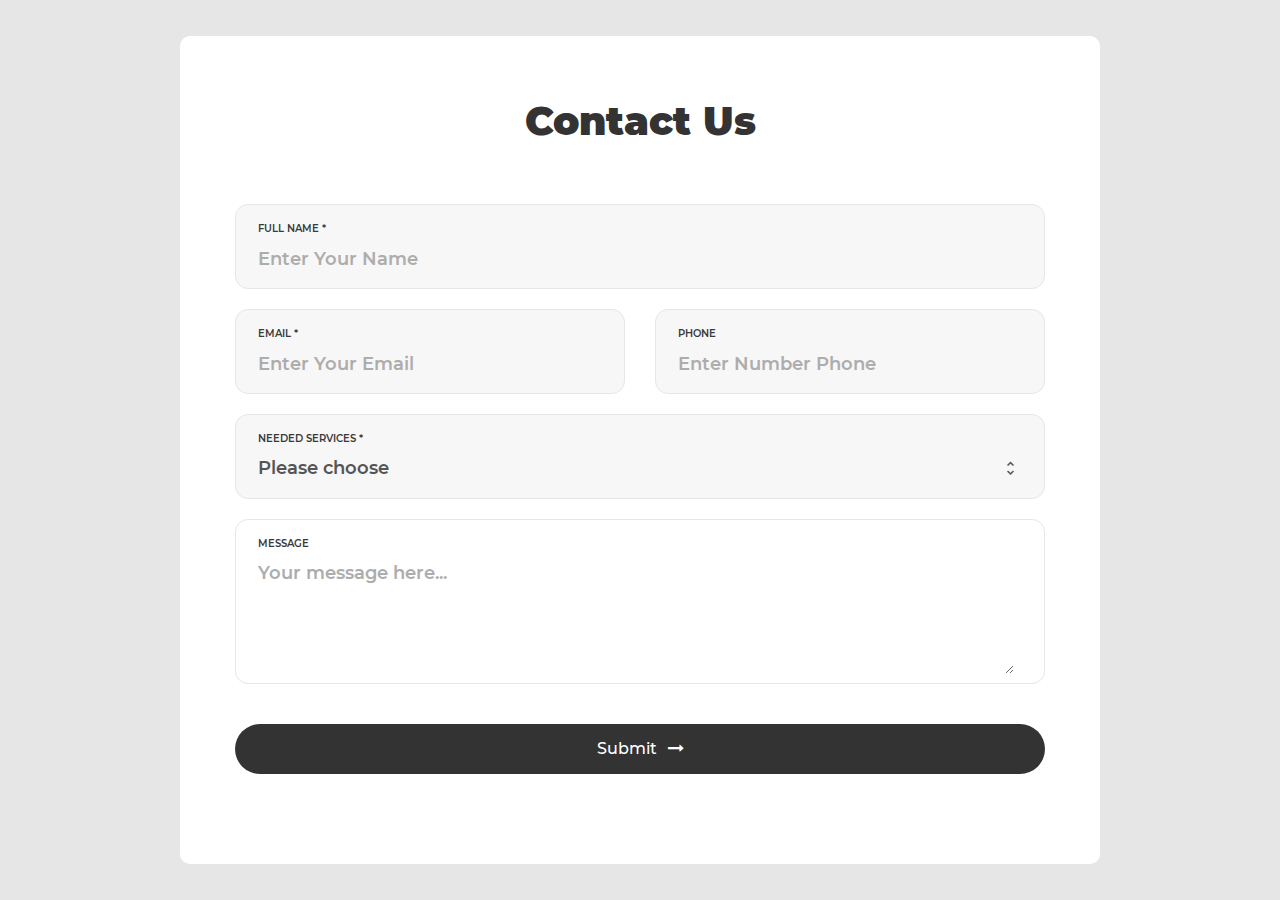
<file: ContactFrom_v5/index.html>
<!DOCTYPE html>
<html lang="en">
<head>
	<title>OZEV Form</title>
	<meta charset="UTF-8">
	<meta name="viewport" content="width=device-width, initial-scale=1">
<!--===============================================================================================-->
	<link rel="icon" type="image/png" href="images/icons/favicon.ico"/>
<!--===============================================================================================-->
	<link rel="stylesheet" type="text/css" href="vendor/bootstrap/css/bootstrap.min.css">
<!--===============================================================================================-->
	<link rel="stylesheet" type="text/css" href="fonts/font-awesome-4.7.0/css/font-awesome.min.css">
<!--===============================================================================================-->
	<link rel="stylesheet" type="text/css" href="fonts/iconic/css/material-design-iconic-font.min.css">
<!--===============================================================================================-->
	<link rel="stylesheet" type="text/css" href="vendor/animate/animate.css">
<!--===============================================================================================-->
	<link rel="stylesheet" type="text/css" href="vendor/css-hamburgers/hamburgers.min.css">
<!--===============================================================================================-->
	<link rel="stylesheet" type="text/css" href="vendor/animsition/css/animsition.min.css">
<!--===============================================================================================-->
	<link rel="stylesheet" type="text/css" href="vendor/select2/select2.min.css">
<!--===============================================================================================-->
	<link rel="stylesheet" type="text/css" href="vendor/daterangepicker/daterangepicker.css">
<!--===============================================================================================-->
	<link rel="stylesheet" type="text/css" href="vendor/noui/nouislider.min.css">
<!--===============================================================================================-->
	<link rel="stylesheet" type="text/css" href="css/util.css">
	<link rel="stylesheet" type="text/css" href="css/main.css">
<!--===============================================================================================-->
</head>
<body>


	<div class="container-contact100">
		<div class="wrap-contact100">
			<form class="contact100-form validate-form">
				<span class="contact100-form-title">
					Contact Us
				</span>

				<div class="wrap-input100 validate-input bg1" data-validate="Please Type Your Name">
					<span class="label-input100">FULL NAME *</span>
					<input class="input100" type="text" name="name" placeholder="Enter Your Name">
				</div>

				<div class="wrap-input100 validate-input bg1 rs1-wrap-input100" data-validate = "Enter Your Email (e@a.x)">
					<span class="label-input100">Email *</span>
					<input class="input100" type="text" name="email" placeholder="Enter Your Email ">
				</div>

				<div class="wrap-input100 bg1 rs1-wrap-input100">
					<span class="label-input100">Phone</span>
					<input class="input100" type="text" name="phone" placeholder="Enter Number Phone">
				</div>

				<div class="wrap-input100 input100-select bg1">
					<span class="label-input100">Needed Services *</span>
					<div>
						<select class="js-select2" name="service">
							<option>Please choose</option>
							<option>Product1</option>
							<option>Product2</option>
							<option>Product3</option>
						</select>
						<div class="dropDownSelect2"></div>
					</div>
				</div>

				<div class="w-full dis-none js-show-service">
					<div class="wrap-contact100-form-radio">
						<span class="label-input100">What type of products do you sell?</span>

						<div class="contact100-form-radio m-t-15">
							<input class="input-radio100" id="radio1" type="radio" name="type-product" value="physical" checked="checked">
							<label class="label-radio100" for="radio1">
								Product1
							</label>
						</div>

						<div class="contact100-form-radio">
							<input class="input-radio100" id="radio2" type="radio" name="type-product" value="digital">
							<label class="label-radio100" for="radio2">
								Product2
							</label>
						</div>

						<div class="contact100-form-radio">
							<input class="input-radio100" id="radio3" type="radio" name="type-product" value="service">
							<label class="label-radio100" for="radio3">
								Product3
							</label>
						</div>
					</div>

					<div class="wrap-contact100-form-range">
						<span class="label-input100">Budget *</span>

						<div class="contact100-form-range-value">
							£<span id="value-lower">610</span> - £<span id="value-upper">980</span>
							<input type="text" name="from-value">
							<input type="text" name="to-value">
						</div>

						<div class="contact100-form-range-bar">
							<div id="filter-bar"></div>
						</div>
					</div>
				</div>

				<div class="wrap-input100 validate-input bg0 rs1-alert-validate" data-validate = "Please Type Your Message">
					<span class="label-input100">Message</span>
					<textarea class="input100" name="message" placeholder="Your message here..."></textarea>
				</div>

				<div class="container-contact100-form-btn">
					<button class="contact100-form-btn">
						<span>
							Submit
							<i class="fa fa-long-arrow-right m-l-7" aria-hidden="true"></i>
						</span>
					</button>
				</div>
			</form>
		</div>
	</div>



<!--===============================================================================================-->
	<script src="vendor/jquery/jquery-3.2.1.min.js"></script>
<!--===============================================================================================-->
	<script src="vendor/animsition/js/animsition.min.js"></script>
<!--===============================================================================================-->
	<script src="vendor/bootstrap/js/popper.js"></script>
	<script src="vendor/bootstrap/js/bootstrap.min.js"></script>
<!--===============================================================================================-->
	<script src="vendor/select2/select2.min.js"></script>
	<script>
		$(".js-select2").each(function(){
			$(this).select2({
				minimumResultsForSearch: 20,
				dropdownParent: $(this).next('.dropDownSelect2')
			});


			$(".js-select2").each(function(){
				$(this).on('select2:close', function (e){
					if($(this).val() == "Please choose") {
						$('.js-show-service').slideUp();
					}
					else {
						$('.js-show-service').slideUp();
						$('.js-show-service').slideDown();
					}
				});
			});
		})
	</script>
<!--===============================================================================================-->
	<script src="vendor/daterangepicker/moment.min.js"></script>
	<script src="vendor/daterangepicker/daterangepicker.js"></script>
<!--===============================================================================================-->
	<script src="vendor/countdowntime/countdowntime.js"></script>
<!--===============================================================================================-->
	<script src="vendor/noui/nouislider.min.js"></script>
	<script>
	    var filterBar = document.getElementById('filter-bar');

	    noUiSlider.create(filterBar, {
	        start: [ 150, 750 ],
	        connect: true,
	        range: {
	            'min': 150,
	            'max': 1000
	        }
	    });

	    var skipValues = [
	    document.getElementById('value-lower'),
	    document.getElementById('value-upper')
	    ];

	    filterBar.noUiSlider.on('update', function( values, handle ) {
	        skipValues[handle].innerHTML = Math.round(values[handle]);
	        $('.contact100-form-range-value input[name="from-value"]').val($('#value-lower').html());
	        $('.contact100-form-range-value input[name="to-value"]').val($('#value-upper').html());
	    });
	</script>
<!--===============================================================================================-->
	<script src="js/main.js"></script>

<!-- Global site tag (gtag.js) - Google Analytics -->
<script async src="https://www.googletagmanager.com/gtag/js?id=UA-23581568-13"></script>
<script>
  window.dataLayer = window.dataLayer || [];
  function gtag(){dataLayer.push(arguments);}
  gtag('js', new Date());

  gtag('config', 'UA-23581568-13');
</script>

</body>
</html>
</file>
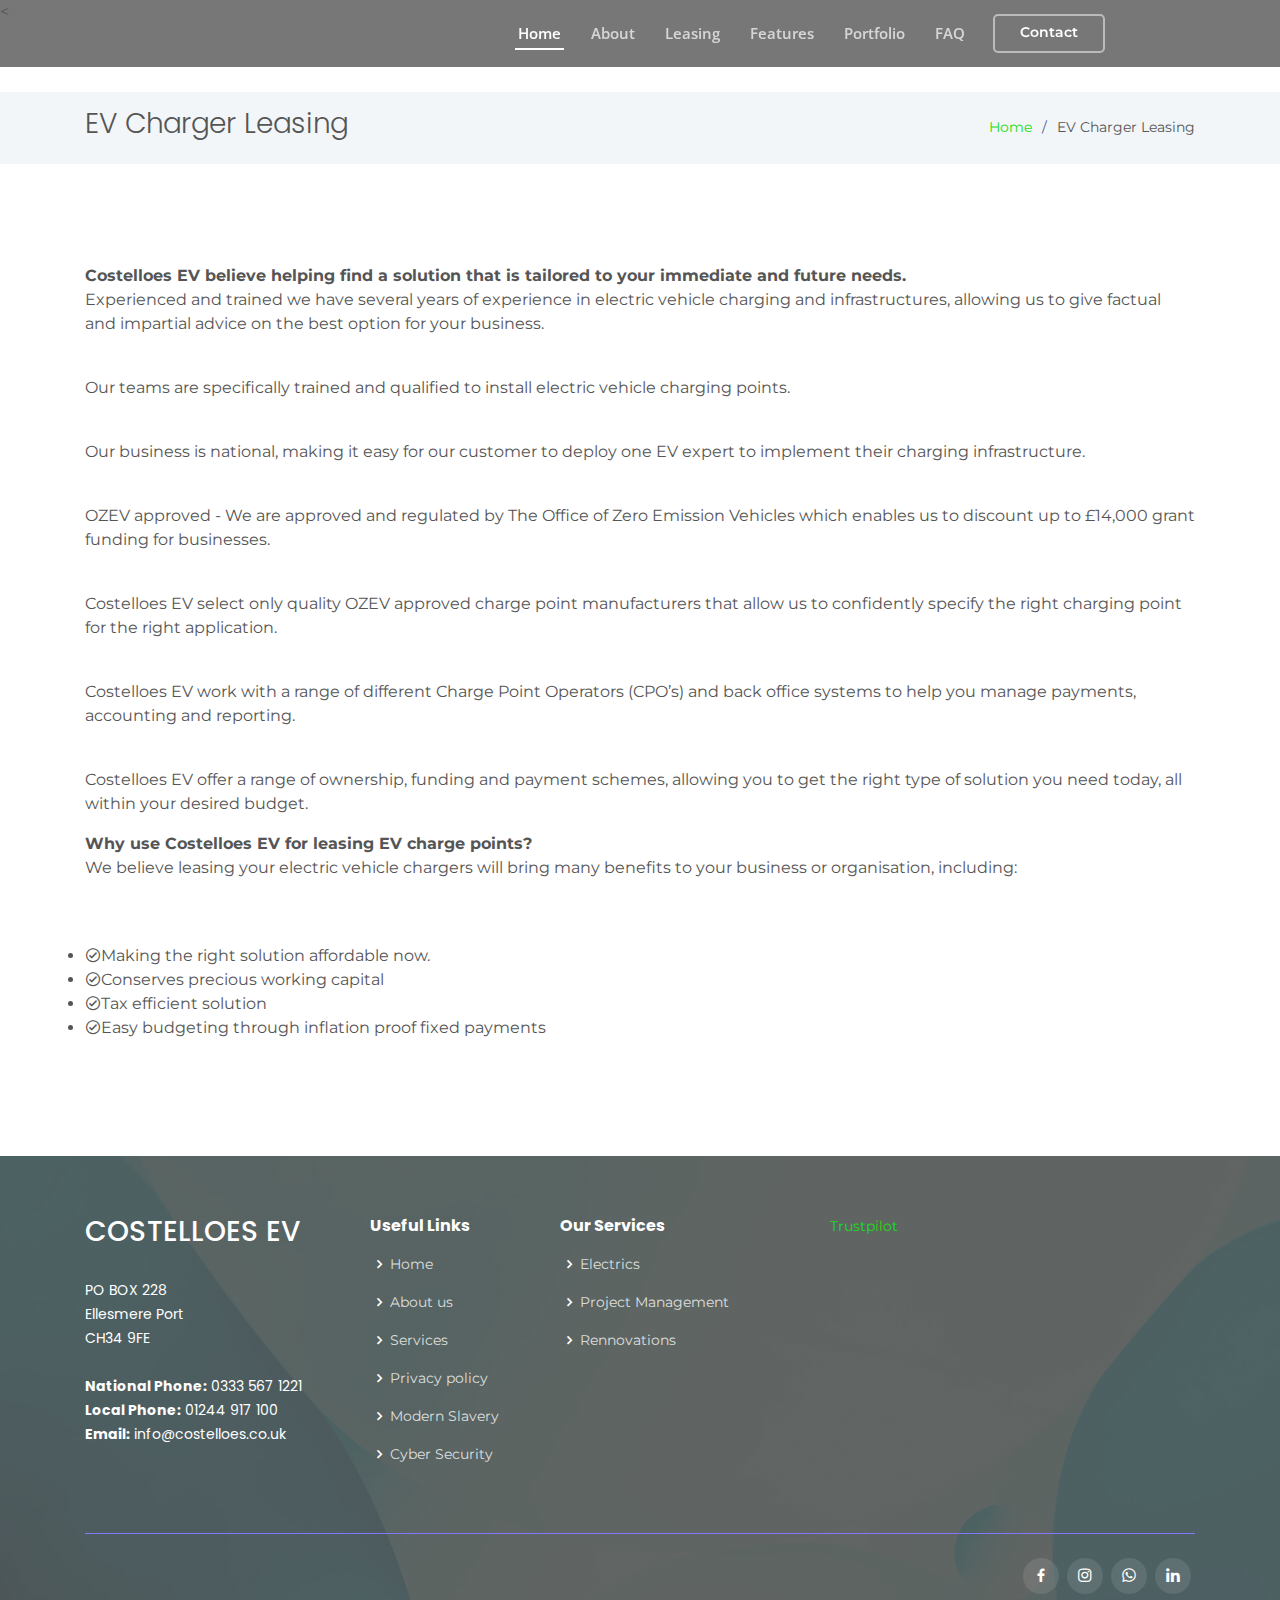
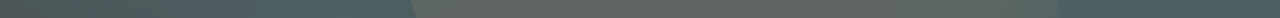
<file: EV-Leasing.html>
<!DOCTYPE html>
<html lang="en">

<<html lang="en">
  <!-- check out joblogic  -->
  <head>
  
    <!-- TrustBox script -->
  <script type="text/javascript" src="//widget.trustpilot.com/bootstrap/v5/tp.widget.bootstrap.min.js"></script>
  <!-- End TrustBox script -->
  
    <meta charset="utf-8">
    <meta content="width=device-width, initial-scale=1.0" name="viewport">
  
    <title>Costelloes EV - EV Charger Leasing</title>
    <meta content="" name="descriptison">
    <meta content="" name="keywords">
  
    <!-- Favicons -->
    <link href="assets/img/Favicon Logo.png" rel="icon">
    <link href="assets/img/Favicon Logo.png" rel="apple-touch-icon">
  
    <!-- Google Fonts -->
    <link href="https://fonts.googleapis.com/css?family=Open+Sans:300,300i,400,400i,600,600i,700,700i|Roboto:300,300i,400,400i,500,500i,600,600i,700,700i|Poppins:300,300i,400,400i,500,500i,600,600i,700,700i" rel="stylesheet">
    <link href="https://fonts.googleapis.com/css2?family=Montserrat:wght@300&display=swap" rel="stylesheet">
  
    <!-- Vendor CSS Files -->
    <link href="assets/vendor/bootstrap/css/bootstrap.min.css" rel="stylesheet">
    <link href="assets/vendor/icofont/icofont.min.css" rel="stylesheet">
    <link href="assets/vendor/boxicons/css/boxicons.min.css" rel="stylesheet">
    <link href="assets/vendor/owl.carousel/assets/owl.carousel.min.css" rel="stylesheet">
    <link href="assets/vendor/venobox/venobox.css" rel="stylesheet">
    <link href="assets/vendor/aos/aos.css" rel="stylesheet">
  
    <!-- Template Main CSS File -->
    <link href="assets/css/style.css" rel="stylesheet">
  
  
  </head>

<body>

   <!-- ======= Header ======= -->
  <header id="header" class="fixed-top header-inner-pages">
    <div class="container-fluid">

      <div class="row justify-content-center">
        <div class="col-xl-9 d-flex align-items-center">
          <h1 class="logo mr-auto"><a href="index.html"></a></h1>
          <!-- <a href="index.html" class="logo mr-auto"><img src="assets/img/EV Icons/Standard Logo Files/Original on Transparent.png" alt=""class="img-fluid"></a> -->

          <nav class="nav-menu d-none d-lg-block">
            <ul>
              <li class="active"><a href="index.html">Home</a></li>
              <li><a href="#about">About</a></li>
              <li><a href="#leasing">Leasing</a></li>
              <li><a href="#features">Features</a></li>
              <li><a href="#portfolio">Portfolio</a></li>
              <li><a href="#faq">FAQ</a></li>
              <!-- <li><a href="#team">Team</a></li> -->

            </ul>
          </nav><!-- .nav-menu -->

          <a href="index.html#contact" class="get-started-btn scrollto">Contact</a>
        </div>
      </div>

    </div>
  </header><!-- End Header -->

  <main id="main">

    <!-- ======= Breadcrumbs ======= -->
    <section class="breadcrumbs">
      <div class="container">

        <div class="d-flex justify-content-between align-items-center">
          <h2>EV Charger Leasing</h2>
          <ol>
            <li><a href="index.html">Home</a></li>
            <li>EV Charger Leasing</li>
          </ol>
        </div>

      </div>
    </section><!-- End Breadcrumbs -->

    <section class="inner-page">
      <div class="container">
        <p>
          <strong> Costelloes EV believe helping find a solution that is tailored to your immediate and future needs.</strong>
          <br>
          Experienced and trained we have several years of experience in electric vehicle charging and infrastructures, allowing us to give factual and impartial advice on the best option for your business. 
        </p>
      <br>
        <p>
          Our teams are specifically trained and qualified to install electric vehicle charging points.
        </p>
      <br>
        <p>
          Our business is national, making it easy for our customer to deploy one EV expert to implement their charging infrastructure.
        </p>
        <br>
        <p>
          OZEV approved - We are approved and regulated by The Office of Zero Emission Vehicles which enables us to discount up to £14,000 grant funding for businesses.
        </p>
      <br>
        <p>
          Costelloes EV select only quality OZEV approved charge point manufacturers that allow us to confidently specify the right charging point for the right application.
        </p>
      <br>
        <p>
          Costelloes EV work with a range of different Charge Point Operators (CPO’s) and back office systems to help you manage payments, accounting and reporting.
        </p>
      <br>
        <p>
          Costelloes EV offer a range of ownership, funding and payment schemes, allowing you to get the right type of solution you need today, all within your desired budget.
        </p>

        <p>
          <strong> Why use Costelloes EV for leasing EV charge points?</strong>
          <br>
          We believe leasing your electric vehicle chargers will bring many benefits to your business or organisation, including: 
        </p>

        <br>
        <br>

        <ul>
          <li><i class="icofont-check-circled"></i>Making the right solution affordable now.</li>
          <li><i class="icofont-check-circled"></i>Conserves precious working capital</li>
          <li><i class="icofont-check-circled"></i>Tax efficient solution</li>
          <li><i class="icofont-check-circled"></i>Easy budgeting through inflation proof fixed payments</li>
        </ul>


      </div>
    </section>

  </main><!-- End #main -->

 <!-- ======= Footer ======= -->
 <footer id="footer">

  <div class="footer-top">
    <div class="container">
      <div class="row">

        <div class="col-lg-3 col-md-6 footer-contact">
          <h3>Costelloes EV</h3>
          <p>
            PO BOX 228<br>
            Ellesmere Port<br>
            CH34 9FE<br><br>
            <strong>National Phone:</strong> 0333 567 1221<br>
            <strong>Local Phone:</strong> 01244 917 100 <br>
            <strong>Email:</strong> info@costelloes.co.uk<br>
          </p>
        </div>

        <div class="col-lg-2 col-md-6 footer-links">
          <h4>Useful Links</h4>
          <ul>
            <li><i class="bx bx-chevron-right"></i> <a href="#">Home</a></li>
            <li><i class="bx bx-chevron-right"></i> <a href="#about">About us</a></li>
            <li><i class="bx bx-chevron-right"></i> <a href="#services">Services</a></li>
            <!-- <li><i class="bx bx-chevron-right"></i> <a href="#">Terms of service</a></li> -->
            <li><i class="bx bx-chevron-right"></i> <a href="./privacy-policy.html">Privacy policy</a></li>
            <li><i class="bx bx-chevron-right"></i> <a href="./assets/Modern_Slavery_Statement_2020.pdf">Modern Slavery</a></li>
            <li><i class="bx bx-chevron-right"></i> <a href="./assets/CyberEssentials Certificate_CostelloesEV.pdf">Cyber Security</a></li>
          </ul>
        </div>

        <div class="col-lg-3 col-md-6 footer-links">
          <h4>Our Services</h4>
          <ul>
            <li><i class="bx bx-chevron-right"></i> <a href="./UnderConstruction.html">Electrics</a></li>
            <li><i class="bx bx-chevron-right"></i> <a href="./UnderConstruction.html">Project Management</a></li>
            <!-- <li><i class="bx bx-chevron-right"></i> <a href="#">Plumbing</a></li> -->
            <li><i class="bx bx-chevron-right"></i> <a href="./UnderConstruction.html">Rennovations</a></li>
          </ul>
        </div>

        <!-- <div class="col-lg-4 col-md-6 footer-newsletter">
          <h4>Join Our Newsletter</h4>
          <p>We'll send you hints and tips to keep your devices running.</p>
          <form action="" method="post">
            <input type="email" name="email"><input type="submit" value="Subscribe">
          </form>
        </div> -->

        <!-- TrustBox widget - Micro Review Count -->
        <div class="trustpilot-widget" data-locale="en-GB" data-template-id="5419b6a8b0d04a076446a9ad" data-businessunit-id="60173a872bc7cf00018d6bb8" data-style-height="24px" data-style-width="100%" data-theme="dark">
            <a href="https://uk.trustpilot.com/review/costelloes.co.uk" target="_blank" rel="noopener">Trustpilot</a>
        </div>
        <!-- End TrustBox widget -->

      </div>
    </div>
  </div>

  <!-- <div class="footer-columns">
    <div>
      <a href="https://itunes.apple.com/gb/app/eo-smart-home/id1471103159"><img src="https://static1.squarespace.com/static/5b96995789c172d9106f1574/t/5ba9068de4966bffb0b11f92/1537803917910/app_store.png"></a>
    </div>
    <div>
      <a href="https://play.google.com/store/apps/details?id=com.eocharging.eoAppHome&amp;hl=en"><img src="https://static1.squarespace.com/static/5b96995789c172d9106f1574/t/5ba90695c830250c0ff1a155/1537803925660/play_store.png"></a>
    </div>
  </div> -->

  <div class="container">

    <div class="copyright-wrap d-md-flex py-4">
      <div class="mr-md-auto text-center text-md-left">
        <!-- <div class="copyright">
          &copy; Copyright <strong><span>CRANK</span></strong>. All Rights Reserved
        </div> -->
        
      </div>
      <div class="social-links text-center text-md-right pt-3 pt-md-0">
        <!-- <a href="#" class="twitter"><i class="bx bxl-twitter"></i></a> -->
        <a href="https://www.facebook.com/Costelloes-EV-102295361639117/" class="facebook"><i class="bx bxl-facebook"></i></a>
        <a href="https://www.instagram.com/costelloesev/" class="instagram"><i class="bx bxl-instagram"></i></a>
        <a href="https://api.whatsapp.com/send?phone=447525464322" class="google-plus"><i class="bx bxl-whatsapp"></i></a>
        <a href="https://www.linkedin.com/in/david-costelloe-7555b8179/" class="linkedin"><i class="bx bxl-linkedin"></i></a>
      </div>
    </div>

  </div>
</footer><!-- End Footer -->

  <a href="#" class="back-to-top"><i class="icofont-simple-up"></i></a>
  <div id="preloader"></div>

  <!-- Vendor JS Files -->
  <script src="assets/vendor/jquery/jquery.min.js"></script>
  <script src="assets/vendor/bootstrap/js/bootstrap.bundle.min.js"></script>
  <script src="assets/vendor/jquery.easing/jquery.easing.min.js"></script>
  <script src="assets/vendor/php-email-form/validate.js"></script>
  <script src="assets/vendor/waypoints/jquery.waypoints.min.js"></script>
  <script src="assets/vendor/counterup/counterup.min.js"></script>
  <script src="assets/vendor/owl.carousel/owl.carousel.min.js"></script>
  <script src="assets/vendor/isotope-layout/isotope.pkgd.min.js"></script>
  <script src="assets/vendor/venobox/venobox.min.js"></script>
  <script src="assets/vendor/aos/aos.js"></script>

  <!-- Template Main JS File -->
  <script src="assets/js/main.js"></script>

</body>

</html>
</file>
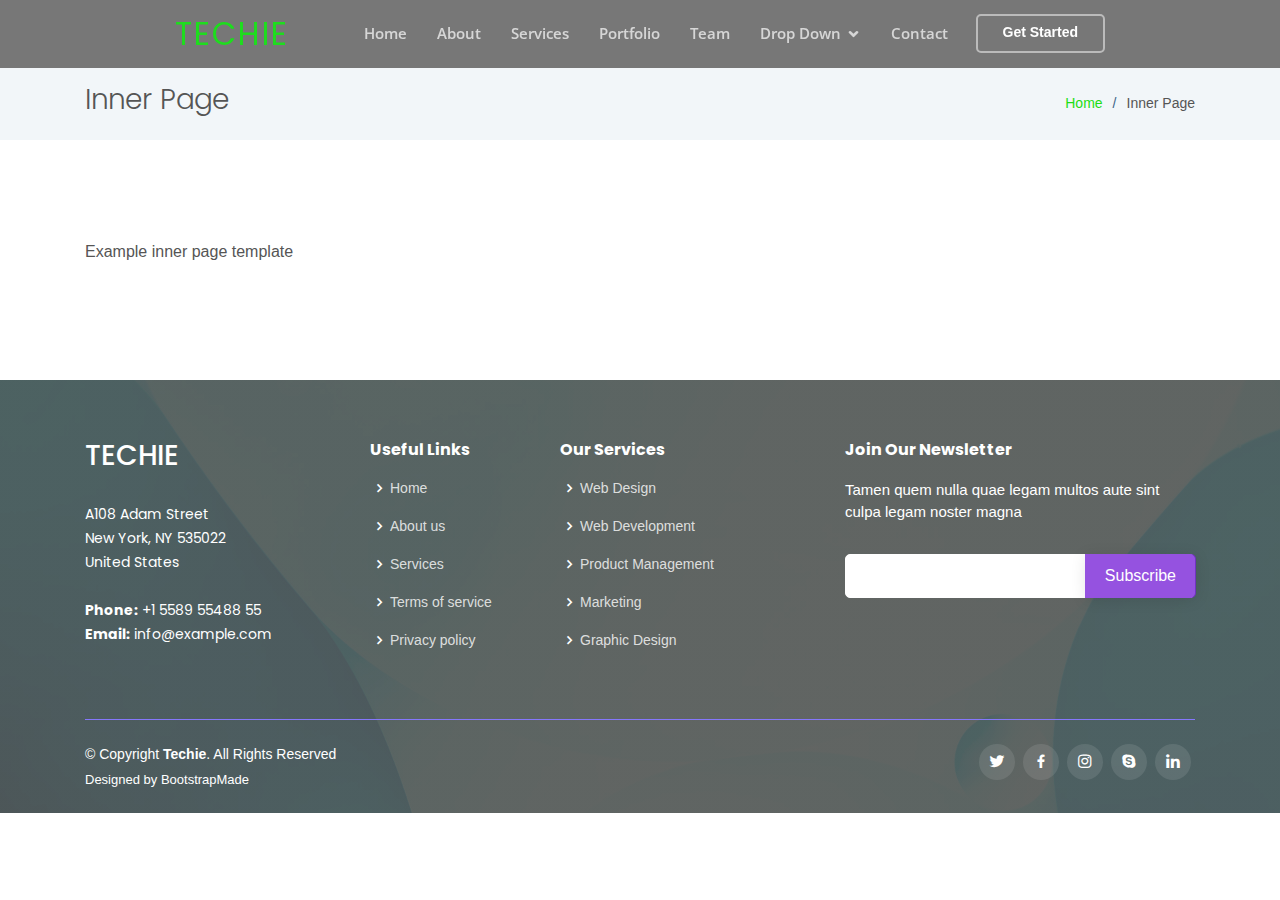
<file: inner-page.html>
<!DOCTYPE html>
<html lang="en">

<head>
  <meta charset="utf-8">
  <meta content="width=device-width, initial-scale=1.0" name="viewport">

  <title>Inner Page - Techie Bootstrap Template</title>
  <meta content="" name="descriptison">
  <meta content="" name="keywords">

  <!-- Favicons -->
  <link href="assets/img/favicon.png" rel="icon">
  <link href="assets/img/apple-touch-icon.png" rel="apple-touch-icon">

  <!-- Google Fonts -->
  <link href="https://fonts.googleapis.com/css?family=Open+Sans:300,300i,400,400i,600,600i,700,700i|Roboto:300,300i,400,400i,500,500i,600,600i,700,700i|Poppins:300,300i,400,400i,500,500i,600,600i,700,700i" rel="stylesheet">

  <!-- Vendor CSS Files -->
  <link href="assets/vendor/bootstrap/css/bootstrap.min.css" rel="stylesheet">
  <link href="assets/vendor/icofont/icofont.min.css" rel="stylesheet">
  <link href="assets/vendor/boxicons/css/boxicons.min.css" rel="stylesheet">
  <link href="assets/vendor/owl.carousel/assets/owl.carousel.min.css" rel="stylesheet">
  <link href="assets/vendor/venobox/venobox.css" rel="stylesheet">
  <link href="assets/vendor/aos/aos.css" rel="stylesheet">

  <!-- Template Main CSS File -->
  <link href="assets/css/style.css" rel="stylesheet">

  <!-- =======================================================
  * Template Name: Techie - v2.1.0
  * Template URL: https://bootstrapmade.com/techie-free-skin-bootstrap-3/
  * Author: BootstrapMade.com
  * License: https://bootstrapmade.com/license/
  ======================================================== -->
</head>

<body>

  <!-- ======= Header ======= -->
  <header id="header" class="fixed-top header-inner-pages">
    <div class="container-fluid">

      <div class="row justify-content-center">
        <div class="col-xl-9 d-flex align-items-center">
          <h1 class="logo mr-auto"><a href="index.html">Techie</a></h1>
          <!-- Uncomment below if you prefer to use an image logo -->
          <!-- <a href="index.html" class="logo mr-auto"><img src="assets/img/logo.png" alt="" class="img-fluid"></a>-->

          <nav class="nav-menu d-none d-lg-block">
            <ul>
              <li><a href="index.html">Home</a></li>
              <li><a href="#about">About</a></li>
              <li><a href="#services">Services</a></li>
              <li><a href="#portfolio">Portfolio</a></li>
              <li><a href="#team">Team</a></li>
              <li class="drop-down"><a href="">Drop Down</a>
                <ul>
                  <li><a href="#">Drop Down 1</a></li>
                  <li class="drop-down"><a href="#">Deep Drop Down</a>
                    <ul>
                      <li><a href="#">Deep Drop Down 1</a></li>
                      <li><a href="#">Deep Drop Down 2</a></li>
                      <li><a href="#">Deep Drop Down 3</a></li>
                      <li><a href="#">Deep Drop Down 4</a></li>
                      <li><a href="#">Deep Drop Down 5</a></li>
                    </ul>
                  </li>
                  <li><a href="#">Drop Down 2</a></li>
                  <li><a href="#">Drop Down 3</a></li>
                  <li><a href="#">Drop Down 4</a></li>
                </ul>
              </li>
              <li><a href="#contact">Contact</a></li>

            </ul>
          </nav><!-- .nav-menu -->

          <a href="#about" class="get-started-btn scrollto">Get Started</a>
        </div>
      </div>

    </div>
  </header><!-- End Header -->

  <main id="main">

    <!-- ======= Breadcrumbs ======= -->
    <section class="breadcrumbs">
      <div class="container">

        <div class="d-flex justify-content-between align-items-center">
          <h2>Inner Page</h2>
          <ol>
            <li><a href="index.html">Home</a></li>
            <li>Inner Page</li>
          </ol>
        </div>

      </div>
    </section><!-- End Breadcrumbs -->

    <section class="inner-page">
      <div class="container">
        <p>
          Example inner page template
        </p>
      </div>
    </section>

  </main><!-- End #main -->

  <!-- ======= Footer ======= -->
  <footer id="footer">

    <div class="footer-top">
      <div class="container">
        <div class="row">

          <div class="col-lg-3 col-md-6 footer-contact">
            <h3>Techie</h3>
            <p>
              A108 Adam Street <br>
              New York, NY 535022<br>
              United States <br><br>
              <strong>Phone:</strong> +1 5589 55488 55<br>
              <strong>Email:</strong> info@example.com<br>
            </p>
          </div>

          <div class="col-lg-2 col-md-6 footer-links">
            <h4>Useful Links</h4>
            <ul>
              <li><i class="bx bx-chevron-right"></i> <a href="#">Home</a></li>
              <li><i class="bx bx-chevron-right"></i> <a href="#">About us</a></li>
              <li><i class="bx bx-chevron-right"></i> <a href="#">Services</a></li>
              <li><i class="bx bx-chevron-right"></i> <a href="#">Terms of service</a></li>
              <li><i class="bx bx-chevron-right"></i> <a href="#">Privacy policy</a></li>
            </ul>
          </div>

          <div class="col-lg-3 col-md-6 footer-links">
            <h4>Our Services</h4>
            <ul>
              <li><i class="bx bx-chevron-right"></i> <a href="#">Web Design</a></li>
              <li><i class="bx bx-chevron-right"></i> <a href="#">Web Development</a></li>
              <li><i class="bx bx-chevron-right"></i> <a href="#">Product Management</a></li>
              <li><i class="bx bx-chevron-right"></i> <a href="#">Marketing</a></li>
              <li><i class="bx bx-chevron-right"></i> <a href="#">Graphic Design</a></li>
            </ul>
          </div>

          <div class="col-lg-4 col-md-6 footer-newsletter">
            <h4>Join Our Newsletter</h4>
            <p>Tamen quem nulla quae legam multos aute sint culpa legam noster magna</p>
            <form action="" method="post">
              <input type="email" name="email"><input type="submit" value="Subscribe">
            </form>
          </div>

        </div>
      </div>
    </div>

    <div class="container">

      <div class="copyright-wrap d-md-flex py-4">
        <div class="mr-md-auto text-center text-md-left">
          <div class="copyright">
            &copy; Copyright <strong><span>Techie</span></strong>. All Rights Reserved
          </div>
          <div class="credits">
            <!-- All the links in the footer should remain intact. -->
            <!-- You can delete the links only if you purchased the pro version. -->
            <!-- Licensing information: https://bootstrapmade.com/license/ -->
            <!-- Purchase the pro version with working PHP/AJAX contact form: https://bootstrapmade.com/techie-free-skin-bootstrap-3/ -->
            Designed by <a href="https://bootstrapmade.com/">BootstrapMade</a>
          </div>
        </div>
        <div class="social-links text-center text-md-right pt-3 pt-md-0">
          <a href="#" class="twitter"><i class="bx bxl-twitter"></i></a>
          <a href="#" class="facebook"><i class="bx bxl-facebook"></i></a>
          <a href="#" class="instagram"><i class="bx bxl-instagram"></i></a>
          <a href="#" class="google-plus"><i class="bx bxl-skype"></i></a>
          <a href="#" class="linkedin"><i class="bx bxl-linkedin"></i></a>
        </div>
      </div>

    </div>
  </footer><!-- End Footer -->

  <a href="#" class="back-to-top"><i class="icofont-simple-up"></i></a>
  <div id="preloader"></div>

  <!-- Vendor JS Files -->
  <script src="assets/vendor/jquery/jquery.min.js"></script>
  <script src="assets/vendor/bootstrap/js/bootstrap.bundle.min.js"></script>
  <script src="assets/vendor/jquery.easing/jquery.easing.min.js"></script>
  <script src="assets/vendor/php-email-form/validate.js"></script>
  <script src="assets/vendor/waypoints/jquery.waypoints.min.js"></script>
  <script src="assets/vendor/counterup/counterup.min.js"></script>
  <script src="assets/vendor/owl.carousel/owl.carousel.min.js"></script>
  <script src="assets/vendor/isotope-layout/isotope.pkgd.min.js"></script>
  <script src="assets/vendor/venobox/venobox.min.js"></script>
  <script src="assets/vendor/aos/aos.js"></script>

  <!-- Template Main JS File -->
  <script src="assets/js/main.js"></script>

</body>

</html>
</file>
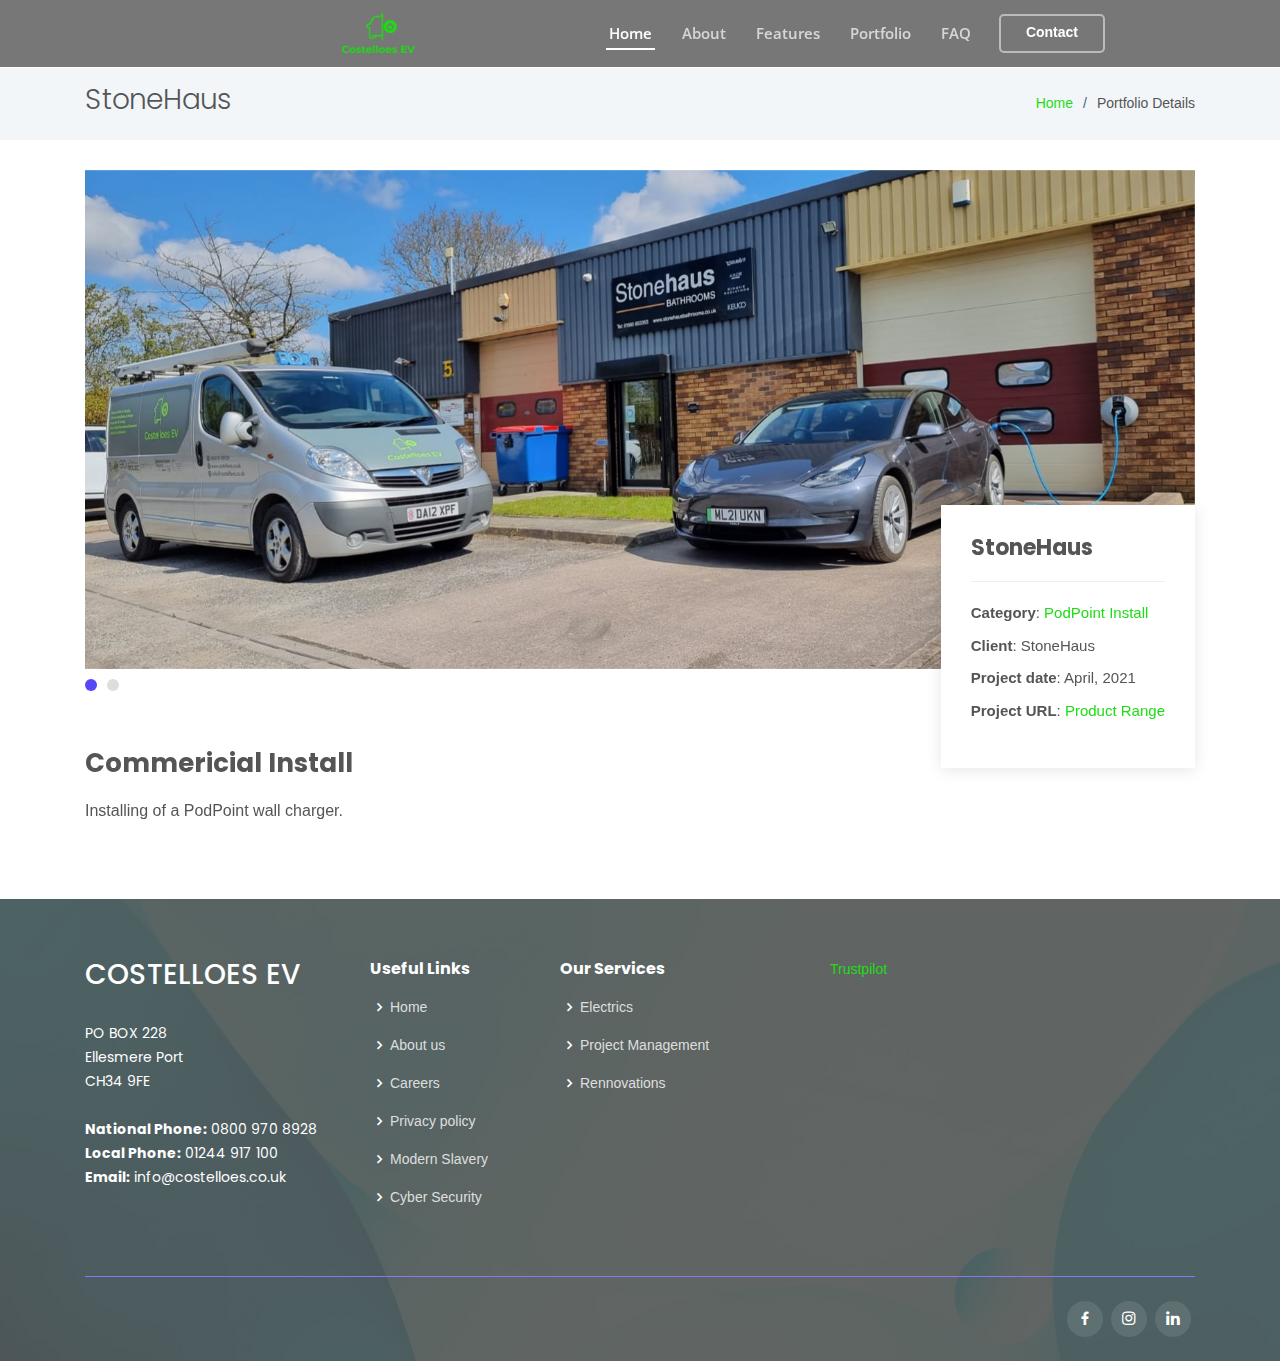
<file: portfolio-details - StoneHaus.html>
<!DOCTYPE html>
<html lang="en">

<head>
  <meta charset="utf-8">
  <meta content="width=device-width, initial-scale=1.0" name="viewport">

  <title>Costelloes EV - StoneHaus</title>
  <meta content="" name="descriptison">
  <meta content="" name="keywords">

  <!-- Favicons -->
  <link href="assets/img/Favicon Logo.png" rel="icon">
  <link href="assets/img/Favicon Logo.png" rel="apple-touch-icon">

  <!-- Google Fonts -->
  <link href="https://fonts.googleapis.com/css?family=Open+Sans:300,300i,400,400i,600,600i,700,700i|Roboto:300,300i,400,400i,500,500i,600,600i,700,700i|Poppins:300,300i,400,400i,500,500i,600,600i,700,700i" rel="stylesheet">

  <!-- Vendor CSS Files -->
  <link href="assets/vendor/bootstrap/css/bootstrap.min.css" rel="stylesheet">
  <link href="assets/vendor/icofont/icofont.min.css" rel="stylesheet">
  <link href="assets/vendor/boxicons/css/boxicons.min.css" rel="stylesheet">
  <link href="assets/vendor/owl.carousel/assets/owl.carousel.min.css" rel="stylesheet">
  <link href="assets/vendor/venobox/venobox.css" rel="stylesheet">
  <link href="assets/vendor/aos/aos.css" rel="stylesheet">

  <!-- Template Main CSS File -->
  <link href="assets/css/style.css" rel="stylesheet">

</head>

<body>

  <!-- ======= Header ======= -->
  <header id="header" class="fixed-top header-inner-pages">
    <div class="container-fluid">

      <div class="row justify-content-center">
        <div class="col-xl-9 d-flex align-items-center">
          <h1 class="logo mr-auto"><a href="index.html"></a></h1>
          <!-- Uncomment below if you prefer to use an image logo -->
          <a href="index.html" class="logo mr-auto"><img src="assets/img/EV Icons/Standard Logo Files/Original on Transparent.png" alt="" class="img-fluid"></a>

          <nav class="nav-menu d-none d-lg-block">
            <ul>
              <li class="active"><a href="index.html">Home</a></li>
              <li><a href="index.html#about">About</a></li>
              <li><a href="index.html#features">Features</a></li>
              <li><a href="index.html#portfolio">Portfolio</a></li>
              <li><a href="index.html#faq">FAQ</a></li>
              <!-- <li><a href="#team">Team</a></li> -->

            </ul>
          </nav><!-- .nav-menu -->

          <a href="index.html#contact" class="get-started-btn scrollto">Contact</a>
        </div>
      </div>

    </div>
  </header><!-- End Header -->

  <main id="main">

    <!-- ======= Breadcrumbs ======= -->
    <section id="breadcrumbs" class="breadcrumbs">
      <div class="container">

        <div class="d-flex justify-content-between align-items-center">
          <h2>StoneHaus</h2>
          <ol>
            <li><a href="index.html">Home</a></li>
            <li>Portfolio Details</li>
          </ol>
        </div>

      </div>
    </section><!-- End Breadcrumbs -->

    <!-- ======= Portfolio Details Section ======= -->
    <section id="portfolio-details" class="portfolio-details">
      <div class="container" data-aos="fade-up">

        <div class="portfolio-details-container">

          <div class="owl-carousel portfolio-details-carousel">
            <img src="assets/img/portfolio/StoneHaus/Fullshot_StoneHaus_Telsa_PodPoint.jpeg" class="img-fluid" alt="">
            <img src="assets/img/portfolio/StoneHaus/Stonehaus_Costelloes.jpeg" class="img-fluid" alt="">

          </div>

          <div class="portfolio-info">
            <h3>StoneHaus</h3>
            <ul>
              <li><strong>Category</strong>: <a href="http://www.stonehausbathrooms.co.uk/" >PodPoint Install</a> </li> <!--http://www.stonehausbathrooms.co.uk/-->
              <li><strong>Client</strong>: StoneHaus</li>
              <li><strong>Project date</strong>: April, 2021</li>
              <li><strong>Project URL</strong>: <a href="https://ev.costelloes.co.uk/index.html#pricing">Product Range</a></li>
            </ul>
          </div>

        </div>

        <div class="portfolio-description">
          <h2>Commericial Install</h2>
          <p>
            Installing of a PodPoint wall charger.
          </p>
        </div>

      </div>
    </section><!-- End Portfolio Details Section -->

  </main><!-- End #main -->

 <!-- ======= Footer ======= -->
 <footer id="footer">

  <div class="footer-top">
    <div class="container">
      <div class="row">

        <div class="col-lg-3 col-md-6 footer-contact">
          <h3>Costelloes EV</h3>
          <p>
            PO BOX 228<br>
            Ellesmere Port<br>
            CH34 9FE<br><br>
            <strong>National Phone:</strong> 0800 970 8928<br>
            <strong>Local Phone:</strong> 01244 917 100 <br>
            <strong>Email:</strong> info@costelloes.co.uk<br>
          </p>
        </div>

        <div class="col-lg-2 col-md-6 footer-links">
          <h4>Useful Links</h4>
          <ul>
            <li><i class="bx bx-chevron-right"></i> <a href="#">Home</a></li>
            <li><i class="bx bx-chevron-right"></i> <a href="#about">About us</a></li>
            <li><i class="bx bx-chevron-right"></i> <a href="./Careers.html">Careers</a></li>
            <!-- <li><i class="bx bx-chevron-right"></i> <a href="#">Terms of service</a></li> -->
            <li><i class="bx bx-chevron-right"></i> <a href="./privacy-policy.html">Privacy policy</a></li>
            <li><i class="bx bx-chevron-right"></i> <a href="./assets/Modern_Slavery_Statement_2020.pdf">Modern Slavery</a></li>
            <li><i class="bx bx-chevron-right"></i> <a href="./assets/CyberEssentials Certificate_CostelloesEV.pdf">Cyber Security</a></li>
          </ul>
        </div>

        <div class="col-lg-3 col-md-6 footer-links">
          <h4>Our Services</h4>
          <ul>
            <li><i class="bx bx-chevron-right"></i> <a href="./UnderConstruction.html">Electrics</a></li>
            <li><i class="bx bx-chevron-right"></i> <a href="./UnderConstruction.html">Project Management</a></li>
            <!-- <li><i class="bx bx-chevron-right"></i> <a href="#">Plumbing</a></li> -->
            <li><i class="bx bx-chevron-right"></i> <a href="./UnderConstruction.html">Rennovations</a></li>
          </ul>
        </div>

        <!-- <div class="col-lg-4 col-md-6 footer-newsletter">
          <h4>Join Our Newsletter</h4>
          <p>We'll send you hints and tips to keep your devices running.</p>
          <form action="" method="post">
            <input type="email" name="email"><input type="submit" value="Subscribe">
          </form>
        </div> -->

        <!-- TrustBox widget - Micro Review Count -->
        <div class="trustpilot-widget" data-locale="en-GB" data-template-id="5419b6a8b0d04a076446a9ad" data-businessunit-id="60173a872bc7cf00018d6bb8" data-style-height="24px" data-style-width="100%" data-theme="dark">
            <a href="https://uk.trustpilot.com/review/costelloes.co.uk" target="_blank" rel="noopener">Trustpilot</a>
        </div>
        <!-- End TrustBox widget -->

      </div>
    </div>
  </div>

  <!-- <div class="footer-columns">
    <div>
      <a href="https://itunes.apple.com/gb/app/eo-smart-home/id1471103159"><img src="https://static1.squarespace.com/static/5b96995789c172d9106f1574/t/5ba9068de4966bffb0b11f92/1537803917910/app_store.png"></a>
    </div>
    <div>
      <a href="https://play.google.com/store/apps/details?id=com.eocharging.eoAppHome&amp;hl=en"><img src="https://static1.squarespace.com/static/5b96995789c172d9106f1574/t/5ba90695c830250c0ff1a155/1537803925660/play_store.png"></a>
    </div>
  </div> -->

  <div class="container">

    <div class="copyright-wrap d-md-flex py-4">
      <div class="mr-md-auto text-center text-md-left">
        <!-- <div class="copyright">
          &copy; Copyright <strong><span>CRANK</span></strong>. All Rights Reserved
        </div> -->
        
      </div>
      <div class="social-links text-center text-md-right pt-3 pt-md-0">
        <!-- <a href="#" class="twitter"><i class="bx bxl-twitter"></i></a> -->
        <a href="https://www.facebook.com/Costelloes-EV-102295361639117/" class="facebook"><i class="bx bxl-facebook"></i></a>
        <a href="https://www.instagram.com/costelloesev/" class="instagram"><i class="bx bxl-instagram"></i></a>
        <!-- <a href="https://api.whatsapp.com/send?phone=447525464322" class="google-plus"><i class="bx bxl-whatsapp"></i></a> -->
        <a href="https://www.linkedin.com/in/david-costxelloe-7555b8179/" class="linkedin"><i class="bx bxl-linkedin"></i></a>
      </div>
    </div>

  </div>
</footer><!-- End Footer -->

  <a href="#" class="back-to-top"><i class="icofont-simple-up"></i></a>
  <div id="preloader"></div>

  <!-- Vendor JS Files -->
  <script src="assets/vendor/jquery/jquery.min.js"></script>
  <script src="assets/vendor/bootstrap/js/bootstrap.bundle.min.js"></script>
  <script src="assets/vendor/jquery.easing/jquery.easing.min.js"></script>
  <script src="assets/vendor/php-email-form/validate.js"></script>
  <script src="assets/vendor/waypoints/jquery.waypoints.min.js"></script>
  <script src="assets/vendor/counterup/counterup.min.js"></script>
  <script src="assets/vendor/owl.carousel/owl.carousel.min.js"></script>
  <script src="assets/vendor/isotope-layout/isotope.pkgd.min.js"></script>
  <script src="assets/vendor/venobox/venobox.min.js"></script>
  <script src="assets/vendor/aos/aos.js"></script>

  <!-- Template Main JS File -->
  <script src="assets/js/main.js"></script>

</body>

</html>
</file>
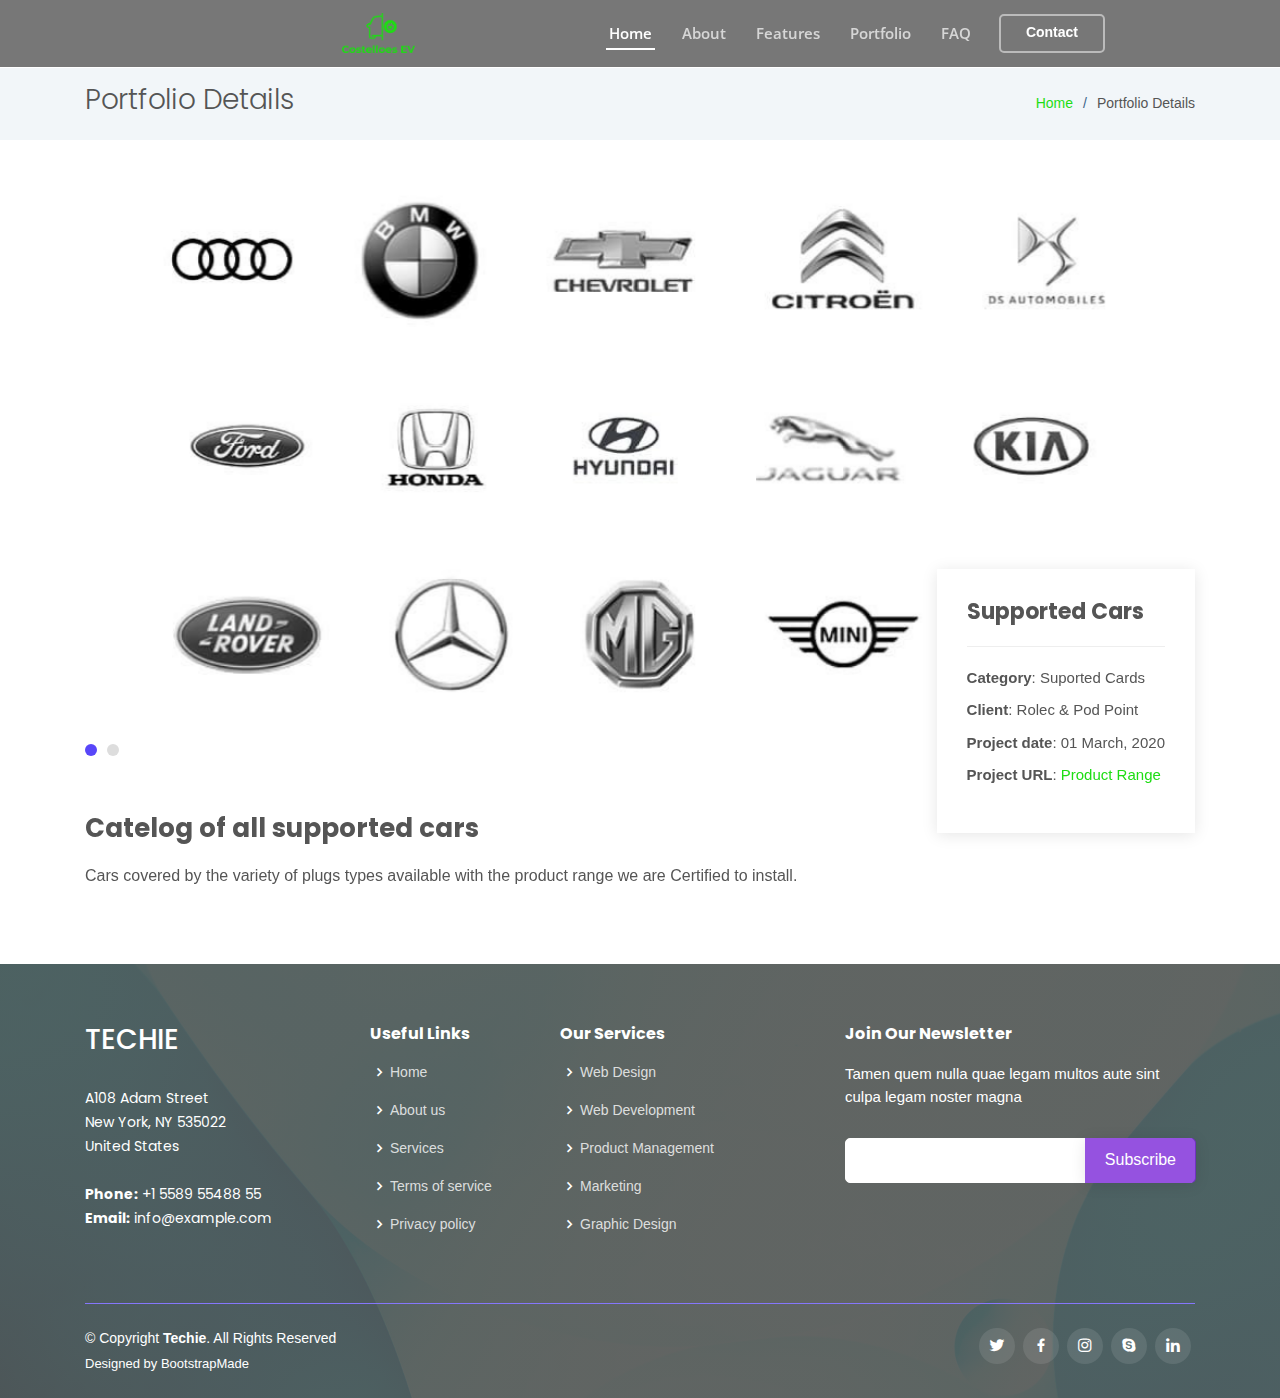
<file: portfolio-details - Supported Cars.html>
<!DOCTYPE html>
<html lang="en">

<head>
  <meta charset="utf-8">
  <meta content="width=device-width, initial-scale=1.0" name="viewport">

  <title>Costelloes EV - Supported Cars</title>
  <meta content="" name="descriptison">
  <meta content="" name="keywords">

  <!-- Favicons -->
  <link href="assets/img/Favicon Logo.png" rel="icon">
  <link href="assets/img/Favicon Logo.png" rel="apple-touch-icon">

  <!-- Google Fonts -->
  <link href="https://fonts.googleapis.com/css?family=Open+Sans:300,300i,400,400i,600,600i,700,700i|Roboto:300,300i,400,400i,500,500i,600,600i,700,700i|Poppins:300,300i,400,400i,500,500i,600,600i,700,700i" rel="stylesheet">

  <!-- Vendor CSS Files -->
  <link href="assets/vendor/bootstrap/css/bootstrap.min.css" rel="stylesheet">
  <link href="assets/vendor/icofont/icofont.min.css" rel="stylesheet">
  <link href="assets/vendor/boxicons/css/boxicons.min.css" rel="stylesheet">
  <link href="assets/vendor/owl.carousel/assets/owl.carousel.min.css" rel="stylesheet">
  <link href="assets/vendor/venobox/venobox.css" rel="stylesheet">
  <link href="assets/vendor/aos/aos.css" rel="stylesheet">

  <!-- Template Main CSS File -->
  <link href="assets/css/style.css" rel="stylesheet">

</head>

<body>

  <!-- ======= Header ======= -->
  <header id="header" class="fixed-top header-inner-pages">
    <div class="container-fluid">

      <div class="row justify-content-center">
        <div class="col-xl-9 d-flex align-items-center">
          <h1 class="logo mr-auto"><a href="index.html"></a></h1>
          <!-- Uncomment below if you prefer to use an image logo -->
          <a href="index.html" class="logo mr-auto"><img src="assets/img/EV Icons/Standard Logo Files/Original on Transparent.png" alt="" class="img-fluid"></a>

          <nav class="nav-menu d-none d-lg-block">
            <ul>
              <li class="active"><a href="index.html">Home</a></li>
              <li><a href="index.html#about">About</a></li>
              <li><a href="index.html#features">Features</a></li>
              <li><a href="index.html#portfolio">Portfolio</a></li>
              <li><a href="index.html#faq">FAQ</a></li>
              <!-- <li><a href="#team">Team</a></li> -->

            </ul>
          </nav><!-- .nav-menu -->

          <a href="index.html#contact" class="get-started-btn scrollto">Contact</a>
        </div>
      </div>

    </div>
  </header><!-- End Header -->

  <main id="main">

    <!-- ======= Breadcrumbs ======= -->
    <section id="breadcrumbs" class="breadcrumbs">
      <div class="container">

        <div class="d-flex justify-content-between align-items-center">
          <h2>Portfolio Details</h2>
          <ol>
            <li><a href="index.html">Home</a></li>
            <li>Portfolio Details</li>
          </ol>
        </div>

      </div>
    </section><!-- End Breadcrumbs -->

    <!-- ======= Portfolio Details Section ======= -->
    <section id="portfolio-details" class="portfolio-details">
      <div class="container" data-aos="fade-up">

        <div class="portfolio-details-container">

          <div class="owl-carousel portfolio-details-carousel">
            <img src="assets/img/portfolio/All_Cars_Supported.jpg" class="img-fluid" alt="">
            <img src="assets/img/portfolio/All_Cars_Supported v2.jpg" class="img-fluid" alt="">

          </div>

          <div class="portfolio-info">
            <h3>Supported Cars</h3>
            <ul>
              <li><strong>Category</strong>: Suported Cards</li>
              <li><strong>Client</strong>: Rolec & Pod Point</li>
              <li><strong>Project date</strong>: 01 March, 2020</li>
              <li><strong>Project URL</strong>: <a href="https://ev.costelloes.co.uk/index.html#pricing">Product Range</a></li>
            </ul>
          </div>

        </div>

        <div class="portfolio-description">
          <h2>Catelog of all supported cars</h2>
          <p>
            Cars covered by the variety of plugs types available with the product range we are Certified to install.
          </p>
        </div>

      </div>
    </section><!-- End Portfolio Details Section -->

  </main><!-- End #main -->

  <!-- ======= Footer ======= -->
  <footer id="footer">

    <div class="footer-top">
      <div class="container">
        <div class="row">

          <div class="col-lg-3 col-md-6 footer-contact">
            <h3>Techie</h3>
            <p>
              A108 Adam Street <br>
              New York, NY 535022<br>
              United States <br><br>
              <strong>Phone:</strong> +1 5589 55488 55<br>
              <strong>Email:</strong> info@example.com<br>
            </p>
          </div>

          <div class="col-lg-2 col-md-6 footer-links">
            <h4>Useful Links</h4>
            <ul>
              <li><i class="bx bx-chevron-right"></i> <a href="#">Home</a></li>
              <li><i class="bx bx-chevron-right"></i> <a href="#">About us</a></li>
              <li><i class="bx bx-chevron-right"></i> <a href="#">Services</a></li>
              <li><i class="bx bx-chevron-right"></i> <a href="#">Terms of service</a></li>
              <li><i class="bx bx-chevron-right"></i> <a href="#">Privacy policy</a></li>
            </ul>
          </div>

          <div class="col-lg-3 col-md-6 footer-links">
            <h4>Our Services</h4>
            <ul>
              <li><i class="bx bx-chevron-right"></i> <a href="#">Web Design</a></li>
              <li><i class="bx bx-chevron-right"></i> <a href="#">Web Development</a></li>
              <li><i class="bx bx-chevron-right"></i> <a href="#">Product Management</a></li>
              <li><i class="bx bx-chevron-right"></i> <a href="#">Marketing</a></li>
              <li><i class="bx bx-chevron-right"></i> <a href="#">Graphic Design</a></li>
            </ul>
          </div>

          <div class="col-lg-4 col-md-6 footer-newsletter">
            <h4>Join Our Newsletter</h4>
            <p>Tamen quem nulla quae legam multos aute sint culpa legam noster magna</p>
            <form action="" method="post">
              <input type="email" name="email"><input type="submit" value="Subscribe">
            </form>
          </div>

        </div>
      </div>
    </div>

    <div class="container">

      <div class="copyright-wrap d-md-flex py-4">
        <div class="mr-md-auto text-center text-md-left">
          <div class="copyright">
            &copy; Copyright <strong><span>Techie</span></strong>. All Rights Reserved
          </div>
          <div class="credits">
            <!-- All the links in the footer should remain intact. -->
            <!-- You can delete the links only if you purchased the pro version. -->
            <!-- Licensing information: https://bootstrapmade.com/license/ -->
            <!-- Purchase the pro version with working PHP/AJAX contact form: https://bootstrapmade.com/techie-free-skin-bootstrap-3/ -->
            Designed by <a href="https://bootstrapmade.com/">BootstrapMade</a>
          </div>
        </div>
        <div class="social-links text-center text-md-right pt-3 pt-md-0">
          <a href="#" class="twitter"><i class="bx bxl-twitter"></i></a>
          <a href="#" class="facebook"><i class="bx bxl-facebook"></i></a>
          <a href="#" class="instagram"><i class="bx bxl-instagram"></i></a>
          <a href="#" class="google-plus"><i class="bx bxl-skype"></i></a>
          <a href="#" class="linkedin"><i class="bx bxl-linkedin"></i></a>
        </div>
      </div>

    </div>
  </footer><!-- End Footer -->

  <a href="#" class="back-to-top"><i class="icofont-simple-up"></i></a>
  <div id="preloader"></div>

  <!-- Vendor JS Files -->
  <script src="assets/vendor/jquery/jquery.min.js"></script>
  <script src="assets/vendor/bootstrap/js/bootstrap.bundle.min.js"></script>
  <script src="assets/vendor/jquery.easing/jquery.easing.min.js"></script>
  <script src="assets/vendor/php-email-form/validate.js"></script>
  <script src="assets/vendor/waypoints/jquery.waypoints.min.js"></script>
  <script src="assets/vendor/counterup/counterup.min.js"></script>
  <script src="assets/vendor/owl.carousel/owl.carousel.min.js"></script>
  <script src="assets/vendor/isotope-layout/isotope.pkgd.min.js"></script>
  <script src="assets/vendor/venobox/venobox.min.js"></script>
  <script src="assets/vendor/aos/aos.js"></script>

  <!-- Template Main JS File -->
  <script src="assets/js/main.js"></script>

</body>

</html>
</file>
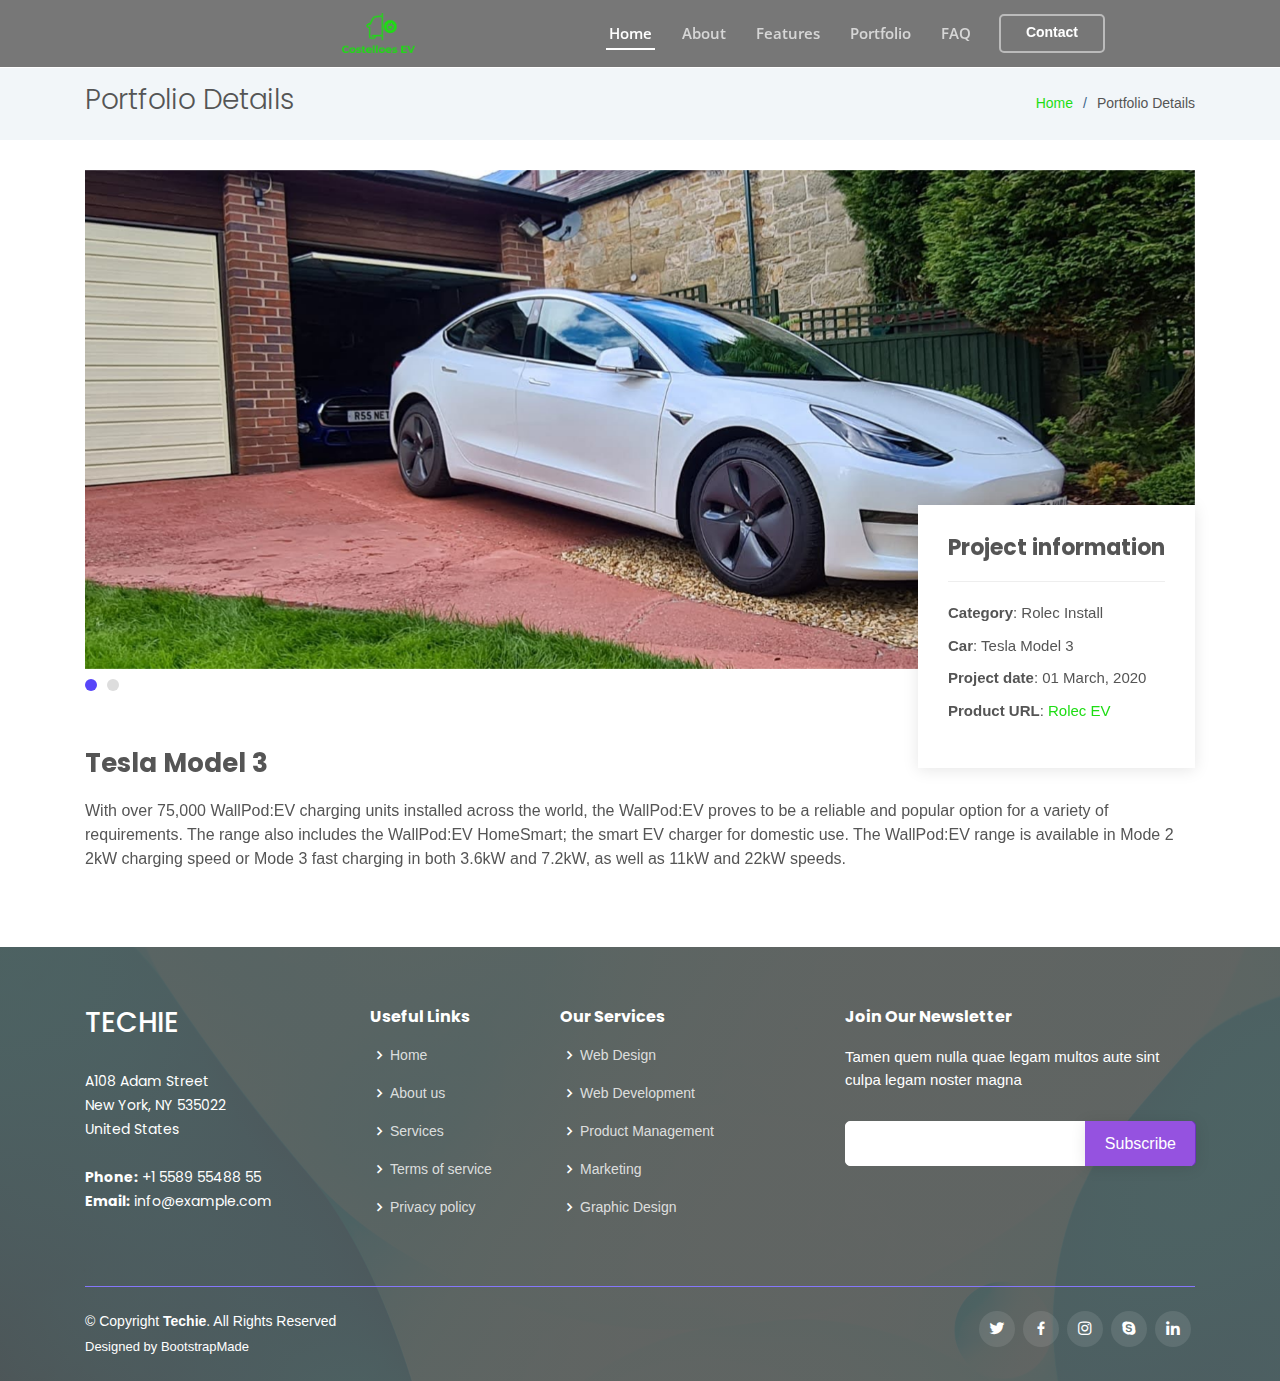
<file: portfolio-details - Tesla Install.html>
<!DOCTYPE html>
<html lang="en">

<head>
  <meta charset="utf-8">
  <meta content="width=device-width, initial-scale=1.0" name="viewport">

  <title>Costelloes EV - Tesla Install</title>
  <meta content="" name="descriptison">
  <meta content="" name="keywords">

  <!-- Favicons -->
  <link href="assets/img/favicon.png" rel="icon">
  <link href="assets/img/apple-touch-icon.png" rel="apple-touch-icon">

  <!-- Google Fonts -->
  <link href="https://fonts.googleapis.com/css?family=Open+Sans:300,300i,400,400i,600,600i,700,700i|Roboto:300,300i,400,400i,500,500i,600,600i,700,700i|Poppins:300,300i,400,400i,500,500i,600,600i,700,700i" rel="stylesheet">

  <!-- Vendor CSS Files -->
  <link href="assets/vendor/bootstrap/css/bootstrap.min.css" rel="stylesheet">
  <link href="assets/vendor/icofont/icofont.min.css" rel="stylesheet">
  <link href="assets/vendor/boxicons/css/boxicons.min.css" rel="stylesheet">
  <link href="assets/vendor/owl.carousel/assets/owl.carousel.min.css" rel="stylesheet">
  <link href="assets/vendor/venobox/venobox.css" rel="stylesheet">
  <link href="assets/vendor/aos/aos.css" rel="stylesheet">

  <!-- Template Main CSS File -->
  <link href="assets/css/style.css" rel="stylesheet">

  <!-- =======================================================
  * Template Name: Techie - v2.1.0
  * Template URL: https://bootstrapmade.com/techie-free-skin-bootstrap-3/
  * Author: BootstrapMade.com
  * License: https://bootstrapmade.com/license/
  ======================================================== -->
</head>

<body>

  <!-- ======= Header ======= -->
  <header id="header" class="fixed-top header-inner-pages">
    <div class="container-fluid">

      <div class="row justify-content-center">
        <div class="col-xl-9 d-flex align-items-center">
          <h1 class="logo mr-auto"><a href="index.html"></a></h1>
          <!-- Uncomment below if you prefer to use an image logo -->
          <a href="index.html" class="logo mr-auto"><img src="assets/img/EV Icons/Standard Logo Files/Original on Transparent.png" alt="" class="img-fluid"></a>

          <nav class="nav-menu d-none d-lg-block">
            <ul>
              <li class="active"><a href="index.html">Home</a></li>
              <li><a href="index.html#about">About</a></li>
              <li><a href="index.html#features">Features</a></li>
              <li><a href="index.html#portfolio">Portfolio</a></li>
              <li><a href="index.html#faq">FAQ</a></li>
              <!-- <li><a href="#team">Team</a></li> -->

            </ul>
          </nav><!-- .nav-menu -->

          <a href="index.html#contact" class="get-started-btn scrollto">Contact</a>
        </div>
      </div>

    </div>
  </header><!-- End Header -->

  <main id="main">

    <!-- ======= Breadcrumbs ======= -->
    <section id="breadcrumbs" class="breadcrumbs">
      <div class="container">

        <div class="d-flex justify-content-between align-items-center">
          <h2>Portfolio Details</h2>
          <ol>
            <li><a href="index.html">Home</a></li>
            <li>Portfolio Details</li>
          </ol>
        </div>

      </div>
    </section><!-- End Breadcrumbs -->

    <!-- ======= Portfolio Details Section ======= -->
    <section id="portfolio-details" class="portfolio-details">
      <div class="container" data-aos="fade-up">

        <div class="portfolio-details-container">

          <div class="owl-carousel portfolio-details-carousel">
            <img src="assets/img/portfolio/teslajob2.jpg" class="img-fluid" alt="">
            <!-- <img src="assets/img/portfolio/teslaonwall2.jpg" class="img-fluid" alt=""> -->
            <img src="assets/img/portfolio/teslajob4.jpg" class="img-fluid" alt="">
          </div>

          <div class="portfolio-info">
            <h3>Project information</h3>
            <ul>
              <li><strong>Category</strong>: Rolec Install</li>
              <li><strong>Car</strong>: Tesla Model 3</li>
              <li><strong>Project date</strong>: 01 March, 2020</li>
              <li><strong>Product URL</strong>: <a href="https://www.rolecserv.com/ev-products/WALLPOD%3AEV">Rolec EV</a></li>
            </ul>
          </div>

        </div>

        <div class="portfolio-description">
          <h2>Tesla Model 3
          </h2>
          <p>
            With over 75,000 WallPod:EV charging units installed across the world, the WallPod:EV proves to be a reliable and popular option for a variety of requirements. The range also includes the WallPod:EV HomeSmart; the smart EV charger for domestic use. The WallPod:EV range is available in Mode 2 2kW charging speed or Mode 3 fast charging in both 3.6kW and 7.2kW, as well as 11kW and 22kW speeds.
          </p>
        </div>

      </div>
    </section><!-- End Portfolio Details Section -->

  </main><!-- End #main -->

  <!-- ======= Footer ======= -->
  <footer id="footer">

    <div class="footer-top">
      <div class="container">
        <div class="row">

          <div class="col-lg-3 col-md-6 footer-contact">
            <h3>Techie</h3>
            <p>
              A108 Adam Street <br>
              New York, NY 535022<br>
              United States <br><br>
              <strong>Phone:</strong> +1 5589 55488 55<br>
              <strong>Email:</strong> info@example.com<br>
            </p>
          </div>

          <div class="col-lg-2 col-md-6 footer-links">
            <h4>Useful Links</h4>
            <ul>
              <li><i class="bx bx-chevron-right"></i> <a href="#">Home</a></li>
              <li><i class="bx bx-chevron-right"></i> <a href="#">About us</a></li>
              <li><i class="bx bx-chevron-right"></i> <a href="#">Services</a></li>
              <li><i class="bx bx-chevron-right"></i> <a href="#">Terms of service</a></li>
              <li><i class="bx bx-chevron-right"></i> <a href="#">Privacy policy</a></li>
            </ul>
          </div>

          <div class="col-lg-3 col-md-6 footer-links">
            <h4>Our Services</h4>
            <ul>
              <li><i class="bx bx-chevron-right"></i> <a href="#">Web Design</a></li>
              <li><i class="bx bx-chevron-right"></i> <a href="#">Web Development</a></li>
              <li><i class="bx bx-chevron-right"></i> <a href="#">Product Management</a></li>
              <li><i class="bx bx-chevron-right"></i> <a href="#">Marketing</a></li>
              <li><i class="bx bx-chevron-right"></i> <a href="#">Graphic Design</a></li>
            </ul>
          </div>

          <div class="col-lg-4 col-md-6 footer-newsletter">
            <h4>Join Our Newsletter</h4>
            <p>Tamen quem nulla quae legam multos aute sint culpa legam noster magna</p>
            <form action="" method="post">
              <input type="email" name="email"><input type="submit" value="Subscribe">
            </form>
          </div>

        </div>
      </div>
    </div>

    <div class="container">

      <div class="copyright-wrap d-md-flex py-4">
        <div class="mr-md-auto text-center text-md-left">
          <div class="copyright">
            &copy; Copyright <strong><span>Techie</span></strong>. All Rights Reserved
          </div>
          <div class="credits">
            <!-- All the links in the footer should remain intact. -->
            <!-- You can delete the links only if you purchased the pro version. -->
            <!-- Licensing information: https://bootstrapmade.com/license/ -->
            <!-- Purchase the pro version with working PHP/AJAX contact form: https://bootstrapmade.com/techie-free-skin-bootstrap-3/ -->
            Designed by <a href="https://bootstrapmade.com/">BootstrapMade</a>
          </div>
        </div>
        <div class="social-links text-center text-md-right pt-3 pt-md-0">
          <a href="#" class="twitter"><i class="bx bxl-twitter"></i></a>
          <a href="#" class="facebook"><i class="bx bxl-facebook"></i></a>
          <a href="#" class="instagram"><i class="bx bxl-instagram"></i></a>
          <a href="#" class="google-plus"><i class="bx bxl-skype"></i></a>
          <a href="#" class="linkedin"><i class="bx bxl-linkedin"></i></a>
        </div>
      </div>

    </div>
  </footer><!-- End Footer -->

  <a href="#" class="back-to-top"><i class="icofont-simple-up"></i></a>
  <div id="preloader"></div>

  <!-- Vendor JS Files -->
  <script src="assets/vendor/jquery/jquery.min.js"></script>
  <script src="assets/vendor/bootstrap/js/bootstrap.bundle.min.js"></script>
  <script src="assets/vendor/jquery.easing/jquery.easing.min.js"></script>
  <script src="assets/vendor/php-email-form/validate.js"></script>
  <script src="assets/vendor/waypoints/jquery.waypoints.min.js"></script>
  <script src="assets/vendor/counterup/counterup.min.js"></script>
  <script src="assets/vendor/owl.carousel/owl.carousel.min.js"></script>
  <script src="assets/vendor/isotope-layout/isotope.pkgd.min.js"></script>
  <script src="assets/vendor/venobox/venobox.min.js"></script>
  <script src="assets/vendor/aos/aos.js"></script>

  <!-- Template Main JS File -->
  <script src="assets/js/main.js"></script>

</body>

</html>
</file>
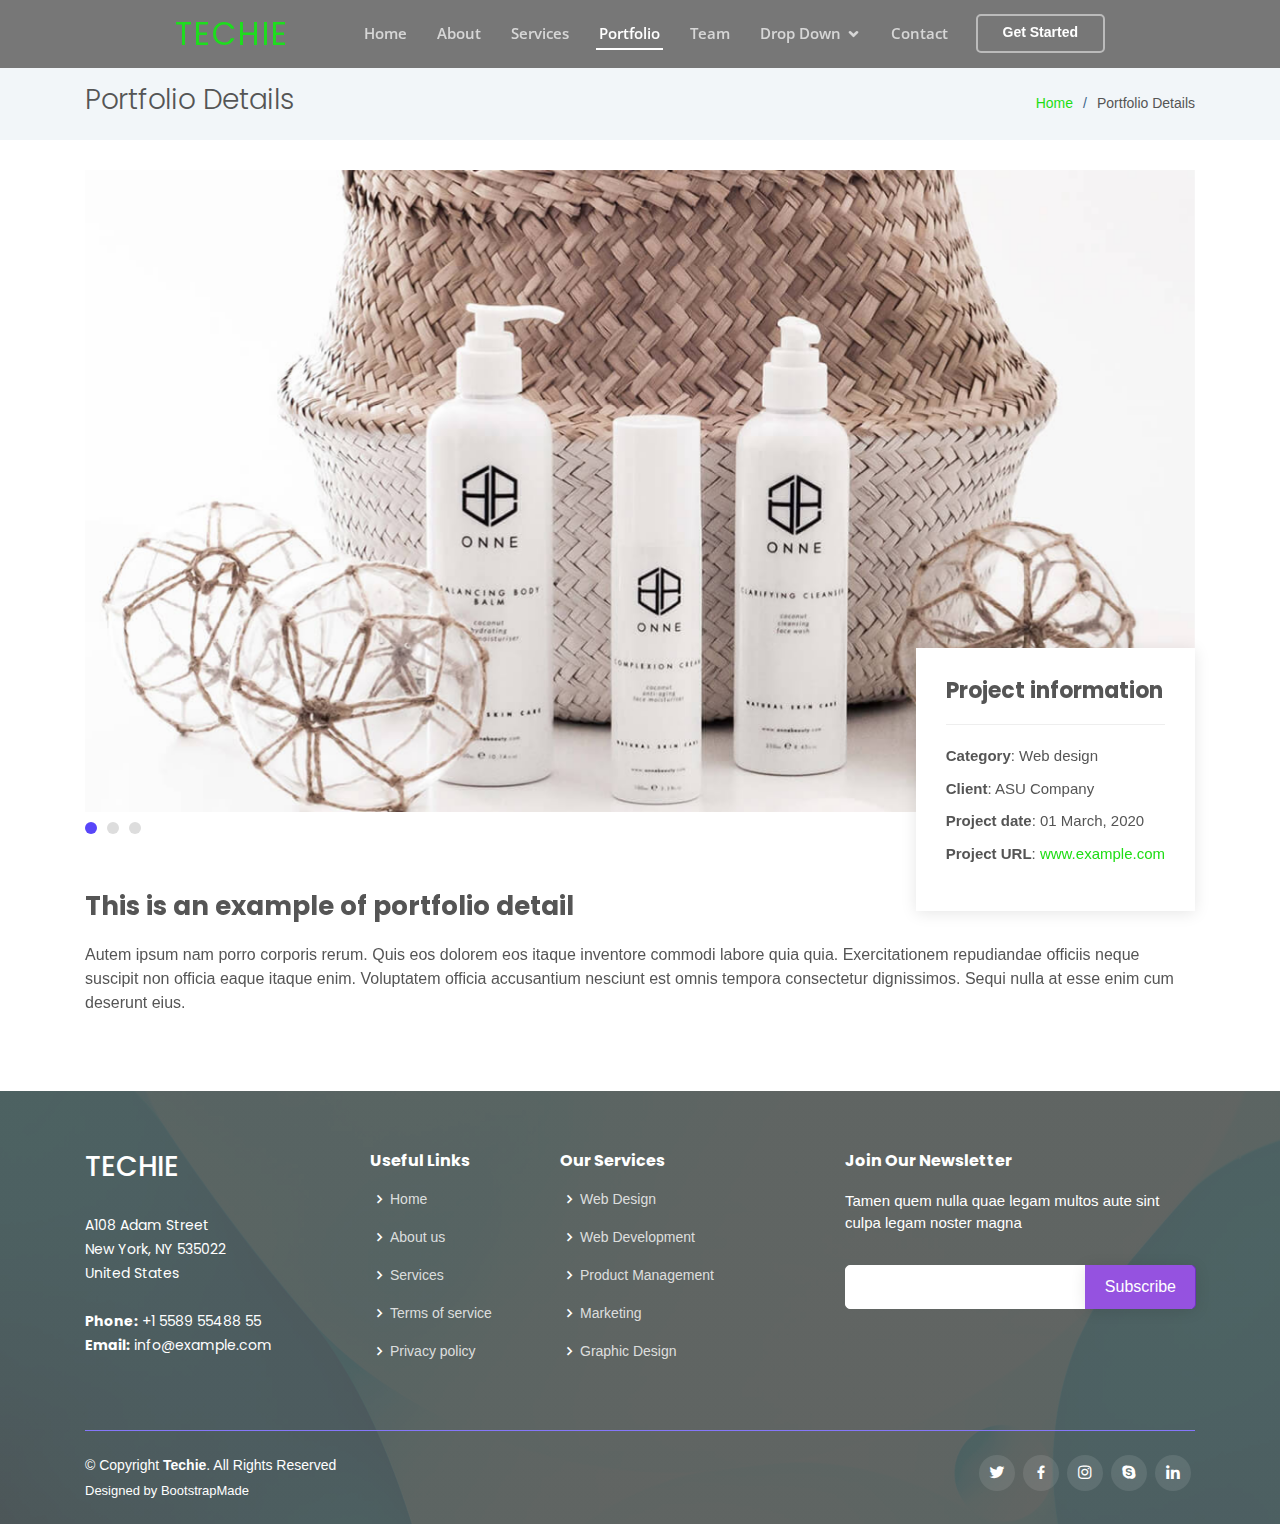
<file: portfolio-details.html>
<!DOCTYPE html>
<html lang="en">

<head>
  <meta charset="utf-8">
  <meta content="width=device-width, initial-scale=1.0" name="viewport">

  <title>Portfolio Details - Techie Bootstrap Template</title>
  <meta content="" name="descriptison">
  <meta content="" name="keywords">

  <!-- Favicons -->
  <link href="assets/img/favicon.png" rel="icon">
  <link href="assets/img/apple-touch-icon.png" rel="apple-touch-icon">

  <!-- Google Fonts -->
  <link href="https://fonts.googleapis.com/css?family=Open+Sans:300,300i,400,400i,600,600i,700,700i|Roboto:300,300i,400,400i,500,500i,600,600i,700,700i|Poppins:300,300i,400,400i,500,500i,600,600i,700,700i" rel="stylesheet">

  <!-- Vendor CSS Files -->
  <link href="assets/vendor/bootstrap/css/bootstrap.min.css" rel="stylesheet">
  <link href="assets/vendor/icofont/icofont.min.css" rel="stylesheet">
  <link href="assets/vendor/boxicons/css/boxicons.min.css" rel="stylesheet">
  <link href="assets/vendor/owl.carousel/assets/owl.carousel.min.css" rel="stylesheet">
  <link href="assets/vendor/venobox/venobox.css" rel="stylesheet">
  <link href="assets/vendor/aos/aos.css" rel="stylesheet">

  <!-- Template Main CSS File -->
  <link href="assets/css/style.css" rel="stylesheet">

  <!-- =======================================================
  * Template Name: Techie - v2.1.0
  * Template URL: https://bootstrapmade.com/techie-free-skin-bootstrap-3/
  * Author: BootstrapMade.com
  * License: https://bootstrapmade.com/license/
  ======================================================== -->
</head>

<body>

  <!-- ======= Header ======= -->
  <header id="header" class="fixed-top header-inner-pages">
    <div class="container-fluid">

      <div class="row justify-content-center">
        <div class="col-xl-9 d-flex align-items-center">
          <h1 class="logo mr-auto"><a href="index.html">Techie</a></h1>
          <!-- Uncomment below if you prefer to use an image logo -->
          <!-- <a href="index.html" class="logo mr-auto"><img src="assets/img/logo.png" alt="" class="img-fluid"></a>-->

          <nav class="nav-menu d-none d-lg-block">
            <ul>
              <li><a href="index.html">Home</a></li>
              <li><a href="#about">About</a></li>
              <li><a href="#services">Services</a></li>
              <li class="active"><a href="#portfolio">Portfolio</a></li>
              <li><a href="#team">Team</a></li>
              <li class="drop-down"><a href="">Drop Down</a>
                <ul>
                  <li><a href="#">Drop Down 1</a></li>
                  <li class="drop-down"><a href="#">Deep Drop Down</a>
                    <ul>
                      <li><a href="#">Deep Drop Down 1</a></li>
                      <li><a href="#">Deep Drop Down 2</a></li>
                      <li><a href="#">Deep Drop Down 3</a></li>
                      <li><a href="#">Deep Drop Down 4</a></li>
                      <li><a href="#">Deep Drop Down 5</a></li>
                    </ul>
                  </li>
                  <li><a href="#">Drop Down 2</a></li>
                  <li><a href="#">Drop Down 3</a></li>
                  <li><a href="#">Drop Down 4</a></li>
                </ul>
              </li>
              <li><a href="#contact">Contact</a></li>

            </ul>
          </nav><!-- .nav-menu -->

          <a href="#about" class="get-started-btn scrollto">Get Started</a>
        </div>
      </div>

    </div>
  </header><!-- End Header -->

  <main id="main">

    <!-- ======= Breadcrumbs ======= -->
    <section id="breadcrumbs" class="breadcrumbs">
      <div class="container">

        <div class="d-flex justify-content-between align-items-center">
          <h2>Portfolio Details</h2>
          <ol>
            <li><a href="index.html">Home</a></li>
            <li>Portfolio Details</li>
          </ol>
        </div>

      </div>
    </section><!-- End Breadcrumbs -->

    <!-- ======= Portfolio Details Section ======= -->
    <section id="portfolio-details" class="portfolio-details">
      <div class="container" data-aos="fade-up">

        <div class="portfolio-details-container">

          <div class="owl-carousel portfolio-details-carousel">
            <img src="assets/img/portfolio/portfolio-details-1.jpg" class="img-fluid" alt="">
            <img src="assets/img/portfolio/portfolio-details-2.jpg" class="img-fluid" alt="">
            <img src="assets/img/portfolio/portfolio-details-3.jpg" class="img-fluid" alt="">
          </div>

          <div class="portfolio-info">
            <h3>Project information</h3>
            <ul>
              <li><strong>Category</strong>: Web design</li>
              <li><strong>Client</strong>: ASU Company</li>
              <li><strong>Project date</strong>: 01 March, 2020</li>
              <li><strong>Project URL</strong>: <a href="#">www.example.com</a></li>
            </ul>
          </div>

        </div>

        <div class="portfolio-description">
          <h2>This is an example of portfolio detail</h2>
          <p>
            Autem ipsum nam porro corporis rerum. Quis eos dolorem eos itaque inventore commodi labore quia quia. Exercitationem repudiandae officiis neque suscipit non officia eaque itaque enim. Voluptatem officia accusantium nesciunt est omnis tempora consectetur dignissimos. Sequi nulla at esse enim cum deserunt eius.
          </p>
        </div>

      </div>
    </section><!-- End Portfolio Details Section -->

  </main><!-- End #main -->

  <!-- ======= Footer ======= -->
  <footer id="footer">

    <div class="footer-top">
      <div class="container">
        <div class="row">

          <div class="col-lg-3 col-md-6 footer-contact">
            <h3>Techie</h3>
            <p>
              A108 Adam Street <br>
              New York, NY 535022<br>
              United States <br><br>
              <strong>Phone:</strong> +1 5589 55488 55<br>
              <strong>Email:</strong> info@example.com<br>
            </p>
          </div>

          <div class="col-lg-2 col-md-6 footer-links">
            <h4>Useful Links</h4>
            <ul>
              <li><i class="bx bx-chevron-right"></i> <a href="#">Home</a></li>
              <li><i class="bx bx-chevron-right"></i> <a href="#">About us</a></li>
              <li><i class="bx bx-chevron-right"></i> <a href="#">Services</a></li>
              <li><i class="bx bx-chevron-right"></i> <a href="#">Terms of service</a></li>
              <li><i class="bx bx-chevron-right"></i> <a href="#">Privacy policy</a></li>
            </ul>
          </div>

          <div class="col-lg-3 col-md-6 footer-links">
            <h4>Our Services</h4>
            <ul>
              <li><i class="bx bx-chevron-right"></i> <a href="#">Web Design</a></li>
              <li><i class="bx bx-chevron-right"></i> <a href="#">Web Development</a></li>
              <li><i class="bx bx-chevron-right"></i> <a href="#">Product Management</a></li>
              <li><i class="bx bx-chevron-right"></i> <a href="#">Marketing</a></li>
              <li><i class="bx bx-chevron-right"></i> <a href="#">Graphic Design</a></li>
            </ul>
          </div>

          <div class="col-lg-4 col-md-6 footer-newsletter">
            <h4>Join Our Newsletter</h4>
            <p>Tamen quem nulla quae legam multos aute sint culpa legam noster magna</p>
            <form action="" method="post">
              <input type="email" name="email"><input type="submit" value="Subscribe">
            </form>
          </div>

        </div>
      </div>
    </div>

    <div class="container">

      <div class="copyright-wrap d-md-flex py-4">
        <div class="mr-md-auto text-center text-md-left">
          <div class="copyright">
            &copy; Copyright <strong><span>Techie</span></strong>. All Rights Reserved
          </div>
          <div class="credits">
            <!-- All the links in the footer should remain intact. -->
            <!-- You can delete the links only if you purchased the pro version. -->
            <!-- Licensing information: https://bootstrapmade.com/license/ -->
            <!-- Purchase the pro version with working PHP/AJAX contact form: https://bootstrapmade.com/techie-free-skin-bootstrap-3/ -->
            Designed by <a href="https://bootstrapmade.com/">BootstrapMade</a>
          </div>
        </div>
        <div class="social-links text-center text-md-right pt-3 pt-md-0">
          <a href="#" class="twitter"><i class="bx bxl-twitter"></i></a>
          <a href="#" class="facebook"><i class="bx bxl-facebook"></i></a>
          <a href="#" class="instagram"><i class="bx bxl-instagram"></i></a>
          <a href="#" class="google-plus"><i class="bx bxl-skype"></i></a>
          <a href="#" class="linkedin"><i class="bx bxl-linkedin"></i></a>
        </div>
      </div>

    </div>
  </footer><!-- End Footer -->

  <a href="#" class="back-to-top"><i class="icofont-simple-up"></i></a>
  <div id="preloader"></div>

  <!-- Vendor JS Files -->
  <script src="assets/vendor/jquery/jquery.min.js"></script>
  <script src="assets/vendor/bootstrap/js/bootstrap.bundle.min.js"></script>
  <script src="assets/vendor/jquery.easing/jquery.easing.min.js"></script>
  <script src="assets/vendor/php-email-form/validate.js"></script>
  <script src="assets/vendor/waypoints/jquery.waypoints.min.js"></script>
  <script src="assets/vendor/counterup/counterup.min.js"></script>
  <script src="assets/vendor/owl.carousel/owl.carousel.min.js"></script>
  <script src="assets/vendor/isotope-layout/isotope.pkgd.min.js"></script>
  <script src="assets/vendor/venobox/venobox.min.js"></script>
  <script src="assets/vendor/aos/aos.js"></script>

  <!-- Template Main JS File -->
  <script src="assets/js/main.js"></script>

</body>

</html>
</file>
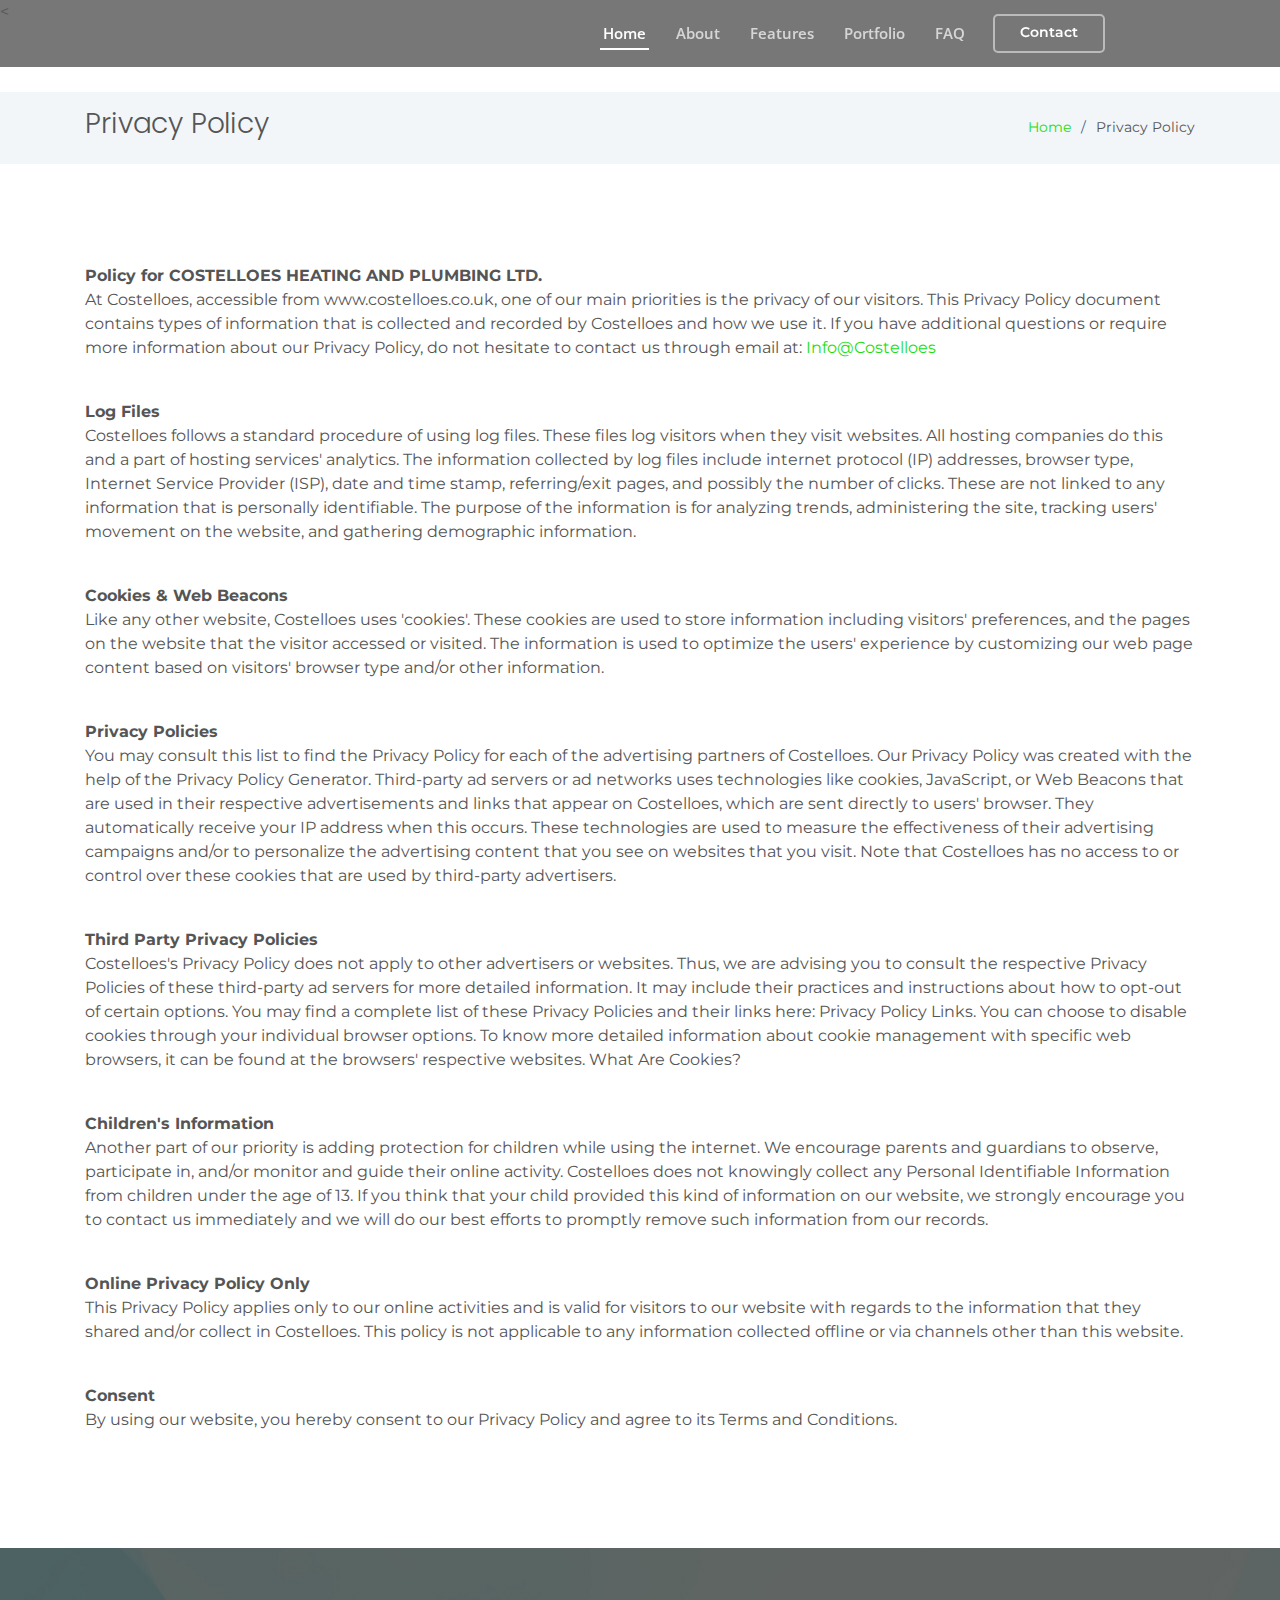
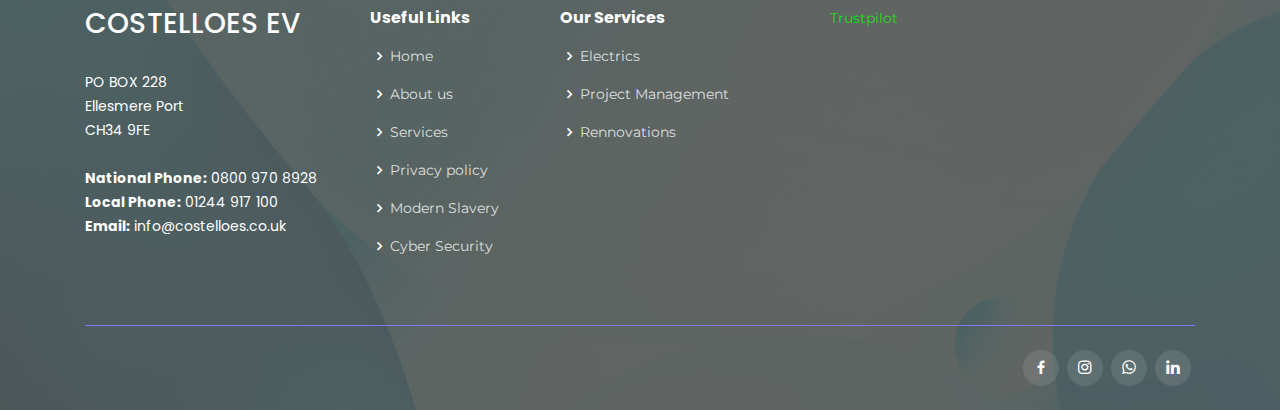
<file: privacy-policy.html>
<!DOCTYPE html>
<html lang="en">

<<html lang="en">
  <!-- check out joblogic  -->
  <head>
  
    <!-- TrustBox script -->
  <script type="text/javascript" src="//widget.trustpilot.com/bootstrap/v5/tp.widget.bootstrap.min.js"></script>
  <!-- End TrustBox script -->
  
    <meta charset="utf-8">
    <meta content="width=device-width, initial-scale=1.0" name="viewport">
  
    <title>Costelloes EV - Privacy Policy</title>
    <meta content="" name="descriptison">
    <meta content="" name="keywords">
  
    <!-- Favicons -->
    <link href="assets/img/Favicon Logo.png" rel="icon">
    <link href="assets/img/Favicon Logo.png" rel="apple-touch-icon">
  
    <!-- Google Fonts -->
    <link href="https://fonts.googleapis.com/css?family=Open+Sans:300,300i,400,400i,600,600i,700,700i|Roboto:300,300i,400,400i,500,500i,600,600i,700,700i|Poppins:300,300i,400,400i,500,500i,600,600i,700,700i" rel="stylesheet">
    <link href="https://fonts.googleapis.com/css2?family=Montserrat:wght@300&display=swap" rel="stylesheet">
  
    <!-- Vendor CSS Files -->
    <link href="assets/vendor/bootstrap/css/bootstrap.min.css" rel="stylesheet">
    <link href="assets/vendor/icofont/icofont.min.css" rel="stylesheet">
    <link href="assets/vendor/boxicons/css/boxicons.min.css" rel="stylesheet">
    <link href="assets/vendor/owl.carousel/assets/owl.carousel.min.css" rel="stylesheet">
    <link href="assets/vendor/venobox/venobox.css" rel="stylesheet">
    <link href="assets/vendor/aos/aos.css" rel="stylesheet">
  
    <!-- Template Main CSS File -->
    <link href="assets/css/style.css" rel="stylesheet">
  
  
  </head>

<body>

   <!-- ======= Header ======= -->
  <header id="header" class="fixed-top header-inner-pages">
    <div class="container-fluid">

      <div class="row justify-content-center">
        <div class="col-xl-9 d-flex align-items-center">
          <h1 class="logo mr-auto"><a href="index.html"></a></h1>
          <!-- <a href="index.html" class="logo mr-auto"><img src="assets/img/EV Icons/Standard Logo Files/Original on Transparent.png" alt=""class="img-fluid"></a> -->

          <nav class="nav-menu d-none d-lg-block">
            <ul>
              <li class="active"><a href="index.html">Home</a></li>
              <li><a href="index.html#about">About</a></li>
              <li><a href="index.html#features">Features</a></li>
              <li><a href="index.html#portfolio">Portfolio</a></li>
              <li><a href="index.html#faq">FAQ</a></li>
              <!-- <li><a href="#team">Team</a></li> -->

            </ul>
          </nav><!-- .nav-menu -->

          <a href="index.html#contact" class="get-started-btn scrollto">Contact</a>
        </div>
      </div>

    </div>
  </header><!-- End Header -->

  <main id="main">

    <!-- ======= Breadcrumbs ======= -->
    <section class="breadcrumbs">
      <div class="container">

        <div class="d-flex justify-content-between align-items-center">
          <h2>Privacy Policy</h2>
          <ol>
            <li><a href="index.html">Home</a></li>
            <li>Privacy Policy</li>
          </ol>
        </div>

      </div>
    </section><!-- End Breadcrumbs -->

    <section class="inner-page">
      <div class="container">
        <p>
          <strong> Policy for COSTELLOES HEATING AND PLUMBING LTD.</strong>
          <br>
              At Costelloes, accessible from www.costelloes.co.uk, one of our main priorities is the privacy of our visitors. This Privacy Policy document contains types of information that is collected and recorded by Costelloes and how we use it.

              If you have additional questions or require more information about our Privacy Policy, do not hesitate to contact us through email at: <a href="mailto:info@costelloes.co.uk">Info@Costelloes</a>
        </p>
      <br>
        <p>
          <strong>Log Files</strong>
              <br>
                Costelloes follows a standard procedure of using log files. These files log visitors when they visit websites. All hosting companies do this and a part of hosting services' analytics. The information collected by log files include internet protocol (IP) addresses, browser type, Internet Service Provider (ISP), date and time stamp, referring/exit pages, and possibly the number of clicks. These are not linked to any information that is personally identifiable. The purpose of the information is for analyzing trends, administering the site, tracking users' movement on the website, and gathering demographic information.
        </p>
      <br>
        <p> 
            <strong>Cookies & Web Beacons</strong>
            <br>
            Like any other website, Costelloes uses 'cookies'. These cookies are used to store information including visitors' preferences, and the pages on the website that the visitor accessed or visited. The information is used to optimize the users' experience by customizing our web page content based on visitors' browser type and/or other information.
        </p>
        <br>
        <p> 
            <strong>Privacy Policies</strong>
            <br>
            You may consult this list to find the Privacy Policy for each of the advertising partners of Costelloes. Our Privacy Policy was created with the help of the Privacy Policy Generator.

            Third-party ad servers or ad networks uses technologies like cookies, JavaScript, or Web Beacons that are used in their respective advertisements and links that appear on Costelloes, which are sent directly to users' browser. They automatically receive your IP address when this occurs. These technologies are used to measure the effectiveness of their advertising campaigns and/or to personalize the advertising content that you see on websites that you visit.

            Note that Costelloes has no access to or control over these cookies that are used by third-party advertisers.
        </p>

        <br>
        <p> 
            <strong>Third Party Privacy Policies</strong>
            <br>
            Costelloes's Privacy Policy does not apply to other advertisers or websites. Thus, we are advising you to consult the respective Privacy Policies of these third-party ad servers for more detailed information. It may include their practices and instructions about how to opt-out of certain options. You may find a complete list of these Privacy Policies and their links here: Privacy Policy Links.

            You can choose to disable cookies through your individual browser options. To know more detailed information about cookie management with specific web browsers, it can be found at the browsers' respective websites. What Are Cookies?
        </p>

        <br>
        <p> 
            <strong>Children's Information</strong>
            <br>
            Another part of our priority is adding protection for children while using the internet. We encourage parents and guardians to observe, participate in, and/or monitor and guide their online activity.

            Costelloes does not knowingly collect any Personal Identifiable Information from children under the age of 13. If you think that your child provided this kind of information on our website, we strongly encourage you to contact us immediately and we will do our best efforts to promptly remove such information from our records.
        </p>


        <br>
        <p> 
            <strong>Online Privacy Policy Only</strong>
            <br>
            This Privacy Policy applies only to our online activities and is valid for visitors to our website with regards to the information that they shared and/or collect in Costelloes. This policy is not applicable to any information collected offline or via channels other than this website.
        </p>

        <br>
        <p> 
            <strong>Consent</strong>
            <br>
            By using our website, you hereby consent to our Privacy Policy and agree to its Terms and Conditions.
        </p>


      </div>
    </section>

  </main><!-- End #main -->

 <!-- ======= Footer ======= -->
 <footer id="footer">

  <div class="footer-top">
    <div class="container">
      <div class="row">

        <div class="col-lg-3 col-md-6 footer-contact">
          <h3>Costelloes EV</h3>
          <p>
            PO BOX 228<br>
            Ellesmere Port<br>
            CH34 9FE<br><br>
            <strong>National Phone:</strong> 0800 970 8928<br>
            <strong>Local Phone:</strong> 01244 917 100 <br>
            <strong>Email:</strong> info@costelloes.co.uk<br>
          </p>
        </div>

        <div class="col-lg-2 col-md-6 footer-links">
          <h4>Useful Links</h4>
          <ul>
            <li><i class="bx bx-chevron-right"></i> <a href="#">Home</a></li>
            <li><i class="bx bx-chevron-right"></i> <a href="#about">About us</a></li>
            <li><i class="bx bx-chevron-right"></i> <a href="#services">Services</a></li>
            <!-- <li><i class="bx bx-chevron-right"></i> <a href="#">Terms of service</a></li> -->
            <li><i class="bx bx-chevron-right"></i> <a href="./privacy-policy.html">Privacy policy</a></li>
            <li><i class="bx bx-chevron-right"></i> <a href="./assets/Modern_Slavery_Statement_2020.pdf">Modern Slavery</a></li>
            <li><i class="bx bx-chevron-right"></i> <a href="./assets/CyberEssentials Certificate_CostelloesEV.pdf">Cyber Security</a></li>
          </ul>
        </div>

        <div class="col-lg-3 col-md-6 footer-links">
          <h4>Our Services</h4>
          <ul>
            <li><i class="bx bx-chevron-right"></i> <a href="./UnderConstruction.html">Electrics</a></li>
            <li><i class="bx bx-chevron-right"></i> <a href="./UnderConstruction.html">Project Management</a></li>
            <!-- <li><i class="bx bx-chevron-right"></i> <a href="#">Plumbing</a></li> -->
            <li><i class="bx bx-chevron-right"></i> <a href="./UnderConstruction.html">Rennovations</a></li>
          </ul>
        </div>

        <!-- <div class="col-lg-4 col-md-6 footer-newsletter">
          <h4>Join Our Newsletter</h4>
          <p>We'll send you hints and tips to keep your devices running.</p>
          <form action="" method="post">
            <input type="email" name="email"><input type="submit" value="Subscribe">
          </form>
        </div> -->

        <!-- TrustBox widget - Micro Review Count -->
        <div class="trustpilot-widget" data-locale="en-GB" data-template-id="5419b6a8b0d04a076446a9ad" data-businessunit-id="60173a872bc7cf00018d6bb8" data-style-height="24px" data-style-width="100%" data-theme="dark">
            <a href="https://uk.trustpilot.com/review/costelloes.co.uk" target="_blank" rel="noopener">Trustpilot</a>
        </div>
        <!-- End TrustBox widget -->

      </div>
    </div>
  </div>

  <!-- <div class="footer-columns">
    <div>
      <a href="https://itunes.apple.com/gb/app/eo-smart-home/id1471103159"><img src="https://static1.squarespace.com/static/5b96995789c172d9106f1574/t/5ba9068de4966bffb0b11f92/1537803917910/app_store.png"></a>
    </div>
    <div>
      <a href="https://play.google.com/store/apps/details?id=com.eocharging.eoAppHome&amp;hl=en"><img src="https://static1.squarespace.com/static/5b96995789c172d9106f1574/t/5ba90695c830250c0ff1a155/1537803925660/play_store.png"></a>
    </div>
  </div> -->

  <div class="container">

    <div class="copyright-wrap d-md-flex py-4">
      <div class="mr-md-auto text-center text-md-left">
        <!-- <div class="copyright">
          &copy; Copyright <strong><span>CRANK</span></strong>. All Rights Reserved
        </div> -->
        
      </div>
      <div class="social-links text-center text-md-right pt-3 pt-md-0">
        <!-- <a href="#" class="twitter"><i class="bx bxl-twitter"></i></a> -->
        <a href="https://www.facebook.com/Costelloes-EV-102295361639117/" class="facebook"><i class="bx bxl-facebook"></i></a>
        <a href="https://www.instagram.com/costelloesev/" class="instagram"><i class="bx bxl-instagram"></i></a>
        <a href="https://api.whatsapp.com/send?phone=447525464322" class="google-plus"><i class="bx bxl-whatsapp"></i></a>
        <a href="https://www.linkedin.com/in/david-costelloe-7555b8179/" class="linkedin"><i class="bx bxl-linkedin"></i></a>
      </div>
    </div>

  </div>
</footer><!-- End Footer -->

  <a href="#" class="back-to-top"><i class="icofont-simple-up"></i></a>
  <div id="preloader"></div>

  <!-- Vendor JS Files -->
  <script src="assets/vendor/jquery/jquery.min.js"></script>
  <script src="assets/vendor/bootstrap/js/bootstrap.bundle.min.js"></script>
  <script src="assets/vendor/jquery.easing/jquery.easing.min.js"></script>
  <script src="assets/vendor/php-email-form/validate.js"></script>
  <script src="assets/vendor/waypoints/jquery.waypoints.min.js"></script>
  <script src="assets/vendor/counterup/counterup.min.js"></script>
  <script src="assets/vendor/owl.carousel/owl.carousel.min.js"></script>
  <script src="assets/vendor/isotope-layout/isotope.pkgd.min.js"></script>
  <script src="assets/vendor/venobox/venobox.min.js"></script>
  <script src="assets/vendor/aos/aos.js"></script>

  <!-- Template Main JS File -->
  <script src="assets/js/main.js"></script>

</body>

</html>
</file>
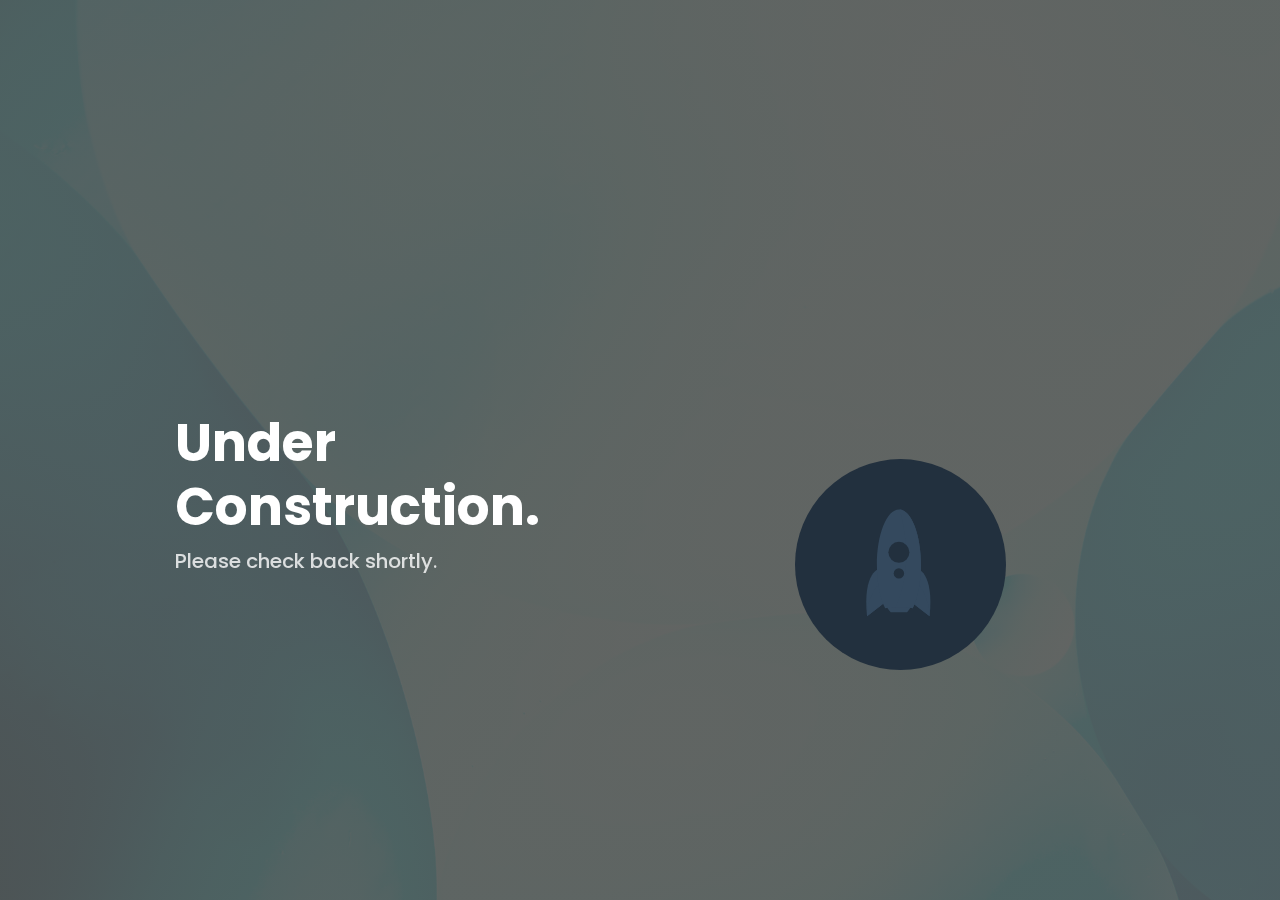
<file: UnderConstruction.html>
<!DOCTYPE html>
<html lang="en">
<!-- check out joblogic  -->
<head>


  <meta charset="utf-8">
  <meta content="width=device-width, initial-scale=1.0" name="viewport">

  <title>Costelloes EV - Home Charging</title>
  <meta content="" name="descriptison">
  <meta content="" name="keywords">

  <!-- Favicons -->
  <link href="assets/img/Favicon Logo.png" rel="icon">
  <link href="assets/img/Favicon Logo.png" rel="apple-touch-icon">

  <!-- Google Fonts -->
  <link href="https://fonts.googleapis.com/css?family=Open+Sans:300,300i,400,400i,600,600i,700,700i|Roboto:300,300i,400,400i,500,500i,600,600i,700,700i|Poppins:300,300i,400,400i,500,500i,600,600i,700,700i" rel="stylesheet">
  <link href="https://fonts.googleapis.com/css2?family=Montserrat:wght@300&display=swap" rel="stylesheet">

  <!-- Vendor CSS Files -->
  <link href="assets/vendor/bootstrap/css/bootstrap.min.css" rel="stylesheet">
  <link href="assets/vendor/icofont/icofont.min.css" rel="stylesheet">
  <link href="assets/vendor/boxicons/css/boxicons.min.css" rel="stylesheet">
  <link href="assets/vendor/owl.carousel/assets/owl.carousel.min.css" rel="stylesheet">
  <link href="assets/vendor/venobox/venobox.css" rel="stylesheet">
  <link href="assets/vendor/aos/aos.css" rel="stylesheet">

  <!-- Template Main CSS File -->
  <link href="assets/css/style.css" rel="stylesheet">
  <link href="assets/css/rockets.css" rel="stylesheet">


</head>


<body>

  <!-- ======= Hero Section ======= -->
  <section id="hero" class="d-flex align-items-center">

    <div class="container-fluid" data-aos="fade-up">
      <div class="row justify-content-center">
        <div class="col-xl-5 col-lg-6 pt-3 pt-lg-0 order-2 order-lg-1 d-flex flex-column justify-content-center">
          <h1>Under Construction.</h1>
          <h2>Please check back shortly.</h2>
        </div>
        <div class="col-xl-4 col-lg-6 order-1 order-lg-2 hero-img" data-aos="zoom-in" data-aos-delay="150">
          <!-- <img src="assets/img/EV Icons/Standard Logo Files/Original on Transparent.png" class="img-fluid animated" alt=""> -->


          <!-- Start of ROCKET -->
            <!-- http://www.pencilscoop.com/2013/11/animate-svg-icons-with-css3-jquery/ -->

        <dIv id="pageWrap">
          <svg version="1.1" x="0px" y="0px" width="307px" height="283px" id="rocket">
          
          <g class="rocket_wrap">
          
          <circle cx="147.5" cy="138.6" r="105.5" class="icon_circle"/>
          
          <g class="rocket_inner">
          
          <path class="fire fire_path"  id="fireMiddle" d="M148.891,179.906c3.928,0,7.111,3.176,7.111,7.094 c0,7.78-7.111,16-7.111,16s-7.111-8.349-7.111-16C141.78,183.082,144.963,179.906,148.891,179.906z"/>
          
          
          
          <path class="fire_path fire" id="fireRight" d="M154.063,181.092c3.577-1.624,7.788-0.048,9.408,3.52 c3.216,7.084,0.139,17.508,0.139,17.508s-9.927-4.662-13.09-11.63C148.9,186.923,150.487,182.715,154.063,181.092z"/>
          
          
          <path class="fire_path fire" id="fireLeft" d="M143.392,182.519c3.25,2.207,4.098,6.623,1.896,9.864 c-4.372,6.436-14.873,9.238-14.873,9.238s-1.191-10.902,3.108-17.23C135.725,181.149,140.143,180.312,143.392,182.519z"/>
          
          
          
          <path class="fire_path fire" id="fireSmallLeft" d="M143.193 187.531c2.226 0.4 3.7 2.6 3.2 4.8 c-0.875 4.407-5.829 8.264-5.829 8.264s-3.09-5.53-2.229-9.865C138.807 188.5 141 187.1 143.2 187.531z"/>
          
          
          
          <path class="fire_path fire" id="fireSmallRight" d="M152.089 188.599c2.043-0.985 4.496-0.132 5.5 1.9 c1.952 4 0.3 10.1 0.3 10.107s-5.795-2.56-7.713-6.541C149.186 192 150 189.6 152.1 188.599z"/>
          
          
          <path class="rocket_bottom" d="M157.069 171.31h-3.292c-1.562-0.048-3.178-0.076-4.846-0.076 s-3.284 0.028-4.846 0.076h-3.292c-7.277-7.938-12.371-26.182-12.371-47.434c0-28.54 9.182-51.676 20.508-51.676 c11.327 0 20.5 23.1 20.5 51.676C169.44 145.1 164.3 163.4 157.1 171.31z"/>
          
          <g id="right_wing_wrap">
          <path class="wing_base" d="M166.678 127.161c0 0 17.7 3.3 12.9 48.099l-18.06-14.05 L166.678 127.161z"/>
          <path class="wing_shadow" d="M158.225 140.336c10.481-5.584 22.7 22.2 21.4 34.9 l-18.06-14.05C161.542 161.2 156.1 144.3 158.2 140.336z"/>
          </g>
          
          <g id="left_wing_wrap">
          <path class="wing_base" d="M135.131 161.21l-18.06 14.1 c-4.805-44.793 12.924-48.099 12.924-48.099L135.131 161.21z"/>
          <path class="wing_shadow" d="M135.131 161.21l-18.06 14.1 c-1.367-12.746 10.896-40.509 21.377-34.924C140.614 144.3 135.1 161.2 135.1 161.21z"/>
          </g>
          
          <g id="rocket_body_wrap">
          <path class="rocket_base" d="M162.728 167.358c-3.778-0.623-8.573-0.996-13.796-0.996 s-10.018 0.373-13.795 0.996c-5.033-10.186-8.257-25.808-8.257-43.338c0-30.688 9.873-55.566 22.052-55.566 s22.053 24.9 22.1 55.566C170.984 141.6 167.8 157.2 162.7 167.358z" />
          <path class="rocket_shadow" d="M145.464 166.417c19.578-40.575 7.26-85.229 4.112-98.067 c11.88 0.9 21.4 25.4 21.4 55.525c0 17.529-3.225 33.152-8.257 43.337c0 0-3.786-0.472-8.069-0.697 S145.464 166.4 145.5 166.417z"/>
          </g>
          
          <g id="large_window_wrap">
          <radialgradient id="SVGID_2_" cx="148.9" cy="112.5" r="15.2" fx="139.4853" fy="112.5239" gradientunits="userSpaceOnUse">
          <stop offset="0" class="window_grandient"/>
          <stop offset="0.5868" class="window_grandient"/>
          <stop offset="0.6834" class="window_grandient"/>
          <stop offset="0.6845" class="window_grandient1"/>
          <stop offset="0.6861" class="window_grandient2"/>
          <stop offset="0.6897" class="window_grandient3"/>
          </radialgradient>
          <circle class="large_window_path" cx="148.9" cy="111.3" r="10.5"/>
          </g>
          
          <circle class="small_window_path" cx="148.9" cy="132.4" r="5.2"/>
          
          </g>
          
            </g>
            </svg>
        </div>

          <!-- END OF ROCKET -->
        </div>
      </div>
    </div>

    
  </section><!-- End Hero -->

  

  <!-- Vendor JS Files -->
  <script src="assets/vendor/jquery/jquery.min.js"></script>
  <script src="assets/vendor/bootstrap/js/bootstrap.bundle.min.js"></script>
  <script src="assets/vendor/jquery.easing/jquery.easing.min.js"></script>
  <script src="assets/vendor/php-email-form/validate.js"></script>
  <script src="assets/vendor/waypoints/jquery.waypoints.min.js"></script>
  <script src="assets/vendor/counterup/counterup.min.js"></script>
  <script src="assets/vendor/owl.carousel/owl.carousel.min.js"></script>
  <script src="assets/vendor/isotope-layout/isotope.pkgd.min.js"></script>
  <script src="assets/vendor/venobox/venobox.min.js"></script>
  <script src="assets/vendor/aos/aos.js"></script>

  <!-- Template Main JS File -->
  <script src="assets/js/main.js"></script>

  

</body>

</html>
</file>
<file: ContactFrom_v5/vendor/daterangepicker/daterangepicker.css>
.daterangepicker {
  position: absolute;
  color: inherit;
  background-color: #fff;
  border-radius: 4px;
  width: 278px;
  padding: 4px;
  margin-top: 1px;
  top: 100px;
  left: 20px;
  /* Calendars */ }
  .daterangepicker:before, .daterangepicker:after {
    position: absolute;
    display: inline-block;
    border-bottom-color: rgba(0, 0, 0, 0.2);
    content: ''; }
  .daterangepicker:before {
    top: -7px;
    border-right: 7px solid transparent;
    border-left: 7px solid transparent;
    border-bottom: 7px solid #ccc; }
  .daterangepicker:after {
    top: -6px;
    border-right: 6px solid transparent;
    border-bottom: 6px solid #fff;
    border-left: 6px solid transparent; }
  .daterangepicker.opensleft:before {
    right: 9px; }
  .daterangepicker.opensleft:after {
    right: 10px; }
  .daterangepicker.openscenter:before {
    left: 0;
    right: 0;
    width: 0;
    margin-left: auto;
    margin-right: auto; }
  .daterangepicker.openscenter:after {
    left: 0;
    right: 0;
    width: 0;
    margin-left: auto;
    margin-right: auto; }
  .daterangepicker.opensright:before {
    left: 9px; }
  .daterangepicker.opensright:after {
    left: 10px; }
  .daterangepicker.dropup {
    margin-top: -5px; }
    .daterangepicker.dropup:before {
      top: initial;
      bottom: -7px;
      border-bottom: initial;
      border-top: 7px solid #ccc; }
    .daterangepicker.dropup:after {
      top: initial;
      bottom: -6px;
      border-bottom: initial;
      border-top: 6px solid #fff; }
  .daterangepicker.dropdown-menu {
    max-width: none;
    z-index: 3001; }
  .daterangepicker.single .ranges, .daterangepicker.single .calendar {
    float: none; }
  .daterangepicker.show-calendar .calendar {
    display: block; }
  .daterangepicker .calendar {
    display: none;
    max-width: 270px;
    margin: 4px; }
    .daterangepicker .calendar.single .calendar-table {
      border: none; }
    .daterangepicker .calendar th, .daterangepicker .calendar td {
      white-space: nowrap;
      text-align: center;
      min-width: 32px; }
  .daterangepicker .calendar-table {
    border: 1px solid #fff;
    padding: 4px;
    border-radius: 4px;
    background-color: #fff; }
  .daterangepicker table {
    width: 100%;
    margin: 0; }
  .daterangepicker td, .daterangepicker th {
    text-align: center;
    width: 20px;
    height: 20px;
    border-radius: 4px;
    border: 1px solid transparent;
    white-space: nowrap;
    cursor: pointer; }
    .daterangepicker td.available:hover, .daterangepicker th.available:hover {
      background-color: #eee;
      border-color: transparent;
      color: inherit; }
    .daterangepicker td.week, .daterangepicker th.week {
      font-size: 80%;
      color: #ccc; }
  .daterangepicker td.off, .daterangepicker td.off.in-range, .daterangepicker td.off.start-date, .daterangepicker td.off.end-date {
    background-color: #fff;
    border-color: transparent;
    color: #999; }
  .daterangepicker td.in-range {
    background-color: #ebf4f8;
    border-color: transparent;
    color: #000;
    border-radius: 0; }
  .daterangepicker td.start-date {
    border-radius: 4px 0 0 4px; }
  .daterangepicker td.end-date {
    border-radius: 0 4px 4px 0; }
  .daterangepicker td.start-date.end-date {
    border-radius: 4px; }
  .daterangepicker td.active, .daterangepicker td.active:hover {
    background-color: #357ebd;
    border-color: transparent;
    color: #fff; }
  .daterangepicker th.month {
    width: auto; }
  .daterangepicker td.disabled, .daterangepicker option.disabled {
    color: #999;
    cursor: not-allowed;
    text-decoration: line-through; }
  .daterangepicker select.monthselect, .daterangepicker select.yearselect {
    font-size: 12px;
    padding: 1px;
    height: auto;
    margin: 0;
    cursor: default; }
  .daterangepicker select.monthselect {
    margin-right: 2%;
    width: 56%; }
  .daterangepicker select.yearselect {
    width: 40%; }
  .daterangepicker select.hourselect, .daterangepicker select.minuteselect, .daterangepicker select.secondselect, .daterangepicker select.ampmselect {
    width: 50px;
    margin-bottom: 0; }
  .daterangepicker .input-mini {
    border: 1px solid #ccc;
    border-radius: 4px;
    color: #555;
    height: 30px;
    line-height: 30px;
    display: block;
    vertical-align: middle;
    margin: 0 0 5px 0;
    padding: 0 6px 0 28px;
    width: 100%; }
    .daterangepicker .input-mini.active {
      border: 1px solid #08c;
      border-radius: 4px; }
  .daterangepicker .daterangepicker_input {
    position: relative; }
    .daterangepicker .daterangepicker_input i {
      position: absolute;
      left: 8px;
      top: 8px; }
  .daterangepicker.rtl .input-mini {
    padding-right: 28px;
    padding-left: 6px; }
  .daterangepicker.rtl .daterangepicker_input i {
    left: auto;
    right: 8px; }
  .daterangepicker .calendar-time {
    text-align: center;
    margin: 5px auto;
    line-height: 30px;
    position: relative;
    padding-left: 28px; }
    .daterangepicker .calendar-time select.disabled {
      color: #ccc;
      cursor: not-allowed; }

.ranges {
  font-size: 11px;
  float: none;
  margin: 4px;
  text-align: left; }
  .ranges ul {
    list-style: none;
    margin: 0 auto;
    padding: 0;
    width: 100%; }
  .ranges li {
    font-size: 13px;
    background-color: #f5f5f5;
    border: 1px solid #f5f5f5;
    border-radius: 4px;
    color: #08c;
    padding: 3px 12px;
    margin-bottom: 8px;
    cursor: pointer; }
    .ranges li:hover {
      background-color: #08c;
      border: 1px solid #08c;
      color: #fff; }
    .ranges li.active {
      background-color: #08c;
      border: 1px solid #08c;
      color: #fff; }

/*  Larger Screen Styling */
@media (min-width: 564px) {
  .daterangepicker {
    width: auto; }
    .daterangepicker .ranges ul {
      width: 160px; }
    .daterangepicker.single .ranges ul {
      width: 100%; }
    .daterangepicker.single .calendar.left {
      clear: none; }
    .daterangepicker.single.ltr .ranges, .daterangepicker.single.ltr .calendar {
      float: left; }
    .daterangepicker.single.rtl .ranges, .daterangepicker.single.rtl .calendar {
      float: right; }
    .daterangepicker.ltr {
      direction: ltr;
      text-align: left; }
      .daterangepicker.ltr .calendar.left {
        clear: left;
        margin-right: 0; }
        .daterangepicker.ltr .calendar.left .calendar-table {
          border-right: none;
          border-top-right-radius: 0;
          border-bottom-right-radius: 0; }
      .daterangepicker.ltr .calendar.right {
        margin-left: 0; }
        .daterangepicker.ltr .calendar.right .calendar-table {
          border-left: none;
          border-top-left-radius: 0;
          border-bottom-left-radius: 0; }
      .daterangepicker.ltr .left .daterangepicker_input {
        padding-right: 12px; }
      .daterangepicker.ltr .calendar.left .calendar-table {
        padding-right: 12px; }
      .daterangepicker.ltr .ranges, .daterangepicker.ltr .calendar {
        float: left; }
    .daterangepicker.rtl {
      direction: rtl;
      text-align: right; }
      .daterangepicker.rtl .calendar.left {
        clear: right;
        margin-left: 0; }
        .daterangepicker.rtl .calendar.left .calendar-table {
          border-left: none;
          border-top-left-radius: 0;
          border-bottom-left-radius: 0; }
      .daterangepicker.rtl .calendar.right {
        margin-right: 0; }
        .daterangepicker.rtl .calendar.right .calendar-table {
          border-right: none;
          border-top-right-radius: 0;
          border-bottom-right-radius: 0; }
      .daterangepicker.rtl .left .daterangepicker_input {
        padding-left: 12px; }
      .daterangepicker.rtl .calendar.left .calendar-table {
        padding-left: 12px; }
      .daterangepicker.rtl .ranges, .daterangepicker.rtl .calendar {
        text-align: right;
        float: right; } }
@media (min-width: 730px) {
  .daterangepicker .ranges {
    width: auto; }
  .daterangepicker.ltr .ranges {
    float: left; }
  .daterangepicker.rtl .ranges {
    float: right; }
  .daterangepicker .calendar.left {
    clear: none !important; } }
</file>
<file: ContactFrom_v5/css/util.css>
/*[ FONT SIZE ]
///////////////////////////////////////////////////////////
*/
.fs-1 {font-size: 1px;}
.fs-2 {font-size: 2px;}
.fs-3 {font-size: 3px;}
.fs-4 {font-size: 4px;}
.fs-5 {font-size: 5px;}
.fs-6 {font-size: 6px;}
.fs-7 {font-size: 7px;}
.fs-8 {font-size: 8px;}
.fs-9 {font-size: 9px;}
.fs-10 {font-size: 10px;}
.fs-11 {font-size: 11px;}
.fs-12 {font-size: 12px;}
.fs-13 {font-size: 13px;}
.fs-14 {font-size: 14px;}
.fs-15 {font-size: 15px;}
.fs-16 {font-size: 16px;}
.fs-17 {font-size: 17px;}
.fs-18 {font-size: 18px;}
.fs-19 {font-size: 19px;}
.fs-20 {font-size: 20px;}
.fs-21 {font-size: 21px;}
.fs-22 {font-size: 22px;}
.fs-23 {font-size: 23px;}
.fs-24 {font-size: 24px;}
.fs-25 {font-size: 25px;}
.fs-26 {font-size: 26px;}
.fs-27 {font-size: 27px;}
.fs-28 {font-size: 28px;}
.fs-29 {font-size: 29px;}
.fs-30 {font-size: 30px;}
.fs-31 {font-size: 31px;}
.fs-32 {font-size: 32px;}
.fs-33 {font-size: 33px;}
.fs-34 {font-size: 34px;}
.fs-35 {font-size: 35px;}
.fs-36 {font-size: 36px;}
.fs-37 {font-size: 37px;}
.fs-38 {font-size: 38px;}
.fs-39 {font-size: 39px;}
.fs-40 {font-size: 40px;}
.fs-41 {font-size: 41px;}
.fs-42 {font-size: 42px;}
.fs-43 {font-size: 43px;}
.fs-44 {font-size: 44px;}
.fs-45 {font-size: 45px;}
.fs-46 {font-size: 46px;}
.fs-47 {font-size: 47px;}
.fs-48 {font-size: 48px;}
.fs-49 {font-size: 49px;}
.fs-50 {font-size: 50px;}
.fs-51 {font-size: 51px;}
.fs-52 {font-size: 52px;}
.fs-53 {font-size: 53px;}
.fs-54 {font-size: 54px;}
.fs-55 {font-size: 55px;}
.fs-56 {font-size: 56px;}
.fs-57 {font-size: 57px;}
.fs-58 {font-size: 58px;}
.fs-59 {font-size: 59px;}
.fs-60 {font-size: 60px;}
.fs-61 {font-size: 61px;}
.fs-62 {font-size: 62px;}
.fs-63 {font-size: 63px;}
.fs-64 {font-size: 64px;}
.fs-65 {font-size: 65px;}
.fs-66 {font-size: 66px;}
.fs-67 {font-size: 67px;}
.fs-68 {font-size: 68px;}
.fs-69 {font-size: 69px;}
.fs-70 {font-size: 70px;}
.fs-71 {font-size: 71px;}
.fs-72 {font-size: 72px;}
.fs-73 {font-size: 73px;}
.fs-74 {font-size: 74px;}
.fs-75 {font-size: 75px;}
.fs-76 {font-size: 76px;}
.fs-77 {font-size: 77px;}
.fs-78 {font-size: 78px;}
.fs-79 {font-size: 79px;}
.fs-80 {font-size: 80px;}
.fs-81 {font-size: 81px;}
.fs-82 {font-size: 82px;}
.fs-83 {font-size: 83px;}
.fs-84 {font-size: 84px;}
.fs-85 {font-size: 85px;}
.fs-86 {font-size: 86px;}
.fs-87 {font-size: 87px;}
.fs-88 {font-size: 88px;}
.fs-89 {font-size: 89px;}
.fs-90 {font-size: 90px;}
.fs-91 {font-size: 91px;}
.fs-92 {font-size: 92px;}
.fs-93 {font-size: 93px;}
.fs-94 {font-size: 94px;}
.fs-95 {font-size: 95px;}
.fs-96 {font-size: 96px;}
.fs-97 {font-size: 97px;}
.fs-98 {font-size: 98px;}
.fs-99 {font-size: 99px;}
.fs-100 {font-size: 100px;}
.fs-101 {font-size: 101px;}
.fs-102 {font-size: 102px;}
.fs-103 {font-size: 103px;}
.fs-104 {font-size: 104px;}
.fs-105 {font-size: 105px;}
.fs-106 {font-size: 106px;}
.fs-107 {font-size: 107px;}
.fs-108 {font-size: 108px;}
.fs-109 {font-size: 109px;}
.fs-110 {font-size: 110px;}
.fs-111 {font-size: 111px;}
.fs-112 {font-size: 112px;}
.fs-113 {font-size: 113px;}
.fs-114 {font-size: 114px;}
.fs-115 {font-size: 115px;}
.fs-116 {font-size: 116px;}
.fs-117 {font-size: 117px;}
.fs-118 {font-size: 118px;}
.fs-119 {font-size: 119px;}
.fs-120 {font-size: 120px;}
.fs-121 {font-size: 121px;}
.fs-122 {font-size: 122px;}
.fs-123 {font-size: 123px;}
.fs-124 {font-size: 124px;}
.fs-125 {font-size: 125px;}
.fs-126 {font-size: 126px;}
.fs-127 {font-size: 127px;}
.fs-128 {font-size: 128px;}
.fs-129 {font-size: 129px;}
.fs-130 {font-size: 130px;}
.fs-131 {font-size: 131px;}
.fs-132 {font-size: 132px;}
.fs-133 {font-size: 133px;}
.fs-134 {font-size: 134px;}
.fs-135 {font-size: 135px;}
.fs-136 {font-size: 136px;}
.fs-137 {font-size: 137px;}
.fs-138 {font-size: 138px;}
.fs-139 {font-size: 139px;}
.fs-140 {font-size: 140px;}
.fs-141 {font-size: 141px;}
.fs-142 {font-size: 142px;}
.fs-143 {font-size: 143px;}
.fs-144 {font-size: 144px;}
.fs-145 {font-size: 145px;}
.fs-146 {font-size: 146px;}
.fs-147 {font-size: 147px;}
.fs-148 {font-size: 148px;}
.fs-149 {font-size: 149px;}
.fs-150 {font-size: 150px;}
.fs-151 {font-size: 151px;}
.fs-152 {font-size: 152px;}
.fs-153 {font-size: 153px;}
.fs-154 {font-size: 154px;}
.fs-155 {font-size: 155px;}
.fs-156 {font-size: 156px;}
.fs-157 {font-size: 157px;}
.fs-158 {font-size: 158px;}
.fs-159 {font-size: 159px;}
.fs-160 {font-size: 160px;}
.fs-161 {font-size: 161px;}
.fs-162 {font-size: 162px;}
.fs-163 {font-size: 163px;}
.fs-164 {font-size: 164px;}
.fs-165 {font-size: 165px;}
.fs-166 {font-size: 166px;}
.fs-167 {font-size: 167px;}
.fs-168 {font-size: 168px;}
.fs-169 {font-size: 169px;}
.fs-170 {font-size: 170px;}
.fs-171 {font-size: 171px;}
.fs-172 {font-size: 172px;}
.fs-173 {font-size: 173px;}
.fs-174 {font-size: 174px;}
.fs-175 {font-size: 175px;}
.fs-176 {font-size: 176px;}
.fs-177 {font-size: 177px;}
.fs-178 {font-size: 178px;}
.fs-179 {font-size: 179px;}
.fs-180 {font-size: 180px;}
.fs-181 {font-size: 181px;}
.fs-182 {font-size: 182px;}
.fs-183 {font-size: 183px;}
.fs-184 {font-size: 184px;}
.fs-185 {font-size: 185px;}
.fs-186 {font-size: 186px;}
.fs-187 {font-size: 187px;}
.fs-188 {font-size: 188px;}
.fs-189 {font-size: 189px;}
.fs-190 {font-size: 190px;}
.fs-191 {font-size: 191px;}
.fs-192 {font-size: 192px;}
.fs-193 {font-size: 193px;}
.fs-194 {font-size: 194px;}
.fs-195 {font-size: 195px;}
.fs-196 {font-size: 196px;}
.fs-197 {font-size: 197px;}
.fs-198 {font-size: 198px;}
.fs-199 {font-size: 199px;}
.fs-200 {font-size: 200px;}

/*[ PADDING ]
///////////////////////////////////////////////////////////
*/
.p-t-0 {padding-top: 0px;}
.p-t-1 {padding-top: 1px;}
.p-t-2 {padding-top: 2px;}
.p-t-3 {padding-top: 3px;}
.p-t-4 {padding-top: 4px;}
.p-t-5 {padding-top: 5px;}
.p-t-6 {padding-top: 6px;}
.p-t-7 {padding-top: 7px;}
.p-t-8 {padding-top: 8px;}
.p-t-9 {padding-top: 9px;}
.p-t-10 {padding-top: 10px;}
.p-t-11 {padding-top: 11px;}
.p-t-12 {padding-top: 12px;}
.p-t-13 {padding-top: 13px;}
.p-t-14 {padding-top: 14px;}
.p-t-15 {padding-top: 15px;}
.p-t-16 {padding-top: 16px;}
.p-t-17 {padding-top: 17px;}
.p-t-18 {padding-top: 18px;}
.p-t-19 {padding-top: 19px;}
.p-t-20 {padding-top: 20px;}
.p-t-21 {padding-top: 21px;}
.p-t-22 {padding-top: 22px;}
.p-t-23 {padding-top: 23px;}
.p-t-24 {padding-top: 24px;}
.p-t-25 {padding-top: 25px;}
.p-t-26 {padding-top: 26px;}
.p-t-27 {padding-top: 27px;}
.p-t-28 {padding-top: 28px;}
.p-t-29 {padding-top: 29px;}
.p-t-30 {padding-top: 30px;}
.p-t-31 {padding-top: 31px;}
.p-t-32 {padding-top: 32px;}
.p-t-33 {padding-top: 33px;}
.p-t-34 {padding-top: 34px;}
.p-t-35 {padding-top: 35px;}
.p-t-36 {padding-top: 36px;}
.p-t-37 {padding-top: 37px;}
.p-t-38 {padding-top: 38px;}
.p-t-39 {padding-top: 39px;}
.p-t-40 {padding-top: 40px;}
.p-t-41 {padding-top: 41px;}
.p-t-42 {padding-top: 42px;}
.p-t-43 {padding-top: 43px;}
.p-t-44 {padding-top: 44px;}
.p-t-45 {padding-top: 45px;}
.p-t-46 {padding-top: 46px;}
.p-t-47 {padding-top: 47px;}
.p-t-48 {padding-top: 48px;}
.p-t-49 {padding-top: 49px;}
.p-t-50 {padding-top: 50px;}
.p-t-51 {padding-top: 51px;}
.p-t-52 {padding-top: 52px;}
.p-t-53 {padding-top: 53px;}
.p-t-54 {padding-top: 54px;}
.p-t-55 {padding-top: 55px;}
.p-t-56 {padding-top: 56px;}
.p-t-57 {padding-top: 57px;}
.p-t-58 {padding-top: 58px;}
.p-t-59 {padding-top: 59px;}
.p-t-60 {padding-top: 60px;}
.p-t-61 {padding-top: 61px;}
.p-t-62 {padding-top: 62px;}
.p-t-63 {padding-top: 63px;}
.p-t-64 {padding-top: 64px;}
.p-t-65 {padding-top: 65px;}
.p-t-66 {padding-top: 66px;}
.p-t-67 {padding-top: 67px;}
.p-t-68 {padding-top: 68px;}
.p-t-69 {padding-top: 69px;}
.p-t-70 {padding-top: 70px;}
.p-t-71 {padding-top: 71px;}
.p-t-72 {padding-top: 72px;}
.p-t-73 {padding-top: 73px;}
.p-t-74 {padding-top: 74px;}
.p-t-75 {padding-top: 75px;}
.p-t-76 {padding-top: 76px;}
.p-t-77 {padding-top: 77px;}
.p-t-78 {padding-top: 78px;}
.p-t-79 {padding-top: 79px;}
.p-t-80 {padding-top: 80px;}
.p-t-81 {padding-top: 81px;}
.p-t-82 {padding-top: 82px;}
.p-t-83 {padding-top: 83px;}
.p-t-84 {padding-top: 84px;}
.p-t-85 {padding-top: 85px;}
.p-t-86 {padding-top: 86px;}
.p-t-87 {padding-top: 87px;}
.p-t-88 {padding-top: 88px;}
.p-t-89 {padding-top: 89px;}
.p-t-90 {padding-top: 90px;}
.p-t-91 {padding-top: 91px;}
.p-t-92 {padding-top: 92px;}
.p-t-93 {padding-top: 93px;}
.p-t-94 {padding-top: 94px;}
.p-t-95 {padding-top: 95px;}
.p-t-96 {padding-top: 96px;}
.p-t-97 {padding-top: 97px;}
.p-t-98 {padding-top: 98px;}
.p-t-99 {padding-top: 99px;}
.p-t-100 {padding-top: 100px;}
.p-t-101 {padding-top: 101px;}
.p-t-102 {padding-top: 102px;}
.p-t-103 {padding-top: 103px;}
.p-t-104 {padding-top: 104px;}
.p-t-105 {padding-top: 105px;}
.p-t-106 {padding-top: 106px;}
.p-t-107 {padding-top: 107px;}
.p-t-108 {padding-top: 108px;}
.p-t-109 {padding-top: 109px;}
.p-t-110 {padding-top: 110px;}
.p-t-111 {padding-top: 111px;}
.p-t-112 {padding-top: 112px;}
.p-t-113 {padding-top: 113px;}
.p-t-114 {padding-top: 114px;}
.p-t-115 {padding-top: 115px;}
.p-t-116 {padding-top: 116px;}
.p-t-117 {padding-top: 117px;}
.p-t-118 {padding-top: 118px;}
.p-t-119 {padding-top: 119px;}
.p-t-120 {padding-top: 120px;}
.p-t-121 {padding-top: 121px;}
.p-t-122 {padding-top: 122px;}
.p-t-123 {padding-top: 123px;}
.p-t-124 {padding-top: 124px;}
.p-t-125 {padding-top: 125px;}
.p-t-126 {padding-top: 126px;}
.p-t-127 {padding-top: 127px;}
.p-t-128 {padding-top: 128px;}
.p-t-129 {padding-top: 129px;}
.p-t-130 {padding-top: 130px;}
.p-t-131 {padding-top: 131px;}
.p-t-132 {padding-top: 132px;}
.p-t-133 {padding-top: 133px;}
.p-t-134 {padding-top: 134px;}
.p-t-135 {padding-top: 135px;}
.p-t-136 {padding-top: 136px;}
.p-t-137 {padding-top: 137px;}
.p-t-138 {padding-top: 138px;}
.p-t-139 {padding-top: 139px;}
.p-t-140 {padding-top: 140px;}
.p-t-141 {padding-top: 141px;}
.p-t-142 {padding-top: 142px;}
.p-t-143 {padding-top: 143px;}
.p-t-144 {padding-top: 144px;}
.p-t-145 {padding-top: 145px;}
.p-t-146 {padding-top: 146px;}
.p-t-147 {padding-top: 147px;}
.p-t-148 {padding-top: 148px;}
.p-t-149 {padding-top: 149px;}
.p-t-150 {padding-top: 150px;}
.p-t-151 {padding-top: 151px;}
.p-t-152 {padding-top: 152px;}
.p-t-153 {padding-top: 153px;}
.p-t-154 {padding-top: 154px;}
.p-t-155 {padding-top: 155px;}
.p-t-156 {padding-top: 156px;}
.p-t-157 {padding-top: 157px;}
.p-t-158 {padding-top: 158px;}
.p-t-159 {padding-top: 159px;}
.p-t-160 {padding-top: 160px;}
.p-t-161 {padding-top: 161px;}
.p-t-162 {padding-top: 162px;}
.p-t-163 {padding-top: 163px;}
.p-t-164 {padding-top: 164px;}
.p-t-165 {padding-top: 165px;}
.p-t-166 {padding-top: 166px;}
.p-t-167 {padding-top: 167px;}
.p-t-168 {padding-top: 168px;}
.p-t-169 {padding-top: 169px;}
.p-t-170 {padding-top: 170px;}
.p-t-171 {padding-top: 171px;}
.p-t-172 {padding-top: 172px;}
.p-t-173 {padding-top: 173px;}
.p-t-174 {padding-top: 174px;}
.p-t-175 {padding-top: 175px;}
.p-t-176 {padding-top: 176px;}
.p-t-177 {padding-top: 177px;}
.p-t-178 {padding-top: 178px;}
.p-t-179 {padding-top: 179px;}
.p-t-180 {padding-top: 180px;}
.p-t-181 {padding-top: 181px;}
.p-t-182 {padding-top: 182px;}
.p-t-183 {padding-top: 183px;}
.p-t-184 {padding-top: 184px;}
.p-t-185 {padding-top: 185px;}
.p-t-186 {padding-top: 186px;}
.p-t-187 {padding-top: 187px;}
.p-t-188 {padding-top: 188px;}
.p-t-189 {padding-top: 189px;}
.p-t-190 {padding-top: 190px;}
.p-t-191 {padding-top: 191px;}
.p-t-192 {padding-top: 192px;}
.p-t-193 {padding-top: 193px;}
.p-t-194 {padding-top: 194px;}
.p-t-195 {padding-top: 195px;}
.p-t-196 {padding-top: 196px;}
.p-t-197 {padding-top: 197px;}
.p-t-198 {padding-top: 198px;}
.p-t-199 {padding-top: 199px;}
.p-t-200 {padding-top: 200px;}
.p-t-201 {padding-top: 201px;}
.p-t-202 {padding-top: 202px;}
.p-t-203 {padding-top: 203px;}
.p-t-204 {padding-top: 204px;}
.p-t-205 {padding-top: 205px;}
.p-t-206 {padding-top: 206px;}
.p-t-207 {padding-top: 207px;}
.p-t-208 {padding-top: 208px;}
.p-t-209 {padding-top: 209px;}
.p-t-210 {padding-top: 210px;}
.p-t-211 {padding-top: 211px;}
.p-t-212 {padding-top: 212px;}
.p-t-213 {padding-top: 213px;}
.p-t-214 {padding-top: 214px;}
.p-t-215 {padding-top: 215px;}
.p-t-216 {padding-top: 216px;}
.p-t-217 {padding-top: 217px;}
.p-t-218 {padding-top: 218px;}
.p-t-219 {padding-top: 219px;}
.p-t-220 {padding-top: 220px;}
.p-t-221 {padding-top: 221px;}
.p-t-222 {padding-top: 222px;}
.p-t-223 {padding-top: 223px;}
.p-t-224 {padding-top: 224px;}
.p-t-225 {padding-top: 225px;}
.p-t-226 {padding-top: 226px;}
.p-t-227 {padding-top: 227px;}
.p-t-228 {padding-top: 228px;}
.p-t-229 {padding-top: 229px;}
.p-t-230 {padding-top: 230px;}
.p-t-231 {padding-top: 231px;}
.p-t-232 {padding-top: 232px;}
.p-t-233 {padding-top: 233px;}
.p-t-234 {padding-top: 234px;}
.p-t-235 {padding-top: 235px;}
.p-t-236 {padding-top: 236px;}
.p-t-237 {padding-top: 237px;}
.p-t-238 {padding-top: 238px;}
.p-t-239 {padding-top: 239px;}
.p-t-240 {padding-top: 240px;}
.p-t-241 {padding-top: 241px;}
.p-t-242 {padding-top: 242px;}
.p-t-243 {padding-top: 243px;}
.p-t-244 {padding-top: 244px;}
.p-t-245 {padding-top: 245px;}
.p-t-246 {padding-top: 246px;}
.p-t-247 {padding-top: 247px;}
.p-t-248 {padding-top: 248px;}
.p-t-249 {padding-top: 249px;}
.p-t-250 {padding-top: 250px;}
.p-b-0 {padding-bottom: 0px;}
.p-b-1 {padding-bottom: 1px;}
.p-b-2 {padding-bottom: 2px;}
.p-b-3 {padding-bottom: 3px;}
.p-b-4 {padding-bottom: 4px;}
.p-b-5 {padding-bottom: 5px;}
.p-b-6 {padding-bottom: 6px;}
.p-b-7 {padding-bottom: 7px;}
.p-b-8 {padding-bottom: 8px;}
.p-b-9 {padding-bottom: 9px;}
.p-b-10 {padding-bottom: 10px;}
.p-b-11 {padding-bottom: 11px;}
.p-b-12 {padding-bottom: 12px;}
.p-b-13 {padding-bottom: 13px;}
.p-b-14 {padding-bottom: 14px;}
.p-b-15 {padding-bottom: 15px;}
.p-b-16 {padding-bottom: 16px;}
.p-b-17 {padding-bottom: 17px;}
.p-b-18 {padding-bottom: 18px;}
.p-b-19 {padding-bottom: 19px;}
.p-b-20 {padding-bottom: 20px;}
.p-b-21 {padding-bottom: 21px;}
.p-b-22 {padding-bottom: 22px;}
.p-b-23 {padding-bottom: 23px;}
.p-b-24 {padding-bottom: 24px;}
.p-b-25 {padding-bottom: 25px;}
.p-b-26 {padding-bottom: 26px;}
.p-b-27 {padding-bottom: 27px;}
.p-b-28 {padding-bottom: 28px;}
.p-b-29 {padding-bottom: 29px;}
.p-b-30 {padding-bottom: 30px;}
.p-b-31 {padding-bottom: 31px;}
.p-b-32 {padding-bottom: 32px;}
.p-b-33 {padding-bottom: 33px;}
.p-b-34 {padding-bottom: 34px;}
.p-b-35 {padding-bottom: 35px;}
.p-b-36 {padding-bottom: 36px;}
.p-b-37 {padding-bottom: 37px;}
.p-b-38 {padding-bottom: 38px;}
.p-b-39 {padding-bottom: 39px;}
.p-b-40 {padding-bottom: 40px;}
.p-b-41 {padding-bottom: 41px;}
.p-b-42 {padding-bottom: 42px;}
.p-b-43 {padding-bottom: 43px;}
.p-b-44 {padding-bottom: 44px;}
.p-b-45 {padding-bottom: 45px;}
.p-b-46 {padding-bottom: 46px;}
.p-b-47 {padding-bottom: 47px;}
.p-b-48 {padding-bottom: 48px;}
.p-b-49 {padding-bottom: 49px;}
.p-b-50 {padding-bottom: 50px;}
.p-b-51 {padding-bottom: 51px;}
.p-b-52 {padding-bottom: 52px;}
.p-b-53 {padding-bottom: 53px;}
.p-b-54 {padding-bottom: 54px;}
.p-b-55 {padding-bottom: 55px;}
.p-b-56 {padding-bottom: 56px;}
.p-b-57 {padding-bottom: 57px;}
.p-b-58 {padding-bottom: 58px;}
.p-b-59 {padding-bottom: 59px;}
.p-b-60 {padding-bottom: 60px;}
.p-b-61 {padding-bottom: 61px;}
.p-b-62 {padding-bottom: 62px;}
.p-b-63 {padding-bottom: 63px;}
.p-b-64 {padding-bottom: 64px;}
.p-b-65 {padding-bottom: 65px;}
.p-b-66 {padding-bottom: 66px;}
.p-b-67 {padding-bottom: 67px;}
.p-b-68 {padding-bottom: 68px;}
.p-b-69 {padding-bottom: 69px;}
.p-b-70 {padding-bottom: 70px;}
.p-b-71 {padding-bottom: 71px;}
.p-b-72 {padding-bottom: 72px;}
.p-b-73 {padding-bottom: 73px;}
.p-b-74 {padding-bottom: 74px;}
.p-b-75 {padding-bottom: 75px;}
.p-b-76 {padding-bottom: 76px;}
.p-b-77 {padding-bottom: 77px;}
.p-b-78 {padding-bottom: 78px;}
.p-b-79 {padding-bottom: 79px;}
.p-b-80 {padding-bottom: 80px;}
.p-b-81 {padding-bottom: 81px;}
.p-b-82 {padding-bottom: 82px;}
.p-b-83 {padding-bottom: 83px;}
.p-b-84 {padding-bottom: 84px;}
.p-b-85 {padding-bottom: 85px;}
.p-b-86 {padding-bottom: 86px;}
.p-b-87 {padding-bottom: 87px;}
.p-b-88 {padding-bottom: 88px;}
.p-b-89 {padding-bottom: 89px;}
.p-b-90 {padding-bottom: 90px;}
.p-b-91 {padding-bottom: 91px;}
.p-b-92 {padding-bottom: 92px;}
.p-b-93 {padding-bottom: 93px;}
.p-b-94 {padding-bottom: 94px;}
.p-b-95 {padding-bottom: 95px;}
.p-b-96 {padding-bottom: 96px;}
.p-b-97 {padding-bottom: 97px;}
.p-b-98 {padding-bottom: 98px;}
.p-b-99 {padding-bottom: 99px;}
.p-b-100 {padding-bottom: 100px;}
.p-b-101 {padding-bottom: 101px;}
.p-b-102 {padding-bottom: 102px;}
.p-b-103 {padding-bottom: 103px;}
.p-b-104 {padding-bottom: 104px;}
.p-b-105 {padding-bottom: 105px;}
.p-b-106 {padding-bottom: 106px;}
.p-b-107 {padding-bottom: 107px;}
.p-b-108 {padding-bottom: 108px;}
.p-b-109 {padding-bottom: 109px;}
.p-b-110 {padding-bottom: 110px;}
.p-b-111 {padding-bottom: 111px;}
.p-b-112 {padding-bottom: 112px;}
.p-b-113 {padding-bottom: 113px;}
.p-b-114 {padding-bottom: 114px;}
.p-b-115 {padding-bottom: 115px;}
.p-b-116 {padding-bottom: 116px;}
.p-b-117 {padding-bottom: 117px;}
.p-b-118 {padding-bottom: 118px;}
.p-b-119 {padding-bottom: 119px;}
.p-b-120 {padding-bottom: 120px;}
.p-b-121 {padding-bottom: 121px;}
.p-b-122 {padding-bottom: 122px;}
.p-b-123 {padding-bottom: 123px;}
.p-b-124 {padding-bottom: 124px;}
.p-b-125 {padding-bottom: 125px;}
.p-b-126 {padding-bottom: 126px;}
.p-b-127 {padding-bottom: 127px;}
.p-b-128 {padding-bottom: 128px;}
.p-b-129 {padding-bottom: 129px;}
.p-b-130 {padding-bottom: 130px;}
.p-b-131 {padding-bottom: 131px;}
.p-b-132 {padding-bottom: 132px;}
.p-b-133 {padding-bottom: 133px;}
.p-b-134 {padding-bottom: 134px;}
.p-b-135 {padding-bottom: 135px;}
.p-b-136 {padding-bottom: 136px;}
.p-b-137 {padding-bottom: 137px;}
.p-b-138 {padding-bottom: 138px;}
.p-b-139 {padding-bottom: 139px;}
.p-b-140 {padding-bottom: 140px;}
.p-b-141 {padding-bottom: 141px;}
.p-b-142 {padding-bottom: 142px;}
.p-b-143 {padding-bottom: 143px;}
.p-b-144 {padding-bottom: 144px;}
.p-b-145 {padding-bottom: 145px;}
.p-b-146 {padding-bottom: 146px;}
.p-b-147 {padding-bottom: 147px;}
.p-b-148 {padding-bottom: 148px;}
.p-b-149 {padding-bottom: 149px;}
.p-b-150 {padding-bottom: 150px;}
.p-b-151 {padding-bottom: 151px;}
.p-b-152 {padding-bottom: 152px;}
.p-b-153 {padding-bottom: 153px;}
.p-b-154 {padding-bottom: 154px;}
.p-b-155 {padding-bottom: 155px;}
.p-b-156 {padding-bottom: 156px;}
.p-b-157 {padding-bottom: 157px;}
.p-b-158 {padding-bottom: 158px;}
.p-b-159 {padding-bottom: 159px;}
.p-b-160 {padding-bottom: 160px;}
.p-b-161 {padding-bottom: 161px;}
.p-b-162 {padding-bottom: 162px;}
.p-b-163 {padding-bottom: 163px;}
.p-b-164 {padding-bottom: 164px;}
.p-b-165 {padding-bottom: 165px;}
.p-b-166 {padding-bottom: 166px;}
.p-b-167 {padding-bottom: 167px;}
.p-b-168 {padding-bottom: 168px;}
.p-b-169 {padding-bottom: 169px;}
.p-b-170 {padding-bottom: 170px;}
.p-b-171 {padding-bottom: 171px;}
.p-b-172 {padding-bottom: 172px;}
.p-b-173 {padding-bottom: 173px;}
.p-b-174 {padding-bottom: 174px;}
.p-b-175 {padding-bottom: 175px;}
.p-b-176 {padding-bottom: 176px;}
.p-b-177 {padding-bottom: 177px;}
.p-b-178 {padding-bottom: 178px;}
.p-b-179 {padding-bottom: 179px;}
.p-b-180 {padding-bottom: 180px;}
.p-b-181 {padding-bottom: 181px;}
.p-b-182 {padding-bottom: 182px;}
.p-b-183 {padding-bottom: 183px;}
.p-b-184 {padding-bottom: 184px;}
.p-b-185 {padding-bottom: 185px;}
.p-b-186 {padding-bottom: 186px;}
.p-b-187 {padding-bottom: 187px;}
.p-b-188 {padding-bottom: 188px;}
.p-b-189 {padding-bottom: 189px;}
.p-b-190 {padding-bottom: 190px;}
.p-b-191 {padding-bottom: 191px;}
.p-b-192 {padding-bottom: 192px;}
.p-b-193 {padding-bottom: 193px;}
.p-b-194 {padding-bottom: 194px;}
.p-b-195 {padding-bottom: 195px;}
.p-b-196 {padding-bottom: 196px;}
.p-b-197 {padding-bottom: 197px;}
.p-b-198 {padding-bottom: 198px;}
.p-b-199 {padding-bottom: 199px;}
.p-b-200 {padding-bottom: 200px;}
.p-b-201 {padding-bottom: 201px;}
.p-b-202 {padding-bottom: 202px;}
.p-b-203 {padding-bottom: 203px;}
.p-b-204 {padding-bottom: 204px;}
.p-b-205 {padding-bottom: 205px;}
.p-b-206 {padding-bottom: 206px;}
.p-b-207 {padding-bottom: 207px;}
.p-b-208 {padding-bottom: 208px;}
.p-b-209 {padding-bottom: 209px;}
.p-b-210 {padding-bottom: 210px;}
.p-b-211 {padding-bottom: 211px;}
.p-b-212 {padding-bottom: 212px;}
.p-b-213 {padding-bottom: 213px;}
.p-b-214 {padding-bottom: 214px;}
.p-b-215 {padding-bottom: 215px;}
.p-b-216 {padding-bottom: 216px;}
.p-b-217 {padding-bottom: 217px;}
.p-b-218 {padding-bottom: 218px;}
.p-b-219 {padding-bottom: 219px;}
.p-b-220 {padding-bottom: 220px;}
.p-b-221 {padding-bottom: 221px;}
.p-b-222 {padding-bottom: 222px;}
.p-b-223 {padding-bottom: 223px;}
.p-b-224 {padding-bottom: 224px;}
.p-b-225 {padding-bottom: 225px;}
.p-b-226 {padding-bottom: 226px;}
.p-b-227 {padding-bottom: 227px;}
.p-b-228 {padding-bottom: 228px;}
.p-b-229 {padding-bottom: 229px;}
.p-b-230 {padding-bottom: 230px;}
.p-b-231 {padding-bottom: 231px;}
.p-b-232 {padding-bottom: 232px;}
.p-b-233 {padding-bottom: 233px;}
.p-b-234 {padding-bottom: 234px;}
.p-b-235 {padding-bottom: 235px;}
.p-b-236 {padding-bottom: 236px;}
.p-b-237 {padding-bottom: 237px;}
.p-b-238 {padding-bottom: 238px;}
.p-b-239 {padding-bottom: 239px;}
.p-b-240 {padding-bottom: 240px;}
.p-b-241 {padding-bottom: 241px;}
.p-b-242 {padding-bottom: 242px;}
.p-b-243 {padding-bottom: 243px;}
.p-b-244 {padding-bottom: 244px;}
.p-b-245 {padding-bottom: 245px;}
.p-b-246 {padding-bottom: 246px;}
.p-b-247 {padding-bottom: 247px;}
.p-b-248 {padding-bottom: 248px;}
.p-b-249 {padding-bottom: 249px;}
.p-b-250 {padding-bottom: 250px;}
.p-l-0 {padding-left: 0px;}
.p-l-1 {padding-left: 1px;}
.p-l-2 {padding-left: 2px;}
.p-l-3 {padding-left: 3px;}
.p-l-4 {padding-left: 4px;}
.p-l-5 {padding-left: 5px;}
.p-l-6 {padding-left: 6px;}
.p-l-7 {padding-left: 7px;}
.p-l-8 {padding-left: 8px;}
.p-l-9 {padding-left: 9px;}
.p-l-10 {padding-left: 10px;}
.p-l-11 {padding-left: 11px;}
.p-l-12 {padding-left: 12px;}
.p-l-13 {padding-left: 13px;}
.p-l-14 {padding-left: 14px;}
.p-l-15 {padding-left: 15px;}
.p-l-16 {padding-left: 16px;}
.p-l-17 {padding-left: 17px;}
.p-l-18 {padding-left: 18px;}
.p-l-19 {padding-left: 19px;}
.p-l-20 {padding-left: 20px;}
.p-l-21 {padding-left: 21px;}
.p-l-22 {padding-left: 22px;}
.p-l-23 {padding-left: 23px;}
.p-l-24 {padding-left: 24px;}
.p-l-25 {padding-left: 25px;}
.p-l-26 {padding-left: 26px;}
.p-l-27 {padding-left: 27px;}
.p-l-28 {padding-left: 28px;}
.p-l-29 {padding-left: 29px;}
.p-l-30 {padding-left: 30px;}
.p-l-31 {padding-left: 31px;}
.p-l-32 {padding-left: 32px;}
.p-l-33 {padding-left: 33px;}
.p-l-34 {padding-left: 34px;}
.p-l-35 {padding-left: 35px;}
.p-l-36 {padding-left: 36px;}
.p-l-37 {padding-left: 37px;}
.p-l-38 {padding-left: 38px;}
.p-l-39 {padding-left: 39px;}
.p-l-40 {padding-left: 40px;}
.p-l-41 {padding-left: 41px;}
.p-l-42 {padding-left: 42px;}
.p-l-43 {padding-left: 43px;}
.p-l-44 {padding-left: 44px;}
.p-l-45 {padding-left: 45px;}
.p-l-46 {padding-left: 46px;}
.p-l-47 {padding-left: 47px;}
.p-l-48 {padding-left: 48px;}
.p-l-49 {padding-left: 49px;}
.p-l-50 {padding-left: 50px;}
.p-l-51 {padding-left: 51px;}
.p-l-52 {padding-left: 52px;}
.p-l-53 {padding-left: 53px;}
.p-l-54 {padding-left: 54px;}
.p-l-55 {padding-left: 55px;}
.p-l-56 {padding-left: 56px;}
.p-l-57 {padding-left: 57px;}
.p-l-58 {padding-left: 58px;}
.p-l-59 {padding-left: 59px;}
.p-l-60 {padding-left: 60px;}
.p-l-61 {padding-left: 61px;}
.p-l-62 {padding-left: 62px;}
.p-l-63 {padding-left: 63px;}
.p-l-64 {padding-left: 64px;}
.p-l-65 {padding-left: 65px;}
.p-l-66 {padding-left: 66px;}
.p-l-67 {padding-left: 67px;}
.p-l-68 {padding-left: 68px;}
.p-l-69 {padding-left: 69px;}
.p-l-70 {padding-left: 70px;}
.p-l-71 {padding-left: 71px;}
.p-l-72 {padding-left: 72px;}
.p-l-73 {padding-left: 73px;}
.p-l-74 {padding-left: 74px;}
.p-l-75 {padding-left: 75px;}
.p-l-76 {padding-left: 76px;}
.p-l-77 {padding-left: 77px;}
.p-l-78 {padding-left: 78px;}
.p-l-79 {padding-left: 79px;}
.p-l-80 {padding-left: 80px;}
.p-l-81 {padding-left: 81px;}
.p-l-82 {padding-left: 82px;}
.p-l-83 {padding-left: 83px;}
.p-l-84 {padding-left: 84px;}
.p-l-85 {padding-left: 85px;}
.p-l-86 {padding-left: 86px;}
.p-l-87 {padding-left: 87px;}
.p-l-88 {padding-left: 88px;}
.p-l-89 {padding-left: 89px;}
.p-l-90 {padding-left: 90px;}
.p-l-91 {padding-left: 91px;}
.p-l-92 {padding-left: 92px;}
.p-l-93 {padding-left: 93px;}
.p-l-94 {padding-left: 94px;}
.p-l-95 {padding-left: 95px;}
.p-l-96 {padding-left: 96px;}
.p-l-97 {padding-left: 97px;}
.p-l-98 {padding-left: 98px;}
.p-l-99 {padding-left: 99px;}
.p-l-100 {padding-left: 100px;}
.p-l-101 {padding-left: 101px;}
.p-l-102 {padding-left: 102px;}
.p-l-103 {padding-left: 103px;}
.p-l-104 {padding-left: 104px;}
.p-l-105 {padding-left: 105px;}
.p-l-106 {padding-left: 106px;}
.p-l-107 {padding-left: 107px;}
.p-l-108 {padding-left: 108px;}
.p-l-109 {padding-left: 109px;}
.p-l-110 {padding-left: 110px;}
.p-l-111 {padding-left: 111px;}
.p-l-112 {padding-left: 112px;}
.p-l-113 {padding-left: 113px;}
.p-l-114 {padding-left: 114px;}
.p-l-115 {padding-left: 115px;}
.p-l-116 {padding-left: 116px;}
.p-l-117 {padding-left: 117px;}
.p-l-118 {padding-left: 118px;}
.p-l-119 {padding-left: 119px;}
.p-l-120 {padding-left: 120px;}
.p-l-121 {padding-left: 121px;}
.p-l-122 {padding-left: 122px;}
.p-l-123 {padding-left: 123px;}
.p-l-124 {padding-left: 124px;}
.p-l-125 {padding-left: 125px;}
.p-l-126 {padding-left: 126px;}
.p-l-127 {padding-left: 127px;}
.p-l-128 {padding-left: 128px;}
.p-l-129 {padding-left: 129px;}
.p-l-130 {padding-left: 130px;}
.p-l-131 {padding-left: 131px;}
.p-l-132 {padding-left: 132px;}
.p-l-133 {padding-left: 133px;}
.p-l-134 {padding-left: 134px;}
.p-l-135 {padding-left: 135px;}
.p-l-136 {padding-left: 136px;}
.p-l-137 {padding-left: 137px;}
.p-l-138 {padding-left: 138px;}
.p-l-139 {padding-left: 139px;}
.p-l-140 {padding-left: 140px;}
.p-l-141 {padding-left: 141px;}
.p-l-142 {padding-left: 142px;}
.p-l-143 {padding-left: 143px;}
.p-l-144 {padding-left: 144px;}
.p-l-145 {padding-left: 145px;}
.p-l-146 {padding-left: 146px;}
.p-l-147 {padding-left: 147px;}
.p-l-148 {padding-left: 148px;}
.p-l-149 {padding-left: 149px;}
.p-l-150 {padding-left: 150px;}
.p-l-151 {padding-left: 151px;}
.p-l-152 {padding-left: 152px;}
.p-l-153 {padding-left: 153px;}
.p-l-154 {padding-left: 154px;}
.p-l-155 {padding-left: 155px;}
.p-l-156 {padding-left: 156px;}
.p-l-157 {padding-left: 157px;}
.p-l-158 {padding-left: 158px;}
.p-l-159 {padding-left: 159px;}
.p-l-160 {padding-left: 160px;}
.p-l-161 {padding-left: 161px;}
.p-l-162 {padding-left: 162px;}
.p-l-163 {padding-left: 163px;}
.p-l-164 {padding-left: 164px;}
.p-l-165 {padding-left: 165px;}
.p-l-166 {padding-left: 166px;}
.p-l-167 {padding-left: 167px;}
.p-l-168 {padding-left: 168px;}
.p-l-169 {padding-left: 169px;}
.p-l-170 {padding-left: 170px;}
.p-l-171 {padding-left: 171px;}
.p-l-172 {padding-left: 172px;}
.p-l-173 {padding-left: 173px;}
.p-l-174 {padding-left: 174px;}
.p-l-175 {padding-left: 175px;}
.p-l-176 {padding-left: 176px;}
.p-l-177 {padding-left: 177px;}
.p-l-178 {padding-left: 178px;}
.p-l-179 {padding-left: 179px;}
.p-l-180 {padding-left: 180px;}
.p-l-181 {padding-left: 181px;}
.p-l-182 {padding-left: 182px;}
.p-l-183 {padding-left: 183px;}
.p-l-184 {padding-left: 184px;}
.p-l-185 {padding-left: 185px;}
.p-l-186 {padding-left: 186px;}
.p-l-187 {padding-left: 187px;}
.p-l-188 {padding-left: 188px;}
.p-l-189 {padding-left: 189px;}
.p-l-190 {padding-left: 190px;}
.p-l-191 {padding-left: 191px;}
.p-l-192 {padding-left: 192px;}
.p-l-193 {padding-left: 193px;}
.p-l-194 {padding-left: 194px;}
.p-l-195 {padding-left: 195px;}
.p-l-196 {padding-left: 196px;}
.p-l-197 {padding-left: 197px;}
.p-l-198 {padding-left: 198px;}
.p-l-199 {padding-left: 199px;}
.p-l-200 {padding-left: 200px;}
.p-l-201 {padding-left: 201px;}
.p-l-202 {padding-left: 202px;}
.p-l-203 {padding-left: 203px;}
.p-l-204 {padding-left: 204px;}
.p-l-205 {padding-left: 205px;}
.p-l-206 {padding-left: 206px;}
.p-l-207 {padding-left: 207px;}
.p-l-208 {padding-left: 208px;}
.p-l-209 {padding-left: 209px;}
.p-l-210 {padding-left: 210px;}
.p-l-211 {padding-left: 211px;}
.p-l-212 {padding-left: 212px;}
.p-l-213 {padding-left: 213px;}
.p-l-214 {padding-left: 214px;}
.p-l-215 {padding-left: 215px;}
.p-l-216 {padding-left: 216px;}
.p-l-217 {padding-left: 217px;}
.p-l-218 {padding-left: 218px;}
.p-l-219 {padding-left: 219px;}
.p-l-220 {padding-left: 220px;}
.p-l-221 {padding-left: 221px;}
.p-l-222 {padding-left: 222px;}
.p-l-223 {padding-left: 223px;}
.p-l-224 {padding-left: 224px;}
.p-l-225 {padding-left: 225px;}
.p-l-226 {padding-left: 226px;}
.p-l-227 {padding-left: 227px;}
.p-l-228 {padding-left: 228px;}
.p-l-229 {padding-left: 229px;}
.p-l-230 {padding-left: 230px;}
.p-l-231 {padding-left: 231px;}
.p-l-232 {padding-left: 232px;}
.p-l-233 {padding-left: 233px;}
.p-l-234 {padding-left: 234px;}
.p-l-235 {padding-left: 235px;}
.p-l-236 {padding-left: 236px;}
.p-l-237 {padding-left: 237px;}
.p-l-238 {padding-left: 238px;}
.p-l-239 {padding-left: 239px;}
.p-l-240 {padding-left: 240px;}
.p-l-241 {padding-left: 241px;}
.p-l-242 {padding-left: 242px;}
.p-l-243 {padding-left: 243px;}
.p-l-244 {padding-left: 244px;}
.p-l-245 {padding-left: 245px;}
.p-l-246 {padding-left: 246px;}
.p-l-247 {padding-left: 247px;}
.p-l-248 {padding-left: 248px;}
.p-l-249 {padding-left: 249px;}
.p-l-250 {padding-left: 250px;}
.p-r-0 {padding-right: 0px;}
.p-r-1 {padding-right: 1px;}
.p-r-2 {padding-right: 2px;}
.p-r-3 {padding-right: 3px;}
.p-r-4 {padding-right: 4px;}
.p-r-5 {padding-right: 5px;}
.p-r-6 {padding-right: 6px;}
.p-r-7 {padding-right: 7px;}
.p-r-8 {padding-right: 8px;}
.p-r-9 {padding-right: 9px;}
.p-r-10 {padding-right: 10px;}
.p-r-11 {padding-right: 11px;}
.p-r-12 {padding-right: 12px;}
.p-r-13 {padding-right: 13px;}
.p-r-14 {padding-right: 14px;}
.p-r-15 {padding-right: 15px;}
.p-r-16 {padding-right: 16px;}
.p-r-17 {padding-right: 17px;}
.p-r-18 {padding-right: 18px;}
.p-r-19 {padding-right: 19px;}
.p-r-20 {padding-right: 20px;}
.p-r-21 {padding-right: 21px;}
.p-r-22 {padding-right: 22px;}
.p-r-23 {padding-right: 23px;}
.p-r-24 {padding-right: 24px;}
.p-r-25 {padding-right: 25px;}
.p-r-26 {padding-right: 26px;}
.p-r-27 {padding-right: 27px;}
.p-r-28 {padding-right: 28px;}
.p-r-29 {padding-right: 29px;}
.p-r-30 {padding-right: 30px;}
.p-r-31 {padding-right: 31px;}
.p-r-32 {padding-right: 32px;}
.p-r-33 {padding-right: 33px;}
.p-r-34 {padding-right: 34px;}
.p-r-35 {padding-right: 35px;}
.p-r-36 {padding-right: 36px;}
.p-r-37 {padding-right: 37px;}
.p-r-38 {padding-right: 38px;}
.p-r-39 {padding-right: 39px;}
.p-r-40 {padding-right: 40px;}
.p-r-41 {padding-right: 41px;}
.p-r-42 {padding-right: 42px;}
.p-r-43 {padding-right: 43px;}
.p-r-44 {padding-right: 44px;}
.p-r-45 {padding-right: 45px;}
.p-r-46 {padding-right: 46px;}
.p-r-47 {padding-right: 47px;}
.p-r-48 {padding-right: 48px;}
.p-r-49 {padding-right: 49px;}
.p-r-50 {padding-right: 50px;}
.p-r-51 {padding-right: 51px;}
.p-r-52 {padding-right: 52px;}
.p-r-53 {padding-right: 53px;}
.p-r-54 {padding-right: 54px;}
.p-r-55 {padding-right: 55px;}
.p-r-56 {padding-right: 56px;}
.p-r-57 {padding-right: 57px;}
.p-r-58 {padding-right: 58px;}
.p-r-59 {padding-right: 59px;}
.p-r-60 {padding-right: 60px;}
.p-r-61 {padding-right: 61px;}
.p-r-62 {padding-right: 62px;}
.p-r-63 {padding-right: 63px;}
.p-r-64 {padding-right: 64px;}
.p-r-65 {padding-right: 65px;}
.p-r-66 {padding-right: 66px;}
.p-r-67 {padding-right: 67px;}
.p-r-68 {padding-right: 68px;}
.p-r-69 {padding-right: 69px;}
.p-r-70 {padding-right: 70px;}
.p-r-71 {padding-right: 71px;}
.p-r-72 {padding-right: 72px;}
.p-r-73 {padding-right: 73px;}
.p-r-74 {padding-right: 74px;}
.p-r-75 {padding-right: 75px;}
.p-r-76 {padding-right: 76px;}
.p-r-77 {padding-right: 77px;}
.p-r-78 {padding-right: 78px;}
.p-r-79 {padding-right: 79px;}
.p-r-80 {padding-right: 80px;}
.p-r-81 {padding-right: 81px;}
.p-r-82 {padding-right: 82px;}
.p-r-83 {padding-right: 83px;}
.p-r-84 {padding-right: 84px;}
.p-r-85 {padding-right: 85px;}
.p-r-86 {padding-right: 86px;}
.p-r-87 {padding-right: 87px;}
.p-r-88 {padding-right: 88px;}
.p-r-89 {padding-right: 89px;}
.p-r-90 {padding-right: 90px;}
.p-r-91 {padding-right: 91px;}
.p-r-92 {padding-right: 92px;}
.p-r-93 {padding-right: 93px;}
.p-r-94 {padding-right: 94px;}
.p-r-95 {padding-right: 95px;}
.p-r-96 {padding-right: 96px;}
.p-r-97 {padding-right: 97px;}
.p-r-98 {padding-right: 98px;}
.p-r-99 {padding-right: 99px;}
.p-r-100 {padding-right: 100px;}
.p-r-101 {padding-right: 101px;}
.p-r-102 {padding-right: 102px;}
.p-r-103 {padding-right: 103px;}
.p-r-104 {padding-right: 104px;}
.p-r-105 {padding-right: 105px;}
.p-r-106 {padding-right: 106px;}
.p-r-107 {padding-right: 107px;}
.p-r-108 {padding-right: 108px;}
.p-r-109 {padding-right: 109px;}
.p-r-110 {padding-right: 110px;}
.p-r-111 {padding-right: 111px;}
.p-r-112 {padding-right: 112px;}
.p-r-113 {padding-right: 113px;}
.p-r-114 {padding-right: 114px;}
.p-r-115 {padding-right: 115px;}
.p-r-116 {padding-right: 116px;}
.p-r-117 {padding-right: 117px;}
.p-r-118 {padding-right: 118px;}
.p-r-119 {padding-right: 119px;}
.p-r-120 {padding-right: 120px;}
.p-r-121 {padding-right: 121px;}
.p-r-122 {padding-right: 122px;}
.p-r-123 {padding-right: 123px;}
.p-r-124 {padding-right: 124px;}
.p-r-125 {padding-right: 125px;}
.p-r-126 {padding-right: 126px;}
.p-r-127 {padding-right: 127px;}
.p-r-128 {padding-right: 128px;}
.p-r-129 {padding-right: 129px;}
.p-r-130 {padding-right: 130px;}
.p-r-131 {padding-right: 131px;}
.p-r-132 {padding-right: 132px;}
.p-r-133 {padding-right: 133px;}
.p-r-134 {padding-right: 134px;}
.p-r-135 {padding-right: 135px;}
.p-r-136 {padding-right: 136px;}
.p-r-137 {padding-right: 137px;}
.p-r-138 {padding-right: 138px;}
.p-r-139 {padding-right: 139px;}
.p-r-140 {padding-right: 140px;}
.p-r-141 {padding-right: 141px;}
.p-r-142 {padding-right: 142px;}
.p-r-143 {padding-right: 143px;}
.p-r-144 {padding-right: 144px;}
.p-r-145 {padding-right: 145px;}
.p-r-146 {padding-right: 146px;}
.p-r-147 {padding-right: 147px;}
.p-r-148 {padding-right: 148px;}
.p-r-149 {padding-right: 149px;}
.p-r-150 {padding-right: 150px;}
.p-r-151 {padding-right: 151px;}
.p-r-152 {padding-right: 152px;}
.p-r-153 {padding-right: 153px;}
.p-r-154 {padding-right: 154px;}
.p-r-155 {padding-right: 155px;}
.p-r-156 {padding-right: 156px;}
.p-r-157 {padding-right: 157px;}
.p-r-158 {padding-right: 158px;}
.p-r-159 {padding-right: 159px;}
.p-r-160 {padding-right: 160px;}
.p-r-161 {padding-right: 161px;}
.p-r-162 {padding-right: 162px;}
.p-r-163 {padding-right: 163px;}
.p-r-164 {padding-right: 164px;}
.p-r-165 {padding-right: 165px;}
.p-r-166 {padding-right: 166px;}
.p-r-167 {padding-right: 167px;}
.p-r-168 {padding-right: 168px;}
.p-r-169 {padding-right: 169px;}
.p-r-170 {padding-right: 170px;}
.p-r-171 {padding-right: 171px;}
.p-r-172 {padding-right: 172px;}
.p-r-173 {padding-right: 173px;}
.p-r-174 {padding-right: 174px;}
.p-r-175 {padding-right: 175px;}
.p-r-176 {padding-right: 176px;}
.p-r-177 {padding-right: 177px;}
.p-r-178 {padding-right: 178px;}
.p-r-179 {padding-right: 179px;}
.p-r-180 {padding-right: 180px;}
.p-r-181 {padding-right: 181px;}
.p-r-182 {padding-right: 182px;}
.p-r-183 {padding-right: 183px;}
.p-r-184 {padding-right: 184px;}
.p-r-185 {padding-right: 185px;}
.p-r-186 {padding-right: 186px;}
.p-r-187 {padding-right: 187px;}
.p-r-188 {padding-right: 188px;}
.p-r-189 {padding-right: 189px;}
.p-r-190 {padding-right: 190px;}
.p-r-191 {padding-right: 191px;}
.p-r-192 {padding-right: 192px;}
.p-r-193 {padding-right: 193px;}
.p-r-194 {padding-right: 194px;}
.p-r-195 {padding-right: 195px;}
.p-r-196 {padding-right: 196px;}
.p-r-197 {padding-right: 197px;}
.p-r-198 {padding-right: 198px;}
.p-r-199 {padding-right: 199px;}
.p-r-200 {padding-right: 200px;}
.p-r-201 {padding-right: 201px;}
.p-r-202 {padding-right: 202px;}
.p-r-203 {padding-right: 203px;}
.p-r-204 {padding-right: 204px;}
.p-r-205 {padding-right: 205px;}
.p-r-206 {padding-right: 206px;}
.p-r-207 {padding-right: 207px;}
.p-r-208 {padding-right: 208px;}
.p-r-209 {padding-right: 209px;}
.p-r-210 {padding-right: 210px;}
.p-r-211 {padding-right: 211px;}
.p-r-212 {padding-right: 212px;}
.p-r-213 {padding-right: 213px;}
.p-r-214 {padding-right: 214px;}
.p-r-215 {padding-right: 215px;}
.p-r-216 {padding-right: 216px;}
.p-r-217 {padding-right: 217px;}
.p-r-218 {padding-right: 218px;}
.p-r-219 {padding-right: 219px;}
.p-r-220 {padding-right: 220px;}
.p-r-221 {padding-right: 221px;}
.p-r-222 {padding-right: 222px;}
.p-r-223 {padding-right: 223px;}
.p-r-224 {padding-right: 224px;}
.p-r-225 {padding-right: 225px;}
.p-r-226 {padding-right: 226px;}
.p-r-227 {padding-right: 227px;}
.p-r-228 {padding-right: 228px;}
.p-r-229 {padding-right: 229px;}
.p-r-230 {padding-right: 230px;}
.p-r-231 {padding-right: 231px;}
.p-r-232 {padding-right: 232px;}
.p-r-233 {padding-right: 233px;}
.p-r-234 {padding-right: 234px;}
.p-r-235 {padding-right: 235px;}
.p-r-236 {padding-right: 236px;}
.p-r-237 {padding-right: 237px;}
.p-r-238 {padding-right: 238px;}
.p-r-239 {padding-right: 239px;}
.p-r-240 {padding-right: 240px;}
.p-r-241 {padding-right: 241px;}
.p-r-242 {padding-right: 242px;}
.p-r-243 {padding-right: 243px;}
.p-r-244 {padding-right: 244px;}
.p-r-245 {padding-right: 245px;}
.p-r-246 {padding-right: 246px;}
.p-r-247 {padding-right: 247px;}
.p-r-248 {padding-right: 248px;}
.p-r-249 {padding-right: 249px;}
.p-r-250 {padding-right: 250px;}

/*[ MARGIN ]
///////////////////////////////////////////////////////////
*/
.m-t-0 {margin-top: 0px;}
.m-t-1 {margin-top: 1px;}
.m-t-2 {margin-top: 2px;}
.m-t-3 {margin-top: 3px;}
.m-t-4 {margin-top: 4px;}
.m-t-5 {margin-top: 5px;}
.m-t-6 {margin-top: 6px;}
.m-t-7 {margin-top: 7px;}
.m-t-8 {margin-top: 8px;}
.m-t-9 {margin-top: 9px;}
.m-t-10 {margin-top: 10px;}
.m-t-11 {margin-top: 11px;}
.m-t-12 {margin-top: 12px;}
.m-t-13 {margin-top: 13px;}
.m-t-14 {margin-top: 14px;}
.m-t-15 {margin-top: 15px;}
.m-t-16 {margin-top: 16px;}
.m-t-17 {margin-top: 17px;}
.m-t-18 {margin-top: 18px;}
.m-t-19 {margin-top: 19px;}
.m-t-20 {margin-top: 20px;}
.m-t-21 {margin-top: 21px;}
.m-t-22 {margin-top: 22px;}
.m-t-23 {margin-top: 23px;}
.m-t-24 {margin-top: 24px;}
.m-t-25 {margin-top: 25px;}
.m-t-26 {margin-top: 26px;}
.m-t-27 {margin-top: 27px;}
.m-t-28 {margin-top: 28px;}
.m-t-29 {margin-top: 29px;}
.m-t-30 {margin-top: 30px;}
.m-t-31 {margin-top: 31px;}
.m-t-32 {margin-top: 32px;}
.m-t-33 {margin-top: 33px;}
.m-t-34 {margin-top: 34px;}
.m-t-35 {margin-top: 35px;}
.m-t-36 {margin-top: 36px;}
.m-t-37 {margin-top: 37px;}
.m-t-38 {margin-top: 38px;}
.m-t-39 {margin-top: 39px;}
.m-t-40 {margin-top: 40px;}
.m-t-41 {margin-top: 41px;}
.m-t-42 {margin-top: 42px;}
.m-t-43 {margin-top: 43px;}
.m-t-44 {margin-top: 44px;}
.m-t-45 {margin-top: 45px;}
.m-t-46 {margin-top: 46px;}
.m-t-47 {margin-top: 47px;}
.m-t-48 {margin-top: 48px;}
.m-t-49 {margin-top: 49px;}
.m-t-50 {margin-top: 50px;}
.m-t-51 {margin-top: 51px;}
.m-t-52 {margin-top: 52px;}
.m-t-53 {margin-top: 53px;}
.m-t-54 {margin-top: 54px;}
.m-t-55 {margin-top: 55px;}
.m-t-56 {margin-top: 56px;}
.m-t-57 {margin-top: 57px;}
.m-t-58 {margin-top: 58px;}
.m-t-59 {margin-top: 59px;}
.m-t-60 {margin-top: 60px;}
.m-t-61 {margin-top: 61px;}
.m-t-62 {margin-top: 62px;}
.m-t-63 {margin-top: 63px;}
.m-t-64 {margin-top: 64px;}
.m-t-65 {margin-top: 65px;}
.m-t-66 {margin-top: 66px;}
.m-t-67 {margin-top: 67px;}
.m-t-68 {margin-top: 68px;}
.m-t-69 {margin-top: 69px;}
.m-t-70 {margin-top: 70px;}
.m-t-71 {margin-top: 71px;}
.m-t-72 {margin-top: 72px;}
.m-t-73 {margin-top: 73px;}
.m-t-74 {margin-top: 74px;}
.m-t-75 {margin-top: 75px;}
.m-t-76 {margin-top: 76px;}
.m-t-77 {margin-top: 77px;}
.m-t-78 {margin-top: 78px;}
.m-t-79 {margin-top: 79px;}
.m-t-80 {margin-top: 80px;}
.m-t-81 {margin-top: 81px;}
.m-t-82 {margin-top: 82px;}
.m-t-83 {margin-top: 83px;}
.m-t-84 {margin-top: 84px;}
.m-t-85 {margin-top: 85px;}
.m-t-86 {margin-top: 86px;}
.m-t-87 {margin-top: 87px;}
.m-t-88 {margin-top: 88px;}
.m-t-89 {margin-top: 89px;}
.m-t-90 {margin-top: 90px;}
.m-t-91 {margin-top: 91px;}
.m-t-92 {margin-top: 92px;}
.m-t-93 {margin-top: 93px;}
.m-t-94 {margin-top: 94px;}
.m-t-95 {margin-top: 95px;}
.m-t-96 {margin-top: 96px;}
.m-t-97 {margin-top: 97px;}
.m-t-98 {margin-top: 98px;}
.m-t-99 {margin-top: 99px;}
.m-t-100 {margin-top: 100px;}
.m-t-101 {margin-top: 101px;}
.m-t-102 {margin-top: 102px;}
.m-t-103 {margin-top: 103px;}
.m-t-104 {margin-top: 104px;}
.m-t-105 {margin-top: 105px;}
.m-t-106 {margin-top: 106px;}
.m-t-107 {margin-top: 107px;}
.m-t-108 {margin-top: 108px;}
.m-t-109 {margin-top: 109px;}
.m-t-110 {margin-top: 110px;}
.m-t-111 {margin-top: 111px;}
.m-t-112 {margin-top: 112px;}
.m-t-113 {margin-top: 113px;}
.m-t-114 {margin-top: 114px;}
.m-t-115 {margin-top: 115px;}
.m-t-116 {margin-top: 116px;}
.m-t-117 {margin-top: 117px;}
.m-t-118 {margin-top: 118px;}
.m-t-119 {margin-top: 119px;}
.m-t-120 {margin-top: 120px;}
.m-t-121 {margin-top: 121px;}
.m-t-122 {margin-top: 122px;}
.m-t-123 {margin-top: 123px;}
.m-t-124 {margin-top: 124px;}
.m-t-125 {margin-top: 125px;}
.m-t-126 {margin-top: 126px;}
.m-t-127 {margin-top: 127px;}
.m-t-128 {margin-top: 128px;}
.m-t-129 {margin-top: 129px;}
.m-t-130 {margin-top: 130px;}
.m-t-131 {margin-top: 131px;}
.m-t-132 {margin-top: 132px;}
.m-t-133 {margin-top: 133px;}
.m-t-134 {margin-top: 134px;}
.m-t-135 {margin-top: 135px;}
.m-t-136 {margin-top: 136px;}
.m-t-137 {margin-top: 137px;}
.m-t-138 {margin-top: 138px;}
.m-t-139 {margin-top: 139px;}
.m-t-140 {margin-top: 140px;}
.m-t-141 {margin-top: 141px;}
.m-t-142 {margin-top: 142px;}
.m-t-143 {margin-top: 143px;}
.m-t-144 {margin-top: 144px;}
.m-t-145 {margin-top: 145px;}
.m-t-146 {margin-top: 146px;}
.m-t-147 {margin-top: 147px;}
.m-t-148 {margin-top: 148px;}
.m-t-149 {margin-top: 149px;}
.m-t-150 {margin-top: 150px;}
.m-t-151 {margin-top: 151px;}
.m-t-152 {margin-top: 152px;}
.m-t-153 {margin-top: 153px;}
.m-t-154 {margin-top: 154px;}
.m-t-155 {margin-top: 155px;}
.m-t-156 {margin-top: 156px;}
.m-t-157 {margin-top: 157px;}
.m-t-158 {margin-top: 158px;}
.m-t-159 {margin-top: 159px;}
.m-t-160 {margin-top: 160px;}
.m-t-161 {margin-top: 161px;}
.m-t-162 {margin-top: 162px;}
.m-t-163 {margin-top: 163px;}
.m-t-164 {margin-top: 164px;}
.m-t-165 {margin-top: 165px;}
.m-t-166 {margin-top: 166px;}
.m-t-167 {margin-top: 167px;}
.m-t-168 {margin-top: 168px;}
.m-t-169 {margin-top: 169px;}
.m-t-170 {margin-top: 170px;}
.m-t-171 {margin-top: 171px;}
.m-t-172 {margin-top: 172px;}
.m-t-173 {margin-top: 173px;}
.m-t-174 {margin-top: 174px;}
.m-t-175 {margin-top: 175px;}
.m-t-176 {margin-top: 176px;}
.m-t-177 {margin-top: 177px;}
.m-t-178 {margin-top: 178px;}
.m-t-179 {margin-top: 179px;}
.m-t-180 {margin-top: 180px;}
.m-t-181 {margin-top: 181px;}
.m-t-182 {margin-top: 182px;}
.m-t-183 {margin-top: 183px;}
.m-t-184 {margin-top: 184px;}
.m-t-185 {margin-top: 185px;}
.m-t-186 {margin-top: 186px;}
.m-t-187 {margin-top: 187px;}
.m-t-188 {margin-top: 188px;}
.m-t-189 {margin-top: 189px;}
.m-t-190 {margin-top: 190px;}
.m-t-191 {margin-top: 191px;}
.m-t-192 {margin-top: 192px;}
.m-t-193 {margin-top: 193px;}
.m-t-194 {margin-top: 194px;}
.m-t-195 {margin-top: 195px;}
.m-t-196 {margin-top: 196px;}
.m-t-197 {margin-top: 197px;}
.m-t-198 {margin-top: 198px;}
.m-t-199 {margin-top: 199px;}
.m-t-200 {margin-top: 200px;}
.m-t-201 {margin-top: 201px;}
.m-t-202 {margin-top: 202px;}
.m-t-203 {margin-top: 203px;}
.m-t-204 {margin-top: 204px;}
.m-t-205 {margin-top: 205px;}
.m-t-206 {margin-top: 206px;}
.m-t-207 {margin-top: 207px;}
.m-t-208 {margin-top: 208px;}
.m-t-209 {margin-top: 209px;}
.m-t-210 {margin-top: 210px;}
.m-t-211 {margin-top: 211px;}
.m-t-212 {margin-top: 212px;}
.m-t-213 {margin-top: 213px;}
.m-t-214 {margin-top: 214px;}
.m-t-215 {margin-top: 215px;}
.m-t-216 {margin-top: 216px;}
.m-t-217 {margin-top: 217px;}
.m-t-218 {margin-top: 218px;}
.m-t-219 {margin-top: 219px;}
.m-t-220 {margin-top: 220px;}
.m-t-221 {margin-top: 221px;}
.m-t-222 {margin-top: 222px;}
.m-t-223 {margin-top: 223px;}
.m-t-224 {margin-top: 224px;}
.m-t-225 {margin-top: 225px;}
.m-t-226 {margin-top: 226px;}
.m-t-227 {margin-top: 227px;}
.m-t-228 {margin-top: 228px;}
.m-t-229 {margin-top: 229px;}
.m-t-230 {margin-top: 230px;}
.m-t-231 {margin-top: 231px;}
.m-t-232 {margin-top: 232px;}
.m-t-233 {margin-top: 233px;}
.m-t-234 {margin-top: 234px;}
.m-t-235 {margin-top: 235px;}
.m-t-236 {margin-top: 236px;}
.m-t-237 {margin-top: 237px;}
.m-t-238 {margin-top: 238px;}
.m-t-239 {margin-top: 239px;}
.m-t-240 {margin-top: 240px;}
.m-t-241 {margin-top: 241px;}
.m-t-242 {margin-top: 242px;}
.m-t-243 {margin-top: 243px;}
.m-t-244 {margin-top: 244px;}
.m-t-245 {margin-top: 245px;}
.m-t-246 {margin-top: 246px;}
.m-t-247 {margin-top: 247px;}
.m-t-248 {margin-top: 248px;}
.m-t-249 {margin-top: 249px;}
.m-t-250 {margin-top: 250px;}
.m-b-0 {margin-bottom: 0px;}
.m-b-1 {margin-bottom: 1px;}
.m-b-2 {margin-bottom: 2px;}
.m-b-3 {margin-bottom: 3px;}
.m-b-4 {margin-bottom: 4px;}
.m-b-5 {margin-bottom: 5px;}
.m-b-6 {margin-bottom: 6px;}
.m-b-7 {margin-bottom: 7px;}
.m-b-8 {margin-bottom: 8px;}
.m-b-9 {margin-bottom: 9px;}
.m-b-10 {margin-bottom: 10px;}
.m-b-11 {margin-bottom: 11px;}
.m-b-12 {margin-bottom: 12px;}
.m-b-13 {margin-bottom: 13px;}
.m-b-14 {margin-bottom: 14px;}
.m-b-15 {margin-bottom: 15px;}
.m-b-16 {margin-bottom: 16px;}
.m-b-17 {margin-bottom: 17px;}
.m-b-18 {margin-bottom: 18px;}
.m-b-19 {margin-bottom: 19px;}
.m-b-20 {margin-bottom: 20px;}
.m-b-21 {margin-bottom: 21px;}
.m-b-22 {margin-bottom: 22px;}
.m-b-23 {margin-bottom: 23px;}
.m-b-24 {margin-bottom: 24px;}
.m-b-25 {margin-bottom: 25px;}
.m-b-26 {margin-bottom: 26px;}
.m-b-27 {margin-bottom: 27px;}
.m-b-28 {margin-bottom: 28px;}
.m-b-29 {margin-bottom: 29px;}
.m-b-30 {margin-bottom: 30px;}
.m-b-31 {margin-bottom: 31px;}
.m-b-32 {margin-bottom: 32px;}
.m-b-33 {margin-bottom: 33px;}
.m-b-34 {margin-bottom: 34px;}
.m-b-35 {margin-bottom: 35px;}
.m-b-36 {margin-bottom: 36px;}
.m-b-37 {margin-bottom: 37px;}
.m-b-38 {margin-bottom: 38px;}
.m-b-39 {margin-bottom: 39px;}
.m-b-40 {margin-bottom: 40px;}
.m-b-41 {margin-bottom: 41px;}
.m-b-42 {margin-bottom: 42px;}
.m-b-43 {margin-bottom: 43px;}
.m-b-44 {margin-bottom: 44px;}
.m-b-45 {margin-bottom: 45px;}
.m-b-46 {margin-bottom: 46px;}
.m-b-47 {margin-bottom: 47px;}
.m-b-48 {margin-bottom: 48px;}
.m-b-49 {margin-bottom: 49px;}
.m-b-50 {margin-bottom: 50px;}
.m-b-51 {margin-bottom: 51px;}
.m-b-52 {margin-bottom: 52px;}
.m-b-53 {margin-bottom: 53px;}
.m-b-54 {margin-bottom: 54px;}
.m-b-55 {margin-bottom: 55px;}
.m-b-56 {margin-bottom: 56px;}
.m-b-57 {margin-bottom: 57px;}
.m-b-58 {margin-bottom: 58px;}
.m-b-59 {margin-bottom: 59px;}
.m-b-60 {margin-bottom: 60px;}
.m-b-61 {margin-bottom: 61px;}
.m-b-62 {margin-bottom: 62px;}
.m-b-63 {margin-bottom: 63px;}
.m-b-64 {margin-bottom: 64px;}
.m-b-65 {margin-bottom: 65px;}
.m-b-66 {margin-bottom: 66px;}
.m-b-67 {margin-bottom: 67px;}
.m-b-68 {margin-bottom: 68px;}
.m-b-69 {margin-bottom: 69px;}
.m-b-70 {margin-bottom: 70px;}
.m-b-71 {margin-bottom: 71px;}
.m-b-72 {margin-bottom: 72px;}
.m-b-73 {margin-bottom: 73px;}
.m-b-74 {margin-bottom: 74px;}
.m-b-75 {margin-bottom: 75px;}
.m-b-76 {margin-bottom: 76px;}
.m-b-77 {margin-bottom: 77px;}
.m-b-78 {margin-bottom: 78px;}
.m-b-79 {margin-bottom: 79px;}
.m-b-80 {margin-bottom: 80px;}
.m-b-81 {margin-bottom: 81px;}
.m-b-82 {margin-bottom: 82px;}
.m-b-83 {margin-bottom: 83px;}
.m-b-84 {margin-bottom: 84px;}
.m-b-85 {margin-bottom: 85px;}
.m-b-86 {margin-bottom: 86px;}
.m-b-87 {margin-bottom: 87px;}
.m-b-88 {margin-bottom: 88px;}
.m-b-89 {margin-bottom: 89px;}
.m-b-90 {margin-bottom: 90px;}
.m-b-91 {margin-bottom: 91px;}
.m-b-92 {margin-bottom: 92px;}
.m-b-93 {margin-bottom: 93px;}
.m-b-94 {margin-bottom: 94px;}
.m-b-95 {margin-bottom: 95px;}
.m-b-96 {margin-bottom: 96px;}
.m-b-97 {margin-bottom: 97px;}
.m-b-98 {margin-bottom: 98px;}
.m-b-99 {margin-bottom: 99px;}
.m-b-100 {margin-bottom: 100px;}
.m-b-101 {margin-bottom: 101px;}
.m-b-102 {margin-bottom: 102px;}
.m-b-103 {margin-bottom: 103px;}
.m-b-104 {margin-bottom: 104px;}
.m-b-105 {margin-bottom: 105px;}
.m-b-106 {margin-bottom: 106px;}
.m-b-107 {margin-bottom: 107px;}
.m-b-108 {margin-bottom: 108px;}
.m-b-109 {margin-bottom: 109px;}
.m-b-110 {margin-bottom: 110px;}
.m-b-111 {margin-bottom: 111px;}
.m-b-112 {margin-bottom: 112px;}
.m-b-113 {margin-bottom: 113px;}
.m-b-114 {margin-bottom: 114px;}
.m-b-115 {margin-bottom: 115px;}
.m-b-116 {margin-bottom: 116px;}
.m-b-117 {margin-bottom: 117px;}
.m-b-118 {margin-bottom: 118px;}
.m-b-119 {margin-bottom: 119px;}
.m-b-120 {margin-bottom: 120px;}
.m-b-121 {margin-bottom: 121px;}
.m-b-122 {margin-bottom: 122px;}
.m-b-123 {margin-bottom: 123px;}
.m-b-124 {margin-bottom: 124px;}
.m-b-125 {margin-bottom: 125px;}
.m-b-126 {margin-bottom: 126px;}
.m-b-127 {margin-bottom: 127px;}
.m-b-128 {margin-bottom: 128px;}
.m-b-129 {margin-bottom: 129px;}
.m-b-130 {margin-bottom: 130px;}
.m-b-131 {margin-bottom: 131px;}
.m-b-132 {margin-bottom: 132px;}
.m-b-133 {margin-bottom: 133px;}
.m-b-134 {margin-bottom: 134px;}
.m-b-135 {margin-bottom: 135px;}
.m-b-136 {margin-bottom: 136px;}
.m-b-137 {margin-bottom: 137px;}
.m-b-138 {margin-bottom: 138px;}
.m-b-139 {margin-bottom: 139px;}
.m-b-140 {margin-bottom: 140px;}
.m-b-141 {margin-bottom: 141px;}
.m-b-142 {margin-bottom: 142px;}
.m-b-143 {margin-bottom: 143px;}
.m-b-144 {margin-bottom: 144px;}
.m-b-145 {margin-bottom: 145px;}
.m-b-146 {margin-bottom: 146px;}
.m-b-147 {margin-bottom: 147px;}
.m-b-148 {margin-bottom: 148px;}
.m-b-149 {margin-bottom: 149px;}
.m-b-150 {margin-bottom: 150px;}
.m-b-151 {margin-bottom: 151px;}
.m-b-152 {margin-bottom: 152px;}
.m-b-153 {margin-bottom: 153px;}
.m-b-154 {margin-bottom: 154px;}
.m-b-155 {margin-bottom: 155px;}
.m-b-156 {margin-bottom: 156px;}
.m-b-157 {margin-bottom: 157px;}
.m-b-158 {margin-bottom: 158px;}
.m-b-159 {margin-bottom: 159px;}
.m-b-160 {margin-bottom: 160px;}
.m-b-161 {margin-bottom: 161px;}
.m-b-162 {margin-bottom: 162px;}
.m-b-163 {margin-bottom: 163px;}
.m-b-164 {margin-bottom: 164px;}
.m-b-165 {margin-bottom: 165px;}
.m-b-166 {margin-bottom: 166px;}
.m-b-167 {margin-bottom: 167px;}
.m-b-168 {margin-bottom: 168px;}
.m-b-169 {margin-bottom: 169px;}
.m-b-170 {margin-bottom: 170px;}
.m-b-171 {margin-bottom: 171px;}
.m-b-172 {margin-bottom: 172px;}
.m-b-173 {margin-bottom: 173px;}
.m-b-174 {margin-bottom: 174px;}
.m-b-175 {margin-bottom: 175px;}
.m-b-176 {margin-bottom: 176px;}
.m-b-177 {margin-bottom: 177px;}
.m-b-178 {margin-bottom: 178px;}
.m-b-179 {margin-bottom: 179px;}
.m-b-180 {margin-bottom: 180px;}
.m-b-181 {margin-bottom: 181px;}
.m-b-182 {margin-bottom: 182px;}
.m-b-183 {margin-bottom: 183px;}
.m-b-184 {margin-bottom: 184px;}
.m-b-185 {margin-bottom: 185px;}
.m-b-186 {margin-bottom: 186px;}
.m-b-187 {margin-bottom: 187px;}
.m-b-188 {margin-bottom: 188px;}
.m-b-189 {margin-bottom: 189px;}
.m-b-190 {margin-bottom: 190px;}
.m-b-191 {margin-bottom: 191px;}
.m-b-192 {margin-bottom: 192px;}
.m-b-193 {margin-bottom: 193px;}
.m-b-194 {margin-bottom: 194px;}
.m-b-195 {margin-bottom: 195px;}
.m-b-196 {margin-bottom: 196px;}
.m-b-197 {margin-bottom: 197px;}
.m-b-198 {margin-bottom: 198px;}
.m-b-199 {margin-bottom: 199px;}
.m-b-200 {margin-bottom: 200px;}
.m-b-201 {margin-bottom: 201px;}
.m-b-202 {margin-bottom: 202px;}
.m-b-203 {margin-bottom: 203px;}
.m-b-204 {margin-bottom: 204px;}
.m-b-205 {margin-bottom: 205px;}
.m-b-206 {margin-bottom: 206px;}
.m-b-207 {margin-bottom: 207px;}
.m-b-208 {margin-bottom: 208px;}
.m-b-209 {margin-bottom: 209px;}
.m-b-210 {margin-bottom: 210px;}
.m-b-211 {margin-bottom: 211px;}
.m-b-212 {margin-bottom: 212px;}
.m-b-213 {margin-bottom: 213px;}
.m-b-214 {margin-bottom: 214px;}
.m-b-215 {margin-bottom: 215px;}
.m-b-216 {margin-bottom: 216px;}
.m-b-217 {margin-bottom: 217px;}
.m-b-218 {margin-bottom: 218px;}
.m-b-219 {margin-bottom: 219px;}
.m-b-220 {margin-bottom: 220px;}
.m-b-221 {margin-bottom: 221px;}
.m-b-222 {margin-bottom: 222px;}
.m-b-223 {margin-bottom: 223px;}
.m-b-224 {margin-bottom: 224px;}
.m-b-225 {margin-bottom: 225px;}
.m-b-226 {margin-bottom: 226px;}
.m-b-227 {margin-bottom: 227px;}
.m-b-228 {margin-bottom: 228px;}
.m-b-229 {margin-bottom: 229px;}
.m-b-230 {margin-bottom: 230px;}
.m-b-231 {margin-bottom: 231px;}
.m-b-232 {margin-bottom: 232px;}
.m-b-233 {margin-bottom: 233px;}
.m-b-234 {margin-bottom: 234px;}
.m-b-235 {margin-bottom: 235px;}
.m-b-236 {margin-bottom: 236px;}
.m-b-237 {margin-bottom: 237px;}
.m-b-238 {margin-bottom: 238px;}
.m-b-239 {margin-bottom: 239px;}
.m-b-240 {margin-bottom: 240px;}
.m-b-241 {margin-bottom: 241px;}
.m-b-242 {margin-bottom: 242px;}
.m-b-243 {margin-bottom: 243px;}
.m-b-244 {margin-bottom: 244px;}
.m-b-245 {margin-bottom: 245px;}
.m-b-246 {margin-bottom: 246px;}
.m-b-247 {margin-bottom: 247px;}
.m-b-248 {margin-bottom: 248px;}
.m-b-249 {margin-bottom: 249px;}
.m-b-250 {margin-bottom: 250px;}
.m-l-0 {margin-left: 0px;}
.m-l-1 {margin-left: 1px;}
.m-l-2 {margin-left: 2px;}
.m-l-3 {margin-left: 3px;}
.m-l-4 {margin-left: 4px;}
.m-l-5 {margin-left: 5px;}
.m-l-6 {margin-left: 6px;}
.m-l-7 {margin-left: 7px;}
.m-l-8 {margin-left: 8px;}
.m-l-9 {margin-left: 9px;}
.m-l-10 {margin-left: 10px;}
.m-l-11 {margin-left: 11px;}
.m-l-12 {margin-left: 12px;}
.m-l-13 {margin-left: 13px;}
.m-l-14 {margin-left: 14px;}
.m-l-15 {margin-left: 15px;}
.m-l-16 {margin-left: 16px;}
.m-l-17 {margin-left: 17px;}
.m-l-18 {margin-left: 18px;}
.m-l-19 {margin-left: 19px;}
.m-l-20 {margin-left: 20px;}
.m-l-21 {margin-left: 21px;}
.m-l-22 {margin-left: 22px;}
.m-l-23 {margin-left: 23px;}
.m-l-24 {margin-left: 24px;}
.m-l-25 {margin-left: 25px;}
.m-l-26 {margin-left: 26px;}
.m-l-27 {margin-left: 27px;}
.m-l-28 {margin-left: 28px;}
.m-l-29 {margin-left: 29px;}
.m-l-30 {margin-left: 30px;}
.m-l-31 {margin-left: 31px;}
.m-l-32 {margin-left: 32px;}
.m-l-33 {margin-left: 33px;}
.m-l-34 {margin-left: 34px;}
.m-l-35 {margin-left: 35px;}
.m-l-36 {margin-left: 36px;}
.m-l-37 {margin-left: 37px;}
.m-l-38 {margin-left: 38px;}
.m-l-39 {margin-left: 39px;}
.m-l-40 {margin-left: 40px;}
.m-l-41 {margin-left: 41px;}
.m-l-42 {margin-left: 42px;}
.m-l-43 {margin-left: 43px;}
.m-l-44 {margin-left: 44px;}
.m-l-45 {margin-left: 45px;}
.m-l-46 {margin-left: 46px;}
.m-l-47 {margin-left: 47px;}
.m-l-48 {margin-left: 48px;}
.m-l-49 {margin-left: 49px;}
.m-l-50 {margin-left: 50px;}
.m-l-51 {margin-left: 51px;}
.m-l-52 {margin-left: 52px;}
.m-l-53 {margin-left: 53px;}
.m-l-54 {margin-left: 54px;}
.m-l-55 {margin-left: 55px;}
.m-l-56 {margin-left: 56px;}
.m-l-57 {margin-left: 57px;}
.m-l-58 {margin-left: 58px;}
.m-l-59 {margin-left: 59px;}
.m-l-60 {margin-left: 60px;}
.m-l-61 {margin-left: 61px;}
.m-l-62 {margin-left: 62px;}
.m-l-63 {margin-left: 63px;}
.m-l-64 {margin-left: 64px;}
.m-l-65 {margin-left: 65px;}
.m-l-66 {margin-left: 66px;}
.m-l-67 {margin-left: 67px;}
.m-l-68 {margin-left: 68px;}
.m-l-69 {margin-left: 69px;}
.m-l-70 {margin-left: 70px;}
.m-l-71 {margin-left: 71px;}
.m-l-72 {margin-left: 72px;}
.m-l-73 {margin-left: 73px;}
.m-l-74 {margin-left: 74px;}
.m-l-75 {margin-left: 75px;}
.m-l-76 {margin-left: 76px;}
.m-l-77 {margin-left: 77px;}
.m-l-78 {margin-left: 78px;}
.m-l-79 {margin-left: 79px;}
.m-l-80 {margin-left: 80px;}
.m-l-81 {margin-left: 81px;}
.m-l-82 {margin-left: 82px;}
.m-l-83 {margin-left: 83px;}
.m-l-84 {margin-left: 84px;}
.m-l-85 {margin-left: 85px;}
.m-l-86 {margin-left: 86px;}
.m-l-87 {margin-left: 87px;}
.m-l-88 {margin-left: 88px;}
.m-l-89 {margin-left: 89px;}
.m-l-90 {margin-left: 90px;}
.m-l-91 {margin-left: 91px;}
.m-l-92 {margin-left: 92px;}
.m-l-93 {margin-left: 93px;}
.m-l-94 {margin-left: 94px;}
.m-l-95 {margin-left: 95px;}
.m-l-96 {margin-left: 96px;}
.m-l-97 {margin-left: 97px;}
.m-l-98 {margin-left: 98px;}
.m-l-99 {margin-left: 99px;}
.m-l-100 {margin-left: 100px;}
.m-l-101 {margin-left: 101px;}
.m-l-102 {margin-left: 102px;}
.m-l-103 {margin-left: 103px;}
.m-l-104 {margin-left: 104px;}
.m-l-105 {margin-left: 105px;}
.m-l-106 {margin-left: 106px;}
.m-l-107 {margin-left: 107px;}
.m-l-108 {margin-left: 108px;}
.m-l-109 {margin-left: 109px;}
.m-l-110 {margin-left: 110px;}
.m-l-111 {margin-left: 111px;}
.m-l-112 {margin-left: 112px;}
.m-l-113 {margin-left: 113px;}
.m-l-114 {margin-left: 114px;}
.m-l-115 {margin-left: 115px;}
.m-l-116 {margin-left: 116px;}
.m-l-117 {margin-left: 117px;}
.m-l-118 {margin-left: 118px;}
.m-l-119 {margin-left: 119px;}
.m-l-120 {margin-left: 120px;}
.m-l-121 {margin-left: 121px;}
.m-l-122 {margin-left: 122px;}
.m-l-123 {margin-left: 123px;}
.m-l-124 {margin-left: 124px;}
.m-l-125 {margin-left: 125px;}
.m-l-126 {margin-left: 126px;}
.m-l-127 {margin-left: 127px;}
.m-l-128 {margin-left: 128px;}
.m-l-129 {margin-left: 129px;}
.m-l-130 {margin-left: 130px;}
.m-l-131 {margin-left: 131px;}
.m-l-132 {margin-left: 132px;}
.m-l-133 {margin-left: 133px;}
.m-l-134 {margin-left: 134px;}
.m-l-135 {margin-left: 135px;}
.m-l-136 {margin-left: 136px;}
.m-l-137 {margin-left: 137px;}
.m-l-138 {margin-left: 138px;}
.m-l-139 {margin-left: 139px;}
.m-l-140 {margin-left: 140px;}
.m-l-141 {margin-left: 141px;}
.m-l-142 {margin-left: 142px;}
.m-l-143 {margin-left: 143px;}
.m-l-144 {margin-left: 144px;}
.m-l-145 {margin-left: 145px;}
.m-l-146 {margin-left: 146px;}
.m-l-147 {margin-left: 147px;}
.m-l-148 {margin-left: 148px;}
.m-l-149 {margin-left: 149px;}
.m-l-150 {margin-left: 150px;}
.m-l-151 {margin-left: 151px;}
.m-l-152 {margin-left: 152px;}
.m-l-153 {margin-left: 153px;}
.m-l-154 {margin-left: 154px;}
.m-l-155 {margin-left: 155px;}
.m-l-156 {margin-left: 156px;}
.m-l-157 {margin-left: 157px;}
.m-l-158 {margin-left: 158px;}
.m-l-159 {margin-left: 159px;}
.m-l-160 {margin-left: 160px;}
.m-l-161 {margin-left: 161px;}
.m-l-162 {margin-left: 162px;}
.m-l-163 {margin-left: 163px;}
.m-l-164 {margin-left: 164px;}
.m-l-165 {margin-left: 165px;}
.m-l-166 {margin-left: 166px;}
.m-l-167 {margin-left: 167px;}
.m-l-168 {margin-left: 168px;}
.m-l-169 {margin-left: 169px;}
.m-l-170 {margin-left: 170px;}
.m-l-171 {margin-left: 171px;}
.m-l-172 {margin-left: 172px;}
.m-l-173 {margin-left: 173px;}
.m-l-174 {margin-left: 174px;}
.m-l-175 {margin-left: 175px;}
.m-l-176 {margin-left: 176px;}
.m-l-177 {margin-left: 177px;}
.m-l-178 {margin-left: 178px;}
.m-l-179 {margin-left: 179px;}
.m-l-180 {margin-left: 180px;}
.m-l-181 {margin-left: 181px;}
.m-l-182 {margin-left: 182px;}
.m-l-183 {margin-left: 183px;}
.m-l-184 {margin-left: 184px;}
.m-l-185 {margin-left: 185px;}
.m-l-186 {margin-left: 186px;}
.m-l-187 {margin-left: 187px;}
.m-l-188 {margin-left: 188px;}
.m-l-189 {margin-left: 189px;}
.m-l-190 {margin-left: 190px;}
.m-l-191 {margin-left: 191px;}
.m-l-192 {margin-left: 192px;}
.m-l-193 {margin-left: 193px;}
.m-l-194 {margin-left: 194px;}
.m-l-195 {margin-left: 195px;}
.m-l-196 {margin-left: 196px;}
.m-l-197 {margin-left: 197px;}
.m-l-198 {margin-left: 198px;}
.m-l-199 {margin-left: 199px;}
.m-l-200 {margin-left: 200px;}
.m-l-201 {margin-left: 201px;}
.m-l-202 {margin-left: 202px;}
.m-l-203 {margin-left: 203px;}
.m-l-204 {margin-left: 204px;}
.m-l-205 {margin-left: 205px;}
.m-l-206 {margin-left: 206px;}
.m-l-207 {margin-left: 207px;}
.m-l-208 {margin-left: 208px;}
.m-l-209 {margin-left: 209px;}
.m-l-210 {margin-left: 210px;}
.m-l-211 {margin-left: 211px;}
.m-l-212 {margin-left: 212px;}
.m-l-213 {margin-left: 213px;}
.m-l-214 {margin-left: 214px;}
.m-l-215 {margin-left: 215px;}
.m-l-216 {margin-left: 216px;}
.m-l-217 {margin-left: 217px;}
.m-l-218 {margin-left: 218px;}
.m-l-219 {margin-left: 219px;}
.m-l-220 {margin-left: 220px;}
.m-l-221 {margin-left: 221px;}
.m-l-222 {margin-left: 222px;}
.m-l-223 {margin-left: 223px;}
.m-l-224 {margin-left: 224px;}
.m-l-225 {margin-left: 225px;}
.m-l-226 {margin-left: 226px;}
.m-l-227 {margin-left: 227px;}
.m-l-228 {margin-left: 228px;}
.m-l-229 {margin-left: 229px;}
.m-l-230 {margin-left: 230px;}
.m-l-231 {margin-left: 231px;}
.m-l-232 {margin-left: 232px;}
.m-l-233 {margin-left: 233px;}
.m-l-234 {margin-left: 234px;}
.m-l-235 {margin-left: 235px;}
.m-l-236 {margin-left: 236px;}
.m-l-237 {margin-left: 237px;}
.m-l-238 {margin-left: 238px;}
.m-l-239 {margin-left: 239px;}
.m-l-240 {margin-left: 240px;}
.m-l-241 {margin-left: 241px;}
.m-l-242 {margin-left: 242px;}
.m-l-243 {margin-left: 243px;}
.m-l-244 {margin-left: 244px;}
.m-l-245 {margin-left: 245px;}
.m-l-246 {margin-left: 246px;}
.m-l-247 {margin-left: 247px;}
.m-l-248 {margin-left: 248px;}
.m-l-249 {margin-left: 249px;}
.m-l-250 {margin-left: 250px;}
.m-r-0 {margin-right: 0px;}
.m-r-1 {margin-right: 1px;}
.m-r-2 {margin-right: 2px;}
.m-r-3 {margin-right: 3px;}
.m-r-4 {margin-right: 4px;}
.m-r-5 {margin-right: 5px;}
.m-r-6 {margin-right: 6px;}
.m-r-7 {margin-right: 7px;}
.m-r-8 {margin-right: 8px;}
.m-r-9 {margin-right: 9px;}
.m-r-10 {margin-right: 10px;}
.m-r-11 {margin-right: 11px;}
.m-r-12 {margin-right: 12px;}
.m-r-13 {margin-right: 13px;}
.m-r-14 {margin-right: 14px;}
.m-r-15 {margin-right: 15px;}
.m-r-16 {margin-right: 16px;}
.m-r-17 {margin-right: 17px;}
.m-r-18 {margin-right: 18px;}
.m-r-19 {margin-right: 19px;}
.m-r-20 {margin-right: 20px;}
.m-r-21 {margin-right: 21px;}
.m-r-22 {margin-right: 22px;}
.m-r-23 {margin-right: 23px;}
.m-r-24 {margin-right: 24px;}
.m-r-25 {margin-right: 25px;}
.m-r-26 {margin-right: 26px;}
.m-r-27 {margin-right: 27px;}
.m-r-28 {margin-right: 28px;}
.m-r-29 {margin-right: 29px;}
.m-r-30 {margin-right: 30px;}
.m-r-31 {margin-right: 31px;}
.m-r-32 {margin-right: 32px;}
.m-r-33 {margin-right: 33px;}
.m-r-34 {margin-right: 34px;}
.m-r-35 {margin-right: 35px;}
.m-r-36 {margin-right: 36px;}
.m-r-37 {margin-right: 37px;}
.m-r-38 {margin-right: 38px;}
.m-r-39 {margin-right: 39px;}
.m-r-40 {margin-right: 40px;}
.m-r-41 {margin-right: 41px;}
.m-r-42 {margin-right: 42px;}
.m-r-43 {margin-right: 43px;}
.m-r-44 {margin-right: 44px;}
.m-r-45 {margin-right: 45px;}
.m-r-46 {margin-right: 46px;}
.m-r-47 {margin-right: 47px;}
.m-r-48 {margin-right: 48px;}
.m-r-49 {margin-right: 49px;}
.m-r-50 {margin-right: 50px;}
.m-r-51 {margin-right: 51px;}
.m-r-52 {margin-right: 52px;}
.m-r-53 {margin-right: 53px;}
.m-r-54 {margin-right: 54px;}
.m-r-55 {margin-right: 55px;}
.m-r-56 {margin-right: 56px;}
.m-r-57 {margin-right: 57px;}
.m-r-58 {margin-right: 58px;}
.m-r-59 {margin-right: 59px;}
.m-r-60 {margin-right: 60px;}
.m-r-61 {margin-right: 61px;}
.m-r-62 {margin-right: 62px;}
.m-r-63 {margin-right: 63px;}
.m-r-64 {margin-right: 64px;}
.m-r-65 {margin-right: 65px;}
.m-r-66 {margin-right: 66px;}
.m-r-67 {margin-right: 67px;}
.m-r-68 {margin-right: 68px;}
.m-r-69 {margin-right: 69px;}
.m-r-70 {margin-right: 70px;}
.m-r-71 {margin-right: 71px;}
.m-r-72 {margin-right: 72px;}
.m-r-73 {margin-right: 73px;}
.m-r-74 {margin-right: 74px;}
.m-r-75 {margin-right: 75px;}
.m-r-76 {margin-right: 76px;}
.m-r-77 {margin-right: 77px;}
.m-r-78 {margin-right: 78px;}
.m-r-79 {margin-right: 79px;}
.m-r-80 {margin-right: 80px;}
.m-r-81 {margin-right: 81px;}
.m-r-82 {margin-right: 82px;}
.m-r-83 {margin-right: 83px;}
.m-r-84 {margin-right: 84px;}
.m-r-85 {margin-right: 85px;}
.m-r-86 {margin-right: 86px;}
.m-r-87 {margin-right: 87px;}
.m-r-88 {margin-right: 88px;}
.m-r-89 {margin-right: 89px;}
.m-r-90 {margin-right: 90px;}
.m-r-91 {margin-right: 91px;}
.m-r-92 {margin-right: 92px;}
.m-r-93 {margin-right: 93px;}
.m-r-94 {margin-right: 94px;}
.m-r-95 {margin-right: 95px;}
.m-r-96 {margin-right: 96px;}
.m-r-97 {margin-right: 97px;}
.m-r-98 {margin-right: 98px;}
.m-r-99 {margin-right: 99px;}
.m-r-100 {margin-right: 100px;}
.m-r-101 {margin-right: 101px;}
.m-r-102 {margin-right: 102px;}
.m-r-103 {margin-right: 103px;}
.m-r-104 {margin-right: 104px;}
.m-r-105 {margin-right: 105px;}
.m-r-106 {margin-right: 106px;}
.m-r-107 {margin-right: 107px;}
.m-r-108 {margin-right: 108px;}
.m-r-109 {margin-right: 109px;}
.m-r-110 {margin-right: 110px;}
.m-r-111 {margin-right: 111px;}
.m-r-112 {margin-right: 112px;}
.m-r-113 {margin-right: 113px;}
.m-r-114 {margin-right: 114px;}
.m-r-115 {margin-right: 115px;}
.m-r-116 {margin-right: 116px;}
.m-r-117 {margin-right: 117px;}
.m-r-118 {margin-right: 118px;}
.m-r-119 {margin-right: 119px;}
.m-r-120 {margin-right: 120px;}
.m-r-121 {margin-right: 121px;}
.m-r-122 {margin-right: 122px;}
.m-r-123 {margin-right: 123px;}
.m-r-124 {margin-right: 124px;}
.m-r-125 {margin-right: 125px;}
.m-r-126 {margin-right: 126px;}
.m-r-127 {margin-right: 127px;}
.m-r-128 {margin-right: 128px;}
.m-r-129 {margin-right: 129px;}
.m-r-130 {margin-right: 130px;}
.m-r-131 {margin-right: 131px;}
.m-r-132 {margin-right: 132px;}
.m-r-133 {margin-right: 133px;}
.m-r-134 {margin-right: 134px;}
.m-r-135 {margin-right: 135px;}
.m-r-136 {margin-right: 136px;}
.m-r-137 {margin-right: 137px;}
.m-r-138 {margin-right: 138px;}
.m-r-139 {margin-right: 139px;}
.m-r-140 {margin-right: 140px;}
.m-r-141 {margin-right: 141px;}
.m-r-142 {margin-right: 142px;}
.m-r-143 {margin-right: 143px;}
.m-r-144 {margin-right: 144px;}
.m-r-145 {margin-right: 145px;}
.m-r-146 {margin-right: 146px;}
.m-r-147 {margin-right: 147px;}
.m-r-148 {margin-right: 148px;}
.m-r-149 {margin-right: 149px;}
.m-r-150 {margin-right: 150px;}
.m-r-151 {margin-right: 151px;}
.m-r-152 {margin-right: 152px;}
.m-r-153 {margin-right: 153px;}
.m-r-154 {margin-right: 154px;}
.m-r-155 {margin-right: 155px;}
.m-r-156 {margin-right: 156px;}
.m-r-157 {margin-right: 157px;}
.m-r-158 {margin-right: 158px;}
.m-r-159 {margin-right: 159px;}
.m-r-160 {margin-right: 160px;}
.m-r-161 {margin-right: 161px;}
.m-r-162 {margin-right: 162px;}
.m-r-163 {margin-right: 163px;}
.m-r-164 {margin-right: 164px;}
.m-r-165 {margin-right: 165px;}
.m-r-166 {margin-right: 166px;}
.m-r-167 {margin-right: 167px;}
.m-r-168 {margin-right: 168px;}
.m-r-169 {margin-right: 169px;}
.m-r-170 {margin-right: 170px;}
.m-r-171 {margin-right: 171px;}
.m-r-172 {margin-right: 172px;}
.m-r-173 {margin-right: 173px;}
.m-r-174 {margin-right: 174px;}
.m-r-175 {margin-right: 175px;}
.m-r-176 {margin-right: 176px;}
.m-r-177 {margin-right: 177px;}
.m-r-178 {margin-right: 178px;}
.m-r-179 {margin-right: 179px;}
.m-r-180 {margin-right: 180px;}
.m-r-181 {margin-right: 181px;}
.m-r-182 {margin-right: 182px;}
.m-r-183 {margin-right: 183px;}
.m-r-184 {margin-right: 184px;}
.m-r-185 {margin-right: 185px;}
.m-r-186 {margin-right: 186px;}
.m-r-187 {margin-right: 187px;}
.m-r-188 {margin-right: 188px;}
.m-r-189 {margin-right: 189px;}
.m-r-190 {margin-right: 190px;}
.m-r-191 {margin-right: 191px;}
.m-r-192 {margin-right: 192px;}
.m-r-193 {margin-right: 193px;}
.m-r-194 {margin-right: 194px;}
.m-r-195 {margin-right: 195px;}
.m-r-196 {margin-right: 196px;}
.m-r-197 {margin-right: 197px;}
.m-r-198 {margin-right: 198px;}
.m-r-199 {margin-right: 199px;}
.m-r-200 {margin-right: 200px;}
.m-r-201 {margin-right: 201px;}
.m-r-202 {margin-right: 202px;}
.m-r-203 {margin-right: 203px;}
.m-r-204 {margin-right: 204px;}
.m-r-205 {margin-right: 205px;}
.m-r-206 {margin-right: 206px;}
.m-r-207 {margin-right: 207px;}
.m-r-208 {margin-right: 208px;}
.m-r-209 {margin-right: 209px;}
.m-r-210 {margin-right: 210px;}
.m-r-211 {margin-right: 211px;}
.m-r-212 {margin-right: 212px;}
.m-r-213 {margin-right: 213px;}
.m-r-214 {margin-right: 214px;}
.m-r-215 {margin-right: 215px;}
.m-r-216 {margin-right: 216px;}
.m-r-217 {margin-right: 217px;}
.m-r-218 {margin-right: 218px;}
.m-r-219 {margin-right: 219px;}
.m-r-220 {margin-right: 220px;}
.m-r-221 {margin-right: 221px;}
.m-r-222 {margin-right: 222px;}
.m-r-223 {margin-right: 223px;}
.m-r-224 {margin-right: 224px;}
.m-r-225 {margin-right: 225px;}
.m-r-226 {margin-right: 226px;}
.m-r-227 {margin-right: 227px;}
.m-r-228 {margin-right: 228px;}
.m-r-229 {margin-right: 229px;}
.m-r-230 {margin-right: 230px;}
.m-r-231 {margin-right: 231px;}
.m-r-232 {margin-right: 232px;}
.m-r-233 {margin-right: 233px;}
.m-r-234 {margin-right: 234px;}
.m-r-235 {margin-right: 235px;}
.m-r-236 {margin-right: 236px;}
.m-r-237 {margin-right: 237px;}
.m-r-238 {margin-right: 238px;}
.m-r-239 {margin-right: 239px;}
.m-r-240 {margin-right: 240px;}
.m-r-241 {margin-right: 241px;}
.m-r-242 {margin-right: 242px;}
.m-r-243 {margin-right: 243px;}
.m-r-244 {margin-right: 244px;}
.m-r-245 {margin-right: 245px;}
.m-r-246 {margin-right: 246px;}
.m-r-247 {margin-right: 247px;}
.m-r-248 {margin-right: 248px;}
.m-r-249 {margin-right: 249px;}
.m-r-250 {margin-right: 250px;}
.m-l-r-auto {margin-left: auto;	margin-right: auto;}
.m-l-auto {margin-left: auto;}
.m-r-auto {margin-right: auto;}



/*[ TEXT ]
///////////////////////////////////////////////////////////
*/
/* ------------------------------------ */
.text-white {color: white;}
.text-black {color: black;}

.text-hov-white:hover {color: white;}

/* ------------------------------------ */
.text-up {text-transform: uppercase;}

/* ------------------------------------ */
.text-center {text-align: center;}
.text-left {text-align: left;}
.text-right {text-align: right;}
.text-middle {vertical-align: middle;}

/* ------------------------------------ */
.lh-1-0 {line-height: 1.0;}
.lh-1-1 {line-height: 1.1;}
.lh-1-2 {line-height: 1.2;}
.lh-1-3 {line-height: 1.3;}
.lh-1-4 {line-height: 1.4;}
.lh-1-5 {line-height: 1.5;}
.lh-1-6 {line-height: 1.6;}
.lh-1-7 {line-height: 1.7;}
.lh-1-8 {line-height: 1.8;}
.lh-1-9 {line-height: 1.9;}
.lh-2-0 {line-height: 2.0;}
.lh-2-1 {line-height: 2.1;}
.lh-2-2 {line-height: 2.2;}
.lh-2-3 {line-height: 2.3;}
.lh-2-4 {line-height: 2.4;}
.lh-2-5 {line-height: 2.5;}
.lh-2-6 {line-height: 2.6;}
.lh-2-7 {line-height: 2.7;}
.lh-2-8 {line-height: 2.8;}
.lh-2-9 {line-height: 2.9;}





/*[ SHAPE ]
///////////////////////////////////////////////////////////
*/

/*[ Display ]
-----------------------------------------------------------
*/
.dis-none {display: none;}
.dis-block {display: block;}
.dis-inline {display: inline;}
.dis-inline-block {display: inline-block;}
.dis-flex {
	display: -webkit-box;
	display: -webkit-flex;
	display: -moz-box;
	display: -ms-flexbox;
	display: flex;
}

/*[ Position ]
-----------------------------------------------------------
*/
.pos-relative {position: relative;}
.pos-absolute {position: absolute;}
.pos-fixed {position: fixed;}

/*[ float ]
-----------------------------------------------------------
*/
.float-l {float: left;}
.float-r {float: right;}


/*[ Width & Height ]
-----------------------------------------------------------
*/
.sizefull {
	width: 100%;
	height: 100%;
}
.w-full {width: 100%;}
.h-full {height: 100%;}
.max-w-full {max-width: 100%;}
.max-h-full {max-height: 100%;}
.min-w-full {min-width: 100%;}
.min-h-full {min-height: 100%;}

/*[ Top Bottom Left Right ]
-----------------------------------------------------------
*/
.top-0 {top: 0;}
.bottom-0 {bottom: 0;}
.left-0 {left: 0;}
.right-0 {right: 0;}

.top-auto {top: auto;}
.bottom-auto {bottom: auto;}
.left-auto {left: auto;}
.right-auto {right: auto;}


/*[ Opacity ]
-----------------------------------------------------------
*/
.op-0-0 {opacity: 0;}
.op-0-1 {opacity: 0.1;}
.op-0-2 {opacity: 0.2;}
.op-0-3 {opacity: 0.3;}
.op-0-4 {opacity: 0.4;}
.op-0-5 {opacity: 0.5;}
.op-0-6 {opacity: 0.6;}
.op-0-7 {opacity: 0.7;}
.op-0-8 {opacity: 0.8;}
.op-0-9 {opacity: 0.9;}
.op-1-0 {opacity: 1;}

/*[ Background ]
-----------------------------------------------------------
*/
.bgwhite {background-color: white;}
.bgblack {background-color: black;}



/*[ Wrap Picture ]
-----------------------------------------------------------
*/
.wrap-pic-w img {width: 100%;}
.wrap-pic-max-w img {max-width: 100%;}

/* ------------------------------------ */
.wrap-pic-h img {height: 100%;}
.wrap-pic-max-h img {max-height: 100%;}

/* ------------------------------------ */
.wrap-pic-cir {
	border-radius: 50%;
	overflow: hidden;
}
.wrap-pic-cir img {
	width: 100%;
}



/*[ Hover ]
-----------------------------------------------------------
*/
.hov-pointer:hover {cursor: pointer;}

/* ------------------------------------ */
.hov-img-zoom {
	display: block;
	overflow: hidden;
}
.hov-img-zoom img{
	width: 100%;
	-webkit-transition: all 0.6s;
    -o-transition: all 0.6s;
    -moz-transition: all 0.6s;
    transition: all 0.6s;
}
.hov-img-zoom:hover img {
	-webkit-transform: scale(1.1);
  	-moz-transform: scale(1.1);
  	-ms-transform: scale(1.1);
  	-o-transform: scale(1.1);
	transform: scale(1.1);
}



/*[  ]
-----------------------------------------------------------
*/
.bo-cir {border-radius: 50%;}

.of-hidden {overflow: hidden;}

.visible-false {visibility: hidden;}
.visible-true {visibility: visible;}




/*[ Transition ]
-----------------------------------------------------------
*/
.trans-0-1 {
	-webkit-transition: all 0.1s;
    -o-transition: all 0.1s;
    -moz-transition: all 0.1s;
    transition: all 0.1s;
}
.trans-0-2 {
	-webkit-transition: all 0.2s;
    -o-transition: all 0.2s;
    -moz-transition: all 0.2s;
    transition: all 0.2s;
}
.trans-0-3 {
	-webkit-transition: all 0.3s;
    -o-transition: all 0.3s;
    -moz-transition: all 0.3s;
    transition: all 0.3s;
}
.trans-0-4 {
	-webkit-transition: all 0.4s;
    -o-transition: all 0.4s;
    -moz-transition: all 0.4s;
    transition: all 0.4s;
}
.trans-0-5 {
	-webkit-transition: all 0.5s;
    -o-transition: all 0.5s;
    -moz-transition: all 0.5s;
    transition: all 0.5s;
}
.trans-0-6 {
	-webkit-transition: all 0.6s;
    -o-transition: all 0.6s;
    -moz-transition: all 0.6s;
    transition: all 0.6s;
}
.trans-0-9 {
	-webkit-transition: all 0.9s;
    -o-transition: all 0.9s;
    -moz-transition: all 0.9s;
    transition: all 0.9s;
}
.trans-1-0 {
	-webkit-transition: all 1s;
    -o-transition: all 1s;
    -moz-transition: all 1s;
    transition: all 1s;
}



/*[ Layout ]
///////////////////////////////////////////////////////////
*/

/*[ Flex ]
-----------------------------------------------------------
*/
/* ------------------------------------ */
.flex-w {
	display: -webkit-box;
	display: -webkit-flex;
	display: -moz-box;
	display: -ms-flexbox;
	display: flex;
	-webkit-flex-wrap: wrap;
	-moz-flex-wrap: wrap;
	-ms-flex-wrap: wrap;
	-o-flex-wrap: wrap;
	flex-wrap: wrap;
}

/* ------------------------------------ */
.flex-l {
	display: -webkit-box;
	display: -webkit-flex;
	display: -moz-box;
	display: -ms-flexbox;
	display: flex;
	justify-content: flex-start;
}

.flex-r {
	display: -webkit-box;
	display: -webkit-flex;
	display: -moz-box;
	display: -ms-flexbox;
	display: flex;
	justify-content: flex-end;
}

.flex-c {
	display: -webkit-box;
	display: -webkit-flex;
	display: -moz-box;
	display: -ms-flexbox;
	display: flex;
	justify-content: center;
}

.flex-sa {
	display: -webkit-box;
	display: -webkit-flex;
	display: -moz-box;
	display: -ms-flexbox;
	display: flex;
	justify-content: space-around;
}

.flex-sb {
	display: -webkit-box;
	display: -webkit-flex;
	display: -moz-box;
	display: -ms-flexbox;
	display: flex;
	justify-content: space-between;
}

/* ------------------------------------ */
.flex-t {
	display: -webkit-box;
	display: -webkit-flex;
	display: -moz-box;
	display: -ms-flexbox;
	display: flex;
	-ms-align-items: flex-start;
	align-items: flex-start;
}

.flex-b {
	display: -webkit-box;
	display: -webkit-flex;
	display: -moz-box;
	display: -ms-flexbox;
	display: flex;
	-ms-align-items: flex-end;
	align-items: flex-end;
}

.flex-m {
	display: -webkit-box;
	display: -webkit-flex;
	display: -moz-box;
	display: -ms-flexbox;
	display: flex;
	-ms-align-items: center;
	align-items: center;
}

.flex-str {
	display: -webkit-box;
	display: -webkit-flex;
	display: -moz-box;
	display: -ms-flexbox;
	display: flex;
	-ms-align-items: stretch;
	align-items: stretch;
}

/* ------------------------------------ */
.flex-row {
	display: -webkit-box;
	display: -webkit-flex;
	display: -moz-box;
	display: -ms-flexbox;
	display: flex;
	-webkit-flex-direction: row;
	-moz-flex-direction: row;
	-ms-flex-direction: row;
	-o-flex-direction: row;
	flex-direction: row;
}

.flex-row-rev {
	display: -webkit-box;
	display: -webkit-flex;
	display: -moz-box;
	display: -ms-flexbox;
	display: flex;
	-webkit-flex-direction: row-reverse;
	-moz-flex-direction: row-reverse;
	-ms-flex-direction: row-reverse;
	-o-flex-direction: row-reverse;
	flex-direction: row-reverse;
}

.flex-col {
	display: -webkit-box;
	display: -webkit-flex;
	display: -moz-box;
	display: -ms-flexbox;
	display: flex;
	-webkit-flex-direction: column;
	-moz-flex-direction: column;
	-ms-flex-direction: column;
	-o-flex-direction: column;
	flex-direction: column;
}

.flex-col-rev {
	display: -webkit-box;
	display: -webkit-flex;
	display: -moz-box;
	display: -ms-flexbox;
	display: flex;
	-webkit-flex-direction: column-reverse;
	-moz-flex-direction: column-reverse;
	-ms-flex-direction: column-reverse;
	-o-flex-direction: column-reverse;
	flex-direction: column-reverse;
}

/* ------------------------------------ */
.flex-c-m {
	display: -webkit-box;
	display: -webkit-flex;
	display: -moz-box;
	display: -ms-flexbox;
	display: flex;
	justify-content: center;
	-ms-align-items: center;
	align-items: center;
}

.flex-c-t {
	display: -webkit-box;
	display: -webkit-flex;
	display: -moz-box;
	display: -ms-flexbox;
	display: flex;
	justify-content: center;
	-ms-align-items: flex-start;
	align-items: flex-start;
}

.flex-c-b {
	display: -webkit-box;
	display: -webkit-flex;
	display: -moz-box;
	display: -ms-flexbox;
	display: flex;
	justify-content: center;
	-ms-align-items: flex-end;
	align-items: flex-end;
}

.flex-c-str {
	display: -webkit-box;
	display: -webkit-flex;
	display: -moz-box;
	display: -ms-flexbox;
	display: flex;
	justify-content: center;
	-ms-align-items: stretch;
	align-items: stretch;
}

.flex-l-m {
	display: -webkit-box;
	display: -webkit-flex;
	display: -moz-box;
	display: -ms-flexbox;
	display: flex;
	justify-content: flex-start;
	-ms-align-items: center;
	align-items: center;
}

.flex-r-m {
	display: -webkit-box;
	display: -webkit-flex;
	display: -moz-box;
	display: -ms-flexbox;
	display: flex;
	justify-content: flex-end;
	-ms-align-items: center;
	align-items: center;
}

.flex-sa-m {
	display: -webkit-box;
	display: -webkit-flex;
	display: -moz-box;
	display: -ms-flexbox;
	display: flex;
	justify-content: space-around;
	-ms-align-items: center;
	align-items: center;
}

.flex-sb-m {
	display: -webkit-box;
	display: -webkit-flex;
	display: -moz-box;
	display: -ms-flexbox;
	display: flex;
	justify-content: space-between;
	-ms-align-items: center;
	align-items: center;
}

/* ------------------------------------ */
.flex-col-l {
	display: -webkit-box;
	display: -webkit-flex;
	display: -moz-box;
	display: -ms-flexbox;
	display: flex;
	-webkit-flex-direction: column;
	-moz-flex-direction: column;
	-ms-flex-direction: column;
	-o-flex-direction: column;
	flex-direction: column;
	-ms-align-items: flex-start;
	align-items: flex-start;
}

.flex-col-r {
	display: -webkit-box;
	display: -webkit-flex;
	display: -moz-box;
	display: -ms-flexbox;
	display: flex;
	-webkit-flex-direction: column;
	-moz-flex-direction: column;
	-ms-flex-direction: column;
	-o-flex-direction: column;
	flex-direction: column;
	-ms-align-items: flex-end;
	align-items: flex-end;
}

.flex-col-c {
	display: -webkit-box;
	display: -webkit-flex;
	display: -moz-box;
	display: -ms-flexbox;
	display: flex;
	-webkit-flex-direction: column;
	-moz-flex-direction: column;
	-ms-flex-direction: column;
	-o-flex-direction: column;
	flex-direction: column;
	-ms-align-items: center;
	align-items: center;
}

.flex-col-l-m {
	display: -webkit-box;
	display: -webkit-flex;
	display: -moz-box;
	display: -ms-flexbox;
	display: flex;
	-webkit-flex-direction: column;
	-moz-flex-direction: column;
	-ms-flex-direction: column;
	-o-flex-direction: column;
	flex-direction: column;
	-ms-align-items: flex-start;
	align-items: flex-start;
	justify-content: center;
}

.flex-col-r-m {
	display: -webkit-box;
	display: -webkit-flex;
	display: -moz-box;
	display: -ms-flexbox;
	display: flex;
	-webkit-flex-direction: column;
	-moz-flex-direction: column;
	-ms-flex-direction: column;
	-o-flex-direction: column;
	flex-direction: column;
	-ms-align-items: flex-end;
	align-items: flex-end;
	justify-content: center;
}

.flex-col-c-m {
	display: -webkit-box;
	display: -webkit-flex;
	display: -moz-box;
	display: -ms-flexbox;
	display: flex;
	-webkit-flex-direction: column;
	-moz-flex-direction: column;
	-ms-flex-direction: column;
	-o-flex-direction: column;
	flex-direction: column;
	-ms-align-items: center;
	align-items: center;
	justify-content: center;
}

.flex-col-str {
	display: -webkit-box;
	display: -webkit-flex;
	display: -moz-box;
	display: -ms-flexbox;
	display: flex;
	-webkit-flex-direction: column;
	-moz-flex-direction: column;
	-ms-flex-direction: column;
	-o-flex-direction: column;
	flex-direction: column;
	-ms-align-items: stretch;
	align-items: stretch;
}

.flex-col-sb {
	display: -webkit-box;
	display: -webkit-flex;
	display: -moz-box;
	display: -ms-flexbox;
	display: flex;
	-webkit-flex-direction: column;
	-moz-flex-direction: column;
	-ms-flex-direction: column;
	-o-flex-direction: column;
	flex-direction: column;
	justify-content: space-between;
}

/* ------------------------------------ */
.flex-col-rev-l {
	display: -webkit-box;
	display: -webkit-flex;
	display: -moz-box;
	display: -ms-flexbox;
	display: flex;
	-webkit-flex-direction: column-reverse;
	-moz-flex-direction: column-reverse;
	-ms-flex-direction: column-reverse;
	-o-flex-direction: column-reverse;
	flex-direction: column-reverse;
	-ms-align-items: flex-start;
	align-items: flex-start;
}

.flex-col-rev-r {
	display: -webkit-box;
	display: -webkit-flex;
	display: -moz-box;
	display: -ms-flexbox;
	display: flex;
	-webkit-flex-direction: column-reverse;
	-moz-flex-direction: column-reverse;
	-ms-flex-direction: column-reverse;
	-o-flex-direction: column-reverse;
	flex-direction: column-reverse;
	-ms-align-items: flex-end;
	align-items: flex-end;
}

.flex-col-rev-c {
	display: -webkit-box;
	display: -webkit-flex;
	display: -moz-box;
	display: -ms-flexbox;
	display: flex;
	-webkit-flex-direction: column-reverse;
	-moz-flex-direction: column-reverse;
	-ms-flex-direction: column-reverse;
	-o-flex-direction: column-reverse;
	flex-direction: column-reverse;
	-ms-align-items: center;
	align-items: center;
}

.flex-col-rev-str {
	display: -webkit-box;
	display: -webkit-flex;
	display: -moz-box;
	display: -ms-flexbox;
	display: flex;
	-webkit-flex-direction: column-reverse;
	-moz-flex-direction: column-reverse;
	-ms-flex-direction: column-reverse;
	-o-flex-direction: column-reverse;
	flex-direction: column-reverse;
	-ms-align-items: stretch;
	align-items: stretch;
}


/*[ Absolute ]
-----------------------------------------------------------
*/
.ab-c-m {
	position: absolute;
	top: 50%;
	left: 50%;
	-webkit-transform: translate(-50%, -50%);
  	-moz-transform: translate(-50%, -50%);
  	-ms-transform: translate(-50%, -50%);
  	-o-transform: translate(-50%, -50%);
	transform: translate(-50%, -50%);
}

.ab-c-t {
	position: absolute;
	top: 0px;
	left: 50%;
	-webkit-transform: translateX(-50%);
  	-moz-transform: translateX(-50%);
  	-ms-transform: translateX(-50%);
  	-o-transform: translateX(-50%);
	transform: translateX(-50%);
}

.ab-c-b {
	position: absolute;
	bottom: 0px;
	left: 50%;
	-webkit-transform: translateX(-50%);
  	-moz-transform: translateX(-50%);
  	-ms-transform: translateX(-50%);
  	-o-transform: translateX(-50%);
	transform: translateX(-50%);
}

.ab-l-m {
	position: absolute;
	left: 0px;
	top: 50%;
	-webkit-transform: translateY(-50%);
  	-moz-transform: translateY(-50%);
  	-ms-transform: translateY(-50%);
  	-o-transform: translateY(-50%);
	transform: translateY(-50%);
}

.ab-r-m {
	position: absolute;
	right: 0px;
	top: 50%;
	-webkit-transform: translateY(-50%);
  	-moz-transform: translateY(-50%);
  	-ms-transform: translateY(-50%);
  	-o-transform: translateY(-50%);
	transform: translateY(-50%);
}

.ab-t-l {
	position: absolute;
	left: 0px;
	top: 0px;
}

.ab-t-r {
	position: absolute;
	right: 0px;
	top: 0px;
}

.ab-b-l {
	position: absolute;
	left: 0px;
	bottom: 0px;
}

.ab-b-r {
	position: absolute;
	right: 0px;
	bottom: 0px;
}
</file>
<file: ContactFrom_v5/css/main.css>
/*//////////////////////////////////////////////////////////////////
[ FONT ]*/

@font-face {
  font-family: Montserrat-Regular;
  src: url('../fonts/montserrat/Montserrat-Regular.ttf'); 
}

@font-face {
  font-family: Montserrat-Bold;
  src: url('../fonts/montserrat/Montserrat-Bold.ttf'); 
}

@font-face {
  font-family: Montserrat-Black;
  src: url('../fonts/montserrat/Montserrat-Black.ttf'); 
}

@font-face {
  font-family: Montserrat-SemiBold;
  src: url('../fonts/montserrat/Montserrat-SemiBold.ttf'); 
}

@font-face {
  font-family: Montserrat-Medium;
  src: url('../fonts/montserrat/Montserrat-Medium.ttf'); 
}



/*//////////////////////////////////////////////////////////////////
[ RESTYLE TAG ]*/

* {
	margin: 0px; 
	padding: 0px; 
	box-sizing: border-box;
}

body, html {
	height: 100%;
	font-family: Poppins-Regular, sans-serif;
}

/*---------------------------------------------*/
a {
	font-family: Poppins-Regular;
	font-size: 14px;
	line-height: 1.7;
	color: #666666;
	margin: 0px;
	transition: all 0.4s;
	-webkit-transition: all 0.4s;
  -o-transition: all 0.4s;
  -moz-transition: all 0.4s;
}

a:focus {
	outline: none !important;
}

a:hover {
	text-decoration: none;
}

/*---------------------------------------------*/
h1,h2,h3,h4,h5,h6 {
	margin: 0px;
}

p {
	font-family: Poppins-Regular;
	font-size: 14px;
	line-height: 1.7;
	color: #666666;
	margin: 0px;
}

ul, li {
	margin: 0px;
	list-style-type: none;
}


/*---------------------------------------------*/
input {
	outline: none;
	border: none;
}

input[type="number"] {
    -moz-appearance: textfield;
    appearance: none;
    -webkit-appearance: none;
}

input[type="number"]::-webkit-outer-spin-button,
input[type="number"]::-webkit-inner-spin-button {
    -webkit-appearance: none;
}

textarea {
  outline: none;
  border: none;
}

textarea:focus, input:focus {
  border-color: transparent !important;
}

input:focus::-webkit-input-placeholder { color:transparent; }
input:focus:-moz-placeholder { color:transparent; }
input:focus::-moz-placeholder { color:transparent; }
input:focus:-ms-input-placeholder { color:transparent; }

textarea:focus::-webkit-input-placeholder { color:transparent; }
textarea:focus:-moz-placeholder { color:transparent; }
textarea:focus::-moz-placeholder { color:transparent; }
textarea:focus:-ms-input-placeholder { color:transparent; }

input::-webkit-input-placeholder { color: #adadad;}
input:-moz-placeholder { color: #adadad;}
input::-moz-placeholder { color: #adadad;}
input:-ms-input-placeholder { color: #adadad;}

textarea::-webkit-input-placeholder { color: #adadad;}
textarea:-moz-placeholder { color: #adadad;}
textarea::-moz-placeholder { color: #adadad;}
textarea:-ms-input-placeholder { color: #adadad;}

/*---------------------------------------------*/
button {
	outline: none !important;
	border: none;
	background: transparent;
}

button:hover {
	cursor: pointer;
}

iframe {
	border: none !important;
}


/*---------------------------------------------*/
.container {
	max-width: 1200px;
}


/*//////////////////////////////////////////////////////////////////
[ Utility ]*/

.bg0 {background-color: #fff;}
.bg1 {background-color: #f7f7f7;}


/*//////////////////////////////////////////////////////////////////
[ Contact ]*/

.container-contact100 {
  width: 100%;  
  min-height: 100vh;
  display: -webkit-box;
  display: -webkit-flex;
  display: -moz-box;
  display: -ms-flexbox;
  display: flex;
  flex-wrap: wrap;
  justify-content: center;
  align-items: center;
  padding: 15px;
  background: #e6e6e6;
  
}

.wrap-contact100 {
  width: 920px;
  background: #fff;
  border-radius: 10px;
  overflow: hidden;
  padding: 62px 55px 90px 55px;
}


/*------------------------------------------------------------------
[  ]*/

.contact100-form {
  width: 100%;
  display: -webkit-box;
  display: -webkit-flex;
  display: -moz-box;
  display: -ms-flexbox;
  display: flex;
  flex-wrap: wrap;
  justify-content: space-between;
}

.contact100-form-title {
  display: block;
  width: 100%;
  font-family: Montserrat-Black;
  font-size: 39px;
  color: #333333;
  line-height: 1.2;
  text-align: center;
  padding-bottom: 59px;
}



/*------------------------------------------------------------------
[  ]*/

.wrap-input100 {
  width: 100%;
  position: relative;
  border: 1px solid #e6e6e6;
  border-radius: 13px;
  padding: 10px 30px 9px 22px;
  margin-bottom: 20px;
}

.rs1-wrap-input100 {
  width: calc((100% - 30px) / 2);
}

.label-input100 {
  font-family: Montserrat-SemiBold;
  font-size: 10px;
  color: #393939;
  line-height: 1.5;
  text-transform: uppercase;
}

.input100 {
  display: block;
  width: 100%;
  background: transparent;
  font-family: Montserrat-SemiBold;
  font-size: 18px;
  color: #555555;
  line-height: 1.2;
  padding-right: 15px;
}


/*---------------------------------------------*/
input.input100 {
  height: 40px;
}


textarea.input100 {
  min-height: 120px;
  padding-top: 9px;
  padding-bottom: 13px;
}


.input100:focus + .focus-input100::before {
  width: 100%;
}

.has-val.input100 + .focus-input100::before {
  width: 100%;
}


/*------------------------------------------------------------------
[ Button ]*/
.container-contact100-form-btn {
  display: -webkit-box;
  display: -webkit-flex;
  display: -moz-box;
  display: -ms-flexbox;
  display: flex;
  flex-wrap: wrap;
  justify-content: center;
  padding-top: 20px;
  width: 100%;
}

.contact100-form-btn {
  display: -webkit-box;
  display: -webkit-flex;
  display: -moz-box;
  display: -ms-flexbox;
  display: flex;
  justify-content: center;
  align-items: center;
  padding: 0 20px;
  width: 100%;
  height: 50px;
  background-color: #333333;
  border-radius: 25px;

  font-family: Montserrat-Medium;
  font-size: 16px;
  color: #fff;
  line-height: 1.2;

  -webkit-transition: all 0.4s;
  -o-transition: all 0.4s;
  -moz-transition: all 0.4s;
  transition: all 0.4s;
}

.contact100-form-btn i {
  -webkit-transition: all 0.4s;
  -o-transition: all 0.4s;
  -moz-transition: all 0.4s;
  transition: all 0.4s;
}

.contact100-form-btn:hover {
  background-color: #00ad5f;
}

.contact100-form-btn:hover i {
  -webkit-transform: translateX(10px);
  -moz-transform: translateX(10px);
  -ms-transform: translateX(10px);
  -o-transform: translateX(10px);
  transform: translateX(10px);
}

/*------------------------------------------------------------------
[ Responsive ]*/

@media (max-width: 768px) {
  .rs1-wrap-input100 {
    width: 100%;
  }

}

@media (max-width: 576px) {
  .wrap-contact100 {
    padding: 62px 15px 90px 15px;
  }

  .wrap-input100 {
    padding: 10px 10px 9px 10px;
  }
}



/*------------------------------------------------------------------
[ Alert validate ]*/

.validate-input {
  position: relative;
}

.alert-validate::before {
  content: attr(data-validate);
  display: -webkit-box;
  display: -webkit-flex;
  display: -moz-box;
  display: -ms-flexbox;
  display: flex;
  align-items: center;
  position: absolute;
  width: 100%;
  min-height: 40px;
  background-color: #f7f7f7;
  top: 35px;
  left: 0px;
  padding: 0 45px 0 22px;
  pointer-events: none;

  font-family: Montserrat-SemiBold;
  font-size: 18px;
  color: #fa4251;
  line-height: 1.2;
}

.btn-hide-validate {
  font-family: Material-Design-Iconic-Font;
  font-size: 18px;
  color: #fa4251;
  cursor: pointer;
  display: -webkit-box;
  display: -webkit-flex;
  display: -moz-box;
  display: -ms-flexbox;
  display: flex;
  align-items: center;
  justify-content: center;
  position: absolute;
  width: 40px;
  height: 40px;
  top: 35px;
  right: 12px;
}

.rs1-alert-validate.alert-validate::before {
  background-color: #fff;
}

.true-validate::after {
  content: "\f26b";
  font-family: Material-Design-Iconic-Font;
  font-size: 18px;
  color: #00ad5f;
  display: -webkit-box;
  display: -webkit-flex;
  display: -moz-box;
  display: -ms-flexbox;
  display: flex;
  align-items: center;
  justify-content: center;
  position: absolute;
  width: 40px;
  height: 40px;
  top: 35px;
  right: 10px;
}

/*---------------------------------------------*/
@media (max-width: 576px) {
  .alert-validate::before {
    padding: 0 10px 0 10px;
  }

  .true-validate::after,
  .btn-hide-validate {
    right: 0px;
    width: 30px;
  }
}


/*==================================================================
[ Restyle Select2 ]*/

.select2-container {
  display: block;
  max-width: 100% !important;
  width: auto !important;
}

.select2-container .select2-selection--single {
  display: -webkit-box;
  display: -webkit-flex;
  display: -moz-box;
  display: -ms-flexbox;
  display: flex;
  align-items: center;
  background-color: transparent;
  border: none;
  height: 40px;
  outline: none;
  position: relative;
}

/*------------------------------------------------------------------
[ in select ]*/
.select2-container .select2-selection--single .select2-selection__rendered {
  font-family: Montserrat-SemiBold;
  font-size: 18px;
  color: #555555;
  line-height: 1.2;
  padding-left: 0px ;
  background-color: transparent;
}

.select2-container--default .select2-selection--single .select2-selection__arrow {
  height: 100%;
  top: 50%;
  transform: translateY(-50%);
  right: 0px;
  display: -webkit-box;
  display: -webkit-flex;
  display: -moz-box;
  display: -ms-flexbox;
  display: flex;
  align-items: center;
  justify-content: flex-end;
}

.select2-selection__arrow b {
  display: none;
}

.select2-selection__arrow::before {
  content: '\f312';
  font-family: Material-Design-Iconic-Font;
  font-size: 18px;
  color: #555555;
}


/*------------------------------------------------------------------
[ Dropdown option ]*/
.select2-container--open .select2-dropdown {
  z-index: 1251;
  width: calc(100% + 2px);
  border: 0px solid transparent;
  border-radius: 10px;
  overflow: hidden;
  background-color: white;
  left: -24px;

  box-shadow: 0 3px 10px 0px rgba(0, 0, 0, 0.2);
  -moz-box-shadow: 0 3px 10px 0px rgba(0, 0, 0, 0.2);
  -webkit-box-shadow: 0 3px 10px 0px rgba(0, 0, 0, 0.2);
  -o-box-shadow: 0 3px 10px 0px rgba(0, 0, 0, 0.2);
  -ms-box-shadow: 0 3px 10px 0px rgba(0, 0, 0, 0.2);
}

@media (max-width: 576px) {
  .select2-container--open .select2-dropdown {
    left: -12px;
  }
}

.select2-dropdown--above {top: -38px;}
.select2-dropdown--below {top: 10px;}

.select2-container .select2-results__option[aria-selected] {
  padding-top: 10px;
  padding-bottom: 10px;
  padding-left: 24px;
}

@media (max-width: 576px) {
  .select2-container .select2-results__option[aria-selected] {
    padding-left: 12px;
  }
}

.select2-container .select2-results__option[aria-selected="true"] {
  background: #00ad5f;
  color: white;
}

.select2-container .select2-results__option--highlighted[aria-selected] {
  background: #00ad5f;
  color: white;
}

.select2-results__options {
  font-family: Montserrat-SemiBold;
  font-size: 14px;
  color: #555555;
  line-height: 1.2;
}

.select2-search--dropdown .select2-search__field {
  border: 1px solid #aaa;
  outline: none;
  font-family: Poppins-Regular;
  font-size: 15px;
  color: #333333;
  line-height: 1.2;
}

.wrap-input100 .dropDownSelect2 .select2-container--open {
  width: 100% !important;
}

.wrap-input100 .dropDownSelect2 .select2-dropdown {
  width: calc(100% + 2px) !important;
}

/*==================================================================
[ Restyle Radio ]*/
.wrap-contact100-form-radio {
  width: 100%;
  padding: 15px 25px 0 25px;
}

.contact100-form-radio {
  padding-bottom: 5px;
}

.input-radio100 {
  display: none;
}

.label-radio100 {
  display: block;
  position: relative;
  padding-left: 28px;
  cursor: pointer;
  font-family: Montserrat-SemiBold;
  font-size: 18px;
  color: #555555;
  line-height: 1.2;
}

.label-radio100::before {
  content: "";
  display: block;
  position: absolute;
  width: 20px;
  height: 20px;
  border-radius: 50%;
  border: 1px solid #cdcdcd;
  background: #fff;
  left: 0;
  top: 50%;
  -webkit-transform: translateY(-50%);
  -moz-transform: translateY(-50%);
  -ms-transform: translateY(-50%);
  -o-transform: translateY(-50%);
  transform: translateY(-50%);
}

.label-radio100::after {
  content: "";
  display: block;
  position: absolute;
  width: 20px;
  height: 20px;
  border-radius: 50%;
  border: 6px solid transparent;
  background: #00ad5f;
  -moz-background-clip: padding;     
  -webkit-background-clip: padding;  
  background-clip: padding-box; 
  left: 0;
  top: 50%;
  -webkit-transform: translateY(-50%);
  -moz-transform: translateY(-50%);
  -ms-transform: translateY(-50%);
  -o-transform: translateY(-50%);
  transform: translateY(-50%);
  display: none;

}

.input-radio100:checked + .label-radio100::after {
  display: block;
}


/*==================================================================
[ rs NoUI ]*/
.wrap-contact100-form-range {
  width: 100%;
  padding: 20px 25px 57px 25px;
}

.contact100-form-range-value {
  font-family: Montserrat-SemiBold;
  font-size: 18px;
  color: #555555;
  line-height: 1.2;
  padding-top: 10px;
  padding-bottom: 30px;
}

.contact100-form-range-value input {
  display: none;
}

#filter-bar {
  height: 20px;
  border: 1px solid #e6e6e6;
  border-radius: 9px;
  background-color: #f7f7f7;
}
#filter-bar .noUi-connect {
  border: 1px solid #e6e6e6;
  border-radius: 9px;
  background-color: #00ad5f;
  box-shadow: none;
}
#filter-bar .noUi-handle {
  width: 40px;
  height: 36px;
  border: 1px solid #cccccc;
  border-radius: 9px;
  background: #f5f5f5;
  cursor: pointer;
  box-shadow: none;
  outline: none;
  top: -8px;
  display: -webkit-box;
  display: -webkit-flex;
  display: -moz-box;
  display: -ms-flexbox;
  display: flex;
  justify-content: center;
  align-items: center;
}

#filter-bar .noUi-handle.noUi-handle-lower {
  left: -1px;
}

#filter-bar .noUi-handle.noUi-handle-upper {
  left: -39px;
}

#filter-bar .noUi-handle:before {
  content: "";
  display: block;
  position: unset;
  height: 12px;
  width: 9px;
  background-color: transparent;
  border-left: 2px solid #cccccc;
  border-right: 2px solid #cccccc;
}
#filter-bar .noUi-handle:after {
  display: none;
}

@media (max-width: 576px) {
  .wrap-contact100-form-range {
    padding: 20px 0px 57px 0px;
  }

  .wrap-contact100-form-radio {
    padding: 15px 0px 0 0px;
  }
}
</file>
<file: assets/vendor/venobox/venobox.css>
/* ------ venobox.css --------*/
.vbox-overlay *, .vbox-overlay *:before, .vbox-overlay *:after{
    -webkit-backface-visibility: hidden;
    -webkit-box-sizing:border-box;
    -moz-box-sizing:border-box;
    box-sizing:border-box;
}
.vbox-overlay * { 
    -webkit-backface-visibility: visible;
    backface-visibility: visible;
}
.vbox-overlay{
    display: -webkit-flex;
    display: flex;
    -webkit-flex-direction: column;
    flex-direction: column;
    -webkit-justify-content: center;
    justify-content: center;
    -webkit-align-items: center;
    align-items: center;
    position: fixed;
    left: 0;
    top: 0;
    bottom: 0;
    right: 0;
    z-index: 999999;
}

/* ----- navigation ----- */
.vbox-title{
    width: 100%;
    height: 40px;
    float: left;
    text-align: center;
    line-height: 28px;
    font-size: 12px;
    padding: 6px 50px;
    overflow: hidden;
    position: fixed;
    display: none;
    left: 0;
    z-index: 89;
}
.vbox-close{
    cursor: pointer;
    position: fixed;
    top: -1px;
    right: 0;
    width: 50px;
    height: 40px;
    padding: 6px;
    display: block;
    background-position:10px center;
    overflow: hidden;
    font-size: 24px;
    line-height: 1;
    text-align: center;
    z-index: 99;
}
.vbox-left{
    cursor: pointer;
    position: fixed;
    left: 0;
    height: 40px;
    overflow: hidden;
    line-height: 28px;
    font-size: 12px;
    z-index: 99;
    display: flex;
    align-items:center;
}
.vbox-num{
    display: inline-block;
    margin: 6px 0 6px 15px;
}
/* ----- Social share ----- */
.vbox-share{
    line-height: 28px;
    font-size: 12px;
    overflow: hidden;
    position: fixed;
    left: 0;
    z-index: 98;
    display: flex;
    align-items:center;
    justify-content: center;
    width: 100%;
    text-align: center;
}
.vbox-share svg{
    max-height: 28px;
    width: 28px;
    z-index: 10;
    margin-left: 12px;
    margin-top: 6px;
    margin-bottom: 6px;
    vertical-align: middle;
}


/* ----- navigation ARROWS ----- */
.vbox-next, .vbox-prev{
    position: fixed;
    top: 50%;
    margin-top: -15px;
    overflow: hidden;
    cursor: pointer;
    display: block;
    width: 45px;
    height: 45px;
    z-index: 99;
}
.vbox-next span, .vbox-prev span{
    position: relative;
    width: 20px;
    height: 20px;
    border: 2px solid transparent;
    border-top-color: #B6B6B6;
    border-right-color: #B6B6B6;
    text-indent: -100px;
    position: absolute;
    top: 8px;
    display: block;
}
.vbox-prev{
    left: 15px;
}
.vbox-next{
    right: 15px;
}
.vbox-prev span{
    left: 10px;
    -ms-transform: rotate(-135deg);
    -webkit-transform: rotate(-135deg);
    transform: rotate(-135deg);
}
.vbox-next span{
    -ms-transform: rotate(45deg);
    -webkit-transform: rotate(45deg);
    transform: rotate(45deg);
    right: 10px;
}
/* ------- inline window ------ */
.vbox-inline{
    width: 420px;
    height: 315px;
    height: 70vh;
    padding: 10px;
    background: #fff;
    margin: 0 auto;
    overflow: auto;
    text-align: left;
}
/* ------- Video & iFrames window ------ */
.venoframe{
    max-width: 100%;
    width: 100%;
    border: none;
    width: 100%;
    height: 260px;
    height: 70vh;
}
.venoframe.vbvid{
    height: 260px;
}
@media (min-width: 768px) {
    .venoframe, .vbox-inline{
        width: 90%;
        height: 360px;
        height: 70vh;
    }
    .venoframe.vbvid{
        width: 640px;
        height: 360px;
    }
}
@media (min-width: 992px) {
    .venoframe, .vbox-inline{
        max-width: 1200px;
        width: 80%;
        height: 540px;
        height: 70vh;
    }
    .venoframe.vbvid{
        width: 960px;
        height: 540px;
    }
}
/* 
Please do NOT edit this part! 
or at least read this note: http://i.imgur.com/7C0ws9e.gif
*/
.vbox-open{
    overflow: hidden;
}
.vbox-container{
    position: absolute;
    left: 0;
    right: 0;
    top: 0;
    bottom: 0;
    overflow-x: hidden;
    overflow-y: scroll;
    overflow-scrolling: touch;
    -webkit-overflow-scrolling: touch;
    z-index: 20;
    max-height: 100%;

}

.vbox-content{
    text-align: center;
    float: left;
    width: 100%;
    position: relative;
    overflow: hidden;
    padding: 20px 4%;
}
.vbox-container img{
    max-width: 100%;
    height: auto;
}
.vbox-figlio{
    box-shadow: 0 0 12px rgba(0,0,0,0.19), 0 6px 6px rgba(0,0,0,0.23);
    max-width: 100%;
    text-align: initial;
}
img.vbox-figlio{
    -webkit-user-select: none;
-khtml-user-select: none;
-moz-user-select: none;
-o-user-select: none;
user-select: none;
}
.vbox-content.swipe-left{
    margin-left: -200px !important;
}
.vbox-content.swipe-right{
    margin-left: 200px !important;
}
.vbox-animated{
    webkit-transition: margin 300ms ease-out;
    transition: margin 300ms ease-out;
}

/* ---------- preloader ----------
 * SPINKIT 
 * http://tobiasahlin.com/spinkit/
-------------------------------- */
.sk-double-bounce,.sk-rotating-plane{width:40px;height:40px;margin:40px auto}.sk-rotating-plane{background-color:#333;-webkit-animation:sk-rotatePlane 1.2s infinite ease-in-out;animation:sk-rotatePlane 1.2s infinite ease-in-out}@-webkit-keyframes sk-rotatePlane{0%{-webkit-transform:perspective(120px) rotateX(0) rotateY(0);transform:perspective(120px) rotateX(0) rotateY(0)}50%{-webkit-transform:perspective(120px) rotateX(-180.1deg) rotateY(0);transform:perspective(120px) rotateX(-180.1deg) rotateY(0)}100%{-webkit-transform:perspective(120px) rotateX(-180deg) rotateY(-179.9deg);transform:perspective(120px) rotateX(-180deg) rotateY(-179.9deg)}}@keyframes sk-rotatePlane{0%{-webkit-transform:perspective(120px) rotateX(0) rotateY(0);transform:perspective(120px) rotateX(0) rotateY(0)}50%{-webkit-transform:perspective(120px) rotateX(-180.1deg) rotateY(0);transform:perspective(120px) rotateX(-180.1deg) rotateY(0)}100%{-webkit-transform:perspective(120px) rotateX(-180deg) rotateY(-179.9deg);transform:perspective(120px) rotateX(-180deg) rotateY(-179.9deg)}}.sk-double-bounce{position:relative}.sk-double-bounce .sk-child{width:100%;height:100%;border-radius:50%;background-color:#333;opacity:.6;position:absolute;top:0;left:0;-webkit-animation:sk-doubleBounce 2s infinite ease-in-out;animation:sk-doubleBounce 2s infinite ease-in-out}.sk-chasing-dots .sk-child,.sk-spinner-pulse,.sk-three-bounce .sk-child{background-color:#333;border-radius:100%}.sk-double-bounce .sk-double-bounce2{-webkit-animation-delay:-1s;animation-delay:-1s}@-webkit-keyframes sk-doubleBounce{0%,100%{-webkit-transform:scale(0);transform:scale(0)}50%{-webkit-transform:scale(1);transform:scale(1)}}@keyframes sk-doubleBounce{0%,100%{-webkit-transform:scale(0);transform:scale(0)}50%{-webkit-transform:scale(1);transform:scale(1)}}.sk-wave{margin:40px auto;width:50px;height:40px;text-align:center;font-size:10px}.sk-wave .sk-rect{background-color:#333;height:100%;width:6px;display:inline-block;-webkit-animation:sk-waveStretchDelay 1.2s infinite ease-in-out;animation:sk-waveStretchDelay 1.2s infinite ease-in-out}.sk-wave .sk-rect1{-webkit-animation-delay:-1.2s;animation-delay:-1.2s}.sk-wave .sk-rect2{-webkit-animation-delay:-1.1s;animation-delay:-1.1s}.sk-wave .sk-rect3{-webkit-animation-delay:-1s;animation-delay:-1s}.sk-wave .sk-rect4{-webkit-animation-delay:-.9s;animation-delay:-.9s}.sk-wave .sk-rect5{-webkit-animation-delay:-.8s;animation-delay:-.8s}@-webkit-keyframes sk-waveStretchDelay{0%,100%,40%{-webkit-transform:scaleY(.4);transform:scaleY(.4)}20%{-webkit-transform:scaleY(1);transform:scaleY(1)}}@keyframes sk-waveStretchDelay{0%,100%,40%{-webkit-transform:scaleY(.4);transform:scaleY(.4)}20%{-webkit-transform:scaleY(1);transform:scaleY(1)}}.sk-wandering-cubes{margin:40px auto;width:40px;height:40px;position:relative}.sk-wandering-cubes .sk-cube{background-color:#333;width:10px;height:10px;position:absolute;top:0;left:0;-webkit-animation:sk-wanderingCube 1.8s ease-in-out -1.8s infinite both;animation:sk-wanderingCube 1.8s ease-in-out -1.8s infinite both}.sk-chasing-dots,.sk-spinner-pulse{width:40px;height:40px;margin:40px auto}.sk-wandering-cubes .sk-cube2{-webkit-animation-delay:-.9s;animation-delay:-.9s}@-webkit-keyframes sk-wanderingCube{0%{-webkit-transform:rotate(0);transform:rotate(0)}25%{-webkit-transform:translateX(30px) rotate(-90deg) scale(.5);transform:translateX(30px) rotate(-90deg) scale(.5)}50%{-webkit-transform:translateX(30px) translateY(30px) rotate(-179deg);transform:translateX(30px) translateY(30px) rotate(-179deg)}50.1%{-webkit-transform:translateX(30px) translateY(30px) rotate(-180deg);transform:translateX(30px) translateY(30px) rotate(-180deg)}75%{-webkit-transform:translateX(0) translateY(30px) rotate(-270deg) scale(.5);transform:translateX(0) translateY(30px) rotate(-270deg) scale(.5)}100%{-webkit-transform:rotate(-360deg);transform:rotate(-360deg)}}@keyframes sk-wanderingCube{0%{-webkit-transform:rotate(0);transform:rotate(0)}25%{-webkit-transform:translateX(30px) rotate(-90deg) scale(.5);transform:translateX(30px) rotate(-90deg) scale(.5)}50%{-webkit-transform:translateX(30px) translateY(30px) rotate(-179deg);transform:translateX(30px) translateY(30px) rotate(-179deg)}50.1%{-webkit-transform:translateX(30px) translateY(30px) rotate(-180deg);transform:translateX(30px) translateY(30px) rotate(-180deg)}75%{-webkit-transform:translateX(0) translateY(30px) rotate(-270deg) scale(.5);transform:translateX(0) translateY(30px) rotate(-270deg) scale(.5)}100%{-webkit-transform:rotate(-360deg);transform:rotate(-360deg)}}.sk-spinner-pulse{-webkit-animation:sk-pulseScaleOut 1s infinite ease-in-out;animation:sk-pulseScaleOut 1s infinite ease-in-out}@-webkit-keyframes sk-pulseScaleOut{0%{-webkit-transform:scale(0);transform:scale(0)}100%{-webkit-transform:scale(1);transform:scale(1);opacity:0}}@keyframes sk-pulseScaleOut{0%{-webkit-transform:scale(0);transform:scale(0)}100%{-webkit-transform:scale(1);transform:scale(1);opacity:0}}.sk-chasing-dots{position:relative;text-align:center;-webkit-animation:sk-chasingDotsRotate 2s infinite linear;animation:sk-chasingDotsRotate 2s infinite linear}.sk-chasing-dots .sk-child{width:60%;height:60%;display:inline-block;position:absolute;top:0;-webkit-animation:sk-chasingDotsBounce 2s infinite ease-in-out;animation:sk-chasingDotsBounce 2s infinite ease-in-out}.sk-chasing-dots .sk-dot2{top:auto;bottom:0;-webkit-animation-delay:-1s;animation-delay:-1s}@-webkit-keyframes sk-chasingDotsRotate{100%{-webkit-transform:rotate(360deg);transform:rotate(360deg)}}@keyframes sk-chasingDotsRotate{100%{-webkit-transform:rotate(360deg);transform:rotate(360deg)}}@-webkit-keyframes sk-chasingDotsBounce{0%,100%{-webkit-transform:scale(0);transform:scale(0)}50%{-webkit-transform:scale(1);transform:scale(1)}}@keyframes sk-chasingDotsBounce{0%,100%{-webkit-transform:scale(0);transform:scale(0)}50%{-webkit-transform:scale(1);transform:scale(1)}}.sk-three-bounce{margin:40px auto;width:80px;text-align:center}.sk-three-bounce .sk-child{width:20px;height:20px;display:inline-block;-webkit-animation:sk-three-bounce 1.4s ease-in-out 0s infinite both;animation:sk-three-bounce 1.4s ease-in-out 0s infinite both}.sk-circle .sk-child:before,.sk-fading-circle .sk-circle:before{display:block;border-radius:100%;content:'';background-color:#333}.sk-three-bounce .sk-bounce1{-webkit-animation-delay:-.32s;animation-delay:-.32s}.sk-three-bounce .sk-bounce2{-webkit-animation-delay:-.16s;animation-delay:-.16s}@-webkit-keyframes sk-three-bounce{0%,100%,80%{-webkit-transform:scale(0);transform:scale(0)}40%{-webkit-transform:scale(1);transform:scale(1)}}@keyframes sk-three-bounce{0%,100%,80%{-webkit-transform:scale(0);transform:scale(0)}40%{-webkit-transform:scale(1);transform:scale(1)}}.sk-circle{margin:40px auto;width:40px;height:40px;position:relative}.sk-circle .sk-child{width:100%;height:100%;position:absolute;left:0;top:0}.sk-circle .sk-child:before{margin:0 auto;width:15%;height:15%;-webkit-animation:sk-circleBounceDelay 1.2s infinite ease-in-out both;animation:sk-circleBounceDelay 1.2s infinite ease-in-out both}.sk-circle .sk-circle2{-webkit-transform:rotate(30deg);-ms-transform:rotate(30deg);transform:rotate(30deg)}.sk-circle .sk-circle3{-webkit-transform:rotate(60deg);-ms-transform:rotate(60deg);transform:rotate(60deg)}.sk-circle .sk-circle4{-webkit-transform:rotate(90deg);-ms-transform:rotate(90deg);transform:rotate(90deg)}.sk-circle .sk-circle5{-webkit-transform:rotate(120deg);-ms-transform:rotate(120deg);transform:rotate(120deg)}.sk-circle .sk-circle6{-webkit-transform:rotate(150deg);-ms-transform:rotate(150deg);transform:rotate(150deg)}.sk-circle .sk-circle7{-webkit-transform:rotate(180deg);-ms-transform:rotate(180deg);transform:rotate(180deg)}.sk-circle .sk-circle8{-webkit-transform:rotate(210deg);-ms-transform:rotate(210deg);transform:rotate(210deg)}.sk-circle .sk-circle9{-webkit-transform:rotate(240deg);-ms-transform:rotate(240deg);transform:rotate(240deg)}.sk-circle .sk-circle10{-webkit-transform:rotate(270deg);-ms-transform:rotate(270deg);transform:rotate(270deg)}.sk-circle .sk-circle11{-webkit-transform:rotate(300deg);-ms-transform:rotate(300deg);transform:rotate(300deg)}.sk-circle .sk-circle12{-webkit-transform:rotate(330deg);-ms-transform:rotate(330deg);transform:rotate(330deg)}.sk-circle .sk-circle2:before{-webkit-animation-delay:-1.1s;animation-delay:-1.1s}.sk-circle .sk-circle3:before{-webkit-animation-delay:-1s;animation-delay:-1s}.sk-circle .sk-circle4:before{-webkit-animation-delay:-.9s;animation-delay:-.9s}.sk-circle .sk-circle5:before{-webkit-animation-delay:-.8s;animation-delay:-.8s}.sk-circle .sk-circle6:before{-webkit-animation-delay:-.7s;animation-delay:-.7s}.sk-circle .sk-circle7:before{-webkit-animation-delay:-.6s;animation-delay:-.6s}.sk-circle .sk-circle8:before{-webkit-animation-delay:-.5s;animation-delay:-.5s}.sk-circle .sk-circle9:before{-webkit-animation-delay:-.4s;animation-delay:-.4s}.sk-circle .sk-circle10:before{-webkit-animation-delay:-.3s;animation-delay:-.3s}.sk-circle .sk-circle11:before{-webkit-animation-delay:-.2s;animation-delay:-.2s}.sk-circle .sk-circle12:before{-webkit-animation-delay:-.1s;animation-delay:-.1s}@-webkit-keyframes sk-circleBounceDelay{0%,100%,80%{-webkit-transform:scale(0);transform:scale(0)}40%{-webkit-transform:scale(1);transform:scale(1)}}@keyframes sk-circleBounceDelay{0%,100%,80%{-webkit-transform:scale(0);transform:scale(0)}40%{-webkit-transform:scale(1);transform:scale(1)}}.sk-cube-grid{width:40px;height:40px;margin:40px auto}.sk-cube-grid .sk-cube{width:33.33%;height:33.33%;background-color:#333;float:left;-webkit-animation:sk-cubeGridScaleDelay 1.3s infinite ease-in-out;animation:sk-cubeGridScaleDelay 1.3s infinite ease-in-out}.sk-cube-grid .sk-cube1{-webkit-animation-delay:.2s;animation-delay:.2s}.sk-cube-grid .sk-cube2{-webkit-animation-delay:.3s;animation-delay:.3s}.sk-cube-grid .sk-cube3{-webkit-animation-delay:.4s;animation-delay:.4s}.sk-cube-grid .sk-cube4{-webkit-animation-delay:.1s;animation-delay:.1s}.sk-cube-grid .sk-cube5{-webkit-animation-delay:.2s;animation-delay:.2s}.sk-cube-grid .sk-cube6{-webkit-animation-delay:.3s;animation-delay:.3s}.sk-cube-grid .sk-cube7{-webkit-animation-delay:0ms;animation-delay:0ms}.sk-cube-grid .sk-cube8{-webkit-animation-delay:.1s;animation-delay:.1s}.sk-cube-grid .sk-cube9{-webkit-animation-delay:.2s;animation-delay:.2s}@-webkit-keyframes sk-cubeGridScaleDelay{0%,100%,70%{-webkit-transform:scale3D(1,1,1);transform:scale3D(1,1,1)}35%{-webkit-transform:scale3D(0,0,1);transform:scale3D(0,0,1)}}@keyframes sk-cubeGridScaleDelay{0%,100%,70%{-webkit-transform:scale3D(1,1,1);transform:scale3D(1,1,1)}35%{-webkit-transform:scale3D(0,0,1);transform:scale3D(0,0,1)}}.sk-fading-circle{margin:40px auto;width:40px;height:40px;position:relative}.sk-fading-circle .sk-circle{width:100%;height:100%;position:absolute;left:0;top:0}.sk-fading-circle .sk-circle:before{margin:0 auto;width:15%;height:15%;-webkit-animation:sk-circleFadeDelay 1.2s infinite ease-in-out both;animation:sk-circleFadeDelay 1.2s infinite ease-in-out both}.sk-fading-circle .sk-circle2{-webkit-transform:rotate(30deg);-ms-transform:rotate(30deg);transform:rotate(30deg)}.sk-fading-circle .sk-circle3{-webkit-transform:rotate(60deg);-ms-transform:rotate(60deg);transform:rotate(60deg)}.sk-fading-circle .sk-circle4{-webkit-transform:rotate(90deg);-ms-transform:rotate(90deg);transform:rotate(90deg)}.sk-fading-circle .sk-circle5{-webkit-transform:rotate(120deg);-ms-transform:rotate(120deg);transform:rotate(120deg)}.sk-fading-circle .sk-circle6{-webkit-transform:rotate(150deg);-ms-transform:rotate(150deg);transform:rotate(150deg)}.sk-fading-circle .sk-circle7{-webkit-transform:rotate(180deg);-ms-transform:rotate(180deg);transform:rotate(180deg)}.sk-fading-circle .sk-circle8{-webkit-transform:rotate(210deg);-ms-transform:rotate(210deg);transform:rotate(210deg)}.sk-fading-circle .sk-circle9{-webkit-transform:rotate(240deg);-ms-transform:rotate(240deg);transform:rotate(240deg)}.sk-fading-circle .sk-circle10{-webkit-transform:rotate(270deg);-ms-transform:rotate(270deg);transform:rotate(270deg)}.sk-fading-circle .sk-circle11{-webkit-transform:rotate(300deg);-ms-transform:rotate(300deg);transform:rotate(300deg)}.sk-fading-circle .sk-circle12{-webkit-transform:rotate(330deg);-ms-transform:rotate(330deg);transform:rotate(330deg)}.sk-fading-circle .sk-circle2:before{-webkit-animation-delay:-1.1s;animation-delay:-1.1s}.sk-fading-circle .sk-circle3:before{-webkit-animation-delay:-1s;animation-delay:-1s}.sk-fading-circle .sk-circle4:before{-webkit-animation-delay:-.9s;animation-delay:-.9s}.sk-fading-circle .sk-circle5:before{-webkit-animation-delay:-.8s;animation-delay:-.8s}.sk-fading-circle .sk-circle6:before{-webkit-animation-delay:-.7s;animation-delay:-.7s}.sk-fading-circle .sk-circle7:before{-webkit-animation-delay:-.6s;animation-delay:-.6s}.sk-fading-circle .sk-circle8:before{-webkit-animation-delay:-.5s;animation-delay:-.5s}.sk-fading-circle .sk-circle9:before{-webkit-animation-delay:-.4s;animation-delay:-.4s}.sk-fading-circle .sk-circle10:before{-webkit-animation-delay:-.3s;animation-delay:-.3s}.sk-fading-circle .sk-circle11:before{-webkit-animation-delay:-.2s;animation-delay:-.2s}.sk-fading-circle .sk-circle12:before{-webkit-animation-delay:-.1s;animation-delay:-.1s}@-webkit-keyframes sk-circleFadeDelay{0%,100%,39%{opacity:0}40%{opacity:1}}@keyframes sk-circleFadeDelay{0%,100%,39%{opacity:0}40%{opacity:1}}.sk-folding-cube{margin:40px auto;width:40px;height:40px;position:relative;-webkit-transform:rotateZ(45deg);transform:rotateZ(45deg)}.sk-folding-cube .sk-cube{float:left;width:50%;height:50%;position:relative;-webkit-transform:scale(1.1);-ms-transform:scale(1.1);transform:scale(1.1)}.sk-folding-cube .sk-cube:before{content:'';position:absolute;top:0;left:0;width:100%;height:100%;background-color:#333;-webkit-animation:sk-foldCubeAngle 2.4s infinite linear both;animation:sk-foldCubeAngle 2.4s infinite linear both;-webkit-transform-origin:100% 100%;-ms-transform-origin:100% 100%;transform-origin:100% 100%}.sk-folding-cube .sk-cube2{-webkit-transform:scale(1.1) rotateZ(90deg);transform:scale(1.1) rotateZ(90deg)}.sk-folding-cube .sk-cube3{-webkit-transform:scale(1.1) rotateZ(180deg);transform:scale(1.1) rotateZ(180deg)}.sk-folding-cube .sk-cube4{-webkit-transform:scale(1.1) rotateZ(270deg);transform:scale(1.1) rotateZ(270deg)}.sk-folding-cube .sk-cube2:before{-webkit-animation-delay:.3s;animation-delay:.3s}.sk-folding-cube .sk-cube3:before{-webkit-animation-delay:.6s;animation-delay:.6s}.sk-folding-cube .sk-cube4:before{-webkit-animation-delay:.9s;animation-delay:.9s}@-webkit-keyframes sk-foldCubeAngle{0%,10%{-webkit-transform:perspective(140px) rotateX(-180deg);transform:perspective(140px) rotateX(-180deg);opacity:0}25%,75%{-webkit-transform:perspective(140px) rotateX(0);transform:perspective(140px) rotateX(0);opacity:1}100%,90%{-webkit-transform:perspective(140px) rotateY(180deg);transform:perspective(140px) rotateY(180deg);opacity:0}}@keyframes sk-foldCubeAngle{0%,10%{-webkit-transform:perspective(140px) rotateX(-180deg);transform:perspective(140px) rotateX(-180deg);opacity:0}25%,75%{-webkit-transform:perspective(140px) rotateX(0);transform:perspective(140px) rotateX(0);opacity:1}100%,90%{-webkit-transform:perspective(140px) rotateY(180deg);transform:perspective(140px) rotateY(180deg);opacity:0}}
</file>
<file: assets/css/style.css>
/*--------------------------------------------------------------
# General

LIGHTER GREEN: #387d7a
DARKER GREEN: #395e66
--------------------------------------------------------------*/
body {
  font-family: 'Montserrat', sans-serif;
  color: #555555;
}

a {
  color: #1EDD14;
}

a:hover {
  color: #555555;
  text-decoration: none;
}

h1, h2, h3, h4, h5, h6 {
  font-family: "Poppins", sans-serif;
}

/*--------------------------------------------------------------
# Certfied scroller START
--------------------------------------------------------------*/

.scrolling-images {
  width: 100%;
  position: relative;
  height: 140px;
  overflow: hidden;
  /* box-shadow: inset 0px 63px 41px -78px rgba(0,0,0,0.23), inset 0px -63px 41px -78px rgba(0,0,0,0.23); */
}

.scrolling-images-hr {
  width: 70%;
}

.scrolling-images > img {
  /* filter: grayscale(100%); */
  max-height: 130px;
  position: absolute;
  max-width: 120px;
  left: 20px;
  right: 20px;
  top: 50%;
  margin: auto;
  opacity: 0;
  padding-left: 10px;
  padding-right: 10px;
}

.scrolling-images > .animated { 
  animation-name: imscroll;
  animation-delay: 0s;
  animation-iteration-count: infinite;
  animation-direction: forward;
  animation-duration: 3s;
  animation-timing-function: linear;
}

@keyframes imscroll {
  0% {
    transform: translate(-600px, -50%);
    opacity: 0;
  }
  20% {
    opacity: 0.7;
  }
  50% {
    transform: translate(0, -50%);
    opacity: 1;
  }
  70% {
    opacity: 0.7;
  }
  100% {
    opacity: 0;
    transform: translate(600px, -50%);
  }
}

@media screen and (max-width: 992px) {

  
  
  .scrolling-images > img {
    max-height: 90px;
    position: absolute;
    max-width: 90px;
  }

  .scrolling-images {
    height: 130px;
  }
  
  @keyframes imscroll {
    0% {
      transform: translate(-300px, -50%);
      opacity: 0;
    }
    20% {
      opacity: 0.7;
    }
    50% {
      transform: translate(0, -50%);
      opacity: 1;
    }
    70% {
      opacity: 0.7;
    }
    100% {
      opacity: 0;
      transform: translate(300px, -50%);
    }
  }
}


/*--------------------------------------------------------------
# Countdown 
--------------------------------------------------------------*/

#counts .container {
  color: rgb(255, 255, 255);
  margin: 0 auto;
  text-align: center;
}

#counts li {
  display: inline-block;
  font-size: 1.5em;
  list-style-type: none;
  padding: 1em;
}

#counts  li span {
  display: block;
  font-size: 4.5rem;
} 

/*--------------------------------------------------------------
# Alert Button
--------------------------------------------------------------*/

#bottom-alert {
  position: fixed;
  bottom: 0;
  z-index: 99999;
  width: 65%;
}

/*--------------------------------------------------------------
# Back to top button
--------------------------------------------------------------*/
.back-to-top {
  position: fixed;
  display: none;
  left: 15px;
  top: 15px;
  z-index: 99999;
}

.back-to-top i {
  display: flex;
  align-items: center;
  justify-content: center;
  font-size: 24px;
  width: 40px;
  height: 40px;
  border-radius: 4px;
  background: #395e66;
  color: #fff;
  transition: all 0.4s;
}

.back-to-top i:hover {
  background: #1edd1e;
  color: #555555;
}

/*--------------------------------------------------------------
# Preloader
--------------------------------------------------------------*/
#preloader {
  position: fixed;
  top: 0;
  left: 0;
  right: 0;
  bottom: 0;
  z-index: 9999;
  overflow: hidden;
  background: #fff;
}

#preloader:before {
  content: "";
  position: fixed;
  top: calc(50% - 30px);
  left: calc(50% - 30px);
  border: 6px solid #5846f9;
  border-top-color: #e7e4fe;
  border-radius: 50%;
  width: 60px;
  height: 60px;
  -webkit-animation: animate-preloader 1s linear infinite;
  animation: animate-preloader 1s linear infinite;
}

@-webkit-keyframes animate-preloader {
  0% {
    transform: rotate(0deg);
  }
  100% {
    transform: rotate(360deg);
  }
}

@keyframes animate-preloader {
  0% {
    transform: rotate(0deg);
  }
  100% {
    transform: rotate(360deg);
  }
}

/*--------------------------------------------------------------
# Disable aos animation delay on mobile devices
--------------------------------------------------------------*/
@media screen and (max-width: 768px) {
  [data-aos-delay] {
    transition-delay: 0 !important;
  }
}

/*--------------------------------------------------------------
# Header
--------------------------------------------------------------*/
#header {
  transition: all 0.5s;
  z-index: 997;
  padding: 20px 0;
}

#header.header-scrolled, #header.header-inner-pages {
  background: rgba(85, 85, 85, 0.8);
  padding: 12px 0;
}

#header .logo {
  font-size: 32px;
  margin: 0;
  padding: 0;
  line-height: 1;
  font-weight: 400;
  letter-spacing: 2px;
  text-transform: uppercase;
}

#header .logo a {
  color: #1edd1e;
}

#header .logo img {
  max-height: 40px;
}

@media (max-width: 992px) {
  #header {
    padding: 12px 0;
  }
  #header .logo {
    font-size: 28px;
  }
}

/*--------------------------------------------------------------
# Navigation Menu
--------------------------------------------------------------*/
/* Desktop Navigation */
.nav-menu ul {
  margin: 0;
  padding: 0;
  list-style: none;
}

.nav-menu > ul {
  display: flex;
}

.nav-menu > ul > li {
  position: relative;
  white-space: nowrap;
  padding: 10px 0 10px 24px;
}

.nav-menu a {
  display: block;
  position: relative;
  color: rgba(255, 255, 255, 0.7);
  transition: 0.3s;
  font-size: 15px;
  font-weight: 600;
  padding: 0 3px;
  font-family: "Open Sans", sans-serif;
}

.nav-menu > ul > li > a:before {
  content: "";
  position: absolute;
  width: 100%;
  height: 2px;
  bottom: -5px;
  left: 0;
  background-color: #fff;
  visibility: hidden;
  width: 0px;
  transition: all 0.3s ease-in-out 0s;
}

.nav-menu a:hover:before, .nav-menu li:hover > a:before, .nav-menu .active > a:before {
  visibility: visible;
  width: 100%;
}

.nav-menu a:hover, .nav-menu .active > a, .nav-menu li:hover > a {
  color: #fff;
}

.nav-menu .drop-down ul {
  display: block;
  position: absolute;
  left: 22px;
  top: calc(100% + 30px);
  z-index: 99;
  opacity: 0;
  visibility: hidden;
  padding: 10px 0;
  background: #fff;
  box-shadow: 0px 0px 30px rgba(127, 137, 161, 0.25);
  transition: 0.3s;
}

.nav-menu .drop-down:hover > ul {
  opacity: 1;
  top: 100%;
  visibility: visible;
}

.nav-menu .drop-down li {
  min-width: 180px;
  position: relative;
}

.nav-menu .drop-down ul a {
  padding: 10px 20px;
  font-size: 14px;
  text-transform: none;
  color: #2c4964;
}

.nav-menu .drop-down ul a:hover, .nav-menu .drop-down ul .active > a, .nav-menu .drop-down ul li:hover > a {
  color: #5846f9;
}

.nav-menu .drop-down > a:after {
  content: "\ea99";
  font-family: IcoFont;
  padding-left: 5px;
}

.nav-menu .drop-down .drop-down ul {
  top: 0;
  left: calc(100% - 30px);
}

.nav-menu .drop-down .drop-down:hover > ul {
  opacity: 1;
  top: 0;
  left: 100%;
}

.nav-menu .drop-down .drop-down > a {
  padding-right: 35px;
}

.nav-menu .drop-down .drop-down > a:after {
  content: "\eaa0";
  font-family: IcoFont;
  position: absolute;
  right: 15px;
}

@media (max-width: 1366px) {
  .nav-menu .drop-down .drop-down ul {
    left: -90%;
  }
  .nav-menu .drop-down .drop-down:hover > ul {
    left: -100%;
  }
  .nav-menu .drop-down .drop-down > a:after {
    content: "\ea9d";
  }
}

/* Get Startet Button */
.get-started-btn {
  margin-left: 25px;
  color: #fff;
  border-radius: 5px;
  padding: 6px 25px 8px 25px;
  white-space: nowrap;
  transition: 0.3s;
  font-size: 14px;
  font-weight: 600;
  display: inline-block;
  border: 2px solid rgba(255, 255, 255, 0.5);
}

.get-started-btn:hover {
  border-color: #fff;
  color: #fff;
}

@media (max-width: 992px) {
  .get-started-btn {
    margin: 0 48px 0 0;
    padding: 6px 18px;
  }
}

/* Mobile Navigation */
.mobile-nav-toggle {
  position: fixed;
  right: 15px;
  top: 15px;
  z-index: 9998;
  border: 0;
  background: none;
  font-size: 24px;
  transition: all 0.4s;
  outline: none !important;
  line-height: 1;
  cursor: pointer;
  text-align: right;
}

.mobile-nav-toggle i {
  color: #fff;
}

.mobile-nav {
  position: fixed;
  top: 55px;
  right: 15px;
  bottom: 15px;
  left: 15px;
  z-index: 9999;
  overflow-y: auto;
  background: #fff;
  transition: ease-in-out 0.2s;
  opacity: 0;
  visibility: hidden;
  border-radius: 10px;
  padding: 10px 0;
}

.mobile-nav * {
  margin: 0;
  padding: 0;
  list-style: none;
}

.mobile-nav a {
  display: block;
  position: relative;
  color: #2c4964;
  padding: 10px 20px;
  font-weight: 500;
  outline: none;
}

.mobile-nav a:hover, .mobile-nav .active > a, .mobile-nav li:hover > a {
  color: #5846f9;
  text-decoration: none;
}

.mobile-nav .drop-down > a:after {
  content: "\ea99";
  font-family: IcoFont;
  padding-left: 10px;
  position: absolute;
  right: 15px;
}

.mobile-nav .active.drop-down > a:after {
  content: "\eaa1";
}

.mobile-nav .drop-down > a {
  padding-right: 35px;
}

.mobile-nav .drop-down ul {
  display: none;
  overflow: hidden;
}

.mobile-nav .drop-down li {
  padding-left: 20px;
}

.mobile-nav-overly {
  width: 100%;
  height: 100%;
  z-index: 9997;
  top: 0;
  left: 0;
  position: fixed;
  background: rgba(28, 47, 65, 0.6);
  overflow: hidden;
  display: none;
  transition: ease-in-out 0.2s;
}

.mobile-nav-active {
  overflow: hidden;
}

.mobile-nav-active .mobile-nav {
  opacity: 1;
  visibility: visible;
}

.mobile-nav-active .mobile-nav-toggle i {
  color: #fff;
}

/*--------------------------------------------------------------
# Hero Section
--------------------------------------------------------------*/
#hero {
  width: 100%;
  height: 100vh;
  background: linear-gradient(45deg, rgba(85, 85, 85, 0.9) 0%, rgba(85, 85, 85, 0.9) 100%), url("../img/hero-bg.jpg") center center no-repeat;
  background-size: cover;
}

#hero .container, #hero .container-fluid {
  padding-top: 84px;
}

#hero h1 {
  margin: 0;
  font-size: 52px;
  font-weight: 700;
  line-height: 64px;
  color: #fff;
}

#hero h2 {
  color: rgba(255, 255, 255, 0.8);
  margin: 10px 0 0 0;
  font-size: 20px;
}

#hero .btn-get-started {
  font-family: "Poppins", sans-serif;
  font-weight: 500;
  font-size: 16px;
  letter-spacing: 1px;
  display: inline-block;
  padding: 10px 28px;
  border-radius: 5px;
  transition: 0.5s;
  margin-top: 30px;
  color: #fff;
  border: 2px solid #fff;
}

#hero .btn-get-started:hover {
  background: #fff;
  color: #395E66;
}

.btn-get-started {
  font-family: "Poppins", sans-serif;
  font-weight: 500;
  font-size: 16px;
  letter-spacing: 1px;
  display: inline-block;
  padding: 10px 28px;
  border-radius: 5px;
  transition: 0.5s;
  margin-top: 30px;
  color: #395E66;;
  border: 2px solid #395E66;
}


#hero .animated {
  animation: up-down 2s ease-in-out infinite alternate-reverse both;
}

@media (min-width: 1200px) {
  #hero {
    background-attachment: fixed;
  }
}

@media (max-width: 991px) {
  #hero {
    text-align: center;
  }
  #hero .container, #hero .container-fluid {
    padding-top: 68px;
  }
  #hero .animated {
    -webkit-animation: none;
    animation: none;
  }
  #hero .hero-img {
    text-align: center;
  }
  #hero .hero-img img {
    width: 50%;
  }
}

@media (max-width: 768px) {
  #hero h1 {
    font-size: 26px;
    line-height: 36px;
  }
  #hero h2 {
    font-size: 18px;
    line-height: 24px;
  }
  #hero .hero-img img {
    width: 60%;
  }
}

@media (max-width: 575px) {
  #hero .hero-img img {
    width: 80%;
  }
}

@-webkit-keyframes up-down {
  0% {
    transform: translateY(10px);
  }
  100% {
    transform: translateY(-10px);
  }
}

@keyframes up-down {
  0% {
    transform: translateY(10px);
  }
  100% {
    transform: translateY(-10px);
  }
}

/*--------------------------------------------------------------
# Sections General
--------------------------------------------------------------*/
section {
  padding: 100px 0;
  overflow: hidden;
}

.section-bg {
  /* background-color: #f9f8ff; */
  background-color: #f9f8ff;
}

.section-title {
  text-align: center;
  padding-bottom: 30px;
}

.section-title h2 {
  font-size: 32px;
  font-weight: bold;
  text-transform: uppercase;
  margin-bottom: 20px;
  padding-bottom: 20px;
  position: relative;
}

.section-title h2::after {
  content: '';
  position: absolute;
  display: block;
  width: 50px;
  height: 3px;
  background: #5846f9;
  bottom: 0;
  left: calc(50% - 25px);
}

.section-title p {
  margin-bottom: 0;
}

/*--------------------------------------------------------------
# About
--------------------------------------------------------------*/
.about {
  padding: 120px 0;
}

.about .content h3 {
  font-weight: 600;
  font-size: 32px;
  color: #2c4964;
}

.about .content ul {
  list-style: none;
  padding: 0;
}

.about .content ul li {
  padding-bottom: 10px;
}

.about .content ul i {
  font-size: 20px;
  padding-right: 4px;
  color: #5846f9;
}

.about .content p:last-child {
  margin-bottom: 0;
}

.about .content .read-more {
  font-family: "Poppins", sans-serif;
  font-weight: 500;
  font-size: 16px;
  letter-spacing: 1px;
  display: inline-block;
  padding: 10px 50px 10px 28px;
  border-radius: 5px;
  transition: 0.5s;
  color: #fff;
  background: linear-gradient(45deg, #387d7a 0%, #395e66 100%);
  position: relative;
}

.about .content .read-more:hover {
  background: linear-gradient(180deg, #387d7a 0%, #393939 100%);
}

.about .content .read-more i {
  font-size: 22px;
  position: absolute;
  right: 20px;
  top: 12px;
}

/*--------------------------------------------------------------
# Counts
--------------------------------------------------------------*/
.counts {
  background: linear-gradient(90deg, rgba(85, 85, 85, 0.5) 0%, rgba(85, 85, 85, 0.8) 100%), url("../img/hero-bg.png") center center no-repeat;
  padding: 80px 0 60px 0;
}

.counts .counters span {
  font-size: 48px;
  display: block;
  color: #fff;
  font-weight: 600;
  font-family: "Poppins", sans-serif;
}

.counts .counters p {
  padding: 0;
  margin: 0 0 20px 0;
  font-size: 15px;
  color: rgba(255, 255, 255, 0.8);
}
/*--------------------------------------------------------------
# CERTIFITED AUTO SCROLLER
--------------------------------------------------------------*/
#news_slide{
  height:150px; 
  overflow:hidden;
  }
  .voxNews li{
  margin-top:-10px;
  float:left;
  margin-left:5px;
  padding:15px 0 5px;
  }
  
  * {
    margin: 0;
    padding: 0;
  }
  
  .products-outer {
    width: 80%;
    margin: 20px auto 0;
    border: 0px solid #444;
    padding: 20px;
    overflow: hidden;
  }
  
  .products-inner {
  /*   width: 1156px; */
    position: relative;
  /*   left: 0px; */
  /*   transition: all; */
  }
  .product {
    display: inline;
  }

/*--------------------------------------------------------------
# Services
--------------------------------------------------------------*/
.services .icon-box {
  text-align: center;
  padding: 10px 10px 10px 10px;
  transition: all ease-in-out 0.3s;
  background: #fff;
}


.services .icon-box .icon {
  margin: 0 auto;
  width: 100px;
  height: 100px;
  display: flex;
  align-items: center;
  justify-content: center;
  transition: ease-in-out 0.3s;
  position: relative;
}

.services .icon-box .icon i {
  font-size: 36px;
  transition: 0.5s;
  position: relative;
}

.services .icon-box .icon svg {
  position: absolute;
  top: 0;
  left: 0;
}

.services .icon-box .icon svg path {
  transition: 0.5s;
  fill: #f5f5f5;
}

.services .icon-box h4 {
  font-weight: 600;
  margin: 10px 0 15px 0;
  font-size: 22px;
}

.services .icon-box h4 a {
  color: #2c4964;
  transition: ease-in-out 0.3s;
}

.services .icon-box p {
  line-height: 24px;
  font-size: 14px;
  margin-bottom: 0;
}

.services .icon-box:hover {
  border-color: #fff;
  box-shadow: 0px 0 25px 0 rgba(0, 0, 0, 0.1);
}

.services .iconbox-blue i {
  color: #47aeff;
}

.services .iconbox-blue:hover .icon i {
  color: #fff;
}

.services .iconbox-blue:hover .icon path {
  fill: #47aeff;
}

.services .iconbox-orange i {
  color: #ffa76e;
}

.services .iconbox-orange:hover .icon i {
  color: #fff;
}

.services .iconbox-orange:hover .icon path {
  fill: #ffa76e;
}

.services .iconbox-pink i {
  color: #e80368;
}

.services .iconbox-pink:hover .icon i {
  color: #fff;
}

.services .iconbox-pink:hover .icon path {
  fill: #e80368;
}

.services .iconbox-yellow i {
  color: #ffbb2c;
}

.services .iconbox-yellow:hover .icon i {
  color: #fff;
}

.services .iconbox-yellow:hover .icon path {
  fill: #ffbb2c;
}

.services .iconbox-red i {
  color: #ff5828;
}

.services .iconbox-red:hover .icon i {
  color: #fff;
}

.services .iconbox-red:hover .icon path {
  fill: #ff5828;
}

.services .iconbox-teal i {
  color: #11dbcf;
}

.services .iconbox-teal:hover .icon i {
  color: #fff;
}

.services .iconbox-teal:hover .icon path {
  fill: #11dbcf;
}

/*--------------------------------------------------------------
# Features
--------------------------------------------------------------*/
.features .icon-box h4 {
  font-size: 20px;
  font-weight: 700;
  margin: 5px 0 10px 60px;
}

.features .icon-box i {
  font-size: 48px;
  float: left;
  color: #5846f9;
}

.features .icon-box p {
  font-size: 15px;
  color: #848484;
  margin-left: 60px;
}

.features .image {
  background-position: center center;
  background-repeat: no-repeat;
  background-size: cover;
  min-height: 400px;
}

/*--------------------------------------------------------------
# Testimonials
--------------------------------------------------------------*/
.testimonials .testimonial-item {
  box-sizing: content-box;
  min-height: 320px;
}

.testimonials .testimonial-item .testimonial-img {
  width: 90px;
  border-radius: 50%;
  margin: -40px 0 0 40px;
  position: relative;
  z-index: 2;
  border: 6px solid #fff;
  box-shadow: 0px 2px 15px rgba(0, 0, 0, 0.1);
}

.testimonials .testimonial-item h3 {
  font-size: 18px;
  font-weight: bold;
  margin: 10px 0 5px 45px;
  color: #2c4964;
}

.testimonials .testimonial-item h4 {
  font-size: 14px;
  color: #999;
  margin: 0 0 0 45px;
}

.testimonials .testimonial-item .quote-icon-left, .testimonials .testimonial-item .quote-icon-right {
  color: #b1a9fc;
  font-size: 26px;
}

.testimonials .testimonial-item .quote-icon-left {
  display: inline-block;
  left: -5px;
  position: relative;
}

.testimonials .testimonial-item .quote-icon-right {
  display: inline-block;
  right: -5px;
  position: relative;
  top: 10px;
}

.testimonials .testimonial-item p {
  font-style: italic;
  margin: 0 15px 0 15px;
  padding: 20px 20px 60px 20px;
  background: #fff;
  position: relative;
  border-radius: 6px;
  position: relative;
  z-index: 1;
  box-shadow: 0 0px 20px 0 rgba(0, 0, 0, 0.1);
}

.testimonials .owl-nav, .testimonials .owl-dots {
  margin-top: 5px;
  text-align: center;
}

.testimonials .owl-dot {
  display: inline-block;
  margin: 0 5px;
  width: 12px;
  height: 12px;
  border-radius: 50%;
  background-color: #ddd !important;
}

.testimonials .owl-dot.active {
  background-color: #5846f9 !important;
}

@media (max-width: 767px) {
  .testimonials {
    margin: 30px 10px;
  }
}

/*--------------------------------------------------------------
# Portfolio
--------------------------------------------------------------*/
.portfolio .portfolio-item {
  margin-bottom: 30px;
}

.portfolio #portfolio-flters {
  padding: 0;
  margin: 0 auto 25px auto;
  list-style: none;
  text-align: center;
  border-radius: 50px;
  padding: 2px 15px;
}

.portfolio #portfolio-flters li {
  cursor: pointer;
  display: inline-block;
  padding: 10px 15px;
  font-size: 14px;
  font-weight: 600;
  line-height: 1;
  text-transform: uppercase;
  color: #444444;
  margin-bottom: 5px;
  transition: all 0.3s ease-in-out;
  border-radius: 5px;
  font-family: "Poppins", sans-serif;
}

.portfolio #portfolio-flters li:hover, .portfolio #portfolio-flters li.filter-active {
  color: #fff;
  background: #5846f9;
}

.portfolio #portfolio-flters li:last-child {
  margin-right: 0;
}

.portfolio .portfolio-wrap {
  transition: 0.3s;
  position: relative;
  overflow: hidden;
  z-index: 1;
}

.portfolio .portfolio-wrap::before {
  content: "";
  background: rgba(88, 70, 249, 0.8);
  position: absolute;
  left: 30px;
  right: 30px;
  top: 30px;
  bottom: 30px;
  transition: all ease-in-out 0.3s;
  z-index: 2;
  opacity: 0;
}

.portfolio .portfolio-wrap .portfolio-info {
  opacity: 0;
  position: absolute;
  top: 10%;
  left: 0;
  right: 0;
  text-align: center;
  z-index: 3;
  transition: all ease-in-out 0.3s;
}

.portfolio .portfolio-wrap .portfolio-info h4 {
  font-size: 20px;
  color: #fff;
  font-weight: 600;
}

.portfolio .portfolio-wrap .portfolio-info p {
  color: #ffffff;
  font-size: 14px;
  text-transform: uppercase;
}

.portfolio .portfolio-wrap .portfolio-links {
  opacity: 0;
  left: 0;
  right: 0;
  bottom: 10%;
  text-align: center;
  z-index: 3;
  position: absolute;
  transition: all ease-in-out 0.3s;
}

.portfolio .portfolio-wrap .portfolio-links a {
  color: rgba(255, 255, 255, 0.6);
  margin: 0 2px;
  font-size: 28px;
  display: inline-block;
  transition: 0.3s;
}

.portfolio .portfolio-wrap .portfolio-links a:hover {
  color: #fff;
}

.portfolio .portfolio-wrap:hover::before {
  top: 0;
  left: 0;
  right: 0;
  bottom: 0;
  opacity: 1;
}

.portfolio .portfolio-wrap:hover .portfolio-info {
  opacity: 1;
  top: calc(50% - 48px);
}

.portfolio .portfolio-wrap:hover .portfolio-links {
  opacity: 1;
  bottom: calc(50% - 50px);
}

/*--------------------------------------------------------------
# Pricing
--------------------------------------------------------------*/
.pricing .box {
  padding: 20px;
  background: #fff;
  text-align: center;
  border-radius: 5px;
  position: relative;
  overflow: hidden;
  box-shadow: 0px 2px 15px rgba(0, 0, 0, 0.1);
}

.pricing h3 {
  font-weight: 400;
  margin: -20px -20px 20px -20px;
  padding: 20px 15px;
  font-size: 16px;
  font-weight: 600;
  color: #ffffff;
  background: #5846f9;
}

.pricing h4 {
  font-size: 36px;
  color: #5846f9;
  font-weight: 600;
  font-family: "Roboto", sans-serif;
  margin-bottom: 20px;
}

.pricing h4 sup {
  font-size: 20px;
  top: -15px;
  left: -3px;
}

.pricing h4 span {
  color: #bababa;
  font-size: 16px;
  font-weight: 300;
}

.pricing ul {
  padding: 0;
  list-style: none;
  color: #444444;
  text-align: center;
  line-height: 20px;
  font-size: 14px;
}

.pricing ul li {
  padding-bottom: 16px;
}

.pricing ul i {
  color: #5846f9;
  font-size: 18px;
  padding-right: 4px;
}

.pricing ul .na {
  color: #ccc;
  text-decoration: line-through;
}

.pricing .btn-wrap {
  margin: 20px -20px -20px -20px;
  padding: 20px 15px;
  background: #f8f8f8;
  text-align: center;
}

.pricing .btn-buy {
  background: linear-gradient(42deg, #5846f9 0%, #7b27d8 100%);
  display: inline-block;
  padding: 10px 35px;
  border-radius: 4px;
  color: #fff;
  transition: none;
  font-size: 15px;
  font-weight: 400;
  font-family: "Roboto", sans-serif;
  font-weight: 600;
  transition: 0.3s;
}

.pricing .btn-buy:hover {
  background: linear-gradient(180deg, #5846f9 0%, #7b27d8 100%);
}

.pricing .featured h3 {
  color: #fff;
  background: #5846f9;
}

.pricing .advanced {
  width: 200px;
  position: absolute;
  top: 18px;
  right: -68px;
  transform: rotate(45deg);
  z-index: 1;
  font-size: 14px;
  padding: 1px 0 3px 0;
  background: #5846f9;
  color: #fff;
}

.pricing .wrapper {
  margin:0 auto;
  width: 2em; 
  height: 2em;/* how big your img is PX EM % etc */
  text-align:left;
}

.pricing .img-container {
  margin-left: 20px;
  transform: translateX(20px);
  position: relative; left: 20px;
}

.custom-badge {
  background-color: #5846f9 !important;
  color: #5846f9;
  font-size: 11px;
  padding: 10px;
  padding-left: 11px;
  padding-right: 11px;
  border-radius: 7px
}

.card {
  border: none;
  padding: 15px;
  cursor: pointer
}


/* .pricing .wrapper .centering_ {background-image:url(../img/products/Black\ on\ Transparent.png);
  background-repeat:no-repeat;} */

/*--------------------------------------------------------------
# Frequently Asked Questions
--------------------------------------------------------------*/
.faq {
  background: linear-gradient(42deg, #555555 0%, #555555 100%);
}

.faq .section-title h2, .faq .section-title p {
  color: #fff;
}

.faq .section-title h2::after {
  background: rgba(255, 255, 255, 0.6);
}

.faq .faq-list {
  padding: 0 100px;
}

.faq .faq-list ul {
  padding: 0;
  list-style: none;
}

.faq .faq-list li + li {
  margin-top: 15px;
}

.faq .faq-list li {
  padding: 30px;
  background: #fff;
  border-radius: 5px;
  position: relative;
}

.faq .faq-list a {
  display: block;
  position: relative;
  font-family: "Roboto", sans-serif;
  font-size: 16px;
  line-height: 24px;
  font-weight: 500;
  padding: 0 30px;
  outline: none;
}

.faq .faq-list .icon-help {
  font-size: 24px;
  position: absolute;
  right: 0;
  left: 20px;
  color: #8577fb;
}

.faq .faq-list .icon-show, .faq .faq-list .icon-close {
  font-size: 24px;
  position: absolute;
  right: 0;
  top: 0;
}

.faq .faq-list p {
  margin-bottom: 0;
  padding: 10px 0 0 0;
}

.faq .faq-list .icon-show {
  display: none;
}

.faq .faq-list a.collapsed {
  color: #2c4964;
}

.faq .faq-list a.collapsed:hover {
  color: #5846f9;
}

.faq .faq-list a.collapsed .icon-show {
  display: inline-block;
}

.faq .faq-list a.collapsed .icon-close {
  display: none;
}

@media (max-width: 1200px) {
  .faq .faq-list {
    padding: 0;
  }
}

/*--------------------------------------------------------------
# Contact
--------------------------------------------------------------*/
.contact .info-box {
  color: #444444;
  text-align: center;
  box-shadow: 0 0 30px rgba(214, 215, 216, 0.6);
  padding: 20px 0 30px 0;
  background: #fff;
}

.contact .info-box i {
  font-size: 32px;
  color: #5846f9;
  border-radius: 50%;
  padding: 8px;
}

.contact .info-box h3 {
  font-size: 20px;
  color: #2c4964;
  font-weight: 700;
  margin: 10px 0;
}

.contact .info-box p {
  padding: 0;
  line-height: 24px;
  font-size: 14px;
  margin-bottom: 0;
}

.contact .php-email-form {
  box-shadow: 0 0 30px rgba(214, 215, 216, 0.6);
  padding: 30px;
  background: #fff;
}

.contact .php-email-form .validate {
  display: none;
  color: red;
  margin: 0 0 15px 0;
  font-weight: 400;
  font-size: 13px;
}

.contact .php-email-form .error-message {
  display: none;
  color: #fff;
  background: #ed3c0d;
  text-align: left;
  padding: 15px;
  font-weight: 600;
}

.contact .php-email-form .error-message br + br {
  margin-top: 25px;
}

.contact .php-email-form .sent-message {
  display: none;
  color: #fff;
  background: #18d26e;
  text-align: center;
  padding: 15px;
  font-weight: 600;
}

.contact .php-email-form .loading {
  display: none;
  background: #fff;
  text-align: center;
  padding: 15px;
}

.contact .php-email-form .loading:before {
  content: "";
  display: inline-block;
  border-radius: 50%;
  width: 24px;
  height: 24px;
  margin: 0 10px -6px 0;
  border: 3px solid #18d26e;
  border-top-color: #eee;
  -webkit-animation: animate-loading 1s linear infinite;
  animation: animate-loading 1s linear infinite;
}

.contact .php-email-form input, .contact .php-email-form textarea {
  border-radius: 5px;
  box-shadow: none;
  font-size: 14px;
}

.contact .php-email-form input:focus, .contact .php-email-form textarea:focus {
  border-color: #5846f9;
}

.contact .php-email-form input {
  padding: 20px 15px;
}

.contact .php-email-form textarea {
  padding: 12px 15px;
}

.contact .php-email-form button[type="submit"] {
  background: #5846f9;
  border: 0;
  padding: 10px 24px;
  color: #fff;
  transition: 0.4s;
  border-radius: 5px;
}

.contact .php-email-form button[type="submit"]:hover {
  background: #7b27d8;
}

@-webkit-keyframes animate-loading {
  0% {
    transform: rotate(0deg);
  }
  100% {
    transform: rotate(360deg);
  }
}

@keyframes animate-loading {
  0% {
    transform: rotate(0deg);
  }
  100% {
    transform: rotate(360deg);
  }
}

/*--------------------------------------------------------------
# Breadcrumbs
--------------------------------------------------------------*/
.breadcrumbs {
  padding: 15px 0;
  background: #f2f6f9;
  min-height: 40px;
  margin-top: 68px;
}

.breadcrumbs h2 {
  font-size: 28px;
  font-weight: 300;
}

.breadcrumbs ol {
  display: flex;
  flex-wrap: wrap;
  list-style: none;
  padding: 0;
  font-size: 14px;
  margin: 0;
}

.breadcrumbs ol li + li {
  padding-left: 10px;
}

.breadcrumbs ol li + li::before {
  display: inline-block;
  padding-right: 10px;
  color: #3c6387;
  content: "/";
}

@media (max-width: 768px) {
  .breadcrumbs .d-flex {
    display: block !important;
  }
  .breadcrumbs ol {
    display: block;
  }
  .breadcrumbs ol li {
    display: inline-block;
  }
}

/*--------------------------------------------------------------
# Portfolio Details
--------------------------------------------------------------*/
.portfolio-details {
  padding: 30px 0 60px 0;
}

.portfolio-details .portfolio-details-container {
  position: relative;
}

.portfolio-details .portfolio-details-carousel {
  position: relative;
  z-index: 1;
}

.portfolio-details .portfolio-details-carousel .owl-nav, .portfolio-details .portfolio-details-carousel .owl-dots {
  margin-top: 5px;
  text-align: left;
}

.portfolio-details .portfolio-details-carousel .owl-dot {
  display: inline-block;
  margin: 0 10px 0 0;
  width: 12px;
  height: 12px;
  border-radius: 50%;
  background-color: #ddd !important;
}

.portfolio-details .portfolio-details-carousel .owl-dot.active {
  background-color: #5846f9 !important;
}

.portfolio-details .portfolio-info {
  padding: 30px;
  position: absolute;
  right: 0;
  bottom: -70px;
  background: #fff;
  box-shadow: 0px 2px 15px rgba(0, 0, 0, 0.1);
  z-index: 2;
}

.portfolio-details .portfolio-info h3 {
  font-size: 22px;
  font-weight: 700;
  margin-bottom: 20px;
  padding-bottom: 20px;
  border-bottom: 1px solid #eee;
}

.portfolio-details .portfolio-info ul {
  list-style: none;
  padding: 0;
  font-size: 15px;
}

.portfolio-details .portfolio-info ul li + li {
  margin-top: 10px;
}

.portfolio-details .portfolio-description {
  padding-top: 50px;
}

.portfolio-details .portfolio-description h2 {
  width: 50%;
  font-size: 26px;
  font-weight: 700;
  margin-bottom: 20px;
}

.portfolio-details .portfolio-description p {
  padding: 0 0 0 0;
}

@media (max-width: 768px) {
  .portfolio-details .portfolio-info {
    position: static;
    margin-top: 30px;
  }
}

/*--------------------------------------------------------------
# Footer
--------------------------------------------------------------*/
#footer {
  color: #fff;
  font-size: 14px;
  background: linear-gradient(45deg, rgba(85, 85, 85, 0.9) 0%, rgba(85, 85, 85, 0.9) 100%), url("../img/hero-bg.jpg") center center no-repeat;
  background-size: cover;
}

#footer .footer-top {
  padding: 60px 0 30px 0;
  position: relative;
}

#footer .footer-top .footer-contact {
  margin-bottom: 30px;
}

#footer .footer-top .footer-contact h3 {
  font-size: 28px;
  margin: 0 0 30px 0;
  padding: 2px 0 2px 0;
  line-height: 1;
  font-weight: 500;
  text-transform: uppercase;
}

#footer .footer-top .footer-contact p {
  font-size: 14px;
  line-height: 24px;
  margin-bottom: 0;
  font-family: "Poppins", sans-serif;
}

#footer .footer-top h4 {
  font-size: 16px;
  font-weight: bold;
  position: relative;
  padding-bottom: 12px;
}

#footer .footer-top .footer-links {
  margin-bottom: 30px;
}

#footer .footer-top .footer-links ul {
  list-style: none;
  padding: 0;
  margin: 0;
}

#footer .footer-top .footer-links ul i {
  padding-right: 2px;
  color: #fff;
  font-size: 18px;
  line-height: 1;
}

#footer .footer-top .footer-links ul li {
  padding: 10px 0;
  display: flex;
  align-items: center;
}

#footer .footer-top .footer-links ul li:first-child {
  padding-top: 0;
}

#footer .footer-top .footer-links ul a {
  color: rgba(255, 255, 255, 0.8);
  transition: 0.3s;
  display: inline-block;
  line-height: 1;
}

#footer .footer-top .footer-links ul a:hover {
  text-decoration: underline;
  color: #fff;
}

#footer .footer-newsletter {
  font-size: 15px;
}

#footer .footer-newsletter h4 {
  font-size: 16px;
  font-weight: bold;
  position: relative;
  padding-bottom: 12px;
}

#footer .footer-newsletter form {
  margin-top: 30px;
  background: #fff;
  padding: 6px 10px;
  position: relative;
  border-radius: 5px;
  text-align: left;
  border: 1px solid white;
}

#footer .footer-newsletter form input[type="email"] {
  border: 0;
  padding: 4px 8px;
  width: calc(100% - 100px);
}

#footer .footer-newsletter form input[type="submit"] {
  position: absolute;
  top: -1px;
  right: -2px;
  bottom: -1px;
  border: 0;
  background: none;
  font-size: 16px;
  padding: 0 20px;
  background: rgba(123, 39, 216, 0.8);
  color: #fff;
  transition: 0.3s;
  border-radius: 0 5px 5px 0;
  box-shadow: 0px 2px 15px rgba(0, 0, 0, 0.1);
}

#footer .footer-newsletter form input[type="submit"]:hover {
  background: #5846f9;
}

#footer .copyright-wrap {
  border-top: 1px solid #8577fb;
}

#footer .credits {
  padding-top: 5px;
  font-size: 13px;
  color: #fff;
}

#footer .credits a {
  color: #fff;
}

#footer .social-links a {
  font-size: 18px;
  display: inline-block;
  background: rgba(255, 255, 255, 0.1);
  color: #fff;
  line-height: 1;
  padding: 8px 0;
  margin-right: 4px;
  border-radius: 50%;
  text-align: center;
  width: 36px;
  height: 36px;
  transition: 0.3s;
}

#footer .social-links a:hover {
  background: rgba(255, 255, 255, 0.2);
  color: #fff;
  text-decoration: none;
}

/* CONTACT FORM */

.contact-form {
  width: 600px;
  margin: 0 auto;
}
.contact-form .form-control {
  border: none;
  box-shadow: none;
  border-radius: 0;
  border-bottom: 1px solid #cfd8dc;
  transition: 1s ease;
  font-weight: bold;
}
.contact-form .form-control:focus {
  transition: 1s ease;
  border-bottom: 1px solid #387d7a;
}
.contact-main .contact-main-title h2 {
  margin-top: 0;
}

.contact-form .send-msg {
  color: #387d7a;
  border: 1px solid #387d7a;
  height: 40px;
  background-color: transparent;
  transition: all 0.8s ease-out;
  margin-top: 40px;
}

.contact-form .send-msg:hover {
  color: #fff;
  border: 1px solid #fff;
  height: 40px;
  background-color: #387d7a;
}
</file>
<file: assets/css/rockets.css>
/*=============================================
[ Page Setup ]
==============================================*/
body {
  background: #34495e
}

#pageWrap {
  width: 100%;
  overflow: hidden;
}

#rocket {
  display: block;
  margin: 0 auto;
  margin-top: 150px;
}

/*=============================================
[ Inactive State Styles ]
==============================================*/

.rocket_inner {
  transform: translateY(15px) translateX(-3px);
  -webkit-transition: .3s;
  -moz-transition: .3s;
  transition: .3s;
}

.icon_circle {
  transition: .2s;
  fill: #22303e;
}

.large_window_path {
  transition: .2s;
  fill: #22303e;
}

.small_window_path {
  fill: #22303e;
}

.wing_shadow {
  fill: #34495e;
}

.rocket_bottom {
  fill: #34495e
}

.rocket_base {
  fill: #34495e
}

.rocket_shadow {
  fill: #34495e
}

.window_grandient {
  stop-color: #2DCB73
}

.window_grandient1 {
  stop-color: #2AC16D
}

.window_grandient2 {
  stop-color: #29B968
}

.window_grandient3 {
  stop-color: #28B767
}

.wing_base {
  fill: #34495e
}

.fire_path {
  fill: #FC0
}

/*=============================================
[ Hover Styles ]
==============================================*/
.rocket_wrap:hover .rocket_base {
  fill: #FFFFFF !important;
  stroke-width: 0px !important;
}

.rocket_wrap:hover .rocket_shadow {
  fill: #EDEDED !important;
  stroke-width: 0px !important;
}

.rocket_wrap:hover .icon_circle {
  fill: #282e3a !important;
  stroke: #fff !important;
  stroke-width: 7px !important;
}

.rocket_wrap:hover .small_window_path {
  fill: #28B767 !important;
  stroke-width: 0px !important;
}

.rocket_wrap:hover .wing_shadow {
  display: block !important;
  fill: #FC9252 !important;
}

.rocket_wrap:hover .wing_base {
  fill: #E16E36 !important;
  stroke-width: 0px !important;
}

.rocket_wrap:hover .rocket_bottom {
  fill: #2DCB73 !important;
  stroke-width: 0px !important;
}

.rocket_wrap:hover .large_window_path {
  fill: url(#SVGID_2_) !important;
  stroke-width: 0px !important;
}

.rocket_wrap:hover .rocket_inner {
  transform: translateY(0px) translateX(-3px) !important;
}

/*=============================================
[ Animation Classes ]
==============================================*/
.fire {
  display: none;
  animation-delay: 0s;
  fill-opacity: 1;
  animation-timing-function: ease-in;
  stroke-width: 0px;
  animation-iteration-count: infinite;
  animation-timing-function: linear;
  transform-origin: 50% 50%;
  animation-direction: normal;
}

.rocket_wrap:hover #fireLeft {
  display: block;
  animation-delay: 0s;
  animation-name: fireLeft, fillOpacity1;
  animation-duration: 1.2s;
}

.rocket_wrap:hover #fireMiddle {
  display: block;
  animation-delay: 0s;
  animation-name: fireMiddle, fillOpacity1;
  animation-duration: 1s;
}

.rocket_wrap:hover #fireRight {
  display: block;
  animation-delay: 0s;
  animation-name: fireRight, fillOpacity1;
  animation-duration: 1.3s;
}

.rocket_wrap:hover #fireSmallLeft {
  display: block;
  animation-delay: 0s;
  animation-name: fireSmall, fillOpacity2;
  animation-duration: 1.3s;
  transform-origin: bottom;
}

.rocket_wrap:hover #fireSmallRight {
  display: block;
  animation-delay: 0.3s;
  animation-name: fireSmall, fillOpacity3;
  animation-duration: 1.6s;
  transform-origin: bottom;
}

/*=============================================
[ KeyFrame Animations ]
==============================================*/
@keyframes fireSmall {
  10% {
    transform: rotate(17deg) translateY(1px)
  }

  20% {
    transform: rotate(-13deg) translateY(2px)
  }

  30% {
    transform: rotate(21deg) translateY(3px)
  }

  40% {
    transform: rotate(-34deg)translateY(4px)
  }

  50% {
    transform: rotate(24deg) translateY(5px)
  }

  60% {
    transform: rotate(-17deg) translateY(6px)
  }

  70% {
    transform: rotate(31deg) translateY(7px)
  }

  80% {
    transform: rotate(-28deg) translateY(8px)
  }

  90% {
    transform: rotate(14deg) translateY(9px)
  }

  99% {
    transform: rotate(0deg) translateY(10px)
  }
}

@keyframes fireLeft {
  6% {
    transform: rotate(25deg)
  }

  15% {
    transform: rotate(-19deg)
  }

  25% {
    transform: rotate(25deg)
  }

  32% {
    transform: rotate(-30deg)
  }

  46% {
    transform: rotate(22deg)
  }

  54% {
    transform: rotate(-29deg)
  }

  61% {
    transform: rotate(32deg)
  }

  74% {
    transform: rotate(-9deg)
  }

  83% {
    transform: rotate(16deg)
  }

  99% {
    transform: rotate(0deg)
  }
}

@keyframes fireMiddle {
  10% {
    transform: rotate(25deg)
  }

  20% {
    transform: rotate(-25deg)
  }

  30% {
    transform: rotate(30deg)
  }

  40% {
    transform: rotate(-22deg)
  }

  50% {
    transform: rotate(29deg)
  }

  60% {
    transform: rotate(-45deg)
  }

  70% {
    transform: rotate(37deg)
  }

  80% {
    transform: rotate(-15deg)
  }

  90% {
    transform: rotate(16deg)
  }

  99% {
    transform: rotate(0deg)
  }
}

@keyframes fireRight {
  15% {
    transform: rotate(17deg)
  }

  23% {
    transform: rotate(-13deg)
  }

  37% {
    transform: rotate(21deg)
  }

  45% {
    transform: rotate(-34deg)
  }

  54% {
    transform: rotate(24deg)
  }

  67% {
    transform: rotate(-17deg)
  }

  72% {
    transform: rotate(31deg)
  }

  84% {
    transform: rotate(-28deg)
  }

  96% {
    transform: rotate(14deg)
  }

  99% {
    transform: rotate(0deg)
  }
}

@keyframes fillOpacity1 {
  0% {
    fill-opacity: 1;
    stroke-opacity: 1;
  }

  50% {
    fill-opacity: 1;
    stroke-opacity: 1;
  }

  100% {
    fill-opacity: 0;
    stroke-opacity: 0;
  }
}

@keyframes fillOpacity2 {
  0% {
    fill-opacity: 1;
    stroke-opacity: 1;
  }

  25% {
    fill-opacity: 1;
    stroke-opacity: 1;
  }

  100% {
    fill-opacity: 0;
    stroke-opacity: 0;
  }
}

@keyframes fillOpacity3 {
  0% {
    fill-opacity: 1;
    stroke-opacity: 1;
  }

  67% {
    fill-opacity: 1;
    stroke-opacity: 1;
  }

  100% {
    fill-opacity: 0;
    stroke-opacity: 0;
  }
}

@keyframes rocektMove {
  0% {
    transform: translateY(0px)
  }

  100% {
    transform: translateY(20px)
  }
}
</file>
<file: ContactFrom_v5/fonts/iconic/css/material-design-iconic-font.min.css>
@font-face{font-family:Material-Design-Iconic-Font;src:url(../fonts/Material-Design-Iconic-Font.woff2?v=2.2.0) format('woff2'),url(../fonts/Material-Design-Iconic-Font.woff?v=2.2.0) format('woff'),url(../fonts/Material-Design-Iconic-Font.ttf?v=2.2.0) format('truetype')}.zmdi{display:inline-block;font:normal normal normal 14px/1 'Material-Design-Iconic-Font';font-size:inherit;text-rendering:auto;-webkit-font-smoothing:antialiased;-moz-osx-font-smoothing:grayscale}.zmdi-hc-lg{font-size:1.33333333em;line-height:.75em;vertical-align:-15%}.zmdi-hc-2x{font-size:2em}.zmdi-hc-3x{font-size:3em}.zmdi-hc-4x{font-size:4em}.zmdi-hc-5x{font-size:5em}.zmdi-hc-fw{width:1.28571429em;text-align:center}.zmdi-hc-ul{padding-left:0;margin-left:2.14285714em;list-style-type:none}.zmdi-hc-ul>li{position:relative}.zmdi-hc-li{position:absolute;left:-2.14285714em;width:2.14285714em;top:.14285714em;text-align:center}.zmdi-hc-li.zmdi-hc-lg{left:-1.85714286em}.zmdi-hc-border{padding:.1em .25em;border:solid .1em #9e9e9e;border-radius:2px}.zmdi-hc-border-circle{padding:.1em .25em;border:solid .1em #9e9e9e;border-radius:50%}.zmdi.pull-left{float:left;margin-right:.15em}.zmdi.pull-right{float:right;margin-left:.15em}.zmdi-hc-spin{-webkit-animation:zmdi-spin 1.5s infinite linear;animation:zmdi-spin 1.5s infinite linear}.zmdi-hc-spin-reverse{-webkit-animation:zmdi-spin-reverse 1.5s infinite linear;animation:zmdi-spin-reverse 1.5s infinite linear}@-webkit-keyframes zmdi-spin{0%{-webkit-transform:rotate(0deg);transform:rotate(0deg)}100%{-webkit-transform:rotate(359deg);transform:rotate(359deg)}}@keyframes zmdi-spin{0%{-webkit-transform:rotate(0deg);transform:rotate(0deg)}100%{-webkit-transform:rotate(359deg);transform:rotate(359deg)}}@-webkit-keyframes zmdi-spin-reverse{0%{-webkit-transform:rotate(0deg);transform:rotate(0deg)}100%{-webkit-transform:rotate(-359deg);transform:rotate(-359deg)}}@keyframes zmdi-spin-reverse{0%{-webkit-transform:rotate(0deg);transform:rotate(0deg)}100%{-webkit-transform:rotate(-359deg);transform:rotate(-359deg)}}.zmdi-hc-rotate-90{-webkit-transform:rotate(90deg);-ms-transform:rotate(90deg);transform:rotate(90deg)}.zmdi-hc-rotate-180{-webkit-transform:rotate(180deg);-ms-transform:rotate(180deg);transform:rotate(180deg)}.zmdi-hc-rotate-270{-webkit-transform:rotate(270deg);-ms-transform:rotate(270deg);transform:rotate(270deg)}.zmdi-hc-flip-horizontal{-webkit-transform:scale(-1,1);-ms-transform:scale(-1,1);transform:scale(-1,1)}.zmdi-hc-flip-vertical{-webkit-transform:scale(1,-1);-ms-transform:scale(1,-1);transform:scale(1,-1)}.zmdi-hc-stack{position:relative;display:inline-block;width:2em;height:2em;line-height:2em;vertical-align:middle}.zmdi-hc-stack-1x,.zmdi-hc-stack-2x{position:absolute;left:0;width:100%;text-align:center}.zmdi-hc-stack-1x{line-height:inherit}.zmdi-hc-stack-2x{font-size:2em}.zmdi-hc-inverse{color:#fff}.zmdi-3d-rotation:before{content:'\f101'}.zmdi-airplane-off:before{content:'\f102'}.zmdi-airplane:before{content:'\f103'}.zmdi-album:before{content:'\f104'}.zmdi-archive:before{content:'\f105'}.zmdi-assignment-account:before{content:'\f106'}.zmdi-assignment-alert:before{content:'\f107'}.zmdi-assignment-check:before{content:'\f108'}.zmdi-assignment-o:before{content:'\f109'}.zmdi-assignment-return:before{content:'\f10a'}.zmdi-assignment-returned:before{content:'\f10b'}.zmdi-assignment:before{content:'\f10c'}.zmdi-attachment-alt:before{content:'\f10d'}.zmdi-attachment:before{content:'\f10e'}.zmdi-audio:before{content:'\f10f'}.zmdi-badge-check:before{content:'\f110'}.zmdi-balance-wallet:before{content:'\f111'}.zmdi-balance:before{content:'\f112'}.zmdi-battery-alert:before{content:'\f113'}.zmdi-battery-flash:before{content:'\f114'}.zmdi-battery-unknown:before{content:'\f115'}.zmdi-battery:before{content:'\f116'}.zmdi-bike:before{content:'\f117'}.zmdi-block-alt:before{content:'\f118'}.zmdi-block:before{content:'\f119'}.zmdi-boat:before{content:'\f11a'}.zmdi-book-image:before{content:'\f11b'}.zmdi-book:before{content:'\f11c'}.zmdi-bookmark-outline:before{content:'\f11d'}.zmdi-bookmark:before{content:'\f11e'}.zmdi-brush:before{content:'\f11f'}.zmdi-bug:before{content:'\f120'}.zmdi-bus:before{content:'\f121'}.zmdi-cake:before{content:'\f122'}.zmdi-car-taxi:before{content:'\f123'}.zmdi-car-wash:before{content:'\f124'}.zmdi-car:before{content:'\f125'}.zmdi-card-giftcard:before{content:'\f126'}.zmdi-card-membership:before{content:'\f127'}.zmdi-card-travel:before{content:'\f128'}.zmdi-card:before{content:'\f129'}.zmdi-case-check:before{content:'\f12a'}.zmdi-case-download:before{content:'\f12b'}.zmdi-case-play:before{content:'\f12c'}.zmdi-case:before{content:'\f12d'}.zmdi-cast-connected:before{content:'\f12e'}.zmdi-cast:before{content:'\f12f'}.zmdi-chart-donut:before{content:'\f130'}.zmdi-chart:before{content:'\f131'}.zmdi-city-alt:before{content:'\f132'}.zmdi-city:before{content:'\f133'}.zmdi-close-circle-o:before{content:'\f134'}.zmdi-close-circle:before{content:'\f135'}.zmdi-close:before{content:'\f136'}.zmdi-cocktail:before{content:'\f137'}.zmdi-code-setting:before{content:'\f138'}.zmdi-code-smartphone:before{content:'\f139'}.zmdi-code:before{content:'\f13a'}.zmdi-coffee:before{content:'\f13b'}.zmdi-collection-bookmark:before{content:'\f13c'}.zmdi-collection-case-play:before{content:'\f13d'}.zmdi-collection-folder-image:before{content:'\f13e'}.zmdi-collection-image-o:before{content:'\f13f'}.zmdi-collection-image:before{content:'\f140'}.zmdi-collection-item-1:before{content:'\f141'}.zmdi-collection-item-2:before{content:'\f142'}.zmdi-collection-item-3:before{content:'\f143'}.zmdi-collection-item-4:before{content:'\f144'}.zmdi-collection-item-5:before{content:'\f145'}.zmdi-collection-item-6:before{content:'\f146'}.zmdi-collection-item-7:before{content:'\f147'}.zmdi-collection-item-8:before{content:'\f148'}.zmdi-collection-item-9-plus:before{content:'\f149'}.zmdi-collection-item-9:before{content:'\f14a'}.zmdi-collection-item:before{content:'\f14b'}.zmdi-collection-music:before{content:'\f14c'}.zmdi-collection-pdf:before{content:'\f14d'}.zmdi-collection-plus:before{content:'\f14e'}.zmdi-collection-speaker:before{content:'\f14f'}.zmdi-collection-text:before{content:'\f150'}.zmdi-collection-video:before{content:'\f151'}.zmdi-compass:before{content:'\f152'}.zmdi-cutlery:before{content:'\f153'}.zmdi-delete:before{content:'\f154'}.zmdi-dialpad:before{content:'\f155'}.zmdi-dns:before{content:'\f156'}.zmdi-drink:before{content:'\f157'}.zmdi-edit:before{content:'\f158'}.zmdi-email-open:before{content:'\f159'}.zmdi-email:before{content:'\f15a'}.zmdi-eye-off:before{content:'\f15b'}.zmdi-eye:before{content:'\f15c'}.zmdi-eyedropper:before{content:'\f15d'}.zmdi-favorite-outline:before{content:'\f15e'}.zmdi-favorite:before{content:'\f15f'}.zmdi-filter-list:before{content:'\f160'}.zmdi-fire:before{content:'\f161'}.zmdi-flag:before{content:'\f162'}.zmdi-flare:before{content:'\f163'}.zmdi-flash-auto:before{content:'\f164'}.zmdi-flash-off:before{content:'\f165'}.zmdi-flash:before{content:'\f166'}.zmdi-flip:before{content:'\f167'}.zmdi-flower-alt:before{content:'\f168'}.zmdi-flower:before{content:'\f169'}.zmdi-font:before{content:'\f16a'}.zmdi-fullscreen-alt:before{content:'\f16b'}.zmdi-fullscreen-exit:before{content:'\f16c'}.zmdi-fullscreen:before{content:'\f16d'}.zmdi-functions:before{content:'\f16e'}.zmdi-gas-station:before{content:'\f16f'}.zmdi-gesture:before{content:'\f170'}.zmdi-globe-alt:before{content:'\f171'}.zmdi-globe-lock:before{content:'\f172'}.zmdi-globe:before{content:'\f173'}.zmdi-graduation-cap:before{content:'\f174'}.zmdi-home:before{content:'\f175'}.zmdi-hospital-alt:before{content:'\f176'}.zmdi-hospital:before{content:'\f177'}.zmdi-hotel:before{content:'\f178'}.zmdi-hourglass-alt:before{content:'\f179'}.zmdi-hourglass-outline:before{content:'\f17a'}.zmdi-hourglass:before{content:'\f17b'}.zmdi-http:before{content:'\f17c'}.zmdi-image-alt:before{content:'\f17d'}.zmdi-image-o:before{content:'\f17e'}.zmdi-image:before{content:'\f17f'}.zmdi-inbox:before{content:'\f180'}.zmdi-invert-colors-off:before{content:'\f181'}.zmdi-invert-colors:before{content:'\f182'}.zmdi-key:before{content:'\f183'}.zmdi-label-alt-outline:before{content:'\f184'}.zmdi-label-alt:before{content:'\f185'}.zmdi-label-heart:before{content:'\f186'}.zmdi-label:before{content:'\f187'}.zmdi-labels:before{content:'\f188'}.zmdi-lamp:before{content:'\f189'}.zmdi-landscape:before{content:'\f18a'}.zmdi-layers-off:before{content:'\f18b'}.zmdi-layers:before{content:'\f18c'}.zmdi-library:before{content:'\f18d'}.zmdi-link:before{content:'\f18e'}.zmdi-lock-open:before{content:'\f18f'}.zmdi-lock-outline:before{content:'\f190'}.zmdi-lock:before{content:'\f191'}.zmdi-mail-reply-all:before{content:'\f192'}.zmdi-mail-reply:before{content:'\f193'}.zmdi-mail-send:before{content:'\f194'}.zmdi-mall:before{content:'\f195'}.zmdi-map:before{content:'\f196'}.zmdi-menu:before{content:'\f197'}.zmdi-money-box:before{content:'\f198'}.zmdi-money-off:before{content:'\f199'}.zmdi-money:before{content:'\f19a'}.zmdi-more-vert:before{content:'\f19b'}.zmdi-more:before{content:'\f19c'}.zmdi-movie-alt:before{content:'\f19d'}.zmdi-movie:before{content:'\f19e'}.zmdi-nature-people:before{content:'\f19f'}.zmdi-nature:before{content:'\f1a0'}.zmdi-navigation:before{content:'\f1a1'}.zmdi-open-in-browser:before{content:'\f1a2'}.zmdi-open-in-new:before{content:'\f1a3'}.zmdi-palette:before{content:'\f1a4'}.zmdi-parking:before{content:'\f1a5'}.zmdi-pin-account:before{content:'\f1a6'}.zmdi-pin-assistant:before{content:'\f1a7'}.zmdi-pin-drop:before{content:'\f1a8'}.zmdi-pin-help:before{content:'\f1a9'}.zmdi-pin-off:before{content:'\f1aa'}.zmdi-pin:before{content:'\f1ab'}.zmdi-pizza:before{content:'\f1ac'}.zmdi-plaster:before{content:'\f1ad'}.zmdi-power-setting:before{content:'\f1ae'}.zmdi-power:before{content:'\f1af'}.zmdi-print:before{content:'\f1b0'}.zmdi-puzzle-piece:before{content:'\f1b1'}.zmdi-quote:before{content:'\f1b2'}.zmdi-railway:before{content:'\f1b3'}.zmdi-receipt:before{content:'\f1b4'}.zmdi-refresh-alt:before{content:'\f1b5'}.zmdi-refresh-sync-alert:before{content:'\f1b6'}.zmdi-refresh-sync-off:before{content:'\f1b7'}.zmdi-refresh-sync:before{content:'\f1b8'}.zmdi-refresh:before{content:'\f1b9'}.zmdi-roller:before{content:'\f1ba'}.zmdi-ruler:before{content:'\f1bb'}.zmdi-scissors:before{content:'\f1bc'}.zmdi-screen-rotation-lock:before{content:'\f1bd'}.zmdi-screen-rotation:before{content:'\f1be'}.zmdi-search-for:before{content:'\f1bf'}.zmdi-search-in-file:before{content:'\f1c0'}.zmdi-search-in-page:before{content:'\f1c1'}.zmdi-search-replace:before{content:'\f1c2'}.zmdi-search:before{content:'\f1c3'}.zmdi-seat:before{content:'\f1c4'}.zmdi-settings-square:before{content:'\f1c5'}.zmdi-settings:before{content:'\f1c6'}.zmdi-shield-check:before{content:'\f1c7'}.zmdi-shield-security:before{content:'\f1c8'}.zmdi-shopping-basket:before{content:'\f1c9'}.zmdi-shopping-cart-plus:before{content:'\f1ca'}.zmdi-shopping-cart:before{content:'\f1cb'}.zmdi-sign-in:before{content:'\f1cc'}.zmdi-sort-amount-asc:before{content:'\f1cd'}.zmdi-sort-amount-desc:before{content:'\f1ce'}.zmdi-sort-asc:before{content:'\f1cf'}.zmdi-sort-desc:before{content:'\f1d0'}.zmdi-spellcheck:before{content:'\f1d1'}.zmdi-storage:before{content:'\f1d2'}.zmdi-store-24:before{content:'\f1d3'}.zmdi-store:before{content:'\f1d4'}.zmdi-subway:before{content:'\f1d5'}.zmdi-sun:before{content:'\f1d6'}.zmdi-tab-unselected:before{content:'\f1d7'}.zmdi-tab:before{content:'\f1d8'}.zmdi-tag-close:before{content:'\f1d9'}.zmdi-tag-more:before{content:'\f1da'}.zmdi-tag:before{content:'\f1db'}.zmdi-thumb-down:before{content:'\f1dc'}.zmdi-thumb-up-down:before{content:'\f1dd'}.zmdi-thumb-up:before{content:'\f1de'}.zmdi-ticket-star:before{content:'\f1df'}.zmdi-toll:before{content:'\f1e0'}.zmdi-toys:before{content:'\f1e1'}.zmdi-traffic:before{content:'\f1e2'}.zmdi-translate:before{content:'\f1e3'}.zmdi-triangle-down:before{content:'\f1e4'}.zmdi-triangle-up:before{content:'\f1e5'}.zmdi-truck:before{content:'\f1e6'}.zmdi-turning-sign:before{content:'\f1e7'}.zmdi-wallpaper:before{content:'\f1e8'}.zmdi-washing-machine:before{content:'\f1e9'}.zmdi-window-maximize:before{content:'\f1ea'}.zmdi-window-minimize:before{content:'\f1eb'}.zmdi-window-restore:before{content:'\f1ec'}.zmdi-wrench:before{content:'\f1ed'}.zmdi-zoom-in:before{content:'\f1ee'}.zmdi-zoom-out:before{content:'\f1ef'}.zmdi-alert-circle-o:before{content:'\f1f0'}.zmdi-alert-circle:before{content:'\f1f1'}.zmdi-alert-octagon:before{content:'\f1f2'}.zmdi-alert-polygon:before{content:'\f1f3'}.zmdi-alert-triangle:before{content:'\f1f4'}.zmdi-help-outline:before{content:'\f1f5'}.zmdi-help:before{content:'\f1f6'}.zmdi-info-outline:before{content:'\f1f7'}.zmdi-info:before{content:'\f1f8'}.zmdi-notifications-active:before{content:'\f1f9'}.zmdi-notifications-add:before{content:'\f1fa'}.zmdi-notifications-none:before{content:'\f1fb'}.zmdi-notifications-off:before{content:'\f1fc'}.zmdi-notifications-paused:before{content:'\f1fd'}.zmdi-notifications:before{content:'\f1fe'}.zmdi-account-add:before{content:'\f1ff'}.zmdi-account-box-mail:before{content:'\f200'}.zmdi-account-box-o:before{content:'\f201'}.zmdi-account-box-phone:before{content:'\f202'}.zmdi-account-box:before{content:'\f203'}.zmdi-account-calendar:before{content:'\f204'}.zmdi-account-circle:before{content:'\f205'}.zmdi-account-o:before{content:'\f206'}.zmdi-account:before{content:'\f207'}.zmdi-accounts-add:before{content:'\f208'}.zmdi-accounts-alt:before{content:'\f209'}.zmdi-accounts-list-alt:before{content:'\f20a'}.zmdi-accounts-list:before{content:'\f20b'}.zmdi-accounts-outline:before{content:'\f20c'}.zmdi-accounts:before{content:'\f20d'}.zmdi-face:before{content:'\f20e'}.zmdi-female:before{content:'\f20f'}.zmdi-male-alt:before{content:'\f210'}.zmdi-male-female:before{content:'\f211'}.zmdi-male:before{content:'\f212'}.zmdi-mood-bad:before{content:'\f213'}.zmdi-mood:before{content:'\f214'}.zmdi-run:before{content:'\f215'}.zmdi-walk:before{content:'\f216'}.zmdi-cloud-box:before{content:'\f217'}.zmdi-cloud-circle:before{content:'\f218'}.zmdi-cloud-done:before{content:'\f219'}.zmdi-cloud-download:before{content:'\f21a'}.zmdi-cloud-off:before{content:'\f21b'}.zmdi-cloud-outline-alt:before{content:'\f21c'}.zmdi-cloud-outline:before{content:'\f21d'}.zmdi-cloud-upload:before{content:'\f21e'}.zmdi-cloud:before{content:'\f21f'}.zmdi-download:before{content:'\f220'}.zmdi-file-plus:before{content:'\f221'}.zmdi-file-text:before{content:'\f222'}.zmdi-file:before{content:'\f223'}.zmdi-folder-outline:before{content:'\f224'}.zmdi-folder-person:before{content:'\f225'}.zmdi-folder-star-alt:before{content:'\f226'}.zmdi-folder-star:before{content:'\f227'}.zmdi-folder:before{content:'\f228'}.zmdi-gif:before{content:'\f229'}.zmdi-upload:before{content:'\f22a'}.zmdi-border-all:before{content:'\f22b'}.zmdi-border-bottom:before{content:'\f22c'}.zmdi-border-clear:before{content:'\f22d'}.zmdi-border-color:before{content:'\f22e'}.zmdi-border-horizontal:before{content:'\f22f'}.zmdi-border-inner:before{content:'\f230'}.zmdi-border-left:before{content:'\f231'}.zmdi-border-outer:before{content:'\f232'}.zmdi-border-right:before{content:'\f233'}.zmdi-border-style:before{content:'\f234'}.zmdi-border-top:before{content:'\f235'}.zmdi-border-vertical:before{content:'\f236'}.zmdi-copy:before{content:'\f237'}.zmdi-crop:before{content:'\f238'}.zmdi-format-align-center:before{content:'\f239'}.zmdi-format-align-justify:before{content:'\f23a'}.zmdi-format-align-left:before{content:'\f23b'}.zmdi-format-align-right:before{content:'\f23c'}.zmdi-format-bold:before{content:'\f23d'}.zmdi-format-clear-all:before{content:'\f23e'}.zmdi-format-clear:before{content:'\f23f'}.zmdi-format-color-fill:before{content:'\f240'}.zmdi-format-color-reset:before{content:'\f241'}.zmdi-format-color-text:before{content:'\f242'}.zmdi-format-indent-decrease:before{content:'\f243'}.zmdi-format-indent-increase:before{content:'\f244'}.zmdi-format-italic:before{content:'\f245'}.zmdi-format-line-spacing:before{content:'\f246'}.zmdi-format-list-bulleted:before{content:'\f247'}.zmdi-format-list-numbered:before{content:'\f248'}.zmdi-format-ltr:before{content:'\f249'}.zmdi-format-rtl:before{content:'\f24a'}.zmdi-format-size:before{content:'\f24b'}.zmdi-format-strikethrough-s:before{content:'\f24c'}.zmdi-format-strikethrough:before{content:'\f24d'}.zmdi-format-subject:before{content:'\f24e'}.zmdi-format-underlined:before{content:'\f24f'}.zmdi-format-valign-bottom:before{content:'\f250'}.zmdi-format-valign-center:before{content:'\f251'}.zmdi-format-valign-top:before{content:'\f252'}.zmdi-redo:before{content:'\f253'}.zmdi-select-all:before{content:'\f254'}.zmdi-space-bar:before{content:'\f255'}.zmdi-text-format:before{content:'\f256'}.zmdi-transform:before{content:'\f257'}.zmdi-undo:before{content:'\f258'}.zmdi-wrap-text:before{content:'\f259'}.zmdi-comment-alert:before{content:'\f25a'}.zmdi-comment-alt-text:before{content:'\f25b'}.zmdi-comment-alt:before{content:'\f25c'}.zmdi-comment-edit:before{content:'\f25d'}.zmdi-comment-image:before{content:'\f25e'}.zmdi-comment-list:before{content:'\f25f'}.zmdi-comment-more:before{content:'\f260'}.zmdi-comment-outline:before{content:'\f261'}.zmdi-comment-text-alt:before{content:'\f262'}.zmdi-comment-text:before{content:'\f263'}.zmdi-comment-video:before{content:'\f264'}.zmdi-comment:before{content:'\f265'}.zmdi-comments:before{content:'\f266'}.zmdi-check-all:before{content:'\f267'}.zmdi-check-circle-u:before{content:'\f268'}.zmdi-check-circle:before{content:'\f269'}.zmdi-check-square:before{content:'\f26a'}.zmdi-check:before{content:'\f26b'}.zmdi-circle-o:before{content:'\f26c'}.zmdi-circle:before{content:'\f26d'}.zmdi-dot-circle-alt:before{content:'\f26e'}.zmdi-dot-circle:before{content:'\f26f'}.zmdi-minus-circle-outline:before{content:'\f270'}.zmdi-minus-circle:before{content:'\f271'}.zmdi-minus-square:before{content:'\f272'}.zmdi-minus:before{content:'\f273'}.zmdi-plus-circle-o-duplicate:before{content:'\f274'}.zmdi-plus-circle-o:before{content:'\f275'}.zmdi-plus-circle:before{content:'\f276'}.zmdi-plus-square:before{content:'\f277'}.zmdi-plus:before{content:'\f278'}.zmdi-square-o:before{content:'\f279'}.zmdi-star-circle:before{content:'\f27a'}.zmdi-star-half:before{content:'\f27b'}.zmdi-star-outline:before{content:'\f27c'}.zmdi-star:before{content:'\f27d'}.zmdi-bluetooth-connected:before{content:'\f27e'}.zmdi-bluetooth-off:before{content:'\f27f'}.zmdi-bluetooth-search:before{content:'\f280'}.zmdi-bluetooth-setting:before{content:'\f281'}.zmdi-bluetooth:before{content:'\f282'}.zmdi-camera-add:before{content:'\f283'}.zmdi-camera-alt:before{content:'\f284'}.zmdi-camera-bw:before{content:'\f285'}.zmdi-camera-front:before{content:'\f286'}.zmdi-camera-mic:before{content:'\f287'}.zmdi-camera-party-mode:before{content:'\f288'}.zmdi-camera-rear:before{content:'\f289'}.zmdi-camera-roll:before{content:'\f28a'}.zmdi-camera-switch:before{content:'\f28b'}.zmdi-camera:before{content:'\f28c'}.zmdi-card-alert:before{content:'\f28d'}.zmdi-card-off:before{content:'\f28e'}.zmdi-card-sd:before{content:'\f28f'}.zmdi-card-sim:before{content:'\f290'}.zmdi-desktop-mac:before{content:'\f291'}.zmdi-desktop-windows:before{content:'\f292'}.zmdi-device-hub:before{content:'\f293'}.zmdi-devices-off:before{content:'\f294'}.zmdi-devices:before{content:'\f295'}.zmdi-dock:before{content:'\f296'}.zmdi-floppy:before{content:'\f297'}.zmdi-gamepad:before{content:'\f298'}.zmdi-gps-dot:before{content:'\f299'}.zmdi-gps-off:before{content:'\f29a'}.zmdi-gps:before{content:'\f29b'}.zmdi-headset-mic:before{content:'\f29c'}.zmdi-headset:before{content:'\f29d'}.zmdi-input-antenna:before{content:'\f29e'}.zmdi-input-composite:before{content:'\f29f'}.zmdi-input-hdmi:before{content:'\f2a0'}.zmdi-input-power:before{content:'\f2a1'}.zmdi-input-svideo:before{content:'\f2a2'}.zmdi-keyboard-hide:before{content:'\f2a3'}.zmdi-keyboard:before{content:'\f2a4'}.zmdi-laptop-chromebook:before{content:'\f2a5'}.zmdi-laptop-mac:before{content:'\f2a6'}.zmdi-laptop:before{content:'\f2a7'}.zmdi-mic-off:before{content:'\f2a8'}.zmdi-mic-outline:before{content:'\f2a9'}.zmdi-mic-setting:before{content:'\f2aa'}.zmdi-mic:before{content:'\f2ab'}.zmdi-mouse:before{content:'\f2ac'}.zmdi-network-alert:before{content:'\f2ad'}.zmdi-network-locked:before{content:'\f2ae'}.zmdi-network-off:before{content:'\f2af'}.zmdi-network-outline:before{content:'\f2b0'}.zmdi-network-setting:before{content:'\f2b1'}.zmdi-network:before{content:'\f2b2'}.zmdi-phone-bluetooth:before{content:'\f2b3'}.zmdi-phone-end:before{content:'\f2b4'}.zmdi-phone-forwarded:before{content:'\f2b5'}.zmdi-phone-in-talk:before{content:'\f2b6'}.zmdi-phone-locked:before{content:'\f2b7'}.zmdi-phone-missed:before{content:'\f2b8'}.zmdi-phone-msg:before{content:'\f2b9'}.zmdi-phone-paused:before{content:'\f2ba'}.zmdi-phone-ring:before{content:'\f2bb'}.zmdi-phone-setting:before{content:'\f2bc'}.zmdi-phone-sip:before{content:'\f2bd'}.zmdi-phone:before{content:'\f2be'}.zmdi-portable-wifi-changes:before{content:'\f2bf'}.zmdi-portable-wifi-off:before{content:'\f2c0'}.zmdi-portable-wifi:before{content:'\f2c1'}.zmdi-radio:before{content:'\f2c2'}.zmdi-reader:before{content:'\f2c3'}.zmdi-remote-control-alt:before{content:'\f2c4'}.zmdi-remote-control:before{content:'\f2c5'}.zmdi-router:before{content:'\f2c6'}.zmdi-scanner:before{content:'\f2c7'}.zmdi-smartphone-android:before{content:'\f2c8'}.zmdi-smartphone-download:before{content:'\f2c9'}.zmdi-smartphone-erase:before{content:'\f2ca'}.zmdi-smartphone-info:before{content:'\f2cb'}.zmdi-smartphone-iphone:before{content:'\f2cc'}.zmdi-smartphone-landscape-lock:before{content:'\f2cd'}.zmdi-smartphone-landscape:before{content:'\f2ce'}.zmdi-smartphone-lock:before{content:'\f2cf'}.zmdi-smartphone-portrait-lock:before{content:'\f2d0'}.zmdi-smartphone-ring:before{content:'\f2d1'}.zmdi-smartphone-setting:before{content:'\f2d2'}.zmdi-smartphone-setup:before{content:'\f2d3'}.zmdi-smartphone:before{content:'\f2d4'}.zmdi-speaker:before{content:'\f2d5'}.zmdi-tablet-android:before{content:'\f2d6'}.zmdi-tablet-mac:before{content:'\f2d7'}.zmdi-tablet:before{content:'\f2d8'}.zmdi-tv-alt-play:before{content:'\f2d9'}.zmdi-tv-list:before{content:'\f2da'}.zmdi-tv-play:before{content:'\f2db'}.zmdi-tv:before{content:'\f2dc'}.zmdi-usb:before{content:'\f2dd'}.zmdi-videocam-off:before{content:'\f2de'}.zmdi-videocam-switch:before{content:'\f2df'}.zmdi-videocam:before{content:'\f2e0'}.zmdi-watch:before{content:'\f2e1'}.zmdi-wifi-alt-2:before{content:'\f2e2'}.zmdi-wifi-alt:before{content:'\f2e3'}.zmdi-wifi-info:before{content:'\f2e4'}.zmdi-wifi-lock:before{content:'\f2e5'}.zmdi-wifi-off:before{content:'\f2e6'}.zmdi-wifi-outline:before{content:'\f2e7'}.zmdi-wifi:before{content:'\f2e8'}.zmdi-arrow-left-bottom:before{content:'\f2e9'}.zmdi-arrow-left:before{content:'\f2ea'}.zmdi-arrow-merge:before{content:'\f2eb'}.zmdi-arrow-missed:before{content:'\f2ec'}.zmdi-arrow-right-top:before{content:'\f2ed'}.zmdi-arrow-right:before{content:'\f2ee'}.zmdi-arrow-split:before{content:'\f2ef'}.zmdi-arrows:before{content:'\f2f0'}.zmdi-caret-down-circle:before{content:'\f2f1'}.zmdi-caret-down:before{content:'\f2f2'}.zmdi-caret-left-circle:before{content:'\f2f3'}.zmdi-caret-left:before{content:'\f2f4'}.zmdi-caret-right-circle:before{content:'\f2f5'}.zmdi-caret-right:before{content:'\f2f6'}.zmdi-caret-up-circle:before{content:'\f2f7'}.zmdi-caret-up:before{content:'\f2f8'}.zmdi-chevron-down:before{content:'\f2f9'}.zmdi-chevron-left:before{content:'\f2fa'}.zmdi-chevron-right:before{content:'\f2fb'}.zmdi-chevron-up:before{content:'\f2fc'}.zmdi-forward:before{content:'\f2fd'}.zmdi-long-arrow-down:before{content:'\f2fe'}.zmdi-long-arrow-left:before{content:'\f2ff'}.zmdi-long-arrow-return:before{content:'\f300'}.zmdi-long-arrow-right:before{content:'\f301'}.zmdi-long-arrow-tab:before{content:'\f302'}.zmdi-long-arrow-up:before{content:'\f303'}.zmdi-rotate-ccw:before{content:'\f304'}.zmdi-rotate-cw:before{content:'\f305'}.zmdi-rotate-left:before{content:'\f306'}.zmdi-rotate-right:before{content:'\f307'}.zmdi-square-down:before{content:'\f308'}.zmdi-square-right:before{content:'\f309'}.zmdi-swap-alt:before{content:'\f30a'}.zmdi-swap-vertical-circle:before{content:'\f30b'}.zmdi-swap-vertical:before{content:'\f30c'}.zmdi-swap:before{content:'\f30d'}.zmdi-trending-down:before{content:'\f30e'}.zmdi-trending-flat:before{content:'\f30f'}.zmdi-trending-up:before{content:'\f310'}.zmdi-unfold-less:before{content:'\f311'}.zmdi-unfold-more:before{content:'\f312'}.zmdi-apps:before{content:'\f313'}.zmdi-grid-off:before{content:'\f314'}.zmdi-grid:before{content:'\f315'}.zmdi-view-agenda:before{content:'\f316'}.zmdi-view-array:before{content:'\f317'}.zmdi-view-carousel:before{content:'\f318'}.zmdi-view-column:before{content:'\f319'}.zmdi-view-comfy:before{content:'\f31a'}.zmdi-view-compact:before{content:'\f31b'}.zmdi-view-dashboard:before{content:'\f31c'}.zmdi-view-day:before{content:'\f31d'}.zmdi-view-headline:before{content:'\f31e'}.zmdi-view-list-alt:before{content:'\f31f'}.zmdi-view-list:before{content:'\f320'}.zmdi-view-module:before{content:'\f321'}.zmdi-view-quilt:before{content:'\f322'}.zmdi-view-stream:before{content:'\f323'}.zmdi-view-subtitles:before{content:'\f324'}.zmdi-view-toc:before{content:'\f325'}.zmdi-view-web:before{content:'\f326'}.zmdi-view-week:before{content:'\f327'}.zmdi-widgets:before{content:'\f328'}.zmdi-alarm-check:before{content:'\f329'}.zmdi-alarm-off:before{content:'\f32a'}.zmdi-alarm-plus:before{content:'\f32b'}.zmdi-alarm-snooze:before{content:'\f32c'}.zmdi-alarm:before{content:'\f32d'}.zmdi-calendar-alt:before{content:'\f32e'}.zmdi-calendar-check:before{content:'\f32f'}.zmdi-calendar-close:before{content:'\f330'}.zmdi-calendar-note:before{content:'\f331'}.zmdi-calendar:before{content:'\f332'}.zmdi-time-countdown:before{content:'\f333'}.zmdi-time-interval:before{content:'\f334'}.zmdi-time-restore-setting:before{content:'\f335'}.zmdi-time-restore:before{content:'\f336'}.zmdi-time:before{content:'\f337'}.zmdi-timer-off:before{content:'\f338'}.zmdi-timer:before{content:'\f339'}.zmdi-android-alt:before{content:'\f33a'}.zmdi-android:before{content:'\f33b'}.zmdi-apple:before{content:'\f33c'}.zmdi-behance:before{content:'\f33d'}.zmdi-codepen:before{content:'\f33e'}.zmdi-dribbble:before{content:'\f33f'}.zmdi-dropbox:before{content:'\f340'}.zmdi-evernote:before{content:'\f341'}.zmdi-facebook-box:before{content:'\f342'}.zmdi-facebook:before{content:'\f343'}.zmdi-github-box:before{content:'\f344'}.zmdi-github:before{content:'\f345'}.zmdi-google-drive:before{content:'\f346'}.zmdi-google-earth:before{content:'\f347'}.zmdi-google-glass:before{content:'\f348'}.zmdi-google-maps:before{content:'\f349'}.zmdi-google-pages:before{content:'\f34a'}.zmdi-google-play:before{content:'\f34b'}.zmdi-google-plus-box:before{content:'\f34c'}.zmdi-google-plus:before{content:'\f34d'}.zmdi-google:before{content:'\f34e'}.zmdi-instagram:before{content:'\f34f'}.zmdi-language-css3:before{content:'\f350'}.zmdi-language-html5:before{content:'\f351'}.zmdi-language-javascript:before{content:'\f352'}.zmdi-language-python-alt:before{content:'\f353'}.zmdi-language-python:before{content:'\f354'}.zmdi-lastfm:before{content:'\f355'}.zmdi-linkedin-box:before{content:'\f356'}.zmdi-paypal:before{content:'\f357'}.zmdi-pinterest-box:before{content:'\f358'}.zmdi-pocket:before{content:'\f359'}.zmdi-polymer:before{content:'\f35a'}.zmdi-share:before{content:'\f35b'}.zmdi-stackoverflow:before{content:'\f35c'}.zmdi-steam-square:before{content:'\f35d'}.zmdi-steam:before{content:'\f35e'}.zmdi-twitter-box:before{content:'\f35f'}.zmdi-twitter:before{content:'\f360'}.zmdi-vk:before{content:'\f361'}.zmdi-wikipedia:before{content:'\f362'}.zmdi-windows:before{content:'\f363'}.zmdi-aspect-ratio-alt:before{content:'\f364'}.zmdi-aspect-ratio:before{content:'\f365'}.zmdi-blur-circular:before{content:'\f366'}.zmdi-blur-linear:before{content:'\f367'}.zmdi-blur-off:before{content:'\f368'}.zmdi-blur:before{content:'\f369'}.zmdi-brightness-2:before{content:'\f36a'}.zmdi-brightness-3:before{content:'\f36b'}.zmdi-brightness-4:before{content:'\f36c'}.zmdi-brightness-5:before{content:'\f36d'}.zmdi-brightness-6:before{content:'\f36e'}.zmdi-brightness-7:before{content:'\f36f'}.zmdi-brightness-auto:before{content:'\f370'}.zmdi-brightness-setting:before{content:'\f371'}.zmdi-broken-image:before{content:'\f372'}.zmdi-center-focus-strong:before{content:'\f373'}.zmdi-center-focus-weak:before{content:'\f374'}.zmdi-compare:before{content:'\f375'}.zmdi-crop-16-9:before{content:'\f376'}.zmdi-crop-3-2:before{content:'\f377'}.zmdi-crop-5-4:before{content:'\f378'}.zmdi-crop-7-5:before{content:'\f379'}.zmdi-crop-din:before{content:'\f37a'}.zmdi-crop-free:before{content:'\f37b'}.zmdi-crop-landscape:before{content:'\f37c'}.zmdi-crop-portrait:before{content:'\f37d'}.zmdi-crop-square:before{content:'\f37e'}.zmdi-exposure-alt:before{content:'\f37f'}.zmdi-exposure:before{content:'\f380'}.zmdi-filter-b-and-w:before{content:'\f381'}.zmdi-filter-center-focus:before{content:'\f382'}.zmdi-filter-frames:before{content:'\f383'}.zmdi-filter-tilt-shift:before{content:'\f384'}.zmdi-gradient:before{content:'\f385'}.zmdi-grain:before{content:'\f386'}.zmdi-graphic-eq:before{content:'\f387'}.zmdi-hdr-off:before{content:'\f388'}.zmdi-hdr-strong:before{content:'\f389'}.zmdi-hdr-weak:before{content:'\f38a'}.zmdi-hdr:before{content:'\f38b'}.zmdi-iridescent:before{content:'\f38c'}.zmdi-leak-off:before{content:'\f38d'}.zmdi-leak:before{content:'\f38e'}.zmdi-looks:before{content:'\f38f'}.zmdi-loupe:before{content:'\f390'}.zmdi-panorama-horizontal:before{content:'\f391'}.zmdi-panorama-vertical:before{content:'\f392'}.zmdi-panorama-wide-angle:before{content:'\f393'}.zmdi-photo-size-select-large:before{content:'\f394'}.zmdi-photo-size-select-small:before{content:'\f395'}.zmdi-picture-in-picture:before{content:'\f396'}.zmdi-slideshow:before{content:'\f397'}.zmdi-texture:before{content:'\f398'}.zmdi-tonality:before{content:'\f399'}.zmdi-vignette:before{content:'\f39a'}.zmdi-wb-auto:before{content:'\f39b'}.zmdi-eject-alt:before{content:'\f39c'}.zmdi-eject:before{content:'\f39d'}.zmdi-equalizer:before{content:'\f39e'}.zmdi-fast-forward:before{content:'\f39f'}.zmdi-fast-rewind:before{content:'\f3a0'}.zmdi-forward-10:before{content:'\f3a1'}.zmdi-forward-30:before{content:'\f3a2'}.zmdi-forward-5:before{content:'\f3a3'}.zmdi-hearing:before{content:'\f3a4'}.zmdi-pause-circle-outline:before{content:'\f3a5'}.zmdi-pause-circle:before{content:'\f3a6'}.zmdi-pause:before{content:'\f3a7'}.zmdi-play-circle-outline:before{content:'\f3a8'}.zmdi-play-circle:before{content:'\f3a9'}.zmdi-play:before{content:'\f3aa'}.zmdi-playlist-audio:before{content:'\f3ab'}.zmdi-playlist-plus:before{content:'\f3ac'}.zmdi-repeat-one:before{content:'\f3ad'}.zmdi-repeat:before{content:'\f3ae'}.zmdi-replay-10:before{content:'\f3af'}.zmdi-replay-30:before{content:'\f3b0'}.zmdi-replay-5:before{content:'\f3b1'}.zmdi-replay:before{content:'\f3b2'}.zmdi-shuffle:before{content:'\f3b3'}.zmdi-skip-next:before{content:'\f3b4'}.zmdi-skip-previous:before{content:'\f3b5'}.zmdi-stop:before{content:'\f3b6'}.zmdi-surround-sound:before{content:'\f3b7'}.zmdi-tune:before{content:'\f3b8'}.zmdi-volume-down:before{content:'\f3b9'}.zmdi-volume-mute:before{content:'\f3ba'}.zmdi-volume-off:before{content:'\f3bb'}.zmdi-volume-up:before{content:'\f3bc'}.zmdi-n-1-square:before{content:'\f3bd'}.zmdi-n-2-square:before{content:'\f3be'}.zmdi-n-3-square:before{content:'\f3bf'}.zmdi-n-4-square:before{content:'\f3c0'}.zmdi-n-5-square:before{content:'\f3c1'}.zmdi-n-6-square:before{content:'\f3c2'}.zmdi-neg-1:before{content:'\f3c3'}.zmdi-neg-2:before{content:'\f3c4'}.zmdi-plus-1:before{content:'\f3c5'}.zmdi-plus-2:before{content:'\f3c6'}.zmdi-sec-10:before{content:'\f3c7'}.zmdi-sec-3:before{content:'\f3c8'}.zmdi-zero:before{content:'\f3c9'}.zmdi-airline-seat-flat-angled:before{content:'\f3ca'}.zmdi-airline-seat-flat:before{content:'\f3cb'}.zmdi-airline-seat-individual-suite:before{content:'\f3cc'}.zmdi-airline-seat-legroom-extra:before{content:'\f3cd'}.zmdi-airline-seat-legroom-normal:before{content:'\f3ce'}.zmdi-airline-seat-legroom-reduced:before{content:'\f3cf'}.zmdi-airline-seat-recline-extra:before{content:'\f3d0'}.zmdi-airline-seat-recline-normal:before{content:'\f3d1'}.zmdi-airplay:before{content:'\f3d2'}.zmdi-closed-caption:before{content:'\f3d3'}.zmdi-confirmation-number:before{content:'\f3d4'}.zmdi-developer-board:before{content:'\f3d5'}.zmdi-disc-full:before{content:'\f3d6'}.zmdi-explicit:before{content:'\f3d7'}.zmdi-flight-land:before{content:'\f3d8'}.zmdi-flight-takeoff:before{content:'\f3d9'}.zmdi-flip-to-back:before{content:'\f3da'}.zmdi-flip-to-front:before{content:'\f3db'}.zmdi-group-work:before{content:'\f3dc'}.zmdi-hd:before{content:'\f3dd'}.zmdi-hq:before{content:'\f3de'}.zmdi-markunread-mailbox:before{content:'\f3df'}.zmdi-memory:before{content:'\f3e0'}.zmdi-nfc:before{content:'\f3e1'}.zmdi-play-for-work:before{content:'\f3e2'}.zmdi-power-input:before{content:'\f3e3'}.zmdi-present-to-all:before{content:'\f3e4'}.zmdi-satellite:before{content:'\f3e5'}.zmdi-tap-and-play:before{content:'\f3e6'}.zmdi-vibration:before{content:'\f3e7'}.zmdi-voicemail:before{content:'\f3e8'}.zmdi-group:before{content:'\f3e9'}.zmdi-rss:before{content:'\f3ea'}.zmdi-shape:before{content:'\f3eb'}.zmdi-spinner:before{content:'\f3ec'}.zmdi-ungroup:before{content:'\f3ed'}.zmdi-500px:before{content:'\f3ee'}.zmdi-8tracks:before{content:'\f3ef'}.zmdi-amazon:before{content:'\f3f0'}.zmdi-blogger:before{content:'\f3f1'}.zmdi-delicious:before{content:'\f3f2'}.zmdi-disqus:before{content:'\f3f3'}.zmdi-flattr:before{content:'\f3f4'}.zmdi-flickr:before{content:'\f3f5'}.zmdi-github-alt:before{content:'\f3f6'}.zmdi-google-old:before{content:'\f3f7'}.zmdi-linkedin:before{content:'\f3f8'}.zmdi-odnoklassniki:before{content:'\f3f9'}.zmdi-outlook:before{content:'\f3fa'}.zmdi-paypal-alt:before{content:'\f3fb'}.zmdi-pinterest:before{content:'\f3fc'}.zmdi-playstation:before{content:'\f3fd'}.zmdi-reddit:before{content:'\f3fe'}.zmdi-skype:before{content:'\f3ff'}.zmdi-slideshare:before{content:'\f400'}.zmdi-soundcloud:before{content:'\f401'}.zmdi-tumblr:before{content:'\f402'}.zmdi-twitch:before{content:'\f403'}.zmdi-vimeo:before{content:'\f404'}.zmdi-whatsapp:before{content:'\f405'}.zmdi-xbox:before{content:'\f406'}.zmdi-yahoo:before{content:'\f407'}.zmdi-youtube-play:before{content:'\f408'}.zmdi-youtube:before{content:'\f409'}.zmdi-3d-rotation:before{content:'\f101'}.zmdi-airplane-off:before{content:'\f102'}.zmdi-airplane:before{content:'\f103'}.zmdi-album:before{content:'\f104'}.zmdi-archive:before{content:'\f105'}.zmdi-assignment-account:before{content:'\f106'}.zmdi-assignment-alert:before{content:'\f107'}.zmdi-assignment-check:before{content:'\f108'}.zmdi-assignment-o:before{content:'\f109'}.zmdi-assignment-return:before{content:'\f10a'}.zmdi-assignment-returned:before{content:'\f10b'}.zmdi-assignment:before{content:'\f10c'}.zmdi-attachment-alt:before{content:'\f10d'}.zmdi-attachment:before{content:'\f10e'}.zmdi-audio:before{content:'\f10f'}.zmdi-badge-check:before{content:'\f110'}.zmdi-balance-wallet:before{content:'\f111'}.zmdi-balance:before{content:'\f112'}.zmdi-battery-alert:before{content:'\f113'}.zmdi-battery-flash:before{content:'\f114'}.zmdi-battery-unknown:before{content:'\f115'}.zmdi-battery:before{content:'\f116'}.zmdi-bike:before{content:'\f117'}.zmdi-block-alt:before{content:'\f118'}.zmdi-block:before{content:'\f119'}.zmdi-boat:before{content:'\f11a'}.zmdi-book-image:before{content:'\f11b'}.zmdi-book:before{content:'\f11c'}.zmdi-bookmark-outline:before{content:'\f11d'}.zmdi-bookmark:before{content:'\f11e'}.zmdi-brush:before{content:'\f11f'}.zmdi-bug:before{content:'\f120'}.zmdi-bus:before{content:'\f121'}.zmdi-cake:before{content:'\f122'}.zmdi-car-taxi:before{content:'\f123'}.zmdi-car-wash:before{content:'\f124'}.zmdi-car:before{content:'\f125'}.zmdi-card-giftcard:before{content:'\f126'}.zmdi-card-membership:before{content:'\f127'}.zmdi-card-travel:before{content:'\f128'}.zmdi-card:before{content:'\f129'}.zmdi-case-check:before{content:'\f12a'}.zmdi-case-download:before{content:'\f12b'}.zmdi-case-play:before{content:'\f12c'}.zmdi-case:before{content:'\f12d'}.zmdi-cast-connected:before{content:'\f12e'}.zmdi-cast:before{content:'\f12f'}.zmdi-chart-donut:before{content:'\f130'}.zmdi-chart:before{content:'\f131'}.zmdi-city-alt:before{content:'\f132'}.zmdi-city:before{content:'\f133'}.zmdi-close-circle-o:before{content:'\f134'}.zmdi-close-circle:before{content:'\f135'}.zmdi-close:before{content:'\f136'}.zmdi-cocktail:before{content:'\f137'}.zmdi-code-setting:before{content:'\f138'}.zmdi-code-smartphone:before{content:'\f139'}.zmdi-code:before{content:'\f13a'}.zmdi-coffee:before{content:'\f13b'}.zmdi-collection-bookmark:before{content:'\f13c'}.zmdi-collection-case-play:before{content:'\f13d'}.zmdi-collection-folder-image:before{content:'\f13e'}.zmdi-collection-image-o:before{content:'\f13f'}.zmdi-collection-image:before{content:'\f140'}.zmdi-collection-item-1:before{content:'\f141'}.zmdi-collection-item-2:before{content:'\f142'}.zmdi-collection-item-3:before{content:'\f143'}.zmdi-collection-item-4:before{content:'\f144'}.zmdi-collection-item-5:before{content:'\f145'}.zmdi-collection-item-6:before{content:'\f146'}.zmdi-collection-item-7:before{content:'\f147'}.zmdi-collection-item-8:before{content:'\f148'}.zmdi-collection-item-9-plus:before{content:'\f149'}.zmdi-collection-item-9:before{content:'\f14a'}.zmdi-collection-item:before{content:'\f14b'}.zmdi-collection-music:before{content:'\f14c'}.zmdi-collection-pdf:before{content:'\f14d'}.zmdi-collection-plus:before{content:'\f14e'}.zmdi-collection-speaker:before{content:'\f14f'}.zmdi-collection-text:before{content:'\f150'}.zmdi-collection-video:before{content:'\f151'}.zmdi-compass:before{content:'\f152'}.zmdi-cutlery:before{content:'\f153'}.zmdi-delete:before{content:'\f154'}.zmdi-dialpad:before{content:'\f155'}.zmdi-dns:before{content:'\f156'}.zmdi-drink:before{content:'\f157'}.zmdi-edit:before{content:'\f158'}.zmdi-email-open:before{content:'\f159'}.zmdi-email:before{content:'\f15a'}.zmdi-eye-off:before{content:'\f15b'}.zmdi-eye:before{content:'\f15c'}.zmdi-eyedropper:before{content:'\f15d'}.zmdi-favorite-outline:before{content:'\f15e'}.zmdi-favorite:before{content:'\f15f'}.zmdi-filter-list:before{content:'\f160'}.zmdi-fire:before{content:'\f161'}.zmdi-flag:before{content:'\f162'}.zmdi-flare:before{content:'\f163'}.zmdi-flash-auto:before{content:'\f164'}.zmdi-flash-off:before{content:'\f165'}.zmdi-flash:before{content:'\f166'}.zmdi-flip:before{content:'\f167'}.zmdi-flower-alt:before{content:'\f168'}.zmdi-flower:before{content:'\f169'}.zmdi-font:before{content:'\f16a'}.zmdi-fullscreen-alt:before{content:'\f16b'}.zmdi-fullscreen-exit:before{content:'\f16c'}.zmdi-fullscreen:before{content:'\f16d'}.zmdi-functions:before{content:'\f16e'}.zmdi-gas-station:before{content:'\f16f'}.zmdi-gesture:before{content:'\f170'}.zmdi-globe-alt:before{content:'\f171'}.zmdi-globe-lock:before{content:'\f172'}.zmdi-globe:before{content:'\f173'}.zmdi-graduation-cap:before{content:'\f174'}.zmdi-home:before{content:'\f175'}.zmdi-hospital-alt:before{content:'\f176'}.zmdi-hospital:before{content:'\f177'}.zmdi-hotel:before{content:'\f178'}.zmdi-hourglass-alt:before{content:'\f179'}.zmdi-hourglass-outline:before{content:'\f17a'}.zmdi-hourglass:before{content:'\f17b'}.zmdi-http:before{content:'\f17c'}.zmdi-image-alt:before{content:'\f17d'}.zmdi-image-o:before{content:'\f17e'}.zmdi-image:before{content:'\f17f'}.zmdi-inbox:before{content:'\f180'}.zmdi-invert-colors-off:before{content:'\f181'}.zmdi-invert-colors:before{content:'\f182'}.zmdi-key:before{content:'\f183'}.zmdi-label-alt-outline:before{content:'\f184'}.zmdi-label-alt:before{content:'\f185'}.zmdi-label-heart:before{content:'\f186'}.zmdi-label:before{content:'\f187'}.zmdi-labels:before{content:'\f188'}.zmdi-lamp:before{content:'\f189'}.zmdi-landscape:before{content:'\f18a'}.zmdi-layers-off:before{content:'\f18b'}.zmdi-layers:before{content:'\f18c'}.zmdi-library:before{content:'\f18d'}.zmdi-link:before{content:'\f18e'}.zmdi-lock-open:before{content:'\f18f'}.zmdi-lock-outline:before{content:'\f190'}.zmdi-lock:before{content:'\f191'}.zmdi-mail-reply-all:before{content:'\f192'}.zmdi-mail-reply:before{content:'\f193'}.zmdi-mail-send:before{content:'\f194'}.zmdi-mall:before{content:'\f195'}.zmdi-map:before{content:'\f196'}.zmdi-menu:before{content:'\f197'}.zmdi-money-box:before{content:'\f198'}.zmdi-money-off:before{content:'\f199'}.zmdi-money:before{content:'\f19a'}.zmdi-more-vert:before{content:'\f19b'}.zmdi-more:before{content:'\f19c'}.zmdi-movie-alt:before{content:'\f19d'}.zmdi-movie:before{content:'\f19e'}.zmdi-nature-people:before{content:'\f19f'}.zmdi-nature:before{content:'\f1a0'}.zmdi-navigation:before{content:'\f1a1'}.zmdi-open-in-browser:before{content:'\f1a2'}.zmdi-open-in-new:before{content:'\f1a3'}.zmdi-palette:before{content:'\f1a4'}.zmdi-parking:before{content:'\f1a5'}.zmdi-pin-account:before{content:'\f1a6'}.zmdi-pin-assistant:before{content:'\f1a7'}.zmdi-pin-drop:before{content:'\f1a8'}.zmdi-pin-help:before{content:'\f1a9'}.zmdi-pin-off:before{content:'\f1aa'}.zmdi-pin:before{content:'\f1ab'}.zmdi-pizza:before{content:'\f1ac'}.zmdi-plaster:before{content:'\f1ad'}.zmdi-power-setting:before{content:'\f1ae'}.zmdi-power:before{content:'\f1af'}.zmdi-print:before{content:'\f1b0'}.zmdi-puzzle-piece:before{content:'\f1b1'}.zmdi-quote:before{content:'\f1b2'}.zmdi-railway:before{content:'\f1b3'}.zmdi-receipt:before{content:'\f1b4'}.zmdi-refresh-alt:before{content:'\f1b5'}.zmdi-refresh-sync-alert:before{content:'\f1b6'}.zmdi-refresh-sync-off:before{content:'\f1b7'}.zmdi-refresh-sync:before{content:'\f1b8'}.zmdi-refresh:before{content:'\f1b9'}.zmdi-roller:before{content:'\f1ba'}.zmdi-ruler:before{content:'\f1bb'}.zmdi-scissors:before{content:'\f1bc'}.zmdi-screen-rotation-lock:before{content:'\f1bd'}.zmdi-screen-rotation:before{content:'\f1be'}.zmdi-search-for:before{content:'\f1bf'}.zmdi-search-in-file:before{content:'\f1c0'}.zmdi-search-in-page:before{content:'\f1c1'}.zmdi-search-replace:before{content:'\f1c2'}.zmdi-search:before{content:'\f1c3'}.zmdi-seat:before{content:'\f1c4'}.zmdi-settings-square:before{content:'\f1c5'}.zmdi-settings:before{content:'\f1c6'}.zmdi-shield-check:before{content:'\f1c7'}.zmdi-shield-security:before{content:'\f1c8'}.zmdi-shopping-basket:before{content:'\f1c9'}.zmdi-shopping-cart-plus:before{content:'\f1ca'}.zmdi-shopping-cart:before{content:'\f1cb'}.zmdi-sign-in:before{content:'\f1cc'}.zmdi-sort-amount-asc:before{content:'\f1cd'}.zmdi-sort-amount-desc:before{content:'\f1ce'}.zmdi-sort-asc:before{content:'\f1cf'}.zmdi-sort-desc:before{content:'\f1d0'}.zmdi-spellcheck:before{content:'\f1d1'}.zmdi-storage:before{content:'\f1d2'}.zmdi-store-24:before{content:'\f1d3'}.zmdi-store:before{content:'\f1d4'}.zmdi-subway:before{content:'\f1d5'}.zmdi-sun:before{content:'\f1d6'}.zmdi-tab-unselected:before{content:'\f1d7'}.zmdi-tab:before{content:'\f1d8'}.zmdi-tag-close:before{content:'\f1d9'}.zmdi-tag-more:before{content:'\f1da'}.zmdi-tag:before{content:'\f1db'}.zmdi-thumb-down:before{content:'\f1dc'}.zmdi-thumb-up-down:before{content:'\f1dd'}.zmdi-thumb-up:before{content:'\f1de'}.zmdi-ticket-star:before{content:'\f1df'}.zmdi-toll:before{content:'\f1e0'}.zmdi-toys:before{content:'\f1e1'}.zmdi-traffic:before{content:'\f1e2'}.zmdi-translate:before{content:'\f1e3'}.zmdi-triangle-down:before{content:'\f1e4'}.zmdi-triangle-up:before{content:'\f1e5'}.zmdi-truck:before{content:'\f1e6'}.zmdi-turning-sign:before{content:'\f1e7'}.zmdi-wallpaper:before{content:'\f1e8'}.zmdi-washing-machine:before{content:'\f1e9'}.zmdi-window-maximize:before{content:'\f1ea'}.zmdi-window-minimize:before{content:'\f1eb'}.zmdi-window-restore:before{content:'\f1ec'}.zmdi-wrench:before{content:'\f1ed'}.zmdi-zoom-in:before{content:'\f1ee'}.zmdi-zoom-out:before{content:'\f1ef'}.zmdi-alert-circle-o:before{content:'\f1f0'}.zmdi-alert-circle:before{content:'\f1f1'}.zmdi-alert-octagon:before{content:'\f1f2'}.zmdi-alert-polygon:before{content:'\f1f3'}.zmdi-alert-triangle:before{content:'\f1f4'}.zmdi-help-outline:before{content:'\f1f5'}.zmdi-help:before{content:'\f1f6'}.zmdi-info-outline:before{content:'\f1f7'}.zmdi-info:before{content:'\f1f8'}.zmdi-notifications-active:before{content:'\f1f9'}.zmdi-notifications-add:before{content:'\f1fa'}.zmdi-notifications-none:before{content:'\f1fb'}.zmdi-notifications-off:before{content:'\f1fc'}.zmdi-notifications-paused:before{content:'\f1fd'}.zmdi-notifications:before{content:'\f1fe'}.zmdi-account-add:before{content:'\f1ff'}.zmdi-account-box-mail:before{content:'\f200'}.zmdi-account-box-o:before{content:'\f201'}.zmdi-account-box-phone:before{content:'\f202'}.zmdi-account-box:before{content:'\f203'}.zmdi-account-calendar:before{content:'\f204'}.zmdi-account-circle:before{content:'\f205'}.zmdi-account-o:before{content:'\f206'}.zmdi-account:before{content:'\f207'}.zmdi-accounts-add:before{content:'\f208'}.zmdi-accounts-alt:before{content:'\f209'}.zmdi-accounts-list-alt:before{content:'\f20a'}.zmdi-accounts-list:before{content:'\f20b'}.zmdi-accounts-outline:before{content:'\f20c'}.zmdi-accounts:before{content:'\f20d'}.zmdi-face:before{content:'\f20e'}.zmdi-female:before{content:'\f20f'}.zmdi-male-alt:before{content:'\f210'}.zmdi-male-female:before{content:'\f211'}.zmdi-male:before{content:'\f212'}.zmdi-mood-bad:before{content:'\f213'}.zmdi-mood:before{content:'\f214'}.zmdi-run:before{content:'\f215'}.zmdi-walk:before{content:'\f216'}.zmdi-cloud-box:before{content:'\f217'}.zmdi-cloud-circle:before{content:'\f218'}.zmdi-cloud-done:before{content:'\f219'}.zmdi-cloud-download:before{content:'\f21a'}.zmdi-cloud-off:before{content:'\f21b'}.zmdi-cloud-outline-alt:before{content:'\f21c'}.zmdi-cloud-outline:before{content:'\f21d'}.zmdi-cloud-upload:before{content:'\f21e'}.zmdi-cloud:before{content:'\f21f'}.zmdi-download:before{content:'\f220'}.zmdi-file-plus:before{content:'\f221'}.zmdi-file-text:before{content:'\f222'}.zmdi-file:before{content:'\f223'}.zmdi-folder-outline:before{content:'\f224'}.zmdi-folder-person:before{content:'\f225'}.zmdi-folder-star-alt:before{content:'\f226'}.zmdi-folder-star:before{content:'\f227'}.zmdi-folder:before{content:'\f228'}.zmdi-gif:before{content:'\f229'}.zmdi-upload:before{content:'\f22a'}.zmdi-border-all:before{content:'\f22b'}.zmdi-border-bottom:before{content:'\f22c'}.zmdi-border-clear:before{content:'\f22d'}.zmdi-border-color:before{content:'\f22e'}.zmdi-border-horizontal:before{content:'\f22f'}.zmdi-border-inner:before{content:'\f230'}.zmdi-border-left:before{content:'\f231'}.zmdi-border-outer:before{content:'\f232'}.zmdi-border-right:before{content:'\f233'}.zmdi-border-style:before{content:'\f234'}.zmdi-border-top:before{content:'\f235'}.zmdi-border-vertical:before{content:'\f236'}.zmdi-copy:before{content:'\f237'}.zmdi-crop:before{content:'\f238'}.zmdi-format-align-center:before{content:'\f239'}.zmdi-format-align-justify:before{content:'\f23a'}.zmdi-format-align-left:before{content:'\f23b'}.zmdi-format-align-right:before{content:'\f23c'}.zmdi-format-bold:before{content:'\f23d'}.zmdi-format-clear-all:before{content:'\f23e'}.zmdi-format-clear:before{content:'\f23f'}.zmdi-format-color-fill:before{content:'\f240'}.zmdi-format-color-reset:before{content:'\f241'}.zmdi-format-color-text:before{content:'\f242'}.zmdi-format-indent-decrease:before{content:'\f243'}.zmdi-format-indent-increase:before{content:'\f244'}.zmdi-format-italic:before{content:'\f245'}.zmdi-format-line-spacing:before{content:'\f246'}.zmdi-format-list-bulleted:before{content:'\f247'}.zmdi-format-list-numbered:before{content:'\f248'}.zmdi-format-ltr:before{content:'\f249'}.zmdi-format-rtl:before{content:'\f24a'}.zmdi-format-size:before{content:'\f24b'}.zmdi-format-strikethrough-s:before{content:'\f24c'}.zmdi-format-strikethrough:before{content:'\f24d'}.zmdi-format-subject:before{content:'\f24e'}.zmdi-format-underlined:before{content:'\f24f'}.zmdi-format-valign-bottom:before{content:'\f250'}.zmdi-format-valign-center:before{content:'\f251'}.zmdi-format-valign-top:before{content:'\f252'}.zmdi-redo:before{content:'\f253'}.zmdi-select-all:before{content:'\f254'}.zmdi-space-bar:before{content:'\f255'}.zmdi-text-format:before{content:'\f256'}.zmdi-transform:before{content:'\f257'}.zmdi-undo:before{content:'\f258'}.zmdi-wrap-text:before{content:'\f259'}.zmdi-comment-alert:before{content:'\f25a'}.zmdi-comment-alt-text:before{content:'\f25b'}.zmdi-comment-alt:before{content:'\f25c'}.zmdi-comment-edit:before{content:'\f25d'}.zmdi-comment-image:before{content:'\f25e'}.zmdi-comment-list:before{content:'\f25f'}.zmdi-comment-more:before{content:'\f260'}.zmdi-comment-outline:before{content:'\f261'}.zmdi-comment-text-alt:before{content:'\f262'}.zmdi-comment-text:before{content:'\f263'}.zmdi-comment-video:before{content:'\f264'}.zmdi-comment:before{content:'\f265'}.zmdi-comments:before{content:'\f266'}.zmdi-check-all:before{content:'\f267'}.zmdi-check-circle-u:before{content:'\f268'}.zmdi-check-circle:before{content:'\f269'}.zmdi-check-square:before{content:'\f26a'}.zmdi-check:before{content:'\f26b'}.zmdi-circle-o:before{content:'\f26c'}.zmdi-circle:before{content:'\f26d'}.zmdi-dot-circle-alt:before{content:'\f26e'}.zmdi-dot-circle:before{content:'\f26f'}.zmdi-minus-circle-outline:before{content:'\f270'}.zmdi-minus-circle:before{content:'\f271'}.zmdi-minus-square:before{content:'\f272'}.zmdi-minus:before{content:'\f273'}.zmdi-plus-circle-o-duplicate:before{content:'\f274'}.zmdi-plus-circle-o:before{content:'\f275'}.zmdi-plus-circle:before{content:'\f276'}.zmdi-plus-square:before{content:'\f277'}.zmdi-plus:before{content:'\f278'}.zmdi-square-o:before{content:'\f279'}.zmdi-star-circle:before{content:'\f27a'}.zmdi-star-half:before{content:'\f27b'}.zmdi-star-outline:before{content:'\f27c'}.zmdi-star:before{content:'\f27d'}.zmdi-bluetooth-connected:before{content:'\f27e'}.zmdi-bluetooth-off:before{content:'\f27f'}.zmdi-bluetooth-search:before{content:'\f280'}.zmdi-bluetooth-setting:before{content:'\f281'}.zmdi-bluetooth:before{content:'\f282'}.zmdi-camera-add:before{content:'\f283'}.zmdi-camera-alt:before{content:'\f284'}.zmdi-camera-bw:before{content:'\f285'}.zmdi-camera-front:before{content:'\f286'}.zmdi-camera-mic:before{content:'\f287'}.zmdi-camera-party-mode:before{content:'\f288'}.zmdi-camera-rear:before{content:'\f289'}.zmdi-camera-roll:before{content:'\f28a'}.zmdi-camera-switch:before{content:'\f28b'}.zmdi-camera:before{content:'\f28c'}.zmdi-card-alert:before{content:'\f28d'}.zmdi-card-off:before{content:'\f28e'}.zmdi-card-sd:before{content:'\f28f'}.zmdi-card-sim:before{content:'\f290'}.zmdi-desktop-mac:before{content:'\f291'}.zmdi-desktop-windows:before{content:'\f292'}.zmdi-device-hub:before{content:'\f293'}.zmdi-devices-off:before{content:'\f294'}.zmdi-devices:before{content:'\f295'}.zmdi-dock:before{content:'\f296'}.zmdi-floppy:before{content:'\f297'}.zmdi-gamepad:before{content:'\f298'}.zmdi-gps-dot:before{content:'\f299'}.zmdi-gps-off:before{content:'\f29a'}.zmdi-gps:before{content:'\f29b'}.zmdi-headset-mic:before{content:'\f29c'}.zmdi-headset:before{content:'\f29d'}.zmdi-input-antenna:before{content:'\f29e'}.zmdi-input-composite:before{content:'\f29f'}.zmdi-input-hdmi:before{content:'\f2a0'}.zmdi-input-power:before{content:'\f2a1'}.zmdi-input-svideo:before{content:'\f2a2'}.zmdi-keyboard-hide:before{content:'\f2a3'}.zmdi-keyboard:before{content:'\f2a4'}.zmdi-laptop-chromebook:before{content:'\f2a5'}.zmdi-laptop-mac:before{content:'\f2a6'}.zmdi-laptop:before{content:'\f2a7'}.zmdi-mic-off:before{content:'\f2a8'}.zmdi-mic-outline:before{content:'\f2a9'}.zmdi-mic-setting:before{content:'\f2aa'}.zmdi-mic:before{content:'\f2ab'}.zmdi-mouse:before{content:'\f2ac'}.zmdi-network-alert:before{content:'\f2ad'}.zmdi-network-locked:before{content:'\f2ae'}.zmdi-network-off:before{content:'\f2af'}.zmdi-network-outline:before{content:'\f2b0'}.zmdi-network-setting:before{content:'\f2b1'}.zmdi-network:before{content:'\f2b2'}.zmdi-phone-bluetooth:before{content:'\f2b3'}.zmdi-phone-end:before{content:'\f2b4'}.zmdi-phone-forwarded:before{content:'\f2b5'}.zmdi-phone-in-talk:before{content:'\f2b6'}.zmdi-phone-locked:before{content:'\f2b7'}.zmdi-phone-missed:before{content:'\f2b8'}.zmdi-phone-msg:before{content:'\f2b9'}.zmdi-phone-paused:before{content:'\f2ba'}.zmdi-phone-ring:before{content:'\f2bb'}.zmdi-phone-setting:before{content:'\f2bc'}.zmdi-phone-sip:before{content:'\f2bd'}.zmdi-phone:before{content:'\f2be'}.zmdi-portable-wifi-changes:before{content:'\f2bf'}.zmdi-portable-wifi-off:before{content:'\f2c0'}.zmdi-portable-wifi:before{content:'\f2c1'}.zmdi-radio:before{content:'\f2c2'}.zmdi-reader:before{content:'\f2c3'}.zmdi-remote-control-alt:before{content:'\f2c4'}.zmdi-remote-control:before{content:'\f2c5'}.zmdi-router:before{content:'\f2c6'}.zmdi-scanner:before{content:'\f2c7'}.zmdi-smartphone-android:before{content:'\f2c8'}.zmdi-smartphone-download:before{content:'\f2c9'}.zmdi-smartphone-erase:before{content:'\f2ca'}.zmdi-smartphone-info:before{content:'\f2cb'}.zmdi-smartphone-iphone:before{content:'\f2cc'}.zmdi-smartphone-landscape-lock:before{content:'\f2cd'}.zmdi-smartphone-landscape:before{content:'\f2ce'}.zmdi-smartphone-lock:before{content:'\f2cf'}.zmdi-smartphone-portrait-lock:before{content:'\f2d0'}.zmdi-smartphone-ring:before{content:'\f2d1'}.zmdi-smartphone-setting:before{content:'\f2d2'}.zmdi-smartphone-setup:before{content:'\f2d3'}.zmdi-smartphone:before{content:'\f2d4'}.zmdi-speaker:before{content:'\f2d5'}.zmdi-tablet-android:before{content:'\f2d6'}.zmdi-tablet-mac:before{content:'\f2d7'}.zmdi-tablet:before{content:'\f2d8'}.zmdi-tv-alt-play:before{content:'\f2d9'}.zmdi-tv-list:before{content:'\f2da'}.zmdi-tv-play:before{content:'\f2db'}.zmdi-tv:before{content:'\f2dc'}.zmdi-usb:before{content:'\f2dd'}.zmdi-videocam-off:before{content:'\f2de'}.zmdi-videocam-switch:before{content:'\f2df'}.zmdi-videocam:before{content:'\f2e0'}.zmdi-watch:before{content:'\f2e1'}.zmdi-wifi-alt-2:before{content:'\f2e2'}.zmdi-wifi-alt:before{content:'\f2e3'}.zmdi-wifi-info:before{content:'\f2e4'}.zmdi-wifi-lock:before{content:'\f2e5'}.zmdi-wifi-off:before{content:'\f2e6'}.zmdi-wifi-outline:before{content:'\f2e7'}.zmdi-wifi:before{content:'\f2e8'}.zmdi-arrow-left-bottom:before{content:'\f2e9'}.zmdi-arrow-left:before{content:'\f2ea'}.zmdi-arrow-merge:before{content:'\f2eb'}.zmdi-arrow-missed:before{content:'\f2ec'}.zmdi-arrow-right-top:before{content:'\f2ed'}.zmdi-arrow-right:before{content:'\f2ee'}.zmdi-arrow-split:before{content:'\f2ef'}.zmdi-arrows:before{content:'\f2f0'}.zmdi-caret-down-circle:before{content:'\f2f1'}.zmdi-caret-down:before{content:'\f2f2'}.zmdi-caret-left-circle:before{content:'\f2f3'}.zmdi-caret-left:before{content:'\f2f4'}.zmdi-caret-right-circle:before{content:'\f2f5'}.zmdi-caret-right:before{content:'\f2f6'}.zmdi-caret-up-circle:before{content:'\f2f7'}.zmdi-caret-up:before{content:'\f2f8'}.zmdi-chevron-down:before{content:'\f2f9'}.zmdi-chevron-left:before{content:'\f2fa'}.zmdi-chevron-right:before{content:'\f2fb'}.zmdi-chevron-up:before{content:'\f2fc'}.zmdi-forward:before{content:'\f2fd'}.zmdi-long-arrow-down:before{content:'\f2fe'}.zmdi-long-arrow-left:before{content:'\f2ff'}.zmdi-long-arrow-return:before{content:'\f300'}.zmdi-long-arrow-right:before{content:'\f301'}.zmdi-long-arrow-tab:before{content:'\f302'}.zmdi-long-arrow-up:before{content:'\f303'}.zmdi-rotate-ccw:before{content:'\f304'}.zmdi-rotate-cw:before{content:'\f305'}.zmdi-rotate-left:before{content:'\f306'}.zmdi-rotate-right:before{content:'\f307'}.zmdi-square-down:before{content:'\f308'}.zmdi-square-right:before{content:'\f309'}.zmdi-swap-alt:before{content:'\f30a'}.zmdi-swap-vertical-circle:before{content:'\f30b'}.zmdi-swap-vertical:before{content:'\f30c'}.zmdi-swap:before{content:'\f30d'}.zmdi-trending-down:before{content:'\f30e'}.zmdi-trending-flat:before{content:'\f30f'}.zmdi-trending-up:before{content:'\f310'}.zmdi-unfold-less:before{content:'\f311'}.zmdi-unfold-more:before{content:'\f312'}.zmdi-apps:before{content:'\f313'}.zmdi-grid-off:before{content:'\f314'}.zmdi-grid:before{content:'\f315'}.zmdi-view-agenda:before{content:'\f316'}.zmdi-view-array:before{content:'\f317'}.zmdi-view-carousel:before{content:'\f318'}.zmdi-view-column:before{content:'\f319'}.zmdi-view-comfy:before{content:'\f31a'}.zmdi-view-compact:before{content:'\f31b'}.zmdi-view-dashboard:before{content:'\f31c'}.zmdi-view-day:before{content:'\f31d'}.zmdi-view-headline:before{content:'\f31e'}.zmdi-view-list-alt:before{content:'\f31f'}.zmdi-view-list:before{content:'\f320'}.zmdi-view-module:before{content:'\f321'}.zmdi-view-quilt:before{content:'\f322'}.zmdi-view-stream:before{content:'\f323'}.zmdi-view-subtitles:before{content:'\f324'}.zmdi-view-toc:before{content:'\f325'}.zmdi-view-web:before{content:'\f326'}.zmdi-view-week:before{content:'\f327'}.zmdi-widgets:before{content:'\f328'}.zmdi-alarm-check:before{content:'\f329'}.zmdi-alarm-off:before{content:'\f32a'}.zmdi-alarm-plus:before{content:'\f32b'}.zmdi-alarm-snooze:before{content:'\f32c'}.zmdi-alarm:before{content:'\f32d'}.zmdi-calendar-alt:before{content:'\f32e'}.zmdi-calendar-check:before{content:'\f32f'}.zmdi-calendar-close:before{content:'\f330'}.zmdi-calendar-note:before{content:'\f331'}.zmdi-calendar:before{content:'\f332'}.zmdi-time-countdown:before{content:'\f333'}.zmdi-time-interval:before{content:'\f334'}.zmdi-time-restore-setting:before{content:'\f335'}.zmdi-time-restore:before{content:'\f336'}.zmdi-time:before{content:'\f337'}.zmdi-timer-off:before{content:'\f338'}.zmdi-timer:before{content:'\f339'}.zmdi-android-alt:before{content:'\f33a'}.zmdi-android:before{content:'\f33b'}.zmdi-apple:before{content:'\f33c'}.zmdi-behance:before{content:'\f33d'}.zmdi-codepen:before{content:'\f33e'}.zmdi-dribbble:before{content:'\f33f'}.zmdi-dropbox:before{content:'\f340'}.zmdi-evernote:before{content:'\f341'}.zmdi-facebook-box:before{content:'\f342'}.zmdi-facebook:before{content:'\f343'}.zmdi-github-box:before{content:'\f344'}.zmdi-github:before{content:'\f345'}.zmdi-google-drive:before{content:'\f346'}.zmdi-google-earth:before{content:'\f347'}.zmdi-google-glass:before{content:'\f348'}.zmdi-google-maps:before{content:'\f349'}.zmdi-google-pages:before{content:'\f34a'}.zmdi-google-play:before{content:'\f34b'}.zmdi-google-plus-box:before{content:'\f34c'}.zmdi-google-plus:before{content:'\f34d'}.zmdi-google:before{content:'\f34e'}.zmdi-instagram:before{content:'\f34f'}.zmdi-language-css3:before{content:'\f350'}.zmdi-language-html5:before{content:'\f351'}.zmdi-language-javascript:before{content:'\f352'}.zmdi-language-python-alt:before{content:'\f353'}.zmdi-language-python:before{content:'\f354'}.zmdi-lastfm:before{content:'\f355'}.zmdi-linkedin-box:before{content:'\f356'}.zmdi-paypal:before{content:'\f357'}.zmdi-pinterest-box:before{content:'\f358'}.zmdi-pocket:before{content:'\f359'}.zmdi-polymer:before{content:'\f35a'}.zmdi-share:before{content:'\f35b'}.zmdi-stackoverflow:before{content:'\f35c'}.zmdi-steam-square:before{content:'\f35d'}.zmdi-steam:before{content:'\f35e'}.zmdi-twitter-box:before{content:'\f35f'}.zmdi-twitter:before{content:'\f360'}.zmdi-vk:before{content:'\f361'}.zmdi-wikipedia:before{content:'\f362'}.zmdi-windows:before{content:'\f363'}.zmdi-aspect-ratio-alt:before{content:'\f364'}.zmdi-aspect-ratio:before{content:'\f365'}.zmdi-blur-circular:before{content:'\f366'}.zmdi-blur-linear:before{content:'\f367'}.zmdi-blur-off:before{content:'\f368'}.zmdi-blur:before{content:'\f369'}.zmdi-brightness-2:before{content:'\f36a'}.zmdi-brightness-3:before{content:'\f36b'}.zmdi-brightness-4:before{content:'\f36c'}.zmdi-brightness-5:before{content:'\f36d'}.zmdi-brightness-6:before{content:'\f36e'}.zmdi-brightness-7:before{content:'\f36f'}.zmdi-brightness-auto:before{content:'\f370'}.zmdi-brightness-setting:before{content:'\f371'}.zmdi-broken-image:before{content:'\f372'}.zmdi-center-focus-strong:before{content:'\f373'}.zmdi-center-focus-weak:before{content:'\f374'}.zmdi-compare:before{content:'\f375'}.zmdi-crop-16-9:before{content:'\f376'}.zmdi-crop-3-2:before{content:'\f377'}.zmdi-crop-5-4:before{content:'\f378'}.zmdi-crop-7-5:before{content:'\f379'}.zmdi-crop-din:before{content:'\f37a'}.zmdi-crop-free:before{content:'\f37b'}.zmdi-crop-landscape:before{content:'\f37c'}.zmdi-crop-portrait:before{content:'\f37d'}.zmdi-crop-square:before{content:'\f37e'}.zmdi-exposure-alt:before{content:'\f37f'}.zmdi-exposure:before{content:'\f380'}.zmdi-filter-b-and-w:before{content:'\f381'}.zmdi-filter-center-focus:before{content:'\f382'}.zmdi-filter-frames:before{content:'\f383'}.zmdi-filter-tilt-shift:before{content:'\f384'}.zmdi-gradient:before{content:'\f385'}.zmdi-grain:before{content:'\f386'}.zmdi-graphic-eq:before{content:'\f387'}.zmdi-hdr-off:before{content:'\f388'}.zmdi-hdr-strong:before{content:'\f389'}.zmdi-hdr-weak:before{content:'\f38a'}.zmdi-hdr:before{content:'\f38b'}.zmdi-iridescent:before{content:'\f38c'}.zmdi-leak-off:before{content:'\f38d'}.zmdi-leak:before{content:'\f38e'}.zmdi-looks:before{content:'\f38f'}.zmdi-loupe:before{content:'\f390'}.zmdi-panorama-horizontal:before{content:'\f391'}.zmdi-panorama-vertical:before{content:'\f392'}.zmdi-panorama-wide-angle:before{content:'\f393'}.zmdi-photo-size-select-large:before{content:'\f394'}.zmdi-photo-size-select-small:before{content:'\f395'}.zmdi-picture-in-picture:before{content:'\f396'}.zmdi-slideshow:before{content:'\f397'}.zmdi-texture:before{content:'\f398'}.zmdi-tonality:before{content:'\f399'}.zmdi-vignette:before{content:'\f39a'}.zmdi-wb-auto:before{content:'\f39b'}.zmdi-eject-alt:before{content:'\f39c'}.zmdi-eject:before{content:'\f39d'}.zmdi-equalizer:before{content:'\f39e'}.zmdi-fast-forward:before{content:'\f39f'}.zmdi-fast-rewind:before{content:'\f3a0'}.zmdi-forward-10:before{content:'\f3a1'}.zmdi-forward-30:before{content:'\f3a2'}.zmdi-forward-5:before{content:'\f3a3'}.zmdi-hearing:before{content:'\f3a4'}.zmdi-pause-circle-outline:before{content:'\f3a5'}.zmdi-pause-circle:before{content:'\f3a6'}.zmdi-pause:before{content:'\f3a7'}.zmdi-play-circle-outline:before{content:'\f3a8'}.zmdi-play-circle:before{content:'\f3a9'}.zmdi-play:before{content:'\f3aa'}.zmdi-playlist-audio:before{content:'\f3ab'}.zmdi-playlist-plus:before{content:'\f3ac'}.zmdi-repeat-one:before{content:'\f3ad'}.zmdi-repeat:before{content:'\f3ae'}.zmdi-replay-10:before{content:'\f3af'}.zmdi-replay-30:before{content:'\f3b0'}.zmdi-replay-5:before{content:'\f3b1'}.zmdi-replay:before{content:'\f3b2'}.zmdi-shuffle:before{content:'\f3b3'}.zmdi-skip-next:before{content:'\f3b4'}.zmdi-skip-previous:before{content:'\f3b5'}.zmdi-stop:before{content:'\f3b6'}.zmdi-surround-sound:before{content:'\f3b7'}.zmdi-tune:before{content:'\f3b8'}.zmdi-volume-down:before{content:'\f3b9'}.zmdi-volume-mute:before{content:'\f3ba'}.zmdi-volume-off:before{content:'\f3bb'}.zmdi-volume-up:before{content:'\f3bc'}.zmdi-n-1-square:before{content:'\f3bd'}.zmdi-n-2-square:before{content:'\f3be'}.zmdi-n-3-square:before{content:'\f3bf'}.zmdi-n-4-square:before{content:'\f3c0'}.zmdi-n-5-square:before{content:'\f3c1'}.zmdi-n-6-square:before{content:'\f3c2'}.zmdi-neg-1:before{content:'\f3c3'}.zmdi-neg-2:before{content:'\f3c4'}.zmdi-plus-1:before{content:'\f3c5'}.zmdi-plus-2:before{content:'\f3c6'}.zmdi-sec-10:before{content:'\f3c7'}.zmdi-sec-3:before{content:'\f3c8'}.zmdi-zero:before{content:'\f3c9'}.zmdi-airline-seat-flat-angled:before{content:'\f3ca'}.zmdi-airline-seat-flat:before{content:'\f3cb'}.zmdi-airline-seat-individual-suite:before{content:'\f3cc'}.zmdi-airline-seat-legroom-extra:before{content:'\f3cd'}.zmdi-airline-seat-legroom-normal:before{content:'\f3ce'}.zmdi-airline-seat-legroom-reduced:before{content:'\f3cf'}.zmdi-airline-seat-recline-extra:before{content:'\f3d0'}.zmdi-airline-seat-recline-normal:before{content:'\f3d1'}.zmdi-airplay:before{content:'\f3d2'}.zmdi-closed-caption:before{content:'\f3d3'}.zmdi-confirmation-number:before{content:'\f3d4'}.zmdi-developer-board:before{content:'\f3d5'}.zmdi-disc-full:before{content:'\f3d6'}.zmdi-explicit:before{content:'\f3d7'}.zmdi-flight-land:before{content:'\f3d8'}.zmdi-flight-takeoff:before{content:'\f3d9'}.zmdi-flip-to-back:before{content:'\f3da'}.zmdi-flip-to-front:before{content:'\f3db'}.zmdi-group-work:before{content:'\f3dc'}.zmdi-hd:before{content:'\f3dd'}.zmdi-hq:before{content:'\f3de'}.zmdi-markunread-mailbox:before{content:'\f3df'}.zmdi-memory:before{content:'\f3e0'}.zmdi-nfc:before{content:'\f3e1'}.zmdi-play-for-work:before{content:'\f3e2'}.zmdi-power-input:before{content:'\f3e3'}.zmdi-present-to-all:before{content:'\f3e4'}.zmdi-satellite:before{content:'\f3e5'}.zmdi-tap-and-play:before{content:'\f3e6'}.zmdi-vibration:before{content:'\f3e7'}.zmdi-voicemail:before{content:'\f3e8'}.zmdi-group:before{content:'\f3e9'}.zmdi-rss:before{content:'\f3ea'}.zmdi-shape:before{content:'\f3eb'}.zmdi-spinner:before{content:'\f3ec'}.zmdi-ungroup:before{content:'\f3ed'}.zmdi-500px:before{content:'\f3ee'}.zmdi-8tracks:before{content:'\f3ef'}.zmdi-amazon:before{content:'\f3f0'}.zmdi-blogger:before{content:'\f3f1'}.zmdi-delicious:before{content:'\f3f2'}.zmdi-disqus:before{content:'\f3f3'}.zmdi-flattr:before{content:'\f3f4'}.zmdi-flickr:before{content:'\f3f5'}.zmdi-github-alt:before{content:'\f3f6'}.zmdi-google-old:before{content:'\f3f7'}.zmdi-linkedin:before{content:'\f3f8'}.zmdi-odnoklassniki:before{content:'\f3f9'}.zmdi-outlook:before{content:'\f3fa'}.zmdi-paypal-alt:before{content:'\f3fb'}.zmdi-pinterest:before{content:'\f3fc'}.zmdi-playstation:before{content:'\f3fd'}.zmdi-reddit:before{content:'\f3fe'}.zmdi-skype:before{content:'\f3ff'}.zmdi-slideshare:before{content:'\f400'}.zmdi-soundcloud:before{content:'\f401'}.zmdi-tumblr:before{content:'\f402'}.zmdi-twitch:before{content:'\f403'}.zmdi-vimeo:before{content:'\f404'}.zmdi-whatsapp:before{content:'\f405'}.zmdi-xbox:before{content:'\f406'}.zmdi-yahoo:before{content:'\f407'}.zmdi-youtube-play:before{content:'\f408'}.zmdi-youtube:before{content:'\f409'}.zmdi-import-export:before{content:'\f30c'}.zmdi-swap-vertical-:before{content:'\f30c'}.zmdi-airplanemode-inactive:before{content:'\f102'}.zmdi-airplanemode-active:before{content:'\f103'}.zmdi-rate-review:before{content:'\f103'}.zmdi-comment-sign:before{content:'\f25a'}.zmdi-network-warning:before{content:'\f2ad'}.zmdi-shopping-cart-add:before{content:'\f1ca'}.zmdi-file-add:before{content:'\f221'}.zmdi-network-wifi-scan:before{content:'\f2e4'}.zmdi-collection-add:before{content:'\f14e'}.zmdi-format-playlist-add:before{content:'\f3ac'}.zmdi-format-queue-music:before{content:'\f3ab'}.zmdi-plus-box:before{content:'\f277'}.zmdi-tag-backspace:before{content:'\f1d9'}.zmdi-alarm-add:before{content:'\f32b'}.zmdi-battery-charging:before{content:'\f114'}.zmdi-daydream-setting:before{content:'\f217'}.zmdi-more-horiz:before{content:'\f19c'}.zmdi-book-photo:before{content:'\f11b'}.zmdi-incandescent:before{content:'\f189'}.zmdi-wb-iridescent:before{content:'\f38c'}.zmdi-calendar-remove:before{content:'\f330'}.zmdi-refresh-sync-disabled:before{content:'\f1b7'}.zmdi-refresh-sync-problem:before{content:'\f1b6'}.zmdi-crop-original:before{content:'\f17e'}.zmdi-power-off:before{content:'\f1af'}.zmdi-power-off-setting:before{content:'\f1ae'}.zmdi-leak-remove:before{content:'\f38d'}.zmdi-star-border:before{content:'\f27c'}.zmdi-brightness-low:before{content:'\f36d'}.zmdi-brightness-medium:before{content:'\f36e'}.zmdi-brightness-high:before{content:'\f36f'}.zmdi-smartphone-portrait:before{content:'\f2d4'}.zmdi-live-tv:before{content:'\f2d9'}.zmdi-format-textdirection-l-to-r:before{content:'\f249'}.zmdi-format-textdirection-r-to-l:before{content:'\f24a'}.zmdi-arrow-back:before{content:'\f2ea'}.zmdi-arrow-forward:before{content:'\f2ee'}.zmdi-arrow-in:before{content:'\f2e9'}.zmdi-arrow-out:before{content:'\f2ed'}.zmdi-rotate-90-degrees-ccw:before{content:'\f304'}.zmdi-adb:before{content:'\f33a'}.zmdi-network-wifi:before{content:'\f2e8'}.zmdi-network-wifi-alt:before{content:'\f2e3'}.zmdi-network-wifi-lock:before{content:'\f2e5'}.zmdi-network-wifi-off:before{content:'\f2e6'}.zmdi-network-wifi-outline:before{content:'\f2e7'}.zmdi-network-wifi-info:before{content:'\f2e4'}.zmdi-layers-clear:before{content:'\f18b'}.zmdi-colorize:before{content:'\f15d'}.zmdi-format-paint:before{content:'\f1ba'}.zmdi-format-quote:before{content:'\f1b2'}.zmdi-camera-monochrome-photos:before{content:'\f285'}.zmdi-sort-by-alpha:before{content:'\f1cf'}.zmdi-folder-shared:before{content:'\f225'}.zmdi-folder-special:before{content:'\f226'}.zmdi-comment-dots:before{content:'\f260'}.zmdi-reorder:before{content:'\f31e'}.zmdi-dehaze:before{content:'\f197'}.zmdi-sort:before{content:'\f1ce'}.zmdi-pages:before{content:'\f34a'}.zmdi-stack-overflow:before{content:'\f35c'}.zmdi-calendar-account:before{content:'\f204'}.zmdi-paste:before{content:'\f109'}.zmdi-cut:before{content:'\f1bc'}.zmdi-save:before{content:'\f297'}.zmdi-smartphone-code:before{content:'\f139'}.zmdi-directions-bike:before{content:'\f117'}.zmdi-directions-boat:before{content:'\f11a'}.zmdi-directions-bus:before{content:'\f121'}.zmdi-directions-car:before{content:'\f125'}.zmdi-directions-railway:before{content:'\f1b3'}.zmdi-directions-run:before{content:'\f215'}.zmdi-directions-subway:before{content:'\f1d5'}.zmdi-directions-walk:before{content:'\f216'}.zmdi-local-hotel:before{content:'\f178'}.zmdi-local-activity:before{content:'\f1df'}.zmdi-local-play:before{content:'\f1df'}.zmdi-local-airport:before{content:'\f103'}.zmdi-local-atm:before{content:'\f198'}.zmdi-local-bar:before{content:'\f137'}.zmdi-local-cafe:before{content:'\f13b'}.zmdi-local-car-wash:before{content:'\f124'}.zmdi-local-convenience-store:before{content:'\f1d3'}.zmdi-local-dining:before{content:'\f153'}.zmdi-local-drink:before{content:'\f157'}.zmdi-local-florist:before{content:'\f168'}.zmdi-local-gas-station:before{content:'\f16f'}.zmdi-local-grocery-store:before{content:'\f1cb'}.zmdi-local-hospital:before{content:'\f177'}.zmdi-local-laundry-service:before{content:'\f1e9'}.zmdi-local-library:before{content:'\f18d'}.zmdi-local-mall:before{content:'\f195'}.zmdi-local-movies:before{content:'\f19d'}.zmdi-local-offer:before{content:'\f187'}.zmdi-local-parking:before{content:'\f1a5'}.zmdi-local-parking:before{content:'\f1a5'}.zmdi-local-pharmacy:before{content:'\f176'}.zmdi-local-phone:before{content:'\f2be'}.zmdi-local-pizza:before{content:'\f1ac'}.zmdi-local-post-office:before{content:'\f15a'}.zmdi-local-printshop:before{content:'\f1b0'}.zmdi-local-see:before{content:'\f28c'}.zmdi-local-shipping:before{content:'\f1e6'}.zmdi-local-store:before{content:'\f1d4'}.zmdi-local-taxi:before{content:'\f123'}.zmdi-local-wc:before{content:'\f211'}.zmdi-my-location:before{content:'\f299'}.zmdi-directions:before{content:'\f1e7'}
</file>
<file: ContactFrom_v5/vendor/css-hamburgers/hamburgers.min.css>
/*!
 * Hamburgers
 * @description Tasty CSS-animated hamburgers
 * @author Jonathan Suh @jonsuh
 * @site https://jonsuh.com/hamburgers
 * @link https://github.com/jonsuh/hamburgers
 */.hamburger{font:inherit;display:inline-block;overflow:visible;margin:0;padding:15px;cursor:pointer;transition-timing-function:linear;transition-duration:.15s;transition-property:opacity,filter;text-transform:none;color:inherit;border:0;background-color:transparent}.hamburger:hover{opacity:.7}.hamburger-box{position:relative;display:inline-block;width:40px;height:24px}.hamburger-inner{top:50%;display:block;margin-top:-2px}.hamburger-inner,.hamburger-inner:after,.hamburger-inner:before{position:absolute;width:40px;height:4px;transition-timing-function:ease;transition-duration:.15s;transition-property:transform;border-radius:4px;background-color:#000}.hamburger-inner:after,.hamburger-inner:before{display:block;content:''}.hamburger-inner:before{top:-10px}.hamburger-inner:after{bottom:-10px}.hamburger--3dx .hamburger-box{perspective:80px}.hamburger--3dx .hamburger-inner{transition:transform .2s cubic-bezier(.645,.045,.355,1),background-color 0s cubic-bezier(.645,.045,.355,1) .1s}.hamburger--3dx .hamburger-inner:after,.hamburger--3dx .hamburger-inner:before{transition:transform 0s cubic-bezier(.645,.045,.355,1) .1s}.hamburger--3dx.is-active .hamburger-inner{transform:rotateY(180deg);background-color:transparent}.hamburger--3dx.is-active .hamburger-inner:before{transform:translate3d(0,10px,0) rotate(45deg)}.hamburger--3dx.is-active .hamburger-inner:after{transform:translate3d(0,-10px,0) rotate(-45deg)}.hamburger--3dx-r .hamburger-box{perspective:80px}.hamburger--3dx-r .hamburger-inner{transition:transform .2s cubic-bezier(.645,.045,.355,1),background-color 0s cubic-bezier(.645,.045,.355,1) .1s}.hamburger--3dx-r .hamburger-inner:after,.hamburger--3dx-r .hamburger-inner:before{transition:transform 0s cubic-bezier(.645,.045,.355,1) .1s}.hamburger--3dx-r.is-active .hamburger-inner{transform:rotateY(-180deg);background-color:transparent}.hamburger--3dx-r.is-active .hamburger-inner:before{transform:translate3d(0,10px,0) rotate(45deg)}.hamburger--3dx-r.is-active .hamburger-inner:after{transform:translate3d(0,-10px,0) rotate(-45deg)}.hamburger--3dy .hamburger-box{perspective:80px}.hamburger--3dy .hamburger-inner{transition:transform .2s cubic-bezier(.645,.045,.355,1),background-color 0s cubic-bezier(.645,.045,.355,1) .1s}.hamburger--3dy .hamburger-inner:after,.hamburger--3dy .hamburger-inner:before{transition:transform 0s cubic-bezier(.645,.045,.355,1) .1s}.hamburger--3dy.is-active .hamburger-inner{transform:rotateX(-180deg);background-color:transparent}.hamburger--3dy.is-active .hamburger-inner:before{transform:translate3d(0,10px,0) rotate(45deg)}.hamburger--3dy.is-active .hamburger-inner:after{transform:translate3d(0,-10px,0) rotate(-45deg)}.hamburger--3dy-r .hamburger-box{perspective:80px}.hamburger--3dy-r .hamburger-inner{transition:transform .2s cubic-bezier(.645,.045,.355,1),background-color 0s cubic-bezier(.645,.045,.355,1) .1s}.hamburger--3dy-r .hamburger-inner:after,.hamburger--3dy-r .hamburger-inner:before{transition:transform 0s cubic-bezier(.645,.045,.355,1) .1s}.hamburger--3dy-r.is-active .hamburger-inner{transform:rotateX(180deg);background-color:transparent}.hamburger--3dy-r.is-active .hamburger-inner:before{transform:translate3d(0,10px,0) rotate(45deg)}.hamburger--3dy-r.is-active .hamburger-inner:after{transform:translate3d(0,-10px,0) rotate(-45deg)}.hamburger--arrow.is-active .hamburger-inner:before{transform:translate3d(-8px,0,0) rotate(-45deg) scaleX(.7)}.hamburger--arrow.is-active .hamburger-inner:after{transform:translate3d(-8px,0,0) rotate(45deg) scaleX(.7)}.hamburger--arrow-r.is-active .hamburger-inner:before{transform:translate3d(8px,0,0) rotate(45deg) scaleX(.7)}.hamburger--arrow-r.is-active .hamburger-inner:after{transform:translate3d(8px,0,0) rotate(-45deg) scaleX(.7)}.hamburger--arrowalt .hamburger-inner:before{transition:top .1s ease .15s,transform .15s cubic-bezier(.165,.84,.44,1)}.hamburger--arrowalt .hamburger-inner:after{transition:bottom .1s ease .15s,transform .15s cubic-bezier(.165,.84,.44,1)}.hamburger--arrowalt.is-active .hamburger-inner:before{top:0;transition:top .1s ease,transform .15s cubic-bezier(.895,.03,.685,.22) .1s;transform:translate3d(-8px,-10px,0) rotate(-45deg) scaleX(.7)}.hamburger--arrowalt.is-active .hamburger-inner:after{bottom:0;transition:bottom .1s ease,transform .15s cubic-bezier(.895,.03,.685,.22) .1s;transform:translate3d(-8px,10px,0) rotate(45deg) scaleX(.7)}.hamburger--arrowalt-r .hamburger-inner:before{transition:top .1s ease .15s,transform .15s cubic-bezier(.165,.84,.44,1)}.hamburger--arrowalt-r .hamburger-inner:after{transition:bottom .1s ease .15s,transform .15s cubic-bezier(.165,.84,.44,1)}.hamburger--arrowalt-r.is-active .hamburger-inner:before{top:0;transition:top .1s ease,transform .15s cubic-bezier(.895,.03,.685,.22) .1s;transform:translate3d(8px,-10px,0) rotate(45deg) scaleX(.7)}.hamburger--arrowalt-r.is-active .hamburger-inner:after{bottom:0;transition:bottom .1s ease,transform .15s cubic-bezier(.895,.03,.685,.22) .1s;transform:translate3d(8px,10px,0) rotate(-45deg) scaleX(.7)}.hamburger--boring .hamburger-inner,.hamburger--boring .hamburger-inner:after,.hamburger--boring .hamburger-inner:before{transition-property:none}.hamburger--boring.is-active .hamburger-inner{transform:rotate(45deg)}.hamburger--boring.is-active .hamburger-inner:before{top:0;opacity:0}.hamburger--boring.is-active .hamburger-inner:after{bottom:0;transform:rotate(-90deg)}.hamburger--collapse .hamburger-inner{top:auto;bottom:0;transition-delay:.15s;transition-timing-function:cubic-bezier(.55,.055,.675,.19);transition-duration:.15s}.hamburger--collapse .hamburger-inner:after{top:-20px;transition:top .3s cubic-bezier(.33333,.66667,.66667,1) .3s,opacity .1s linear}.hamburger--collapse .hamburger-inner:before{transition:top .12s cubic-bezier(.33333,.66667,.66667,1) .3s,transform .15s cubic-bezier(.55,.055,.675,.19)}.hamburger--collapse.is-active .hamburger-inner{transition-delay:.32s;transition-timing-function:cubic-bezier(.215,.61,.355,1);transform:translate3d(0,-10px,0) rotate(-45deg)}.hamburger--collapse.is-active .hamburger-inner:after{top:0;transition:top .3s cubic-bezier(.33333,0,.66667,.33333),opacity .1s linear .27s;opacity:0}.hamburger--collapse.is-active .hamburger-inner:before{top:0;transition:top .12s cubic-bezier(.33333,0,.66667,.33333) .18s,transform .15s cubic-bezier(.215,.61,.355,1) .42s;transform:rotate(-90deg)}.hamburger--collapse-r .hamburger-inner{top:auto;bottom:0;transition-delay:.15s;transition-timing-function:cubic-bezier(.55,.055,.675,.19);transition-duration:.15s}.hamburger--collapse-r .hamburger-inner:after{top:-20px;transition:top .3s cubic-bezier(.33333,.66667,.66667,1) .3s,opacity .1s linear}.hamburger--collapse-r .hamburger-inner:before{transition:top .12s cubic-bezier(.33333,.66667,.66667,1) .3s,transform .15s cubic-bezier(.55,.055,.675,.19)}.hamburger--collapse-r.is-active .hamburger-inner{transition-delay:.32s;transition-timing-function:cubic-bezier(.215,.61,.355,1);transform:translate3d(0,-10px,0) rotate(45deg)}.hamburger--collapse-r.is-active .hamburger-inner:after{top:0;transition:top .3s cubic-bezier(.33333,0,.66667,.33333),opacity .1s linear .27s;opacity:0}.hamburger--collapse-r.is-active .hamburger-inner:before{top:0;transition:top .12s cubic-bezier(.33333,0,.66667,.33333) .18s,transform .15s cubic-bezier(.215,.61,.355,1) .42s;transform:rotate(90deg)}.hamburger--elastic .hamburger-inner{top:2px;transition-timing-function:cubic-bezier(.68,-.55,.265,1.55);transition-duration:.4s}.hamburger--elastic .hamburger-inner:before{top:10px;transition:opacity .15s ease .4s}.hamburger--elastic .hamburger-inner:after{top:20px;transition:transform .4s cubic-bezier(.68,-.55,.265,1.55)}.hamburger--elastic.is-active .hamburger-inner{transition-delay:.1s;transform:translate3d(0,10px,0) rotate(135deg)}.hamburger--elastic.is-active .hamburger-inner:before{transition-delay:0s;opacity:0}.hamburger--elastic.is-active .hamburger-inner:after{transition-delay:.1s;transform:translate3d(0,-20px,0) rotate(-270deg)}.hamburger--elastic-r .hamburger-inner{top:2px;transition-timing-function:cubic-bezier(.68,-.55,.265,1.55);transition-duration:.4s}.hamburger--elastic-r .hamburger-inner:before{top:10px;transition:opacity .15s ease .4s}.hamburger--elastic-r .hamburger-inner:after{top:20px;transition:transform .4s cubic-bezier(.68,-.55,.265,1.55)}.hamburger--elastic-r.is-active .hamburger-inner{transition-delay:.1s;transform:translate3d(0,10px,0) rotate(-135deg)}.hamburger--elastic-r.is-active .hamburger-inner:before{transition-delay:0s;opacity:0}.hamburger--elastic-r.is-active .hamburger-inner:after{transition-delay:.1s;transform:translate3d(0,-20px,0) rotate(270deg)}.hamburger--emphatic{overflow:hidden}.hamburger--emphatic .hamburger-inner{transition:background-color .2s ease-in .25s}.hamburger--emphatic .hamburger-inner:before{left:0;transition:transform .2s cubic-bezier(.6,.04,.98,.335),top .05s linear .2s,left .2s ease-in .25s}.hamburger--emphatic .hamburger-inner:after{top:10px;right:0;transition:transform .2s cubic-bezier(.6,.04,.98,.335),top .05s linear .2s,right .2s ease-in .25s}.hamburger--emphatic.is-active .hamburger-inner{transition-delay:0s;transition-timing-function:ease-out;background-color:transparent}.hamburger--emphatic.is-active .hamburger-inner:before{top:-80px;left:-80px;transition:left .2s ease-out,top .05s linear .2s,transform .2s cubic-bezier(.075,.82,.165,1) .25s;transform:translate3d(80px,80px,0) rotate(45deg)}.hamburger--emphatic.is-active .hamburger-inner:after{top:-80px;right:-80px;transition:right .2s ease-out,top .05s linear .2s,transform .2s cubic-bezier(.075,.82,.165,1) .25s;transform:translate3d(-80px,80px,0) rotate(-45deg)}.hamburger--emphatic-r{overflow:hidden}.hamburger--emphatic-r .hamburger-inner{transition:background-color .2s ease-in .25s}.hamburger--emphatic-r .hamburger-inner:before{left:0;transition:transform .2s cubic-bezier(.6,.04,.98,.335),top .05s linear .2s,left .2s ease-in .25s}.hamburger--emphatic-r .hamburger-inner:after{top:10px;right:0;transition:transform .2s cubic-bezier(.6,.04,.98,.335),top .05s linear .2s,right .2s ease-in .25s}.hamburger--emphatic-r.is-active .hamburger-inner{transition-delay:0s;transition-timing-function:ease-out;background-color:transparent}.hamburger--emphatic-r.is-active .hamburger-inner:before{top:80px;left:-80px;transition:left .2s ease-out,top .05s linear .2s,transform .2s cubic-bezier(.075,.82,.165,1) .25s;transform:translate3d(80px,-80px,0) rotate(-45deg)}.hamburger--emphatic-r.is-active .hamburger-inner:after{top:80px;right:-80px;transition:right .2s ease-out,top .05s linear .2s,transform .2s cubic-bezier(.075,.82,.165,1) .25s;transform:translate3d(-80px,-80px,0) rotate(45deg)}.hamburger--slider .hamburger-inner{top:2px}.hamburger--slider .hamburger-inner:before{top:10px;transition-timing-function:ease;transition-duration:.2s;transition-property:transform,opacity}.hamburger--slider .hamburger-inner:after{top:20px}.hamburger--slider.is-active .hamburger-inner{transform:translate3d(0,10px,0) rotate(45deg)}.hamburger--slider.is-active .hamburger-inner:before{transform:rotate(-45deg) translate3d(-5.71429px,-6px,0);opacity:0}.hamburger--slider.is-active .hamburger-inner:after{transform:translate3d(0,-20px,0) rotate(-90deg)}.hamburger--slider-r .hamburger-inner{top:2px}.hamburger--slider-r .hamburger-inner:before{top:10px;transition-timing-function:ease;transition-duration:.2s;transition-property:transform,opacity}.hamburger--slider-r .hamburger-inner:after{top:20px}.hamburger--slider-r.is-active .hamburger-inner{transform:translate3d(0,10px,0) rotate(-45deg)}.hamburger--slider-r.is-active .hamburger-inner:before{transform:rotate(45deg) translate3d(5.71429px,-6px,0);opacity:0}.hamburger--slider-r.is-active .hamburger-inner:after{transform:translate3d(0,-20px,0) rotate(90deg)}.hamburger--spring .hamburger-inner{top:2px;transition:background-color 0s linear .15s}.hamburger--spring .hamburger-inner:before{top:10px;transition:top .12s cubic-bezier(.33333,.66667,.66667,1) .3s,transform .15s cubic-bezier(.55,.055,.675,.19)}.hamburger--spring .hamburger-inner:after{top:20px;transition:top .3s cubic-bezier(.33333,.66667,.66667,1) .3s,transform .15s cubic-bezier(.55,.055,.675,.19)}.hamburger--spring.is-active .hamburger-inner{transition-delay:.32s;background-color:transparent}.hamburger--spring.is-active .hamburger-inner:before{top:0;transition:top .12s cubic-bezier(.33333,0,.66667,.33333) .18s,transform .15s cubic-bezier(.215,.61,.355,1) .32s;transform:translate3d(0,10px,0) rotate(45deg)}.hamburger--spring.is-active .hamburger-inner:after{top:0;transition:top .3s cubic-bezier(.33333,0,.66667,.33333),transform .15s cubic-bezier(.215,.61,.355,1) .32s;transform:translate3d(0,10px,0) rotate(-45deg)}.hamburger--spring-r .hamburger-inner{top:auto;bottom:0;transition-delay:0s;transition-timing-function:cubic-bezier(.55,.055,.675,.19);transition-duration:.15s}.hamburger--spring-r .hamburger-inner:after{top:-20px;transition:top .3s cubic-bezier(.33333,.66667,.66667,1) .3s,opacity 0s linear}.hamburger--spring-r .hamburger-inner:before{transition:top .12s cubic-bezier(.33333,.66667,.66667,1) .3s,transform .15s cubic-bezier(.55,.055,.675,.19)}.hamburger--spring-r.is-active .hamburger-inner{transition-delay:.32s;transition-timing-function:cubic-bezier(.215,.61,.355,1);transform:translate3d(0,-10px,0) rotate(-45deg)}.hamburger--spring-r.is-active .hamburger-inner:after{top:0;transition:top .3s cubic-bezier(.33333,0,.66667,.33333),opacity 0s linear .32s;opacity:0}.hamburger--spring-r.is-active .hamburger-inner:before{top:0;transition:top .12s cubic-bezier(.33333,0,.66667,.33333) .18s,transform .15s cubic-bezier(.215,.61,.355,1) .32s;transform:rotate(90deg)}.hamburger--stand .hamburger-inner{transition:transform .1s cubic-bezier(.55,.055,.675,.19) .22s,background-color 0s linear .1s}.hamburger--stand .hamburger-inner:before{transition:top .1s ease-in .1s,transform .1s cubic-bezier(.55,.055,.675,.19) 0s}.hamburger--stand .hamburger-inner:after{transition:bottom .1s ease-in .1s,transform .1s cubic-bezier(.55,.055,.675,.19) 0s}.hamburger--stand.is-active .hamburger-inner{transition:transform .1s cubic-bezier(.215,.61,.355,1) 0s,background-color 0s linear .22s;transform:rotate(90deg);background-color:transparent}.hamburger--stand.is-active .hamburger-inner:before{top:0;transition:top .1s ease-out .12s,transform .1s cubic-bezier(.215,.61,.355,1) .22s;transform:rotate(-45deg)}.hamburger--stand.is-active .hamburger-inner:after{bottom:0;transition:bottom .1s ease-out .12s,transform .1s cubic-bezier(.215,.61,.355,1) .22s;transform:rotate(45deg)}.hamburger--stand-r .hamburger-inner{transition:transform .1s cubic-bezier(.55,.055,.675,.19) .22s,background-color 0s linear .1s}.hamburger--stand-r .hamburger-inner:before{transition:top .1s ease-in .1s,transform .1s cubic-bezier(.55,.055,.675,.19) 0s}.hamburger--stand-r .hamburger-inner:after{transition:bottom .1s ease-in .1s,transform .1s cubic-bezier(.55,.055,.675,.19) 0s}.hamburger--stand-r.is-active .hamburger-inner{transition:transform .1s cubic-bezier(.215,.61,.355,1) 0s,background-color 0s linear .22s;transform:rotate(-90deg);background-color:transparent}.hamburger--stand-r.is-active .hamburger-inner:before{top:0;transition:top .1s ease-out .12s,transform .1s cubic-bezier(.215,.61,.355,1) .22s;transform:rotate(-45deg)}.hamburger--stand-r.is-active .hamburger-inner:after{bottom:0;transition:bottom .1s ease-out .12s,transform .1s cubic-bezier(.215,.61,.355,1) .22s;transform:rotate(45deg)}.hamburger--spin .hamburger-inner{transition-timing-function:cubic-bezier(.55,.055,.675,.19);transition-duration:.3s}.hamburger--spin .hamburger-inner:before{transition:top .1s ease-in .34s,opacity .1s ease-in}.hamburger--spin .hamburger-inner:after{transition:bottom .1s ease-in .34s,transform .3s cubic-bezier(.55,.055,.675,.19)}.hamburger--spin.is-active .hamburger-inner{transition-delay:.14s;transition-timing-function:cubic-bezier(.215,.61,.355,1);transform:rotate(225deg)}.hamburger--spin.is-active .hamburger-inner:before{top:0;transition:top .1s ease-out,opacity .1s ease-out .14s;opacity:0}.hamburger--spin.is-active .hamburger-inner:after{bottom:0;transition:bottom .1s ease-out,transform .3s cubic-bezier(.215,.61,.355,1) .14s;transform:rotate(-90deg)}.hamburger--spin-r .hamburger-inner{transition-timing-function:cubic-bezier(.55,.055,.675,.19);transition-duration:.3s}.hamburger--spin-r .hamburger-inner:before{transition:top .1s ease-in .34s,opacity .1s ease-in}.hamburger--spin-r .hamburger-inner:after{transition:bottom .1s ease-in .34s,transform .3s cubic-bezier(.55,.055,.675,.19)}.hamburger--spin-r.is-active .hamburger-inner{transition-delay:.14s;transition-timing-function:cubic-bezier(.215,.61,.355,1);transform:rotate(-225deg)}.hamburger--spin-r.is-active .hamburger-inner:before{top:0;transition:top .1s ease-out,opacity .1s ease-out .14s;opacity:0}.hamburger--spin-r.is-active .hamburger-inner:after{bottom:0;transition:bottom .1s ease-out,transform .3s cubic-bezier(.215,.61,.355,1) .14s;transform:rotate(90deg)}.hamburger--squeeze .hamburger-inner{transition-timing-function:cubic-bezier(.55,.055,.675,.19);transition-duration:.1s}.hamburger--squeeze .hamburger-inner:before{transition:top .1s ease .14s,opacity .1s ease}.hamburger--squeeze .hamburger-inner:after{transition:bottom .1s ease .14s,transform .1s cubic-bezier(.55,.055,.675,.19)}.hamburger--squeeze.is-active .hamburger-inner{transition-delay:.14s;transition-timing-function:cubic-bezier(.215,.61,.355,1);transform:rotate(45deg)}.hamburger--squeeze.is-active .hamburger-inner:before{top:0;transition:top .1s ease,opacity .1s ease .14s;opacity:0}.hamburger--squeeze.is-active .hamburger-inner:after{bottom:0;transition:bottom .1s ease,transform .1s cubic-bezier(.215,.61,.355,1) .14s;transform:rotate(-90deg)}.hamburger--vortex .hamburger-inner{transition-timing-function:cubic-bezier(.19,1,.22,1);transition-duration:.3s}.hamburger--vortex .hamburger-inner:after,.hamburger--vortex .hamburger-inner:before{transition-delay:.1s;transition-timing-function:linear;transition-duration:0s}.hamburger--vortex .hamburger-inner:before{transition-property:top,opacity}.hamburger--vortex .hamburger-inner:after{transition-property:bottom,transform}.hamburger--vortex.is-active .hamburger-inner{transition-timing-function:cubic-bezier(.19,1,.22,1);transform:rotate(765deg)}.hamburger--vortex.is-active .hamburger-inner:after,.hamburger--vortex.is-active .hamburger-inner:before{transition-delay:0s}.hamburger--vortex.is-active .hamburger-inner:before{top:0;opacity:0}.hamburger--vortex.is-active .hamburger-inner:after{bottom:0;transform:rotate(90deg)}.hamburger--vortex-r .hamburger-inner{transition-timing-function:cubic-bezier(.19,1,.22,1);transition-duration:.3s}.hamburger--vortex-r .hamburger-inner:after,.hamburger--vortex-r .hamburger-inner:before{transition-delay:.1s;transition-timing-function:linear;transition-duration:0s}.hamburger--vortex-r .hamburger-inner:before{transition-property:top,opacity}.hamburger--vortex-r .hamburger-inner:after{transition-property:bottom,transform}.hamburger--vortex-r.is-active .hamburger-inner{transition-timing-function:cubic-bezier(.19,1,.22,1);transform:rotate(-765deg)}.hamburger--vortex-r.is-active .hamburger-inner:after,.hamburger--vortex-r.is-active .hamburger-inner:before{transition-delay:0s}.hamburger--vortex-r.is-active .hamburger-inner:before{top:0;opacity:0}.hamburger--vortex-r.is-active .hamburger-inner:after{bottom:0;transform:rotate(-90deg)}
</file>
<file: ContactFrom_v5/vendor/noui/nouislider.min.css>
/*! nouislider - 10.0.0 - 2017-05-28 14:52:48 */.noUi-target,.noUi-target *{-webkit-touch-callout:none;-webkit-tap-highlight-color:transparent;-webkit-user-select:none;-ms-touch-action:none;touch-action:none;-ms-user-select:none;-moz-user-select:none;user-select:none;-moz-box-sizing:border-box;box-sizing:border-box}.noUi-target{position:relative;direction:ltr}.noUi-base{width:100%;height:100%;position:relative;z-index:1}.noUi-connect{position:absolute;right:0;top:0;left:0;bottom:0}.noUi-origin{position:absolute;height:0;width:0}.noUi-handle{position:relative;z-index:1}.noUi-state-tap .noUi-connect,.noUi-state-tap .noUi-origin{-webkit-transition:top .3s,right .3s,bottom .3s,left .3s;transition:top .3s,right .3s,bottom .3s,left .3s}.noUi-state-drag *{cursor:inherit!important}.noUi-base,.noUi-handle{-webkit-transform:translate3d(0,0,0);transform:translate3d(0,0,0)}.noUi-horizontal{height:18px}.noUi-horizontal .noUi-handle{width:34px;height:28px;left:-17px;top:-6px}.noUi-vertical{width:18px}.noUi-vertical .noUi-handle{width:28px;height:34px;left:-6px;top:-17px}.noUi-target{background:#FAFAFA;border-radius:4px;border:1px solid #D3D3D3;box-shadow:inset 0 1px 1px #F0F0F0,0 3px 6px -5px #BBB}.noUi-connect{background:#3FB8AF;border-radius:4px;box-shadow:inset 0 0 3px rgba(51,51,51,.45);-webkit-transition:background 450ms;transition:background 450ms}.noUi-draggable{cursor:ew-resize}.noUi-vertical .noUi-draggable{cursor:ns-resize}.noUi-handle{border:1px solid #D9D9D9;border-radius:3px;background:#FFF;cursor:default;box-shadow:inset 0 0 1px #FFF,inset 0 1px 7px #EBEBEB,0 3px 6px -3px #BBB}.noUi-active{box-shadow:inset 0 0 1px #FFF,inset 0 1px 7px #DDD,0 3px 6px -3px #BBB}.noUi-handle:after,.noUi-handle:before{content:"";display:block;position:absolute;height:14px;width:1px;background:#E8E7E6;left:14px;top:6px}.noUi-handle:after{left:17px}.noUi-vertical .noUi-handle:after,.noUi-vertical .noUi-handle:before{width:14px;height:1px;left:6px;top:14px}.noUi-vertical .noUi-handle:after{top:17px}[disabled] .noUi-connect{background:#B8B8B8}[disabled] .noUi-handle,[disabled].noUi-handle,[disabled].noUi-target{cursor:not-allowed}.noUi-pips,.noUi-pips *{-moz-box-sizing:border-box;box-sizing:border-box}.noUi-pips{position:absolute;color:#999}.noUi-value{position:absolute;white-space:nowrap;text-align:center}.noUi-value-sub{color:#ccc;font-size:10px}.noUi-marker{position:absolute;background:#CCC}.noUi-marker-large,.noUi-marker-sub{background:#AAA}.noUi-pips-horizontal{padding:10px 0;height:80px;top:100%;left:0;width:100%}.noUi-value-horizontal{-webkit-transform:translate3d(-50%,50%,0);transform:translate3d(-50%,50%,0)}.noUi-marker-horizontal.noUi-marker{margin-left:-1px;width:2px;height:5px}.noUi-marker-horizontal.noUi-marker-sub{height:10px}.noUi-marker-horizontal.noUi-marker-large{height:15px}.noUi-pips-vertical{padding:0 10px;height:100%;top:0;left:100%}.noUi-value-vertical{-webkit-transform:translate3d(0,50%,0);transform:translate3d(0,50%,0);padding-left:25px}.noUi-marker-vertical.noUi-marker{width:5px;height:2px;margin-top:-1px}.noUi-marker-vertical.noUi-marker-sub{width:10px}.noUi-marker-vertical.noUi-marker-large{width:15px}.noUi-tooltip{display:block;position:absolute;border:1px solid #D9D9D9;border-radius:3px;background:#fff;color:#000;padding:5px;text-align:center;white-space:nowrap}.noUi-horizontal .noUi-tooltip{-webkit-transform:translate(-50%,0);transform:translate(-50%,0);left:50%;bottom:120%}.noUi-vertical .noUi-tooltip{-webkit-transform:translate(0,-50%);transform:translate(0,-50%);top:50%;right:120%}
</file>
